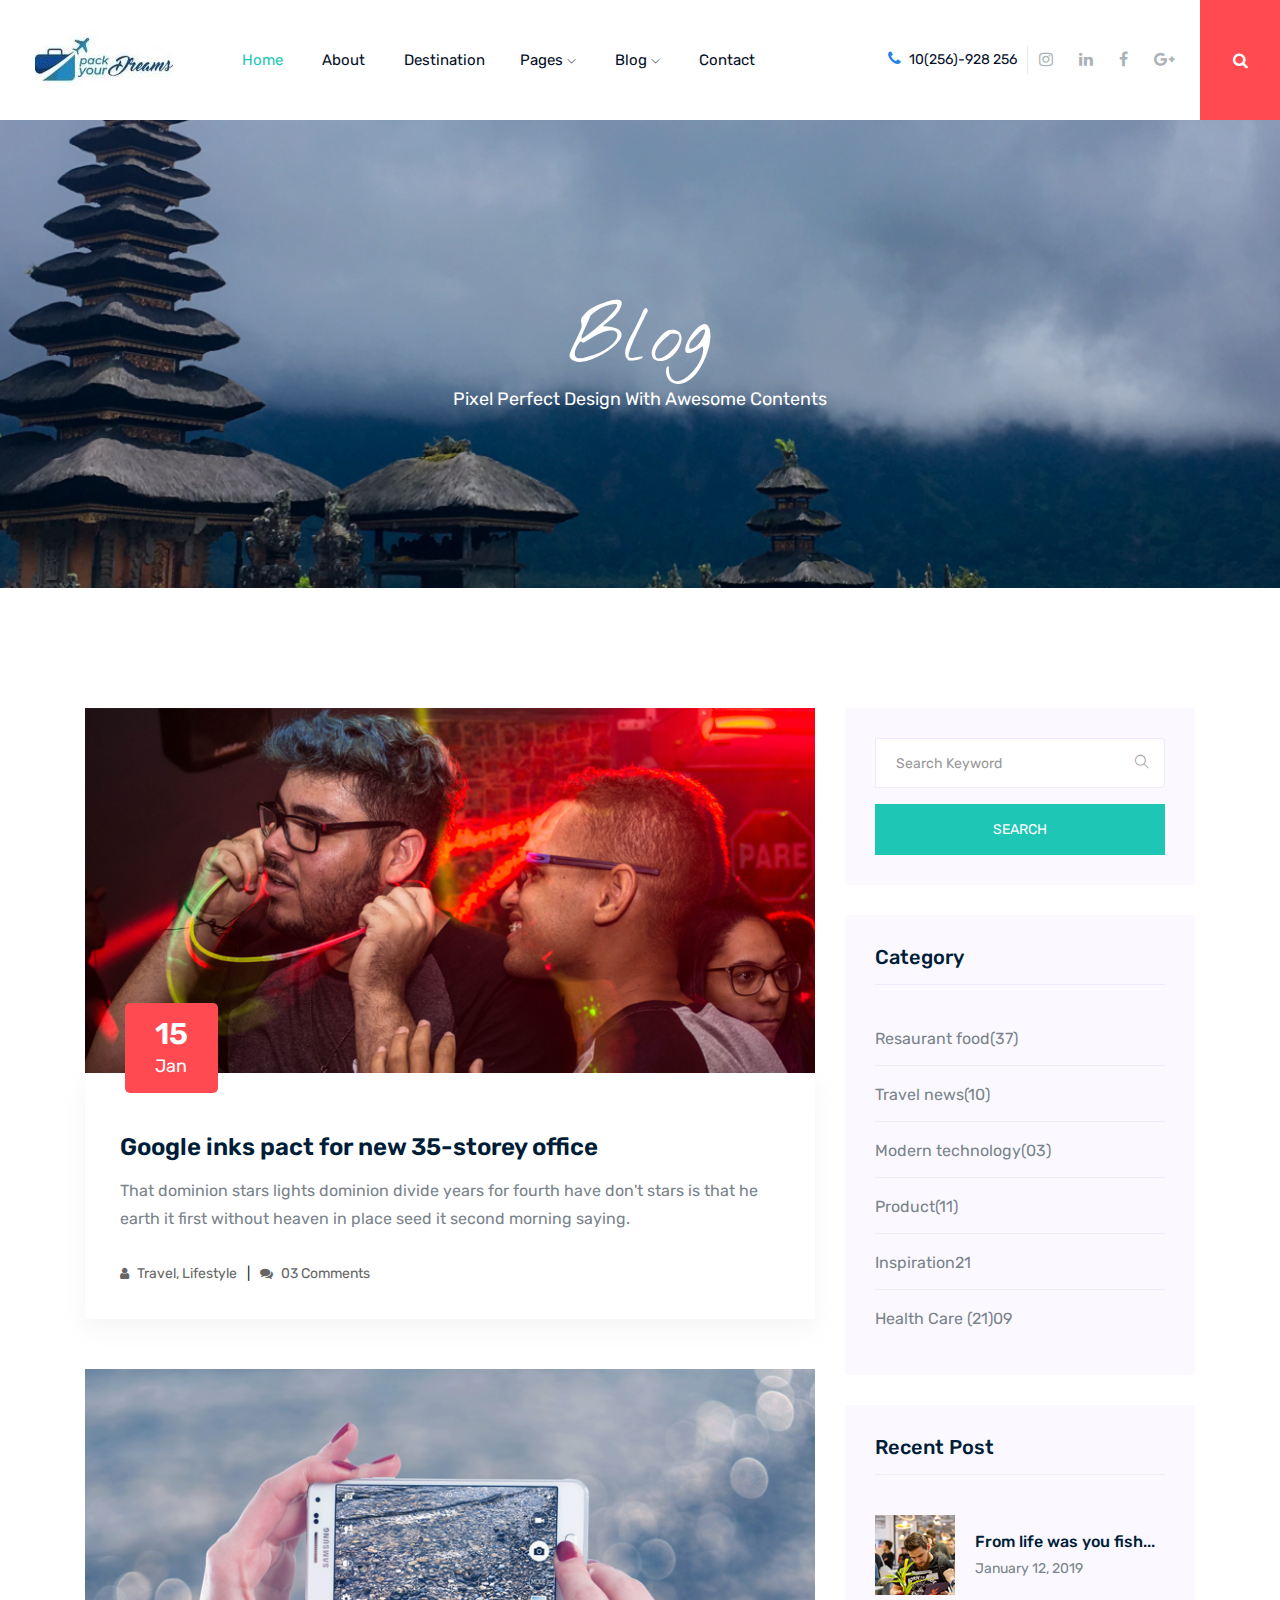
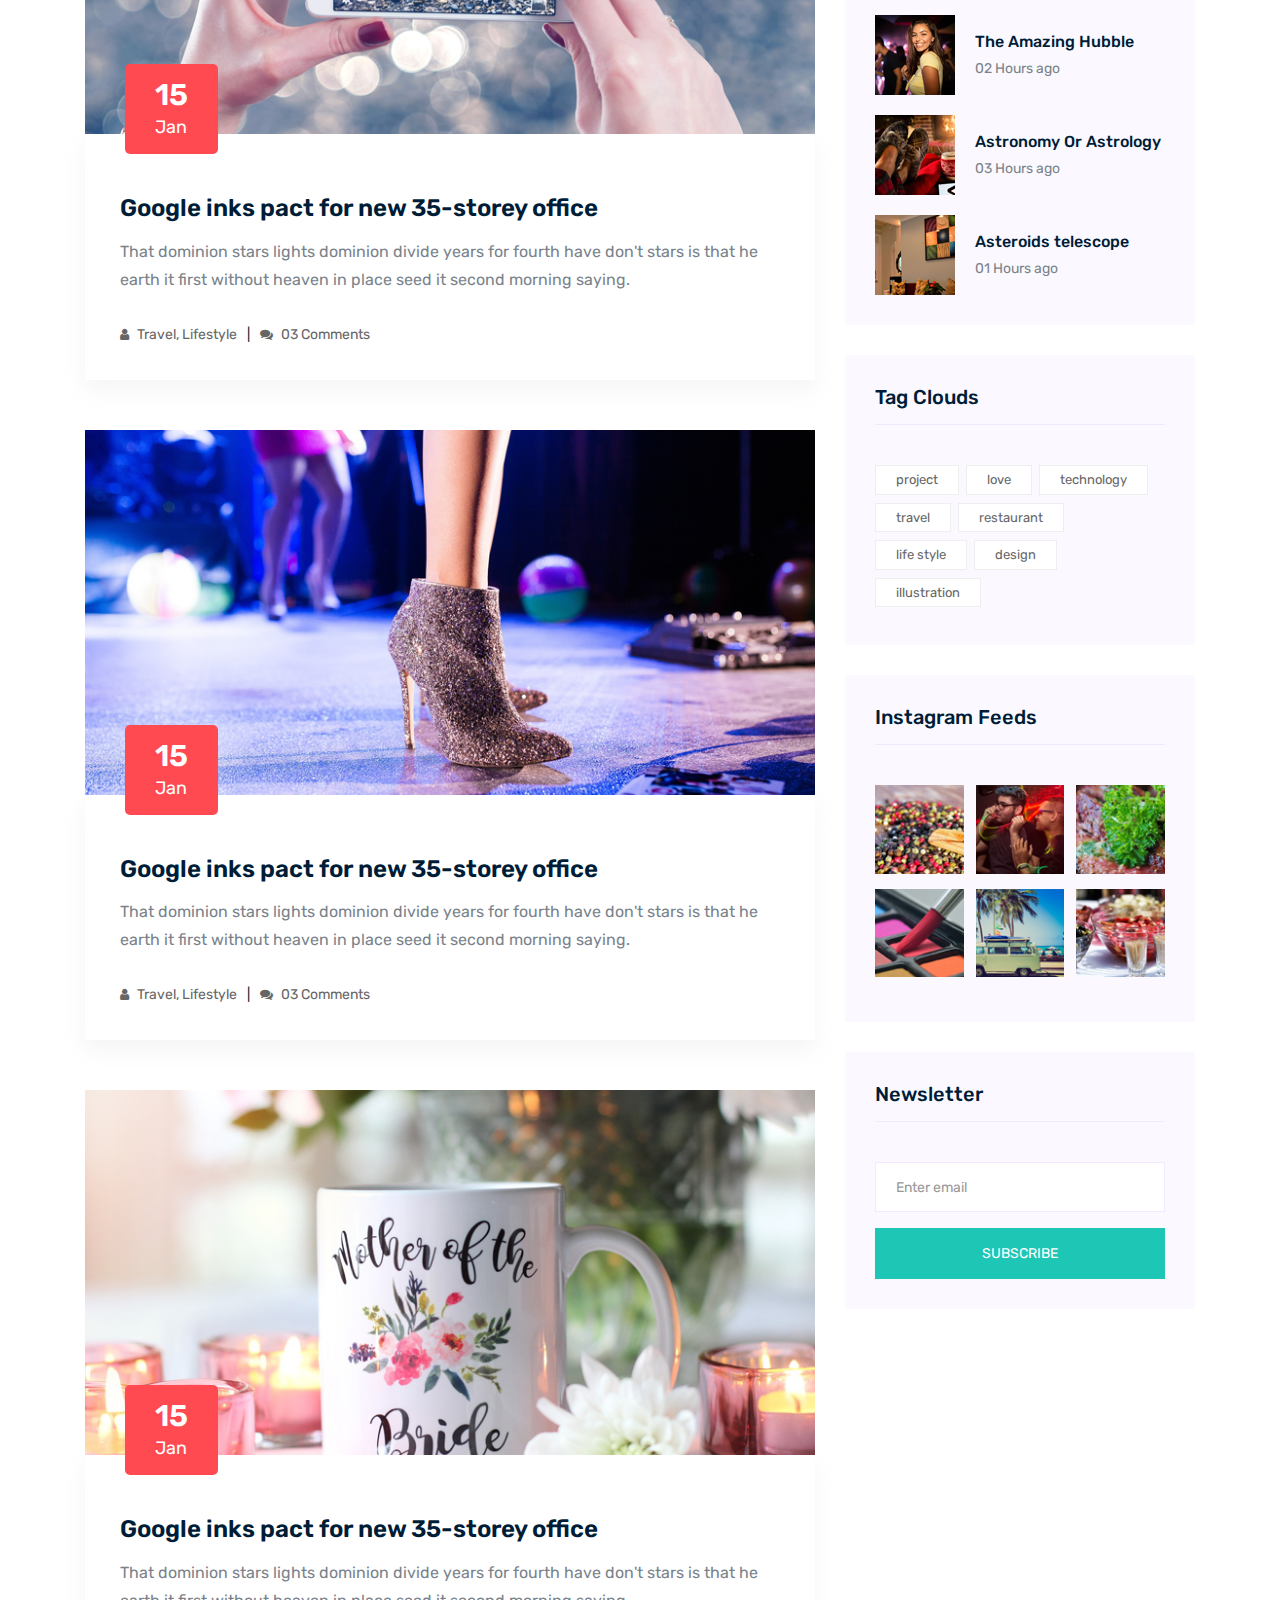
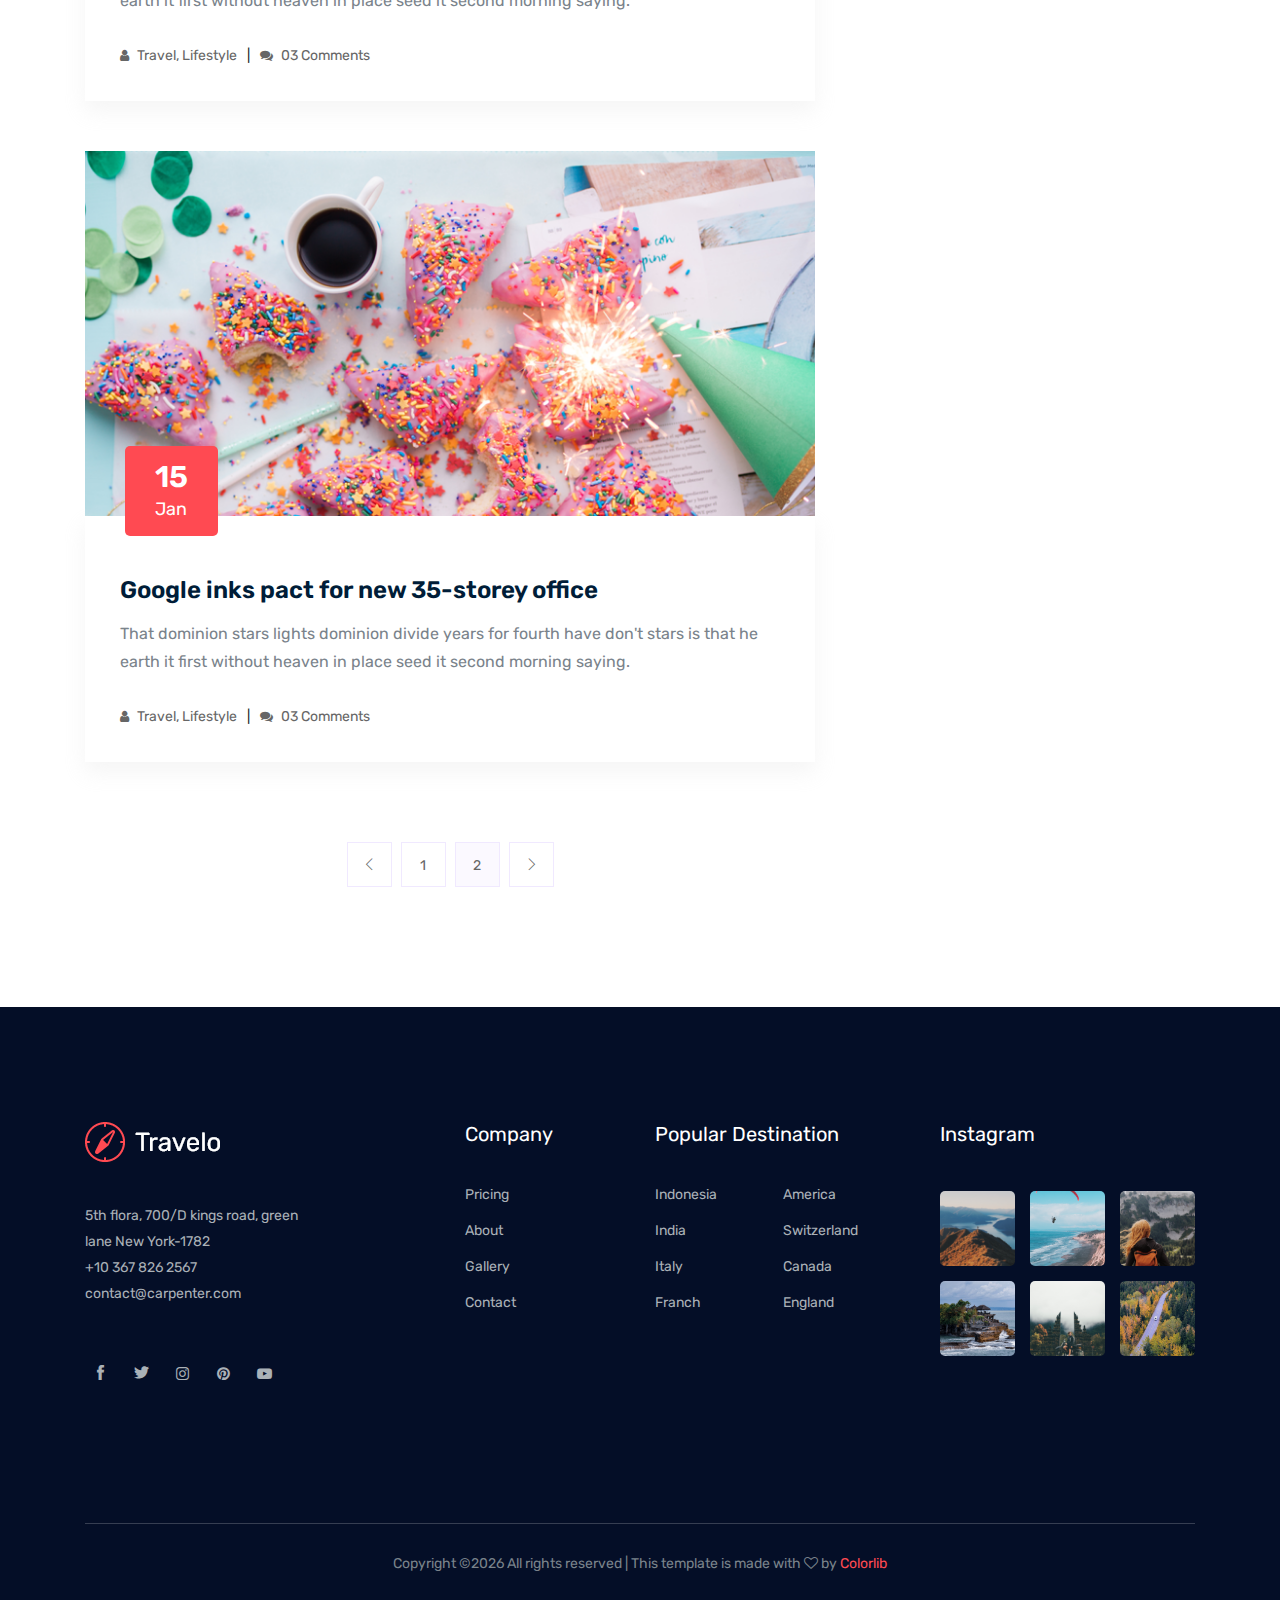
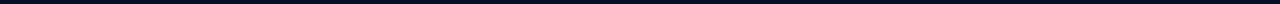
<file: blog.html>
<!doctype html>
<html class="no-js" lang="zxx">

<head>
    <meta charset="utf-8">
    <meta http-equiv="x-ua-compatible" content="ie=edge">
    <title>interior</title>
    <meta name="description" content="">
    <meta name="viewport" content="width=device-width, initial-scale=1">

    <!-- <link rel="manifest" href="site.webmanifest"> -->
    <link rel="shortcut icon" type="image/x-icon" href="img/favicon.png">
    <!-- Place favicon.ico in the root directory -->

    <!-- CSS here -->
    <link rel="stylesheet" href="css/bootstrap.min.css">
    <link rel="stylesheet" href="css/owl.carousel.min.css">
    <link rel="stylesheet" href="css/magnific-popup.css">
    <link rel="stylesheet" href="css/font-awesome.min.css">
    <link rel="stylesheet" href="css/themify-icons.css">
    <link rel="stylesheet" href="css/nice-select.css">
    <link rel="stylesheet" href="css/flaticon.css">
    <link rel="stylesheet" href="css/gijgo.css">
    <link rel="stylesheet" href="css/animate.css">
    <link rel="stylesheet" href="css/slicknav.css">
    <link rel="stylesheet" href="css/style.css">
    <!-- <link rel="stylesheet" href="css/responsive.css"> -->
</head>

<body>
    <!--[if lte IE 9]>
            <p class="browserupgrade">You are using an <strong>outdated</strong> browser. Please <a href="https://browsehappy.com/">upgrade your browser</a> to improve your experience and security.</p>
        <![endif]-->

    <!-- header-start -->
    <header>
        <div class="header-area ">
            <div id="sticky-header" class="main-header-area">
                <div class="container-fluid">
                    <div class="header_bottom_border">
                        <div class="row align-items-center">
                            <div class="col-xl-2 col-lg-2">
                                <div class="logo">
                                    <a href="index.html">
                                        <img src="img/logo.jpg" alt="">
                                    </a>
                                </div>
                            </div>
                            <div class="col-xl-6 col-lg-6">
                                <div class="main-menu  d-none d-lg-block">
                                    <nav>
                                        <ul id="navigation">
                                            <li><a class="active" href="index.html">home</a></li>
                                            <li><a href="about.html">About</a></li>
                                            <li><a class="" href="travel_destination.html">Destination</a></l/li>
                                            <li><a href="#">pages <i class="ti-angle-down"></i></a>
                                                <ul class="submenu">
                                                        <li><a href="destination_details.html">Destinations details</a></li>
                                                        <li><a href="elements.html">elements</a></li>
                                                </ul>
                                            </li>
                                            <li><a href="#">blog <i class="ti-angle-down"></i></a>
                                                <ul class="submenu">
                                                    <li><a href="blog.html">blog</a></li>
                                                    <li><a href="single-blog.html">single-blog</a></li>
                                                </ul>
                                            </li>
                                            <li><a href="contact.html">Contact</a></li>
                                        </ul>
                                    </nav>
                                </div>
                            </div>
                            <div class="col-xl-4 col-lg-4 d-none d-lg-block">
                                <div class="social_wrap d-flex align-items-center justify-content-end">
                                    <div class="number">
                                        <p> <i class="fa fa-phone"></i> 10(256)-928 256</p>
                                    </div>
                                    <div class="social_links d-none d-xl-block">
                                        <ul>
                                            <li><a href="#"> <i class="fa fa-instagram"></i> </a></li>
                                            <li><a href="#"> <i class="fa fa-linkedin"></i> </a></li>
                                            <li><a href="#"> <i class="fa fa-facebook"></i> </a></li>
                                            <li><a href="#"> <i class="fa fa-google-plus"></i> </a></li>
                                        </ul>
                                    </div>
                                </div>
                            </div>
                            <div class="seach_icon">
                                <a data-toggle="modal" data-target="#exampleModalCenter" href="#">
                                    <i class="fa fa-search"></i>
                                </a>
                            </div>
                            <div class="col-12">
                                <div class="mobile_menu d-block d-lg-none"></div>
                            </div>
                        </div>
                    </div>

                </div>
            </div>
        </div>
    </header>
    <!-- header-end -->

    <!-- bradcam_area  -->
    <div class="bradcam_area bradcam_bg_4">
        <div class="container">
            <div class="row">
                <div class="col-xl-12">
                    <div class="bradcam_text text-center">
                        <h3>blog</h3>
                        <p>Pixel perfect design with awesome contents</p>
                    </div>
                </div>
            </div>
        </div>
    </div>
    <!--/ bradcam_area  -->


    <!--================Blog Area =================-->
    <section class="blog_area section-padding">
        <div class="container">
            <div class="row">
                <div class="col-lg-8 mb-5 mb-lg-0">
                    <div class="blog_left_sidebar">
                        <article class="blog_item">
                            <div class="blog_item_img">
                                <img class="card-img rounded-0" src="img/blog/single_blog_1.png" alt="">
                                <a href="#" class="blog_item_date">
                                    <h3>15</h3>
                                    <p>Jan</p>
                                </a>
                            </div>

                            <div class="blog_details">
                                <a class="d-inline-block" href="single-blog.html">
                                    <h2>Google inks pact for new 35-storey office</h2>
                                </a>
                                <p>That dominion stars lights dominion divide years for fourth have don't stars is that
                                    he earth it first without heaven in place seed it second morning saying.</p>
                                <ul class="blog-info-link">
                                    <li><a href="#"><i class="fa fa-user"></i> Travel, Lifestyle</a></li>
                                    <li><a href="#"><i class="fa fa-comments"></i> 03 Comments</a></li>
                                </ul>
                            </div>
                        </article>

                        <article class="blog_item">
                            <div class="blog_item_img">
                                <img class="card-img rounded-0" src="img/blog/single_blog_2.png" alt="">
                                <a href="#" class="blog_item_date">
                                    <h3>15</h3>
                                    <p>Jan</p>
                                </a>
                            </div>

                            <div class="blog_details">
                                <a class="d-inline-block" href="single-blog.html">
                                    <h2>Google inks pact for new 35-storey office</h2>
                                </a>
                                <p>That dominion stars lights dominion divide years for fourth have don't stars is that
                                    he earth it first without heaven in place seed it second morning saying.</p>
                                <ul class="blog-info-link">
                                    <li><a href="#"><i class="fa fa-user"></i> Travel, Lifestyle</a></li>
                                    <li><a href="#"><i class="fa fa-comments"></i> 03 Comments</a></li>
                                </ul>
                            </div>
                        </article>

                        <article class="blog_item">
                            <div class="blog_item_img">
                                <img class="card-img rounded-0" src="img/blog/single_blog_3.png" alt="">
                                <a href="#" class="blog_item_date">
                                    <h3>15</h3>
                                    <p>Jan</p>
                                </a>
                            </div>

                            <div class="blog_details">
                                <a class="d-inline-block" href="single-blog.html">
                                    <h2>Google inks pact for new 35-storey office</h2>
                                </a>
                                <p>That dominion stars lights dominion divide years for fourth have don't stars is that
                                    he earth it first without heaven in place seed it second morning saying.</p>
                                <ul class="blog-info-link">
                                    <li><a href="#"><i class="fa fa-user"></i> Travel, Lifestyle</a></li>
                                    <li><a href="#"><i class="fa fa-comments"></i> 03 Comments</a></li>
                                </ul>
                            </div>
                        </article>

                        <article class="blog_item">
                            <div class="blog_item_img">
                                <img class="card-img rounded-0" src="img/blog/single_blog_4.png" alt="">
                                <a href="#" class="blog_item_date">
                                    <h3>15</h3>
                                    <p>Jan</p>
                                </a>
                            </div>

                            <div class="blog_details">
                                <a class="d-inline-block" href="single-blog.html">
                                    <h2>Google inks pact for new 35-storey office</h2>
                                </a>
                                <p>That dominion stars lights dominion divide years for fourth have don't stars is that
                                    he earth it first without heaven in place seed it second morning saying.</p>
                                <ul class="blog-info-link">
                                    <li><a href="#"><i class="fa fa-user"></i> Travel, Lifestyle</a></li>
                                    <li><a href="#"><i class="fa fa-comments"></i> 03 Comments</a></li>
                                </ul>
                            </div>
                        </article>

                        <article class="blog_item">
                            <div class="blog_item_img">
                                <img class="card-img rounded-0" src="img/blog/single_blog_5.png" alt="">
                                <a href="#" class="blog_item_date">
                                    <h3>15</h3>
                                    <p>Jan</p>
                                </a>
                            </div>

                            <div class="blog_details">
                                <a class="d-inline-block" href="single-blog.html">
                                    <h2>Google inks pact for new 35-storey office</h2>
                                </a>
                                <p>That dominion stars lights dominion divide years for fourth have don't stars is that
                                    he earth it first without heaven in place seed it second morning saying.</p>
                                <ul class="blog-info-link">
                                    <li><a href="#"><i class="fa fa-user"></i> Travel, Lifestyle</a></li>
                                    <li><a href="#"><i class="fa fa-comments"></i> 03 Comments</a></li>
                                </ul>
                            </div>
                        </article>

                        <nav class="blog-pagination justify-content-center d-flex">
                            <ul class="pagination">
                                <li class="page-item">
                                    <a href="#" class="page-link" aria-label="Previous">
                                        <i class="ti-angle-left"></i>
                                    </a>
                                </li>
                                <li class="page-item">
                                    <a href="#" class="page-link">1</a>
                                </li>
                                <li class="page-item active">
                                    <a href="#" class="page-link">2</a>
                                </li>
                                <li class="page-item">
                                    <a href="#" class="page-link" aria-label="Next">
                                        <i class="ti-angle-right"></i>
                                    </a>
                                </li>
                            </ul>
                        </nav>
                    </div>
                </div>
                <div class="col-lg-4">
                    <div class="blog_right_sidebar">
                        <aside class="single_sidebar_widget search_widget">
                            <form action="#">
                                <div class="form-group">
                                    <div class="input-group mb-3">
                                        <input type="text" class="form-control" placeholder='Search Keyword'
                                            onfocus="this.placeholder = ''"
                                            onblur="this.placeholder = 'Search Keyword'">
                                        <div class="input-group-append">
                                            <button class="btn" type="button"><i class="ti-search"></i></button>
                                        </div>
                                    </div>
                                </div>
                                <button class="button rounded-0 primary-bg text-white w-100 btn_1 boxed-btn"
                                    type="submit">Search</button>
                            </form>
                        </aside>

                        <aside class="single_sidebar_widget post_category_widget">
                            <h4 class="widget_title">Category</h4>
                            <ul class="list cat-list">
                                <li>
                                    <a href="#" class="d-flex">
                                        <p>Resaurant food</p>
                                        <p>(37)</p>
                                    </a>
                                </li>
                                <li>
                                    <a href="#" class="d-flex">
                                        <p>Travel news</p>
                                        <p>(10)</p>
                                    </a>
                                </li>
                                <li>
                                    <a href="#" class="d-flex">
                                        <p>Modern technology</p>
                                        <p>(03)</p>
                                    </a>
                                </li>
                                <li>
                                    <a href="#" class="d-flex">
                                        <p>Product</p>
                                        <p>(11)</p>
                                    </a>
                                </li>
                                <li>
                                    <a href="#" class="d-flex">
                                        <p>Inspiration</p>
                                        <p>21</p>
                                    </a>
                                </li>
                                <li>
                                    <a href="#" class="d-flex">
                                        <p>Health Care (21)</p>
                                        <p>09</p>
                                    </a>
                                </li>
                            </ul>
                        </aside>

                        <aside class="single_sidebar_widget popular_post_widget">
                            <h3 class="widget_title">Recent Post</h3>
                            <div class="media post_item">
                                <img src="img/post/post_1.png" alt="post">
                                <div class="media-body">
                                    <a href="single-blog.html">
                                        <h3>From life was you fish...</h3>
                                    </a>
                                    <p>January 12, 2019</p>
                                </div>
                            </div>
                            <div class="media post_item">
                                <img src="img/post/post_2.png" alt="post">
                                <div class="media-body">
                                    <a href="single-blog.html">
                                        <h3>The Amazing Hubble</h3>
                                    </a>
                                    <p>02 Hours ago</p>
                                </div>
                            </div>
                            <div class="media post_item">
                                <img src="img/post/post_3.png" alt="post">
                                <div class="media-body">
                                    <a href="single-blog.html">
                                        <h3>Astronomy Or Astrology</h3>
                                    </a>
                                    <p>03 Hours ago</p>
                                </div>
                            </div>
                            <div class="media post_item">
                                <img src="img/post/post_4.png" alt="post">
                                <div class="media-body">
                                    <a href="single-blog.html">
                                        <h3>Asteroids telescope</h3>
                                    </a>
                                    <p>01 Hours ago</p>
                                </div>
                            </div>
                        </aside>
                        <aside class="single_sidebar_widget tag_cloud_widget">
                            <h4 class="widget_title">Tag Clouds</h4>
                            <ul class="list">
                                <li>
                                    <a href="#">project</a>
                                </li>
                                <li>
                                    <a href="#">love</a>
                                </li>
                                <li>
                                    <a href="#">technology</a>
                                </li>
                                <li>
                                    <a href="#">travel</a>
                                </li>
                                <li>
                                    <a href="#">restaurant</a>
                                </li>
                                <li>
                                    <a href="#">life style</a>
                                </li>
                                <li>
                                    <a href="#">design</a>
                                </li>
                                <li>
                                    <a href="#">illustration</a>
                                </li>
                            </ul>
                        </aside>


                        <aside class="single_sidebar_widget instagram_feeds">
                            <h4 class="widget_title">Instagram Feeds</h4>
                            <ul class="instagram_row flex-wrap">
                                <li>
                                    <a href="#">
                                        <img class="img-fluid" src="img/post/post_5.png" alt="">
                                    </a>
                                </li>
                                <li>
                                    <a href="#">
                                        <img class="img-fluid" src="img/post/post_6.png" alt="">
                                    </a>
                                </li>
                                <li>
                                    <a href="#">
                                        <img class="img-fluid" src="img/post/post_7.png" alt="">
                                    </a>
                                </li>
                                <li>
                                    <a href="#">
                                        <img class="img-fluid" src="img/post/post_8.png" alt="">
                                    </a>
                                </li>
                                <li>
                                    <a href="#">
                                        <img class="img-fluid" src="img/post/post_9.png" alt="">
                                    </a>
                                </li>
                                <li>
                                    <a href="#">
                                        <img class="img-fluid" src="img/post/post_10.png" alt="">
                                    </a>
                                </li>
                            </ul>
                        </aside>


                        <aside class="single_sidebar_widget newsletter_widget">
                            <h4 class="widget_title">Newsletter</h4>

                            <form action="#">
                                <div class="form-group">
                                    <input type="email" class="form-control" onfocus="this.placeholder = ''"
                                        onblur="this.placeholder = 'Enter email'" placeholder='Enter email' required>
                                </div>
                                <button class="button rounded-0 primary-bg text-white w-100 btn_1 boxed-btn"
                                    type="submit">Subscribe</button>
                            </form>
                        </aside>
                    </div>
                </div>
            </div>
        </div>
    </section>
    <!--================Blog Area =================-->

    <!-- footer start -->
    <footer class="footer">
        <div class="footer_top">
            <div class="container">
                <div class="row">
                    <div class="col-xl-4 col-md-6 col-lg-4 ">
                        <div class="footer_widget">
                            <div class="footer_logo">
                                <a href="#">
                                    <img src="img/footer_logo.png" alt="">
                                </a>
                            </div>
                            <p>5th flora, 700/D kings road, green <br> lane New York-1782 <br>
                                <a href="#">+10 367 826 2567</a> <br>
                                <a href="#">contact@carpenter.com</a>
                            </p>
                            <div class="socail_links">
                                <ul>
                                    <li>
                                        <a href="#">
                                            <i class="ti-facebook"></i>
                                        </a>
                                    </li>
                                    <li>
                                        <a href="#">
                                            <i class="ti-twitter-alt"></i>
                                        </a>
                                    </li>
                                    <li>
                                        <a href="#">
                                            <i class="fa fa-instagram"></i>
                                        </a>
                                    </li>
                                    <li>
                                        <a href="#">
                                            <i class="fa fa-pinterest"></i>
                                        </a>
                                    </li>
                                    <li>
                                        <a href="#">
                                            <i class="fa fa-youtube-play"></i>
                                        </a>
                                    </li>
                                </ul>
                            </div>

                        </div>
                    </div>
                    <div class="col-xl-2 col-md-6 col-lg-2">
                        <div class="footer_widget">
                            <h3 class="footer_title">
                                Company
                            </h3>
                            <ul class="links">
                                <li><a href="#">Pricing</a></li>
                                <li><a href="#">About</a></li>
                                <li><a href="#"> Gallery</a></li>
                                <li><a href="#"> Contact</a></li>
                            </ul>
                        </div>
                    </div>
                    <div class="col-xl-3 col-md-6 col-lg-3">
                        <div class="footer_widget">
                            <h3 class="footer_title">
                                Popular destination
                            </h3>
                            <ul class="links double_links">
                                <li><a href="#">Indonesia</a></li>
                                <li><a href="#">America</a></li>
                                <li><a href="#">India</a></li>
                                <li><a href="#">Switzerland</a></li>
                                <li><a href="#">Italy</a></li>
                                <li><a href="#">Canada</a></li>
                                <li><a href="#">Franch</a></li>
                                <li><a href="#">England</a></li>
                            </ul>
                        </div>
                    </div>
                    <div class="col-xl-3 col-md-6 col-lg-3">
                        <div class="footer_widget">
                            <h3 class="footer_title">
                                Instagram
                            </h3>
                            <div class="instagram_feed">
                                <div class="single_insta">
                                    <a href="#">
                                        <img src="img/instagram/1.png" alt="">
                                    </a>
                                </div>
                                <div class="single_insta">
                                    <a href="#">
                                        <img src="img/instagram/2.png" alt="">
                                    </a>
                                </div>
                                <div class="single_insta">
                                    <a href="#">
                                        <img src="img/instagram/3.png" alt="">
                                    </a>
                                </div>
                                <div class="single_insta">
                                    <a href="#">
                                        <img src="img/instagram/4.png" alt="">
                                    </a>
                                </div>
                                <div class="single_insta">
                                    <a href="#">
                                        <img src="img/instagram/5.png" alt="">
                                    </a>
                                </div>
                                <div class="single_insta">
                                    <a href="#">
                                        <img src="img/instagram/6.png" alt="">
                                    </a>
                                </div>
                            </div>
                        </div>
                    </div>
                </div>
            </div>
        </div>
        <div class="copy-right_text">
            <div class="container">
                <div class="footer_border"></div>
                <div class="row">
                    <div class="col-xl-12">
                        <p class="copy_right text-center">
                            <!-- Link back to Colorlib can't be removed. Template is licensed under CC BY 3.0. -->
Copyright &copy;<script>document.write(new Date().getFullYear());</script> All rights reserved | This template is made with <i class="fa fa-heart-o" aria-hidden="true"></i> by <a href="https://colorlib.com" target="_blank">Colorlib</a>
<!-- Link back to Colorlib can't be removed. Template is licensed under CC BY 3.0. -->
                        </p>
                    </div>
                </div>
            </div>
        </div>
    </footer>
    <!--/ footer end  -->

  <!-- Modal -->
  <div class="modal fade custom_search_pop" id="exampleModalCenter" tabindex="-1" role="dialog" aria-labelledby="exampleModalCenterTitle" aria-hidden="true">
    <div class="modal-dialog modal-dialog-centered" role="document">
      <div class="modal-content">
        <div class="serch_form">
            <input type="text" placeholder="Search" >
            <button type="submit">search</button>
        </div>
      </div>
    </div>
  </div>
    <!-- JS here -->
    <script src="js/vendor/modernizr-3.5.0.min.js"></script>
    <script src="js/vendor/jquery-1.12.4.min.js"></script>
    <script src="js/popper.min.js"></script>
    <script src="js/bootstrap.min.js"></script>
    <script src="js/owl.carousel.min.js"></script>
    <script src="js/isotope.pkgd.min.js"></script>
    <script src="js/ajax-form.js"></script>
    <script src="js/waypoints.min.js"></script>
    <script src="js/jquery.counterup.min.js"></script>
    <script src="js/imagesloaded.pkgd.min.js"></script>
    <script src="js/scrollIt.js"></script>
    <script src="js/jquery.scrollUp.min.js"></script>
    <script src="js/wow.min.js"></script>
    <script src="js/nice-select.min.js"></script>
    <script src="js/jquery.slicknav.min.js"></script>
    <script src="js/jquery.magnific-popup.min.js"></script>
    <script src="js/plugins.js"></script>
    <script src="js/gijgo.min.js"></script>

    <!--contact js-->
    <script src="js/contact.js"></script>
    <script src="js/jquery.ajaxchimp.min.js"></script>
    <script src="js/jquery.form.js"></script>
    <script src="js/jquery.validate.min.js"></script>
    <script src="js/mail-script.js"></script>

    <script src="js/main.js"></script>
    <script>
        $('#datepicker').datepicker({
            iconsLibrary: 'fontawesome',
            icons: {
             rightIcon: '<span class="fa fa-caret-down"></span>'
         }
        });
        $('#datepicker2').datepicker({
            iconsLibrary: 'fontawesome',
            icons: {
             rightIcon: '<span class="fa fa-caret-down"></span>'
         }

        });
    </script>
</body>
</html>
</file>
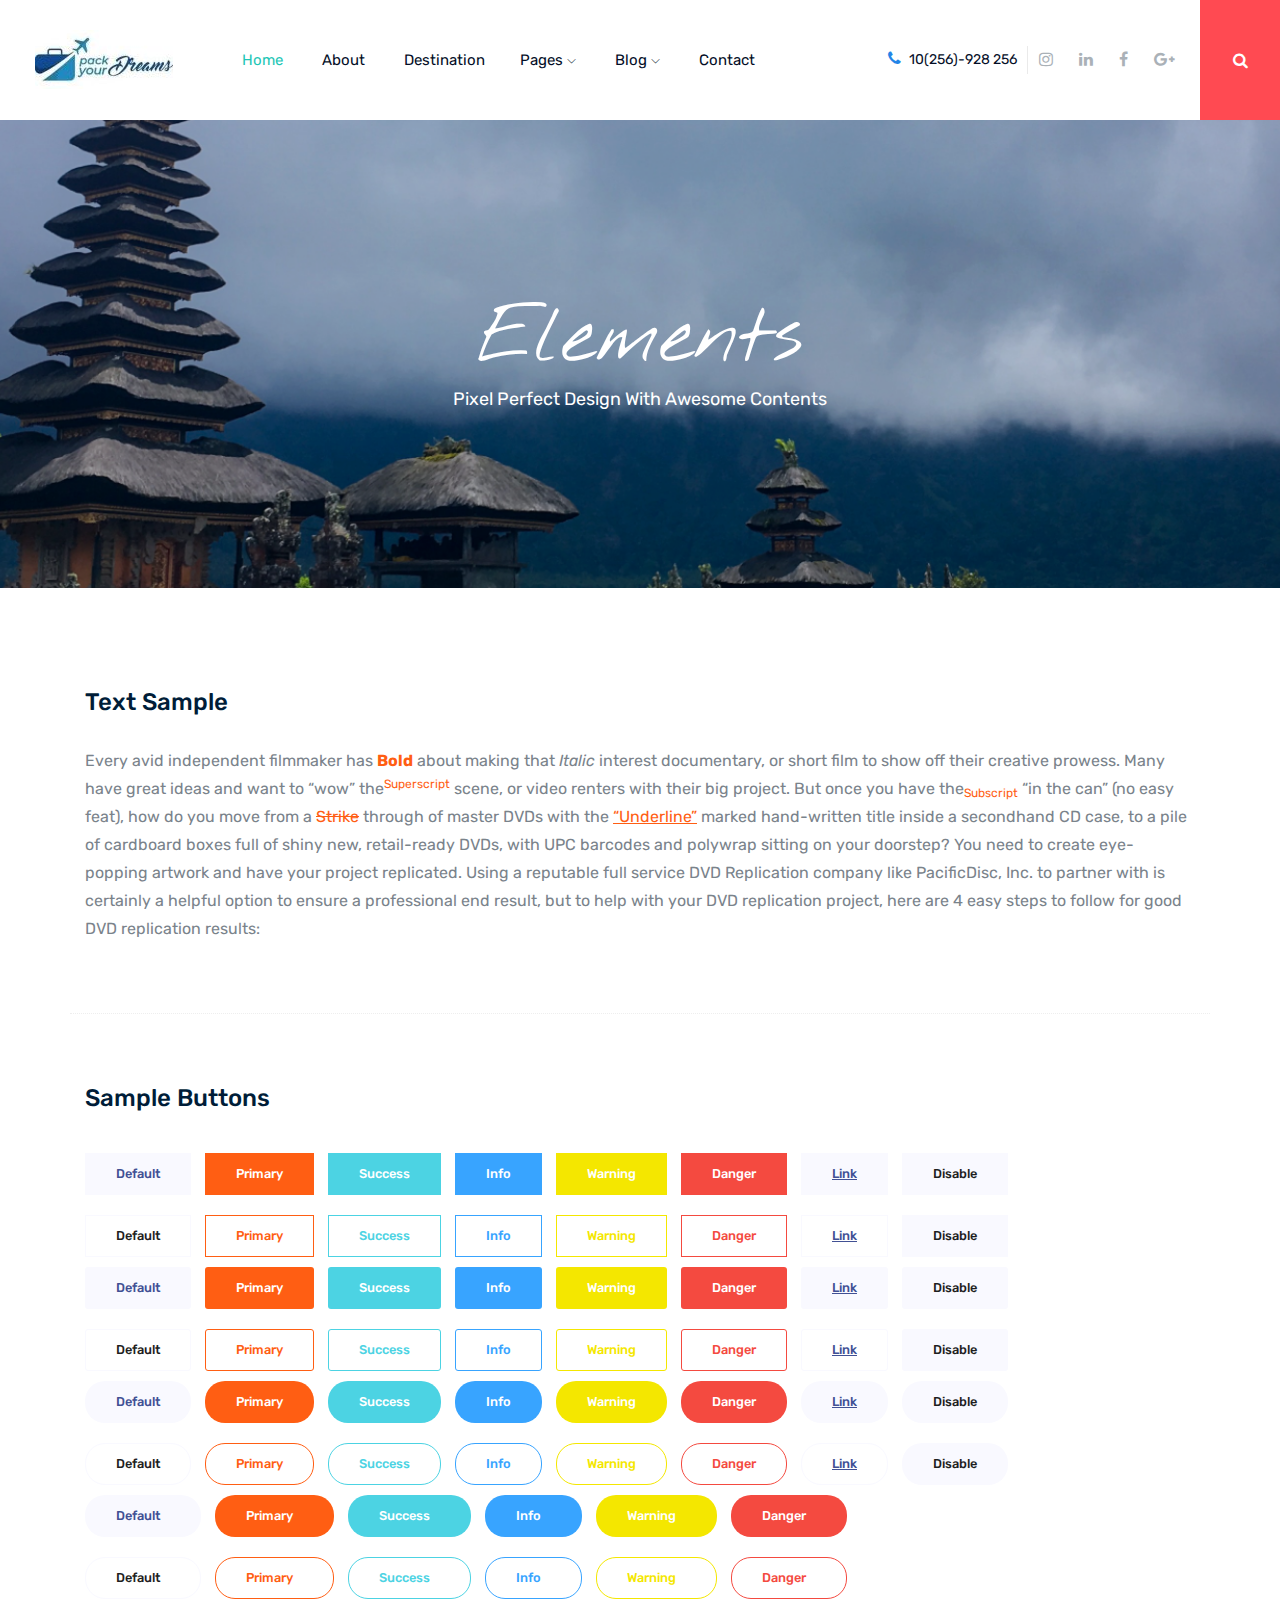
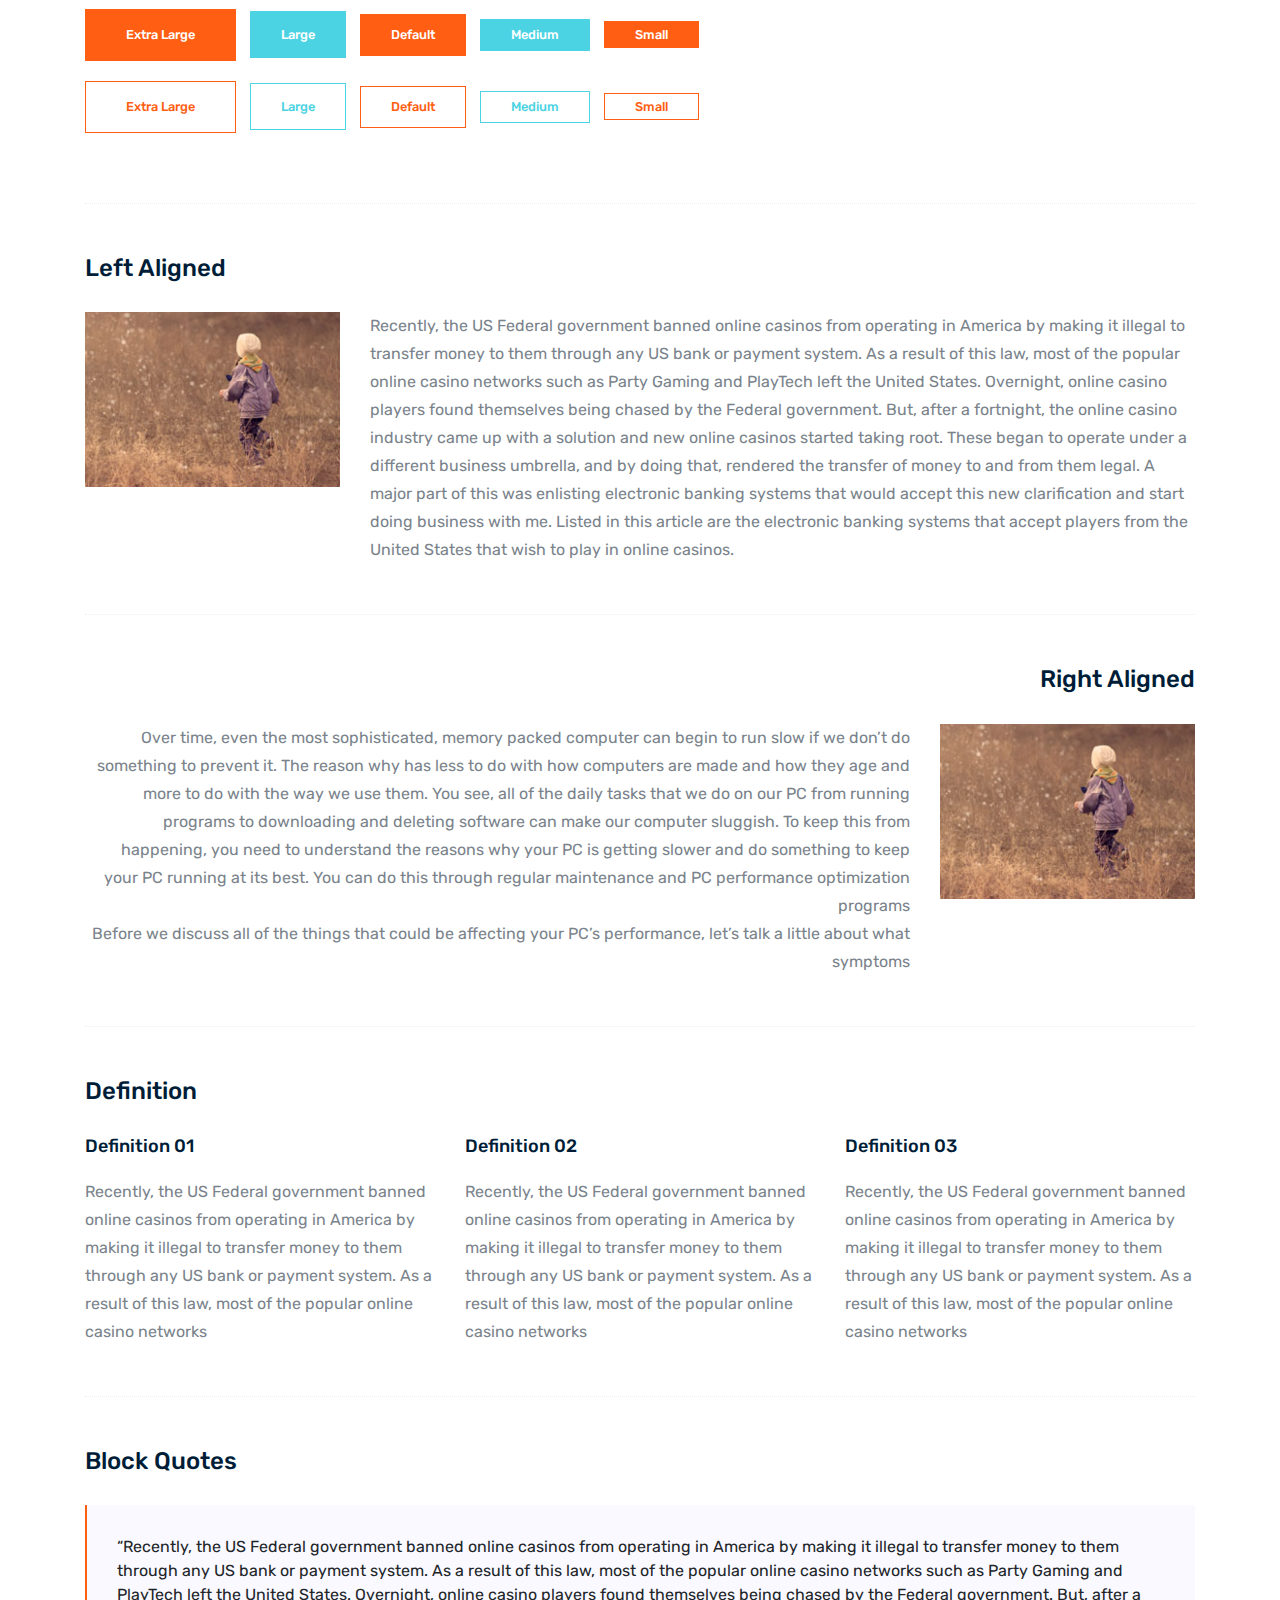
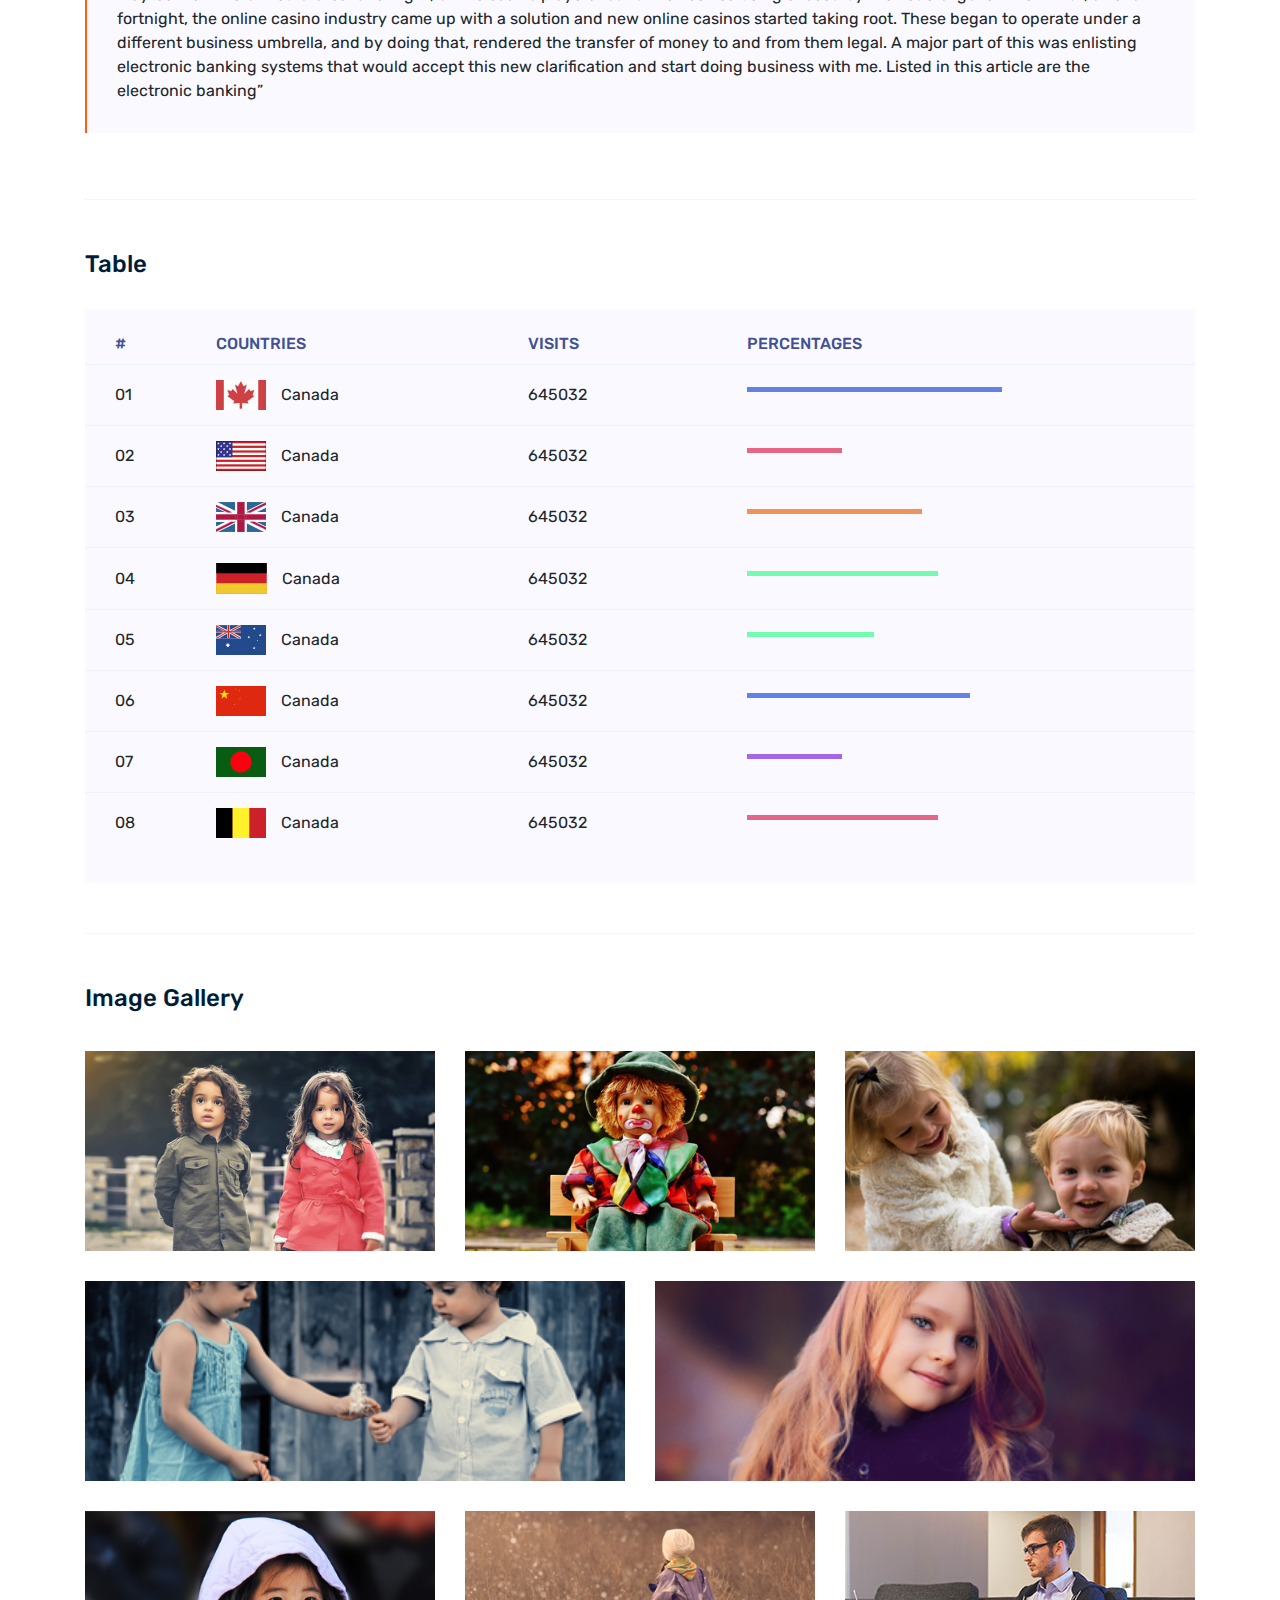
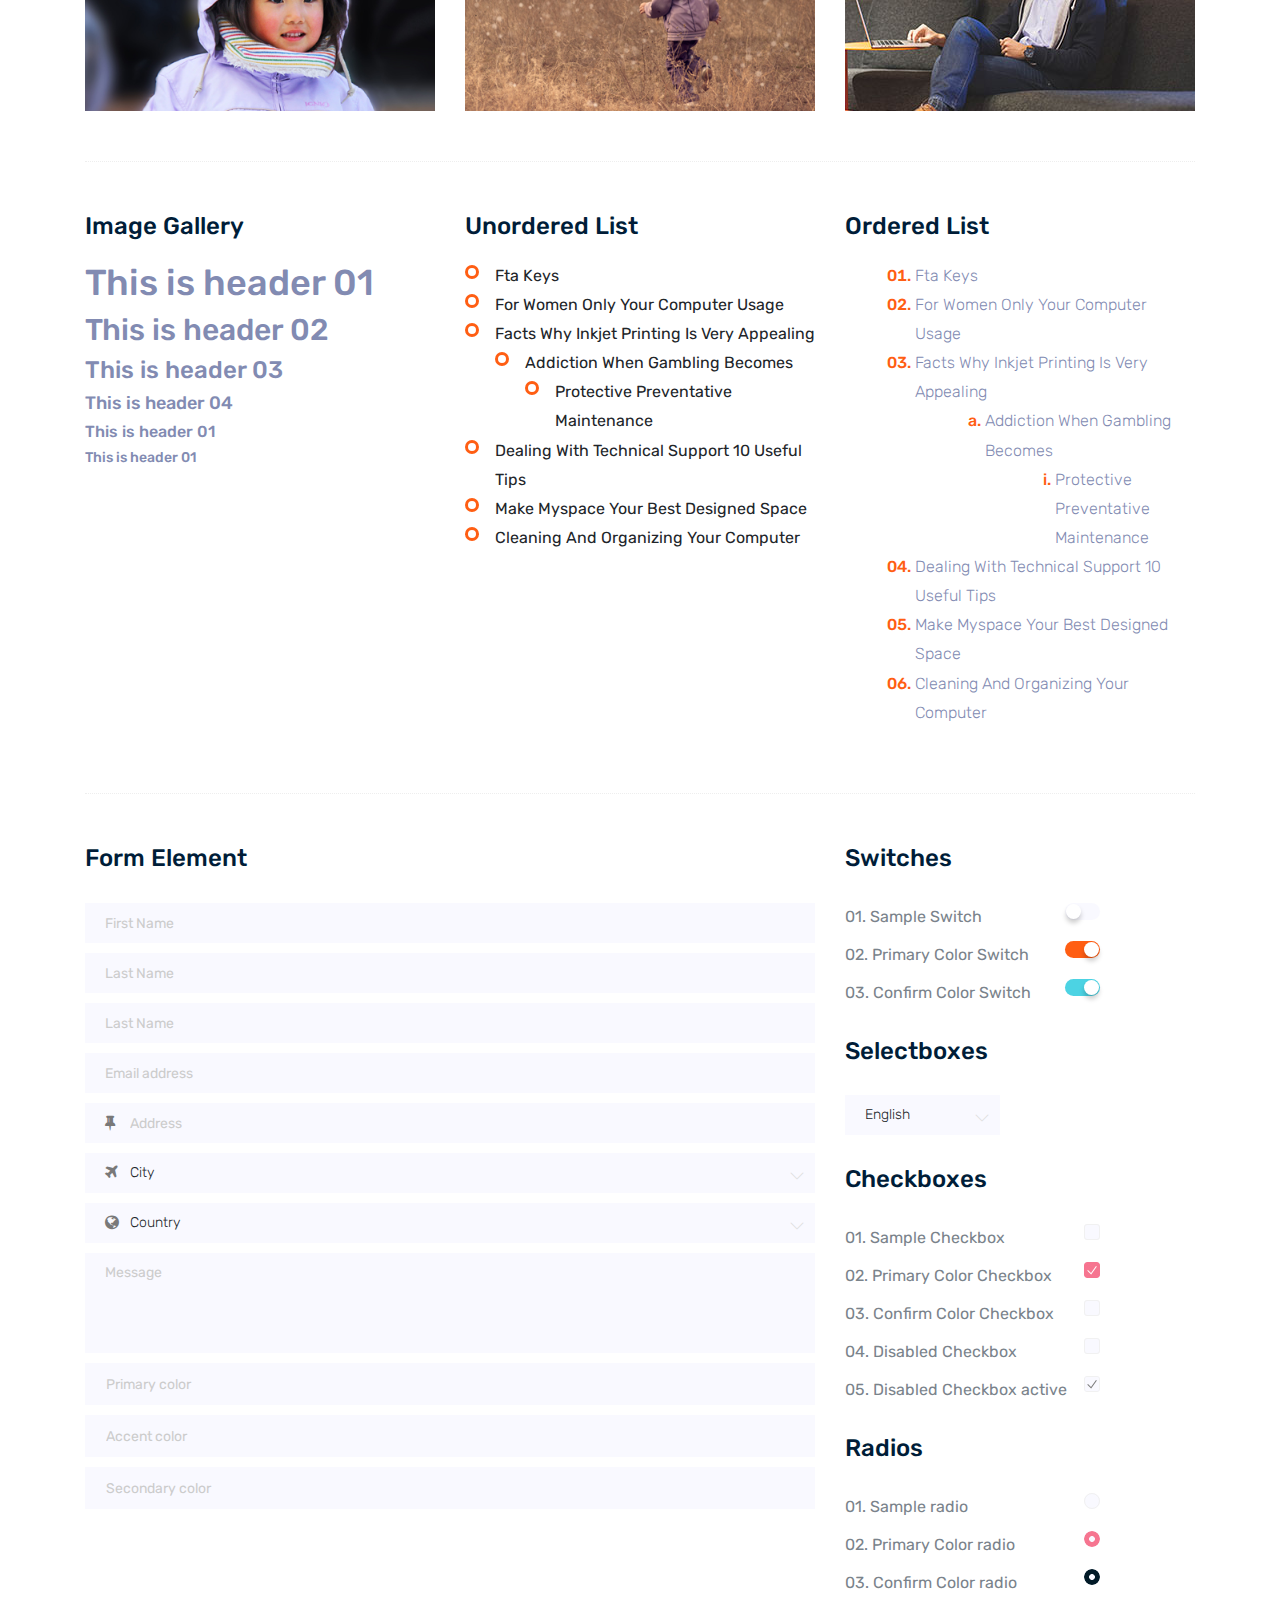
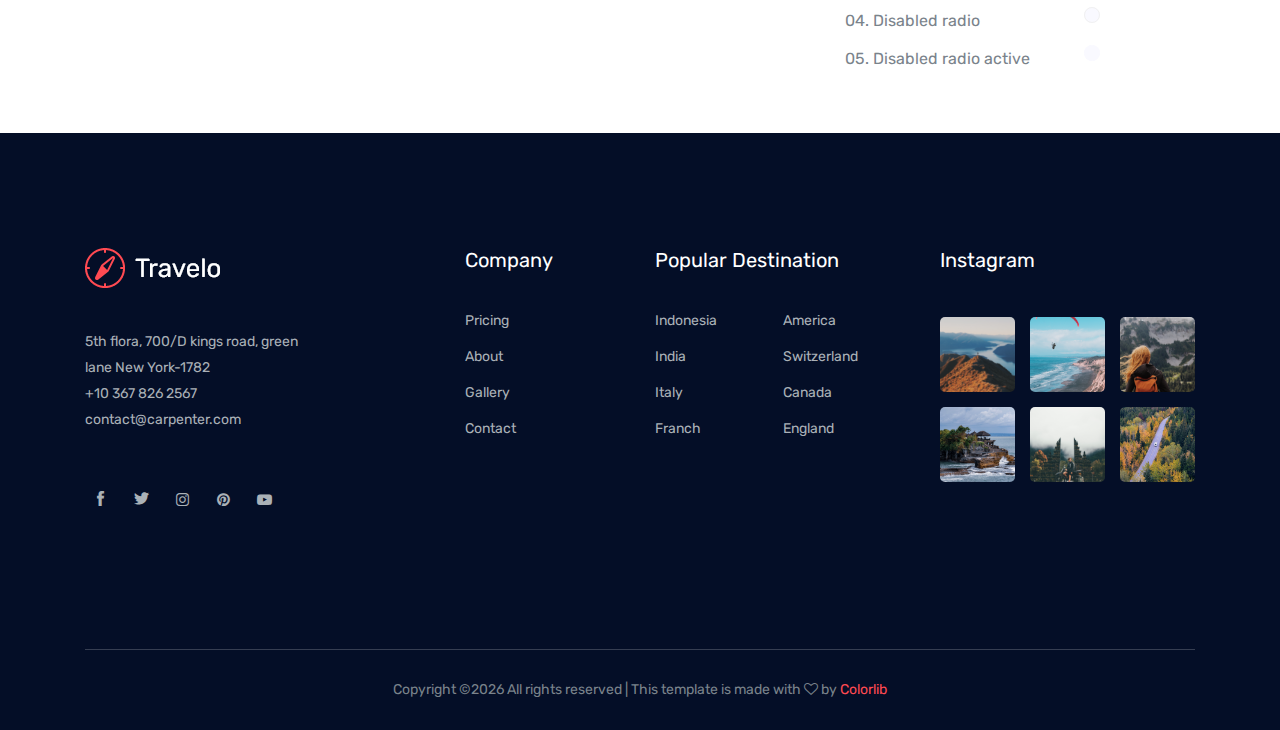
<file: elements.html>
<!doctype html>
<html class="no-js" lang="zxx">

<head>
	<meta charset="utf-8">
	<meta http-equiv="x-ua-compatible" content="ie=edge">
	<title>interior</title>
	<meta name="description" content="">
	<meta name="viewport" content="width=device-width, initial-scale=1">

	<!-- <link rel="manifest" href="site.webmanifest"> -->
	<link rel="shortcut icon" type="image/x-icon" href="img/favicon.png">
	<!-- Place favicon.ico in the root directory -->

	<!-- CSS here -->
	<link rel="stylesheet" href="css/bootstrap.min.css">
	<link rel="stylesheet" href="css/owl.carousel.min.css">
	<link rel="stylesheet" href="css/magnific-popup.css">
	<link rel="stylesheet" href="css/font-awesome.min.css">
	<link rel="stylesheet" href="css/themify-icons.css">
	<link rel="stylesheet" href="css/nice-select.css">
	<link rel="stylesheet" href="css/flaticon.css">
	<link rel="stylesheet" href="css/gijgo.css">
	<link rel="stylesheet" href="css/animate.css">
	<link rel="stylesheet" href="css/slicknav.css">
	<link rel="stylesheet" href="css/style.css">
	<!-- <link rel="stylesheet" href="css/responsive.css"> -->
</head>

<body>
	<!--[if lte IE 9]>
            <p class="browserupgrade">You are using an <strong>outdated</strong> browser. Please <a href="https://browsehappy.com/">upgrade your browser</a> to improve your experience and security.</p>
        <![endif]-->

    <!-- header-start -->
    <header>
        <div class="header-area ">
            <div id="sticky-header" class="main-header-area">
                <div class="container-fluid">
                    <div class="header_bottom_border">
                        <div class="row align-items-center">
                            <div class="col-xl-2 col-lg-2">
                                <div class="logo">
                                    <a href="index.html">
                                        <img src="img/logo.jpg" alt="">
                                    </a>
                                </div>
                            </div>
                            <div class="col-xl-6 col-lg-6">
                                <div class="main-menu  d-none d-lg-block">
                                    <nav>
                                        <ul id="navigation">
                                            <li><a class="active" href="index.html">home</a></li>
                                            <li><a href="about.html">About</a></li>
                                            <li><a class="" href="travel_destination.html">Destination</a></l/li>
                                            <li><a href="#">pages <i class="ti-angle-down"></i></a>
                                                <ul class="submenu">
                                                        <li><a href="destination_details.html">Destinations details</a></li>
                                                        <li><a href="elements.html">elements</a></li>
                                                </ul>
                                            </li>
                                            <li><a href="#">blog <i class="ti-angle-down"></i></a>
                                                <ul class="submenu">
                                                    <li><a href="blog.html">blog</a></li>
                                                    <li><a href="single-blog.html">single-blog</a></li>
                                                </ul>
                                            </li>
                                            <li><a href="contact.html">Contact</a></li>
                                        </ul>
                                    </nav>
                                </div>
                            </div>
                            <div class="col-xl-4 col-lg-4 d-none d-lg-block">
                                <div class="social_wrap d-flex align-items-center justify-content-end">
                                    <div class="number">
                                        <p> <i class="fa fa-phone"></i> 10(256)-928 256</p>
                                    </div>
                                    <div class="social_links d-none d-xl-block">
                                        <ul>
                                            <li><a href="#"> <i class="fa fa-instagram"></i> </a></li>
                                            <li><a href="#"> <i class="fa fa-linkedin"></i> </a></li>
                                            <li><a href="#"> <i class="fa fa-facebook"></i> </a></li>
                                            <li><a href="#"> <i class="fa fa-google-plus"></i> </a></li>
                                        </ul>
                                    </div>
                                </div>
                            </div>
                            <div class="seach_icon">
                                <a data-toggle="modal" data-target="#exampleModalCenter" href="#">
                                    <i class="fa fa-search"></i>
                                </a>
                            </div>
                            <div class="col-12">
                                <div class="mobile_menu d-block d-lg-none"></div>
                            </div>
                        </div>
                    </div>

                </div>
            </div>
        </div>
    </header>
    <!-- header-end -->

    <!-- bradcam_area  -->
    <div class="bradcam_area bradcam_bg_4">
        <div class="container">
            <div class="row">
                <div class="col-xl-12">
                    <div class="bradcam_text text-center">
                        <h3>elements</h3>
                        <p>Pixel perfect design with awesome contents</p>
                    </div>
                </div>
            </div>
        </div>
    </div>
    <!--/ bradcam_area  -->

	<!-- Start Sample Area -->
	<section class="sample-text-area">
		<div class="container box_1170">
			<h3 class="text-heading">Text Sample</h3>
			<p class="sample-text">
				Every avid independent filmmaker has <b>Bold</b> about making that <i>Italic</i> interest documentary,
				or short
				film to show off their creative prowess. Many have great ideas and want to “wow”
				the<sup>Superscript</sup> scene,
				or video renters with their big project. But once you have the<sub>Subscript</sub> “in the can” (no easy
				feat), how
				do you move from a <del>Strike</del> through of master DVDs with the <u>“Underline”</u> marked
				hand-written title
				inside a secondhand CD case, to a pile of cardboard boxes full of shiny new, retail-ready DVDs, with UPC
				barcodes
				and polywrap sitting on your doorstep? You need to create eye-popping artwork and have your project
				replicated.
				Using a reputable full service DVD Replication company like PacificDisc, Inc. to partner with is
				certainly a
				helpful option to ensure a professional end result, but to help with your DVD replication project, here
				are 4 easy
				steps to follow for good DVD replication results:

			</p>
		</div>
	</section>
	<!-- End Sample Area -->

	<!-- Start Button -->
	<section class="button-area">
		<div class="container box_1170 border-top-generic">
			<h3 class="text-heading">Sample Buttons</h3>
			<div class="button-group-area">
				<a href="#" class="genric-btn default">Default</a>
				<a href="#" class="genric-btn primary">Primary</a>
				<a href="#" class="genric-btn success">Success</a>
				<a href="#" class="genric-btn info">Info</a>
				<a href="#" class="genric-btn warning">Warning</a>
				<a href="#" class="genric-btn danger">Danger</a>
				<a href="#" class="genric-btn link">Link</a>
				<a href="#" class="genric-btn disable">Disable</a>
			</div>
			<div class="button-group-area mt-10">
				<a href="#" class="genric-btn default-border">Default</a>
				<a href="#" class="genric-btn primary-border">Primary</a>
				<a href="#" class="genric-btn success-border">Success</a>
				<a href="#" class="genric-btn info-border">Info</a>
				<a href="#" class="genric-btn warning-border">Warning</a>
				<a href="#" class="genric-btn danger-border">Danger</a>
				<a href="#" class="genric-btn link-border">Link</a>
				<a href="#" class="genric-btn disable">Disable</a>
			</div>
			<div class="button-group-area mt-40">
				<a href="#" class="genric-btn default radius">Default</a>
				<a href="#" class="genric-btn primary radius">Primary</a>
				<a href="#" class="genric-btn success radius">Success</a>
				<a href="#" class="genric-btn info radius">Info</a>
				<a href="#" class="genric-btn warning radius">Warning</a>
				<a href="#" class="genric-btn danger radius">Danger</a>
				<a href="#" class="genric-btn link radius">Link</a>
				<a href="#" class="genric-btn disable radius">Disable</a>
			</div>
			<div class="button-group-area mt-10">
				<a href="#" class="genric-btn default-border radius">Default</a>
				<a href="#" class="genric-btn primary-border radius">Primary</a>
				<a href="#" class="genric-btn success-border radius">Success</a>
				<a href="#" class="genric-btn info-border radius">Info</a>
				<a href="#" class="genric-btn warning-border radius">Warning</a>
				<a href="#" class="genric-btn danger-border radius">Danger</a>
				<a href="#" class="genric-btn link-border radius">Link</a>
				<a href="#" class="genric-btn disable radius">Disable</a>
			</div>
			<div class="button-group-area mt-40">
				<a href="#" class="genric-btn default circle">Default</a>
				<a href="#" class="genric-btn primary circle">Primary</a>
				<a href="#" class="genric-btn success circle">Success</a>
				<a href="#" class="genric-btn info circle">Info</a>
				<a href="#" class="genric-btn warning circle">Warning</a>
				<a href="#" class="genric-btn danger circle">Danger</a>
				<a href="#" class="genric-btn link circle">Link</a>
				<a href="#" class="genric-btn disable circle">Disable</a>
			</div>
			<div class="button-group-area mt-10">
				<a href="#" class="genric-btn default-border circle">Default</a>
				<a href="#" class="genric-btn primary-border circle">Primary</a>
				<a href="#" class="genric-btn success-border circle">Success</a>
				<a href="#" class="genric-btn info-border circle">Info</a>
				<a href="#" class="genric-btn warning-border circle">Warning</a>
				<a href="#" class="genric-btn danger-border circle">Danger</a>
				<a href="#" class="genric-btn link-border circle">Link</a>
				<a href="#" class="genric-btn disable circle">Disable</a>
			</div>
			<div class="button-group-area mt-40">
				<a href="#" class="genric-btn default circle arrow">Default<span class="lnr lnr-arrow-right"></span></a>
				<a href="#" class="genric-btn primary circle arrow">Primary<span class="lnr lnr-arrow-right"></span></a>
				<a href="#" class="genric-btn success circle arrow">Success<span class="lnr lnr-arrow-right"></span></a>
				<a href="#" class="genric-btn info circle arrow">Info<span class="lnr lnr-arrow-right"></span></a>
				<a href="#" class="genric-btn warning circle arrow">Warning<span class="lnr lnr-arrow-right"></span></a>
				<a href="#" class="genric-btn danger circle arrow">Danger<span class="lnr lnr-arrow-right"></span></a>
			</div>
			<div class="button-group-area mt-10">
				<a href="#" class="genric-btn default-border circle arrow">Default<span
						class="lnr lnr-arrow-right"></span></a>
				<a href="#" class="genric-btn primary-border circle arrow">Primary<span
						class="lnr lnr-arrow-right"></span></a>
				<a href="#" class="genric-btn success-border circle arrow">Success<span
						class="lnr lnr-arrow-right"></span></a>
				<a href="#" class="genric-btn info-border circle arrow">Info<span
						class="lnr lnr-arrow-right"></span></a>
				<a href="#" class="genric-btn warning-border circle arrow">Warning<span
						class="lnr lnr-arrow-right"></span></a>
				<a href="#" class="genric-btn danger-border circle arrow">Danger<span
						class="lnr lnr-arrow-right"></span></a>
			</div>
			<div class="button-group-area mt-40">
				<a href="#" class="genric-btn primary e-large">Extra Large</a>
				<a href="#" class="genric-btn success large">Large</a>
				<a href="#" class="genric-btn primary">Default</a>
				<a href="#" class="genric-btn success medium">Medium</a>
				<a href="#" class="genric-btn primary small">Small</a>
			</div>
			<div class="button-group-area mt-10">
				<a href="#" class="genric-btn primary-border e-large">Extra Large</a>
				<a href="#" class="genric-btn success-border large">Large</a>
				<a href="#" class="genric-btn primary-border">Default</a>
				<a href="#" class="genric-btn success-border medium">Medium</a>
				<a href="#" class="genric-btn primary-border small">Small</a>
			</div>
		</div>
	</section>
	<!-- End Button -->

	<!-- Start Align Area -->
	<div class="whole-wrap">
		<div class="container box_1170">
			<div class="section-top-border">
				<h3 class="mb-30">Left Aligned</h3>
				<div class="row">
					<div class="col-md-3">
						<img src="img/elements/d.jpg" alt="" class="img-fluid">
					</div>
					<div class="col-md-9 mt-sm-20">
						<p>Recently, the US Federal government banned online casinos from operating in America by making
							it illegal to
							transfer money to them through any US bank or payment system. As a result of this law, most
							of the popular
							online casino networks such as Party Gaming and PlayTech left the United States. Overnight,
							online casino
							players found themselves being chased by the Federal government. But, after a fortnight, the
							online casino
							industry came up with a solution and new online casinos started taking root. These began to
							operate under a
							different business umbrella, and by doing that, rendered the transfer of money to and from
							them legal. A major
							part of this was enlisting electronic banking systems that would accept this new
							clarification and start doing
							business with me. Listed in this article are the electronic banking systems that accept
							players from the United
							States that wish to play in online casinos.</p>
					</div>
				</div>
			</div>
			<div class="section-top-border text-right">
				<h3 class="mb-30">Right Aligned</h3>
				<div class="row">
					<div class="col-md-9">
						<p class="text-right">Over time, even the most sophisticated, memory packed computer can begin
							to run slow if we
							don’t do something to prevent it. The reason why has less to do with how computers are made
							and how they age and
							more to do with the way we use them. You see, all of the daily tasks that we do on our PC
							from running programs
							to downloading and deleting software can make our computer sluggish. To keep this from
							happening, you need to
							understand the reasons why your PC is getting slower and do something to keep your PC
							running at its best. You
							can do this through regular maintenance and PC performance optimization programs</p>
						<p class="text-right">Before we discuss all of the things that could be affecting your PC’s
							performance, let’s
							talk a little about what symptoms</p>
					</div>
					<div class="col-md-3">
						<img src="img/elements/d.jpg" alt="" class="img-fluid">
					</div>
				</div>
			</div>
			<div class="section-top-border">
				<h3 class="mb-30">Definition</h3>
				<div class="row">
					<div class="col-md-4">
						<div class="single-defination">
							<h4 class="mb-20">Definition 01</h4>
							<p>Recently, the US Federal government banned online casinos from operating in America by
								making it illegal to
								transfer money to them through any US bank or payment system. As a result of this law,
								most of the popular
								online casino networks</p>
						</div>
					</div>
					<div class="col-md-4">
						<div class="single-defination">
							<h4 class="mb-20">Definition 02</h4>
							<p>Recently, the US Federal government banned online casinos from operating in America by
								making it illegal to
								transfer money to them through any US bank or payment system. As a result of this law,
								most of the popular
								online casino networks</p>
						</div>
					</div>
					<div class="col-md-4">
						<div class="single-defination">
							<h4 class="mb-20">Definition 03</h4>
							<p>Recently, the US Federal government banned online casinos from operating in America by
								making it illegal to
								transfer money to them through any US bank or payment system. As a result of this law,
								most of the popular
								online casino networks</p>
						</div>
					</div>
				</div>
			</div>
			<div class="section-top-border">
				<h3 class="mb-30">Block Quotes</h3>
				<div class="row">
					<div class="col-lg-12">
						<blockquote class="generic-blockquote">
							“Recently, the US Federal government banned online casinos from operating in America by
							making it illegal to
							transfer money to them through any US bank or payment system. As a result of this law, most
							of the popular
							online casino networks such as Party Gaming and PlayTech left the United States. Overnight,
							online casino
							players found themselves being chased by the Federal government. But, after a fortnight, the
							online casino
							industry came up with a solution and new online casinos started taking root. These began to
							operate under a
							different business umbrella, and by doing that, rendered the transfer of money to and from
							them legal. A major
							part of this was enlisting electronic banking systems that would accept this new
							clarification and start doing
							business with me. Listed in this article are the electronic banking”
						</blockquote>
					</div>
				</div>
			</div>
			<div class="section-top-border">
				<h3 class="mb-30">Table</h3>
				<div class="progress-table-wrap">
					<div class="progress-table">
						<div class="table-head">
							<div class="serial">#</div>
							<div class="country">Countries</div>
							<div class="visit">Visits</div>
							<div class="percentage">Percentages</div>
						</div>
						<div class="table-row">
							<div class="serial">01</div>
							<div class="country"> <img src="img/elements/f1.jpg" alt="flag">Canada</div>
							<div class="visit">645032</div>
							<div class="percentage">
								<div class="progress">
									<div class="progress-bar color-1" role="progressbar" style="width: 80%"
										aria-valuenow="80" aria-valuemin="0" aria-valuemax="100"></div>
								</div>
							</div>
						</div>
						<div class="table-row">
							<div class="serial">02</div>
							<div class="country"> <img src="img/elements/f2.jpg" alt="flag">Canada</div>
							<div class="visit">645032</div>
							<div class="percentage">
								<div class="progress">
									<div class="progress-bar color-2" role="progressbar" style="width: 30%"
										aria-valuenow="30" aria-valuemin="0" aria-valuemax="100"></div>
								</div>
							</div>
						</div>
						<div class="table-row">
							<div class="serial">03</div>
							<div class="country"> <img src="img/elements/f3.jpg" alt="flag">Canada</div>
							<div class="visit">645032</div>
							<div class="percentage">
								<div class="progress">
									<div class="progress-bar color-3" role="progressbar" style="width: 55%"
										aria-valuenow="55" aria-valuemin="0" aria-valuemax="100"></div>
								</div>
							</div>
						</div>
						<div class="table-row">
							<div class="serial">04</div>
							<div class="country"> <img src="img/elements/f4.jpg" alt="flag">Canada</div>
							<div class="visit">645032</div>
							<div class="percentage">
								<div class="progress">
									<div class="progress-bar color-4" role="progressbar" style="width: 60%"
										aria-valuenow="60" aria-valuemin="0" aria-valuemax="100"></div>
								</div>
							</div>
						</div>
						<div class="table-row">
							<div class="serial">05</div>
							<div class="country"> <img src="img/elements/f5.jpg" alt="flag">Canada</div>
							<div class="visit">645032</div>
							<div class="percentage">
								<div class="progress">
									<div class="progress-bar color-5" role="progressbar" style="width: 40%"
										aria-valuenow="40" aria-valuemin="0" aria-valuemax="100"></div>
								</div>
							</div>
						</div>
						<div class="table-row">
							<div class="serial">06</div>
							<div class="country"> <img src="img/elements/f6.jpg" alt="flag">Canada</div>
							<div class="visit">645032</div>
							<div class="percentage">
								<div class="progress">
									<div class="progress-bar color-6" role="progressbar" style="width: 70%"
										aria-valuenow="70" aria-valuemin="0" aria-valuemax="100"></div>
								</div>
							</div>
						</div>
						<div class="table-row">
							<div class="serial">07</div>
							<div class="country"> <img src="img/elements/f7.jpg" alt="flag">Canada</div>
							<div class="visit">645032</div>
							<div class="percentage">
								<div class="progress">
									<div class="progress-bar color-7" role="progressbar" style="width: 30%"
										aria-valuenow="30" aria-valuemin="0" aria-valuemax="100"></div>
								</div>
							</div>
						</div>
						<div class="table-row">
							<div class="serial">08</div>
							<div class="country"> <img src="img/elements/f8.jpg" alt="flag">Canada</div>
							<div class="visit">645032</div>
							<div class="percentage">
								<div class="progress">
									<div class="progress-bar color-8" role="progressbar" style="width: 60%"
										aria-valuenow="60" aria-valuemin="0" aria-valuemax="100"></div>
								</div>
							</div>
						</div>
					</div>
				</div>
			</div>
			<div class="section-top-border">
				<h3>Image Gallery</h3>
				<div class="row gallery-item">
					<div class="col-md-4">
						<a href="img/elements/g1.jpg" class="img-pop-up">
							<div class="single-gallery-image" style="background: url(img/elements/g1.jpg);"></div>
						</a>
					</div>
					<div class="col-md-4">
						<a href="img/elements/g2.jpg" class="img-pop-up">
							<div class="single-gallery-image" style="background: url(img/elements/g2.jpg);"></div>
						</a>
					</div>
					<div class="col-md-4">
						<a href="img/elements/g3.jpg" class="img-pop-up">
							<div class="single-gallery-image" style="background: url(img/elements/g3.jpg);"></div>
						</a>
					</div>
					<div class="col-md-6">
						<a href="img/elements/g4.jpg" class="img-pop-up">
							<div class="single-gallery-image" style="background: url(img/elements/g4.jpg);"></div>
						</a>
					</div>
					<div class="col-md-6">
						<a href="img/elements/g5.jpg" class="img-pop-up">
							<div class="single-gallery-image" style="background: url(img/elements/g5.jpg);"></div>
						</a>
					</div>
					<div class="col-md-4">
						<a href="img/elements/g6.jpg" class="img-pop-up">
							<div class="single-gallery-image" style="background: url(img/elements/g6.jpg);"></div>
						</a>
					</div>
					<div class="col-md-4">
						<a href="img/elements/g7.jpg" class="img-pop-up">
							<div class="single-gallery-image" style="background: url(img/elements/g7.jpg);"></div>
						</a>
					</div>
					<div class="col-md-4">
						<a href="img/elements/g8.jpg" class="img-pop-up">
							<div class="single-gallery-image" style="background: url(img/elements/g8.jpg);"></div>
						</a>
					</div>
				</div>
			</div>
			<div class="section-top-border">
				<div class="row">
					<div class="col-md-4">
						<h3 class="mb-20">Image Gallery</h3>
						<div class="typography">
							<h1>This is header 01</h1>
							<h2>This is header 02</h2>
							<h3>This is header 03</h3>
							<h4>This is header 04</h4>
							<h5>This is header 01</h5>
							<h6>This is header 01</h6>
						</div>
					</div>
					<div class="col-md-4 mt-sm-30">
						<h3 class="mb-20">Unordered List</h3>
						<div class="">
							<ul class="unordered-list">
								<li>Fta Keys</li>
								<li>For Women Only Your Computer Usage</li>
								<li>Facts Why Inkjet Printing Is Very Appealing
									<ul>
										<li>Addiction When Gambling Becomes
											<ul>
												<li>Protective Preventative Maintenance</li>
											</ul>
										</li>
									</ul>
								</li>
								<li>Dealing With Technical Support 10 Useful Tips</li>
								<li>Make Myspace Your Best Designed Space</li>
								<li>Cleaning And Organizing Your Computer</li>
							</ul>
						</div>
					</div>
					<div class="col-md-4 mt-sm-30">
						<h3 class="mb-20">Ordered List</h3>
						<div class="">
							<ol class="ordered-list">
								<li><span>Fta Keys</span></li>
								<li><span>For Women Only Your Computer Usage</span></li>
								<li><span>Facts Why Inkjet Printing Is Very Appealing</span>
									<ol class="ordered-list-alpha">
										<li><span>Addiction When Gambling Becomes</span>
											<ol class="ordered-list-roman">
												<li><span>Protective Preventative Maintenance</span></li>
											</ol>
										</li>
									</ol>
								</li>
								<li><span>Dealing With Technical Support 10 Useful Tips</span></li>
								<li><span>Make Myspace Your Best Designed Space</span></li>
								<li><span>Cleaning And Organizing Your Computer</span></li>
							</ol>
						</div>
					</div>
				</div>
			</div>
			<div class="section-top-border">
				<div class="row">
					<div class="col-lg-8 col-md-8">
						<h3 class="mb-30">Form Element</h3>
						<form action="#">
							<div class="mt-10">
								<input type="text" name="first_name" placeholder="First Name"
									onfocus="this.placeholder = ''" onblur="this.placeholder = 'First Name'" required
									class="single-input">
							</div>
							<div class="mt-10">
								<input type="text" name="last_name" placeholder="Last Name"
									onfocus="this.placeholder = ''" onblur="this.placeholder = 'Last Name'" required
									class="single-input">
							</div>
							<div class="mt-10">
								<input type="text" name="last_name" placeholder="Last Name"
									onfocus="this.placeholder = ''" onblur="this.placeholder = 'Last Name'" required
									class="single-input">
							</div>
							<div class="mt-10">
								<input type="email" name="EMAIL" placeholder="Email address"
									onfocus="this.placeholder = ''" onblur="this.placeholder = 'Email address'" required
									class="single-input">
							</div>
							<div class="input-group-icon mt-10">
								<div class="icon"><i class="fa fa-thumb-tack" aria-hidden="true"></i></div>
								<input type="text" name="address" placeholder="Address" onfocus="this.placeholder = ''"
									onblur="this.placeholder = 'Address'" required class="single-input">
							</div>
							<div class="input-group-icon mt-10">
								<div class="icon"><i class="fa fa-plane" aria-hidden="true"></i></div>
								<div class="form-select" id="default-select"">
											<select>
												<option value=" 1">City</option>
									<option value="1">Dhaka</option>
									<option value="1">Dilli</option>
									<option value="1">Newyork</option>
									<option value="1">Islamabad</option>
									</select>
								</div>
							</div>
							<div class="input-group-icon mt-10">
								<div class="icon"><i class="fa fa-globe" aria-hidden="true"></i></div>
								<div class="form-select" id="default-select"">
											<select>
												<option value=" 1">Country</option>
									<option value="1">Bangladesh</option>
									<option value="1">India</option>
									<option value="1">England</option>
									<option value="1">Srilanka</option>
									</select>
								</div>
							</div>

							<div class="mt-10">
								<textarea class="single-textarea" placeholder="Message" onfocus="this.placeholder = ''"
									onblur="this.placeholder = 'Message'" required></textarea>
							</div>
							<!-- For Gradient Border Use -->
							<!-- <div class="mt-10">
										<div class="primary-input">
											<input id="primary-input" type="text" name="first_name" placeholder="Primary color" onfocus="this.placeholder = ''" onblur="this.placeholder = 'Primary color'">
											<label for="primary-input"></label>
										</div>
									</div> -->
							<div class="mt-10">
								<input type="text" name="first_name" placeholder="Primary color"
									onfocus="this.placeholder = ''" onblur="this.placeholder = 'Primary color'" required
									class="single-input-primary">
							</div>
							<div class="mt-10">
								<input type="text" name="first_name" placeholder="Accent color"
									onfocus="this.placeholder = ''" onblur="this.placeholder = 'Accent color'" required
									class="single-input-accent">
							</div>
							<div class="mt-10">
								<input type="text" name="first_name" placeholder="Secondary color"
									onfocus="this.placeholder = ''" onblur="this.placeholder = 'Secondary color'"
									required class="single-input-secondary">
							</div>
						</form>
					</div>
					<div class="col-lg-3 col-md-4 mt-sm-30">
						<div class="single-element-widget">
							<h3 class="mb-30">Switches</h3>
							<div class="switch-wrap d-flex justify-content-between">
								<p>01. Sample Switch</p>
								<div class="primary-switch">
									<input type="checkbox" id="default-switch">
									<label for="default-switch"></label>
								</div>
							</div>
							<div class="switch-wrap d-flex justify-content-between">
								<p>02. Primary Color Switch</p>
								<div class="primary-switch">
									<input type="checkbox" id="primary-switch" checked>
									<label for="primary-switch"></label>
								</div>
							</div>
							<div class="switch-wrap d-flex justify-content-between">
								<p>03. Confirm Color Switch</p>
								<div class="confirm-switch">
									<input type="checkbox" id="confirm-switch" checked>
									<label for="confirm-switch"></label>
								</div>
							</div>
						</div>
						<div class="single-element-widget mt-30">
							<h3 class="mb-30">Selectboxes</h3>
							<div class="default-select" id="default-select"">
										<select>
											<option value=" 1">English</option>
								<option value="1">Spanish</option>
								<option value="1">Arabic</option>
								<option value="1">Portuguise</option>
								<option value="1">Bengali</option>
								</select>
							</div>
						</div>
						<div class="single-element-widget mt-30">
							<h3 class="mb-30">Checkboxes</h3>
							<div class="switch-wrap d-flex justify-content-between">
								<p>01. Sample Checkbox</p>
								<div class="primary-checkbox">
									<input type="checkbox" id="default-checkbox">
									<label for="default-checkbox"></label>
								</div>
							</div>
							<div class="switch-wrap d-flex justify-content-between">
								<p>02. Primary Color Checkbox</p>
								<div class="primary-checkbox">
									<input type="checkbox" id="primary-checkbox" checked>
									<label for="primary-checkbox"></label>
								</div>
							</div>
							<div class="switch-wrap d-flex justify-content-between">
								<p>03. Confirm Color Checkbox</p>
								<div class="confirm-checkbox">
									<input type="checkbox" id="confirm-checkbox">
									<label for="confirm-checkbox"></label>
								</div>
							</div>
							<div class="switch-wrap d-flex justify-content-between">
								<p>04. Disabled Checkbox</p>
								<div class="disabled-checkbox">
									<input type="checkbox" id="disabled-checkbox" disabled>
									<label for="disabled-checkbox"></label>
								</div>
							</div>
							<div class="switch-wrap d-flex justify-content-between">
								<p>05. Disabled Checkbox active</p>
								<div class="disabled-checkbox">
									<input type="checkbox" id="disabled-checkbox-active" checked disabled>
									<label for="disabled-checkbox-active"></label>
								</div>
							</div>
						</div>
						<div class="single-element-widget mt-30">
							<h3 class="mb-30">Radios</h3>
							<div class="switch-wrap d-flex justify-content-between">
								<p>01. Sample radio</p>
								<div class="primary-radio">
									<input type="checkbox" id="default-radio">
									<label for="default-radio"></label>
								</div>
							</div>
							<div class="switch-wrap d-flex justify-content-between">
								<p>02. Primary Color radio</p>
								<div class="primary-radio">
									<input type="checkbox" id="primary-radio" checked>
									<label for="primary-radio"></label>
								</div>
							</div>
							<div class="switch-wrap d-flex justify-content-between">
								<p>03. Confirm Color radio</p>
								<div class="confirm-radio">
									<input type="checkbox" id="confirm-radio" checked>
									<label for="confirm-radio"></label>
								</div>
							</div>
							<div class="switch-wrap d-flex justify-content-between">
								<p>04. Disabled radio</p>
								<div class="disabled-radio">
									<input type="checkbox" id="disabled-radio" disabled>
									<label for="disabled-radio"></label>
								</div>
							</div>
							<div class="switch-wrap d-flex justify-content-between">
								<p>05. Disabled radio active</p>
								<div class="disabled-radio">
									<input type="checkbox" id="disabled-radio-active" checked disabled>
									<label for="disabled-radio-active"></label>
								</div>
							</div>
						</div>
					</div>
				</div>
			</div>
		</div>
	</div>
	<!-- End Align Area -->


    <!-- footer start -->
    <footer class="footer">
        <div class="footer_top">
            <div class="container">
                <div class="row">
                    <div class="col-xl-4 col-md-6 col-lg-4 ">
                        <div class="footer_widget">
                            <div class="footer_logo">
                                <a href="#">
                                    <img src="img/footer_logo.png" alt="">
                                </a>
                            </div>
                            <p>5th flora, 700/D kings road, green <br> lane New York-1782 <br>
                                <a href="#">+10 367 826 2567</a> <br>
                                <a href="#">contact@carpenter.com</a>
                            </p>
                            <div class="socail_links">
                                <ul>
                                    <li>
                                        <a href="#">
                                            <i class="ti-facebook"></i>
                                        </a>
                                    </li>
                                    <li>
                                        <a href="#">
                                            <i class="ti-twitter-alt"></i>
                                        </a>
                                    </li>
                                    <li>
                                        <a href="#">
                                            <i class="fa fa-instagram"></i>
                                        </a>
                                    </li>
                                    <li>
                                        <a href="#">
                                            <i class="fa fa-pinterest"></i>
                                        </a>
                                    </li>
                                    <li>
                                        <a href="#">
                                            <i class="fa fa-youtube-play"></i>
                                        </a>
                                    </li>
                                </ul>
                            </div>

                        </div>
                    </div>
                    <div class="col-xl-2 col-md-6 col-lg-2">
                        <div class="footer_widget">
                            <h3 class="footer_title">
                                Company
                            </h3>
                            <ul class="links">
                                <li><a href="#">Pricing</a></li>
                                <li><a href="#">About</a></li>
                                <li><a href="#"> Gallery</a></li>
                                <li><a href="#"> Contact</a></li>
                            </ul>
                        </div>
                    </div>
                    <div class="col-xl-3 col-md-6 col-lg-3">
                        <div class="footer_widget">
                            <h3 class="footer_title">
                                Popular destination
                            </h3>
                            <ul class="links double_links">
                                <li><a href="#">Indonesia</a></li>
                                <li><a href="#">America</a></li>
                                <li><a href="#">India</a></li>
                                <li><a href="#">Switzerland</a></li>
                                <li><a href="#">Italy</a></li>
                                <li><a href="#">Canada</a></li>
                                <li><a href="#">Franch</a></li>
                                <li><a href="#">England</a></li>
                            </ul>
                        </div>
                    </div>
                    <div class="col-xl-3 col-md-6 col-lg-3">
                        <div class="footer_widget">
                            <h3 class="footer_title">
                                Instagram
                            </h3>
                            <div class="instagram_feed">
                                <div class="single_insta">
                                    <a href="#">
                                        <img src="img/instagram/1.png" alt="">
                                    </a>
                                </div>
                                <div class="single_insta">
                                    <a href="#">
                                        <img src="img/instagram/2.png" alt="">
                                    </a>
                                </div>
                                <div class="single_insta">
                                    <a href="#">
                                        <img src="img/instagram/3.png" alt="">
                                    </a>
                                </div>
                                <div class="single_insta">
                                    <a href="#">
                                        <img src="img/instagram/4.png" alt="">
                                    </a>
                                </div>
                                <div class="single_insta">
                                    <a href="#">
                                        <img src="img/instagram/5.png" alt="">
                                    </a>
                                </div>
                                <div class="single_insta">
                                    <a href="#">
                                        <img src="img/instagram/6.png" alt="">
                                    </a>
                                </div>
                            </div>
                        </div>
                    </div>
                </div>
            </div>
        </div>
        <div class="copy-right_text">
            <div class="container">
                <div class="footer_border"></div>
                <div class="row">
                    <div class="col-xl-12">
                        <p class="copy_right text-center">
                            <!-- Link back to Colorlib can't be removed. Template is licensed under CC BY 3.0. -->
Copyright &copy;<script>document.write(new Date().getFullYear());</script> All rights reserved | This template is made with <i class="fa fa-heart-o" aria-hidden="true"></i> by <a href="https://colorlib.com" target="_blank">Colorlib</a>
<!-- Link back to Colorlib can't be removed. Template is licensed under CC BY 3.0. -->
                        </p>
                    </div>
                </div>
            </div>
        </div>
    </footer>
    <!--/ footer end  -->

  <!-- Modal -->
  <div class="modal fade custom_search_pop" id="exampleModalCenter" tabindex="-1" role="dialog" aria-labelledby="exampleModalCenterTitle" aria-hidden="true">
    <div class="modal-dialog modal-dialog-centered" role="document">
      <div class="modal-content">
        <div class="serch_form">
            <input type="text" placeholder="Search" >
            <button type="submit">search</button>
        </div>
      </div>
    </div>
  </div>

	<!-- JS here -->
	<script src="js/vendor/modernizr-3.5.0.min.js"></script>
	<script src="js/vendor/jquery-1.12.4.min.js"></script>
	<script src="js/popper.min.js"></script>
	<script src="js/bootstrap.min.js"></script>
	<script src="js/owl.carousel.min.js"></script>
	<script src="js/isotope.pkgd.min.js"></script>
	<script src="js/ajax-form.js"></script>
	<script src="js/waypoints.min.js"></script>
	<script src="js/jquery.counterup.min.js"></script>
	<script src="js/imagesloaded.pkgd.min.js"></script>
	<script src="js/scrollIt.js"></script>
	<script src="js/jquery.scrollUp.min.js"></script>
	<script src="js/wow.min.js"></script>
	<script src="js/nice-select.min.js"></script>
	<script src="js/jquery.slicknav.min.js"></script>
	<script src="js/jquery.magnific-popup.min.js"></script>
	<script src="js/plugins.js"></script>
	<script src="js/gijgo.min.js"></script>

	<!--contact js-->
	<script src="js/contact.js"></script>
	<script src="js/jquery.ajaxchimp.min.js"></script>
	<script src="js/jquery.form.js"></script>
	<script src="js/jquery.validate.min.js"></script>
	<script src="js/mail-script.js"></script>

	<script src="js/main.js"></script>
    <script>
        $('#datepicker').datepicker({
            iconsLibrary: 'fontawesome',
            icons: {
             rightIcon: '<span class="fa fa-caret-down"></span>'
         }
        });
        $('#datepicker2').datepicker({
            iconsLibrary: 'fontawesome',
            icons: {
             rightIcon: '<span class="fa fa-caret-down"></span>'
         }

        });
    </script>
</body>
</html>
</file>
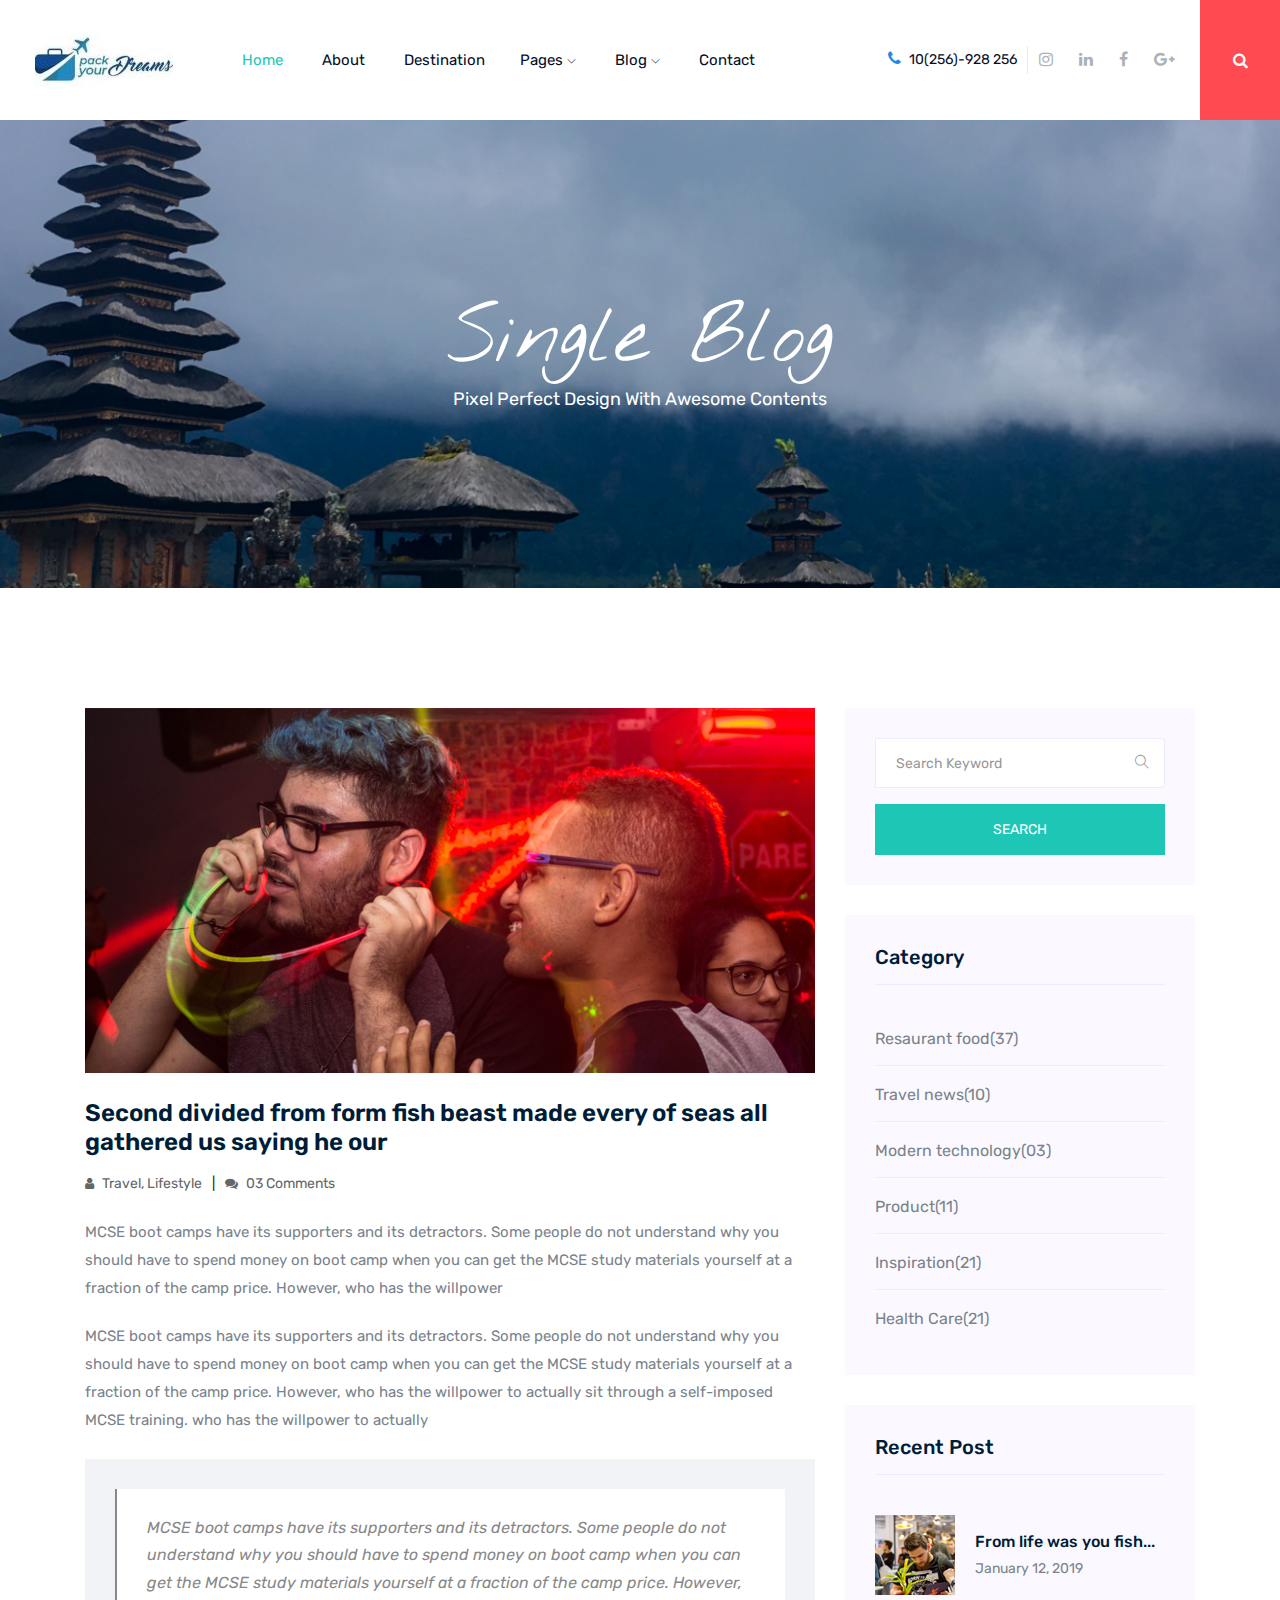
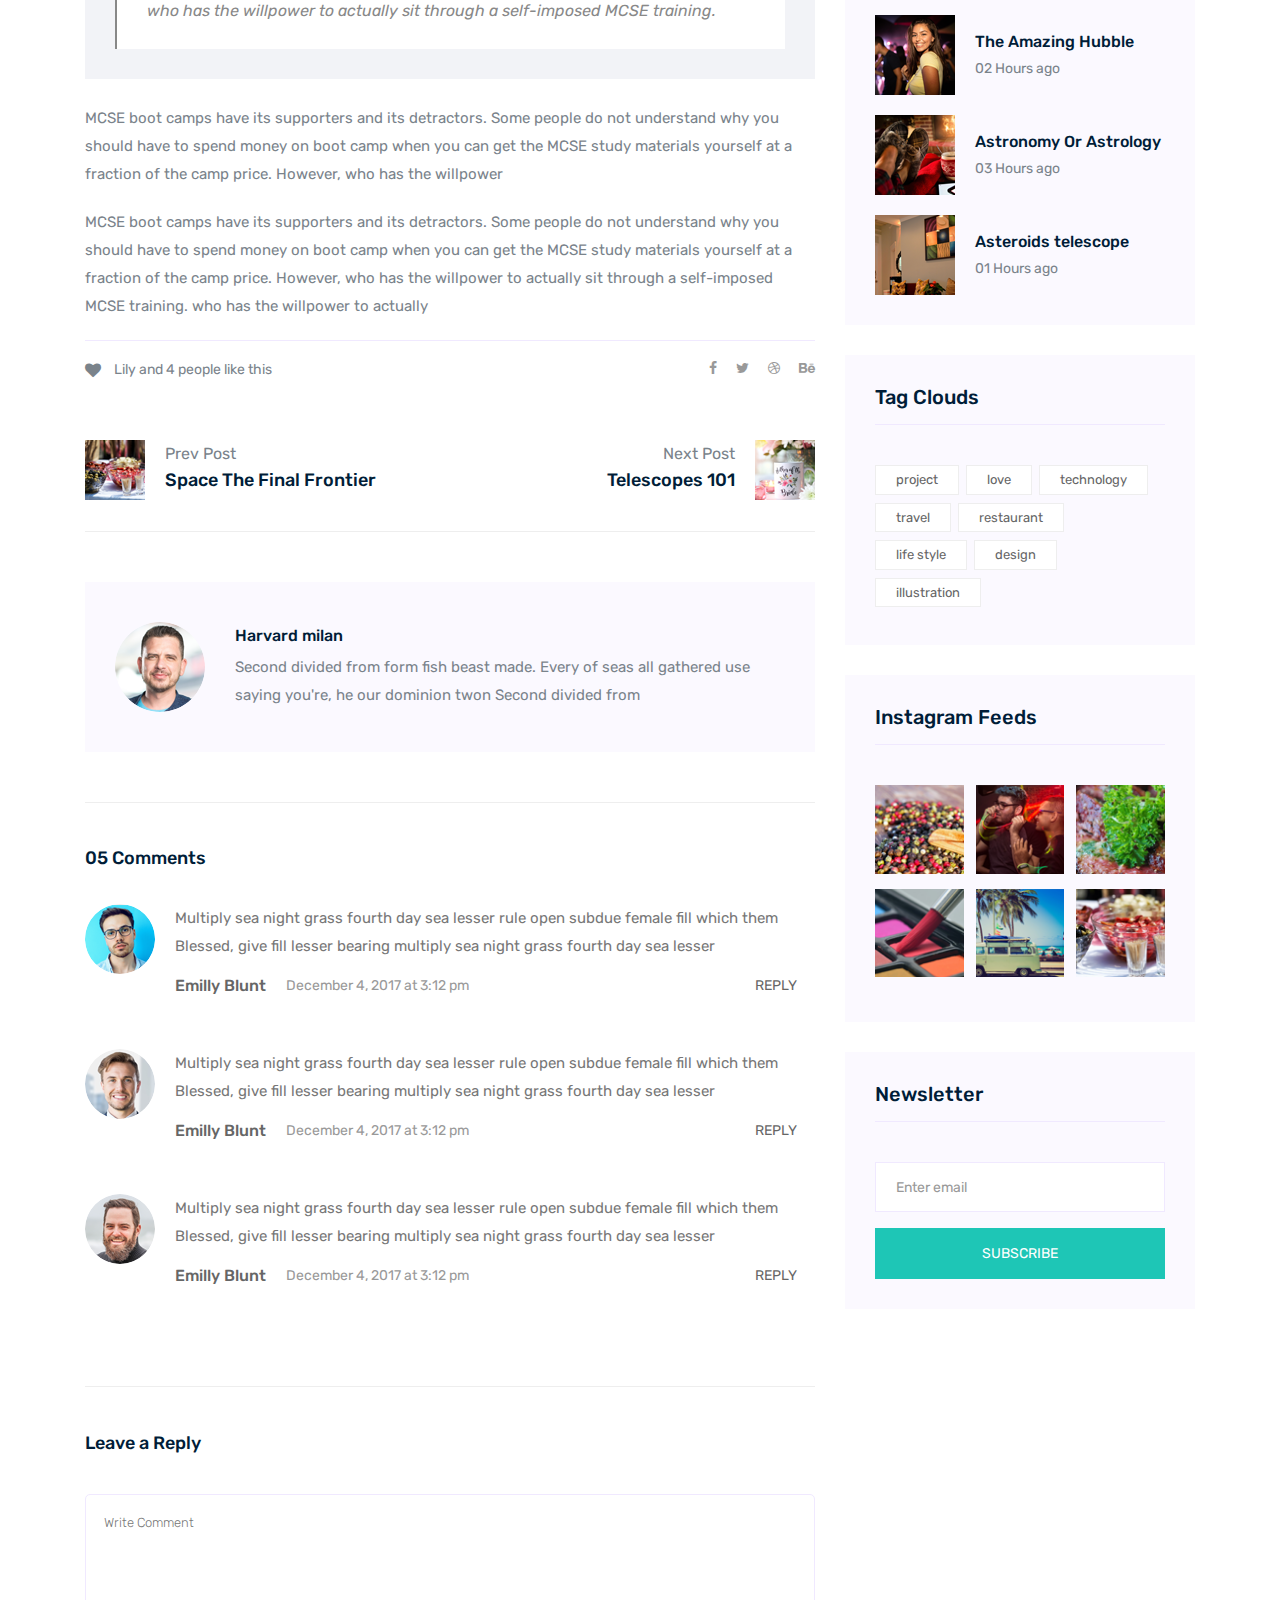
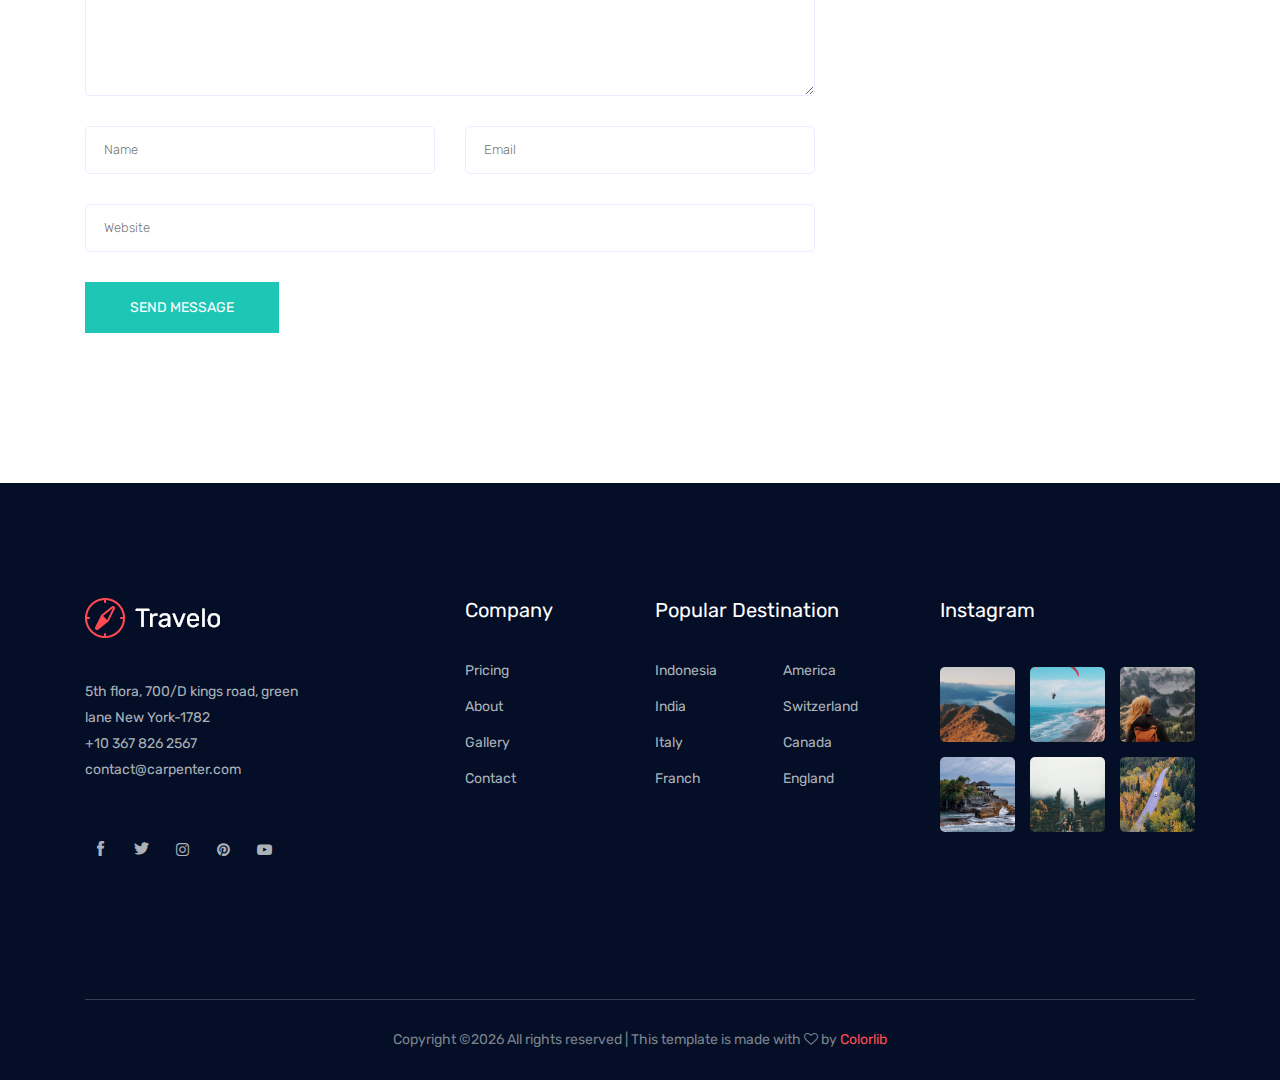
<file: single-blog.html>
<!doctype html>
<html class="no-js" lang="zxx">

<head>
   <meta charset="utf-8">
   <meta http-equiv="x-ua-compatible" content="ie=edge">
   <title>interior</title>
   <meta name="description" content="">
   <meta name="viewport" content="width=device-width, initial-scale=1">

   <!-- <link rel="manifest" href="site.webmanifest"> -->
   <link rel="shortcut icon" type="image/x-icon" href="img/favicon.png">
   <!-- Place favicon.ico in the root directory -->

   <!-- CSS here -->
   <link rel="stylesheet" href="css/bootstrap.min.css">
   <link rel="stylesheet" href="css/owl.carousel.min.css">
   <link rel="stylesheet" href="css/magnific-popup.css">
   <link rel="stylesheet" href="css/font-awesome.min.css">
   <link rel="stylesheet" href="css/themify-icons.css">
   <link rel="stylesheet" href="css/nice-select.css">
   <link rel="stylesheet" href="css/flaticon.css">
   <link rel="stylesheet" href="css/gijgo.css">
   <link rel="stylesheet" href="css/animate.css">
   <link rel="stylesheet" href="css/slicknav.css">
   <link rel="stylesheet" href="css/style.css">
   <!-- <link rel="stylesheet" href="css/responsive.css"> -->
</head>

<body>
   <!--[if lte IE 9]>
            <p class="browserupgrade">You are using an <strong>outdated</strong> browser. Please <a href="https://browsehappy.com/">upgrade your browser</a> to improve your experience and security.</p>
        <![endif]-->
    <!-- header-start -->
    <header>
      <div class="header-area ">
          <div id="sticky-header" class="main-header-area">
              <div class="container-fluid">
                  <div class="header_bottom_border">
                      <div class="row align-items-center">
                          <div class="col-xl-2 col-lg-2">
                              <div class="logo">
                                  <a href="index.html">
                                      <img src="img/logo.jpg" alt="">
                                  </a>
                              </div>
                          </div>
                          <div class="col-xl-6 col-lg-6">
                              <div class="main-menu  d-none d-lg-block">
                                  <nav>
                                      <ul id="navigation">
                                          <li><a class="active" href="index.html">home</a></li>
                                          <li><a href="about.html">About</a></li>
                                          <li><a class="" href="travel_destination.html">Destination</a></l/li>
                                          <li><a href="#">pages <i class="ti-angle-down"></i></a>
                                              <ul class="submenu">
                                                      <li><a href="destination_details.html">Destinations details</a></li>
                                                      <li><a href="elements.html">elements</a></li>
                                              </ul>
                                          </li>
                                          <li><a href="#">blog <i class="ti-angle-down"></i></a>
                                              <ul class="submenu">
                                                  <li><a href="blog.html">blog</a></li>
                                                  <li><a href="single-blog.html">single-blog</a></li>
                                              </ul>
                                          </li>
                                          <li><a href="contact.html">Contact</a></li>
                                      </ul>
                                  </nav>
                              </div>
                          </div>
                          <div class="col-xl-4 col-lg-4 d-none d-lg-block">
                              <div class="social_wrap d-flex align-items-center justify-content-end">
                                  <div class="number">
                                      <p> <i class="fa fa-phone"></i> 10(256)-928 256</p>
                                  </div>
                                  <div class="social_links d-none d-xl-block">
                                      <ul>
                                          <li><a href="#"> <i class="fa fa-instagram"></i> </a></li>
                                          <li><a href="#"> <i class="fa fa-linkedin"></i> </a></li>
                                          <li><a href="#"> <i class="fa fa-facebook"></i> </a></li>
                                          <li><a href="#"> <i class="fa fa-google-plus"></i> </a></li>
                                      </ul>
                                  </div>
                              </div>
                          </div>
                          <div class="seach_icon">
                              <a data-toggle="modal" data-target="#exampleModalCenter" href="#">
                                  <i class="fa fa-search"></i>
                              </a>
                          </div>
                          <div class="col-12">
                              <div class="mobile_menu d-block d-lg-none"></div>
                          </div>
                      </div>
                  </div>

              </div>
          </div>
      </div>
  </header>
  <!-- header-end -->

    <!-- bradcam_area  -->
    <div class="bradcam_area bradcam_bg_4">
      <div class="container">
          <div class="row">
              <div class="col-xl-12">
                  <div class="bradcam_text text-center">
                      <h3>Single blog</h3>
                      <p>Pixel perfect design with awesome contents</p>
                  </div>
              </div>
          </div>
      </div>
  </div>
  <!--/ bradcam_area  -->

   <!--================Blog Area =================-->
   <section class="blog_area single-post-area section-padding">
      <div class="container">
         <div class="row">
            <div class="col-lg-8 posts-list">
               <div class="single-post">
                  <div class="feature-img">
                     <img class="img-fluid" src="img/blog/single_blog_1.png" alt="">
                  </div>
                  <div class="blog_details">
                     <h2>Second divided from form fish beast made every of seas
                        all gathered us saying he our
                     </h2>
                     <ul class="blog-info-link mt-3 mb-4">
                        <li><a href="#"><i class="fa fa-user"></i> Travel, Lifestyle</a></li>
                        <li><a href="#"><i class="fa fa-comments"></i> 03 Comments</a></li>
                     </ul>
                     <p class="excert">
                        MCSE boot camps have its supporters and its detractors. Some people do not understand why you
                        should have to spend money on boot camp when you can get the MCSE study materials yourself at a
                        fraction of the camp price. However, who has the willpower
                     </p>
                     <p>
                        MCSE boot camps have its supporters and its detractors. Some people do not understand why you
                        should have to spend money on boot camp when you can get the MCSE study materials yourself at a
                        fraction of the camp price. However, who has the willpower to actually sit through a
                        self-imposed MCSE training. who has the willpower to actually
                     </p>
                     <div class="quote-wrapper">
                        <div class="quotes">
                           MCSE boot camps have its supporters and its detractors. Some people do not understand why you
                           should have to spend money on boot camp when you can get the MCSE study materials yourself at
                           a fraction of the camp price. However, who has the willpower to actually sit through a
                           self-imposed MCSE training.
                        </div>
                     </div>
                     <p>
                        MCSE boot camps have its supporters and its detractors. Some people do not understand why you
                        should have to spend money on boot camp when you can get the MCSE study materials yourself at a
                        fraction of the camp price. However, who has the willpower
                     </p>
                     <p>
                        MCSE boot camps have its supporters and its detractors. Some people do not understand why you
                        should have to spend money on boot camp when you can get the MCSE study materials yourself at a
                        fraction of the camp price. However, who has the willpower to actually sit through a
                        self-imposed MCSE training. who has the willpower to actually
                     </p>
                  </div>
               </div>
               <div class="navigation-top">
                  <div class="d-sm-flex justify-content-between text-center">
                     <p class="like-info"><span class="align-middle"><i class="fa fa-heart"></i></span> Lily and 4
                        people like this</p>
                     <div class="col-sm-4 text-center my-2 my-sm-0">
                        <!-- <p class="comment-count"><span class="align-middle"><i class="fa fa-comment"></i></span> 06 Comments</p> -->
                     </div>
                     <ul class="social-icons">
                        <li><a href="#"><i class="fa fa-facebook-f"></i></a></li>
                        <li><a href="#"><i class="fa fa-twitter"></i></a></li>
                        <li><a href="#"><i class="fa fa-dribbble"></i></a></li>
                        <li><a href="#"><i class="fa fa-behance"></i></a></li>
                     </ul>
                  </div>
                  <div class="navigation-area">
                     <div class="row">
                        <div
                           class="col-lg-6 col-md-6 col-12 nav-left flex-row d-flex justify-content-start align-items-center">
                           <div class="thumb">
                              <a href="#">
                                 <img class="img-fluid" src="img/post/preview.png" alt="">
                              </a>
                           </div>
                           <div class="arrow">
                              <a href="#">
                                 <span class="lnr text-white ti-arrow-left"></span>
                              </a>
                           </div>
                           <div class="detials">
                              <p>Prev Post</p>
                              <a href="#">
                                 <h4>Space The Final Frontier</h4>
                              </a>
                           </div>
                        </div>
                        <div
                           class="col-lg-6 col-md-6 col-12 nav-right flex-row d-flex justify-content-end align-items-center">
                           <div class="detials">
                              <p>Next Post</p>
                              <a href="#">
                                 <h4>Telescopes 101</h4>
                              </a>
                           </div>
                           <div class="arrow">
                              <a href="#">
                                 <span class="lnr text-white ti-arrow-right"></span>
                              </a>
                           </div>
                           <div class="thumb">
                              <a href="#">
                                 <img class="img-fluid" src="img/post/next.png" alt="">
                              </a>
                           </div>
                        </div>
                     </div>
                  </div>
               </div>
               <div class="blog-author">
                  <div class="media align-items-center">
                     <img src="img/blog/author.png" alt="">
                     <div class="media-body">
                        <a href="#">
                           <h4>Harvard milan</h4>
                        </a>
                        <p>Second divided from form fish beast made. Every of seas all gathered use saying you're, he
                           our dominion twon Second divided from</p>
                     </div>
                  </div>
               </div>
               <div class="comments-area">
                  <h4>05 Comments</h4>
                  <div class="comment-list">
                     <div class="single-comment justify-content-between d-flex">
                        <div class="user justify-content-between d-flex">
                           <div class="thumb">
                              <img src="img/comment/comment_1.png" alt="">
                           </div>
                           <div class="desc">
                              <p class="comment">
                                 Multiply sea night grass fourth day sea lesser rule open subdue female fill which them
                                 Blessed, give fill lesser bearing multiply sea night grass fourth day sea lesser
                              </p>
                              <div class="d-flex justify-content-between">
                                 <div class="d-flex align-items-center">
                                    <h5>
                                       <a href="#">Emilly Blunt</a>
                                    </h5>
                                    <p class="date">December 4, 2017 at 3:12 pm </p>
                                 </div>
                                 <div class="reply-btn">
                                    <a href="#" class="btn-reply text-uppercase">reply</a>
                                 </div>
                              </div>
                           </div>
                        </div>
                     </div>
                  </div>
                  <div class="comment-list">
                     <div class="single-comment justify-content-between d-flex">
                        <div class="user justify-content-between d-flex">
                           <div class="thumb">
                              <img src="img/comment/comment_2.png" alt="">
                           </div>
                           <div class="desc">
                              <p class="comment">
                                 Multiply sea night grass fourth day sea lesser rule open subdue female fill which them
                                 Blessed, give fill lesser bearing multiply sea night grass fourth day sea lesser
                              </p>
                              <div class="d-flex justify-content-between">
                                 <div class="d-flex align-items-center">
                                    <h5>
                                       <a href="#">Emilly Blunt</a>
                                    </h5>
                                    <p class="date">December 4, 2017 at 3:12 pm </p>
                                 </div>
                                 <div class="reply-btn">
                                    <a href="#" class="btn-reply text-uppercase">reply</a>
                                 </div>
                              </div>
                           </div>
                        </div>
                     </div>
                  </div>
                  <div class="comment-list">
                     <div class="single-comment justify-content-between d-flex">
                        <div class="user justify-content-between d-flex">
                           <div class="thumb">
                              <img src="img/comment/comment_3.png" alt="">
                           </div>
                           <div class="desc">
                              <p class="comment">
                                 Multiply sea night grass fourth day sea lesser rule open subdue female fill which them
                                 Blessed, give fill lesser bearing multiply sea night grass fourth day sea lesser
                              </p>
                              <div class="d-flex justify-content-between">
                                 <div class="d-flex align-items-center">
                                    <h5>
                                       <a href="#">Emilly Blunt</a>
                                    </h5>
                                    <p class="date">December 4, 2017 at 3:12 pm </p>
                                 </div>
                                 <div class="reply-btn">
                                    <a href="#" class="btn-reply text-uppercase">reply</a>
                                 </div>
                              </div>
                           </div>
                        </div>
                     </div>
                  </div>
               </div>
               <div class="comment-form">
                  <h4>Leave a Reply</h4>
                  <form class="form-contact comment_form" action="#" id="commentForm">
                     <div class="row">
                        <div class="col-12">
                           <div class="form-group">
                              <textarea class="form-control w-100" name="comment" id="comment" cols="30" rows="9"
                                 placeholder="Write Comment"></textarea>
                           </div>
                        </div>
                        <div class="col-sm-6">
                           <div class="form-group">
                              <input class="form-control" name="name" id="name" type="text" placeholder="Name">
                           </div>
                        </div>
                        <div class="col-sm-6">
                           <div class="form-group">
                              <input class="form-control" name="email" id="email" type="email" placeholder="Email">
                           </div>
                        </div>
                        <div class="col-12">
                           <div class="form-group">
                              <input class="form-control" name="website" id="website" type="text" placeholder="Website">
                           </div>
                        </div>
                     </div>
                     <div class="form-group">
                        <button type="submit" class="button button-contactForm btn_1 boxed-btn">Send Message</button>
                     </div>
                  </form>
               </div>
            </div>
            <div class="col-lg-4">
               <div class="blog_right_sidebar">
                  <aside class="single_sidebar_widget search_widget">
                     <form action="#">
                        <div class="form-group">
                           <div class="input-group mb-3">
                              <input type="text" class="form-control" placeholder='Search Keyword'
                                 onfocus="this.placeholder = ''" onblur="this.placeholder = 'Search Keyword'">
                              <div class="input-group-append">
                                 <button class="btn" type="button"><i class="ti-search"></i></button>
                              </div>
                           </div>
                        </div>
                        <button class="button rounded-0 primary-bg text-white w-100 btn_1 boxed-btn"
                           type="submit">Search</button>
                     </form>
                  </aside>
                  <aside class="single_sidebar_widget post_category_widget">
                     <h4 class="widget_title">Category</h4>
                     <ul class="list cat-list">
                        <li>
                           <a href="#" class="d-flex">
                              <p>Resaurant food</p>
                              <p>(37)</p>
                           </a>
                        </li>
                        <li>
                           <a href="#" class="d-flex">
                              <p>Travel news</p>
                              <p>(10)</p>
                           </a>
                        </li>
                        <li>
                           <a href="#" class="d-flex">
                              <p>Modern technology</p>
                              <p>(03)</p>
                           </a>
                        </li>
                        <li>
                           <a href="#" class="d-flex">
                              <p>Product</p>
                              <p>(11)</p>
                           </a>
                        </li>
                        <li>
                           <a href="#" class="d-flex">
                              <p>Inspiration</p>
                              <p>(21)</p>
                           </a>
                        </li>
                        <li>
                           <a href="#" class="d-flex">
                              <p>Health Care</p>
                              <p>(21)</p>
                           </a>
                        </li>
                     </ul>
                  </aside>
                  <aside class="single_sidebar_widget popular_post_widget">
                     <h3 class="widget_title">Recent Post</h3>
                     <div class="media post_item">
                        <img src="img/post/post_1.png" alt="post">
                        <div class="media-body">
                           <a href="single-blog.html">
                              <h3>From life was you fish...</h3>
                           </a>
                           <p>January 12, 2019</p>
                        </div>
                     </div>
                     <div class="media post_item">
                        <img src="img/post/post_2.png" alt="post">
                        <div class="media-body">
                           <a href="single-blog.html">
                              <h3>The Amazing Hubble</h3>
                           </a>
                           <p>02 Hours ago</p>
                        </div>
                     </div>
                     <div class="media post_item">
                        <img src="img/post/post_3.png" alt="post">
                        <div class="media-body">
                           <a href="single-blog.html">
                              <h3>Astronomy Or Astrology</h3>
                           </a>
                           <p>03 Hours ago</p>
                        </div>
                     </div>
                     <div class="media post_item">
                        <img src="img/post/post_4.png" alt="post">
                        <div class="media-body">
                           <a href="single-blog.html">
                              <h3>Asteroids telescope</h3>
                           </a>
                           <p>01 Hours ago</p>
                        </div>
                     </div>
                  </aside>
                  <aside class="single_sidebar_widget tag_cloud_widget">
                     <h4 class="widget_title">Tag Clouds</h4>
                     <ul class="list">
                        <li>
                           <a href="#">project</a>
                        </li>
                        <li>
                           <a href="#">love</a>
                        </li>
                        <li>
                           <a href="#">technology</a>
                        </li>
                        <li>
                           <a href="#">travel</a>
                        </li>
                        <li>
                           <a href="#">restaurant</a>
                        </li>
                        <li>
                           <a href="#">life style</a>
                        </li>
                        <li>
                           <a href="#">design</a>
                        </li>
                        <li>
                           <a href="#">illustration</a>
                        </li>
                     </ul>
                  </aside>
                  <aside class="single_sidebar_widget instagram_feeds">
                     <h4 class="widget_title">Instagram Feeds</h4>
                     <ul class="instagram_row flex-wrap">
                        <li>
                           <a href="#">
                              <img class="img-fluid" src="img/post/post_5.png" alt="">
                           </a>
                        </li>
                        <li>
                           <a href="#">
                              <img class="img-fluid" src="img/post/post_6.png" alt="">
                           </a>
                        </li>
                        <li>
                           <a href="#">
                              <img class="img-fluid" src="img/post/post_7.png" alt="">
                           </a>
                        </li>
                        <li>
                           <a href="#">
                              <img class="img-fluid" src="img/post/post_8.png" alt="">
                           </a>
                        </li>
                        <li>
                           <a href="#">
                              <img class="img-fluid" src="img/post/post_9.png" alt="">
                           </a>
                        </li>
                        <li>
                           <a href="#">
                              <img class="img-fluid" src="img/post/post_10.png" alt="">
                           </a>
                        </li>
                     </ul>
                  </aside>
                  <aside class="single_sidebar_widget newsletter_widget">
                     <h4 class="widget_title">Newsletter</h4>
                     <form action="#">
                        <div class="form-group">
                           <input type="email" class="form-control" onfocus="this.placeholder = ''"
                              onblur="this.placeholder = 'Enter email'" placeholder='Enter email' required>
                        </div>
                        <button class="button rounded-0 primary-bg text-white w-100 btn_1 boxed-btn"
                           type="submit">Subscribe</button>
                     </form>
                  </aside>
               </div>
            </div>
         </div>
      </div>
   </section>
   <!--================ Blog Area end =================-->


    <!-- footer start -->
    <footer class="footer">
      <div class="footer_top">
          <div class="container">
              <div class="row">
                  <div class="col-xl-4 col-md-6 col-lg-4 ">
                      <div class="footer_widget">
                          <div class="footer_logo">
                              <a href="#">
                                  <img src="img/footer_logo.png" alt="">
                              </a>
                          </div>
                          <p>5th flora, 700/D kings road, green <br> lane New York-1782 <br>
                              <a href="#">+10 367 826 2567</a> <br>
                              <a href="#">contact@carpenter.com</a>
                          </p>
                          <div class="socail_links">
                              <ul>
                                  <li>
                                      <a href="#">
                                          <i class="ti-facebook"></i>
                                      </a>
                                  </li>
                                  <li>
                                      <a href="#">
                                          <i class="ti-twitter-alt"></i>
                                      </a>
                                  </li>
                                  <li>
                                      <a href="#">
                                          <i class="fa fa-instagram"></i>
                                      </a>
                                  </li>
                                  <li>
                                      <a href="#">
                                          <i class="fa fa-pinterest"></i>
                                      </a>
                                  </li>
                                  <li>
                                      <a href="#">
                                          <i class="fa fa-youtube-play"></i>
                                      </a>
                                  </li>
                              </ul>
                          </div>

                      </div>
                  </div>
                  <div class="col-xl-2 col-md-6 col-lg-2">
                      <div class="footer_widget">
                          <h3 class="footer_title">
                              Company
                          </h3>
                          <ul class="links">
                              <li><a href="#">Pricing</a></li>
                              <li><a href="#">About</a></li>
                              <li><a href="#"> Gallery</a></li>
                              <li><a href="#"> Contact</a></li>
                          </ul>
                      </div>
                  </div>
                  <div class="col-xl-3 col-md-6 col-lg-3">
                      <div class="footer_widget">
                          <h3 class="footer_title">
                              Popular destination
                          </h3>
                          <ul class="links double_links">
                              <li><a href="#">Indonesia</a></li>
                              <li><a href="#">America</a></li>
                              <li><a href="#">India</a></li>
                              <li><a href="#">Switzerland</a></li>
                              <li><a href="#">Italy</a></li>
                              <li><a href="#">Canada</a></li>
                              <li><a href="#">Franch</a></li>
                              <li><a href="#">England</a></li>
                          </ul>
                      </div>
                  </div>
                  <div class="col-xl-3 col-md-6 col-lg-3">
                      <div class="footer_widget">
                          <h3 class="footer_title">
                              Instagram
                          </h3>
                          <div class="instagram_feed">
                              <div class="single_insta">
                                  <a href="#">
                                      <img src="img/instagram/1.png" alt="">
                                  </a>
                              </div>
                              <div class="single_insta">
                                  <a href="#">
                                      <img src="img/instagram/2.png" alt="">
                                  </a>
                              </div>
                              <div class="single_insta">
                                  <a href="#">
                                      <img src="img/instagram/3.png" alt="">
                                  </a>
                              </div>
                              <div class="single_insta">
                                  <a href="#">
                                      <img src="img/instagram/4.png" alt="">
                                  </a>
                              </div>
                              <div class="single_insta">
                                  <a href="#">
                                      <img src="img/instagram/5.png" alt="">
                                  </a>
                              </div>
                              <div class="single_insta">
                                  <a href="#">
                                      <img src="img/instagram/6.png" alt="">
                                  </a>
                              </div>
                          </div>
                      </div>
                  </div>
              </div>
          </div>
      </div>
      <div class="copy-right_text">
          <div class="container">
              <div class="footer_border"></div>
              <div class="row">
                  <div class="col-xl-12">
                      <p class="copy_right text-center">
                          <!-- Link back to Colorlib can't be removed. Template is licensed under CC BY 3.0. -->
Copyright &copy;<script>document.write(new Date().getFullYear());</script> All rights reserved | This template is made with <i class="fa fa-heart-o" aria-hidden="true"></i> by <a href="https://colorlib.com" target="_blank">Colorlib</a>
<!-- Link back to Colorlib can't be removed. Template is licensed under CC BY 3.0. -->
                      </p>
                  </div>
              </div>
          </div>
      </div>
  </footer>
  <!--/ footer end  -->

      <!-- Modal -->
      <div class="modal fade custom_search_pop" id="exampleModalCenter" tabindex="-1" role="dialog" aria-labelledby="exampleModalCenterTitle" aria-hidden="true">
      <div class="modal-dialog modal-dialog-centered" role="document">
         <div class="modal-content">
            <div class="serch_form">
               <input type="text" placeholder="Search" >
               <button type="submit">search</button>
            </div>
         </div>
      </div>
      </div>

   <!-- JS here -->
   <script src="js/vendor/modernizr-3.5.0.min.js"></script>
   <script src="js/vendor/jquery-1.12.4.min.js"></script>
   <script src="js/popper.min.js"></script>
   <script src="js/bootstrap.min.js"></script>
   <script src="js/owl.carousel.min.js"></script>
   <script src="js/isotope.pkgd.min.js"></script>
   <script src="js/ajax-form.js"></script>
   <script src="js/waypoints.min.js"></script>
   <script src="js/jquery.counterup.min.js"></script>
   <script src="js/imagesloaded.pkgd.min.js"></script>
   <script src="js/scrollIt.js"></script>
   <script src="js/jquery.scrollUp.min.js"></script>
   <script src="js/wow.min.js"></script>
   <script src="js/nice-select.min.js"></script>
   <script src="js/jquery.slicknav.min.js"></script>
   <script src="js/jquery.magnific-popup.min.js"></script>
   <script src="js/plugins.js"></script>
   <script src="js/gijgo.min.js"></script>

   <!--contact js-->
   <script src="js/contact.js"></script>
   <script src="js/jquery.ajaxchimp.min.js"></script>
   <script src="js/jquery.form.js"></script>
   <script src="js/jquery.validate.min.js"></script>
   <script src="js/mail-script.js"></script>

   <script src="js/main.js"></script>

</body>

</html>
</file>
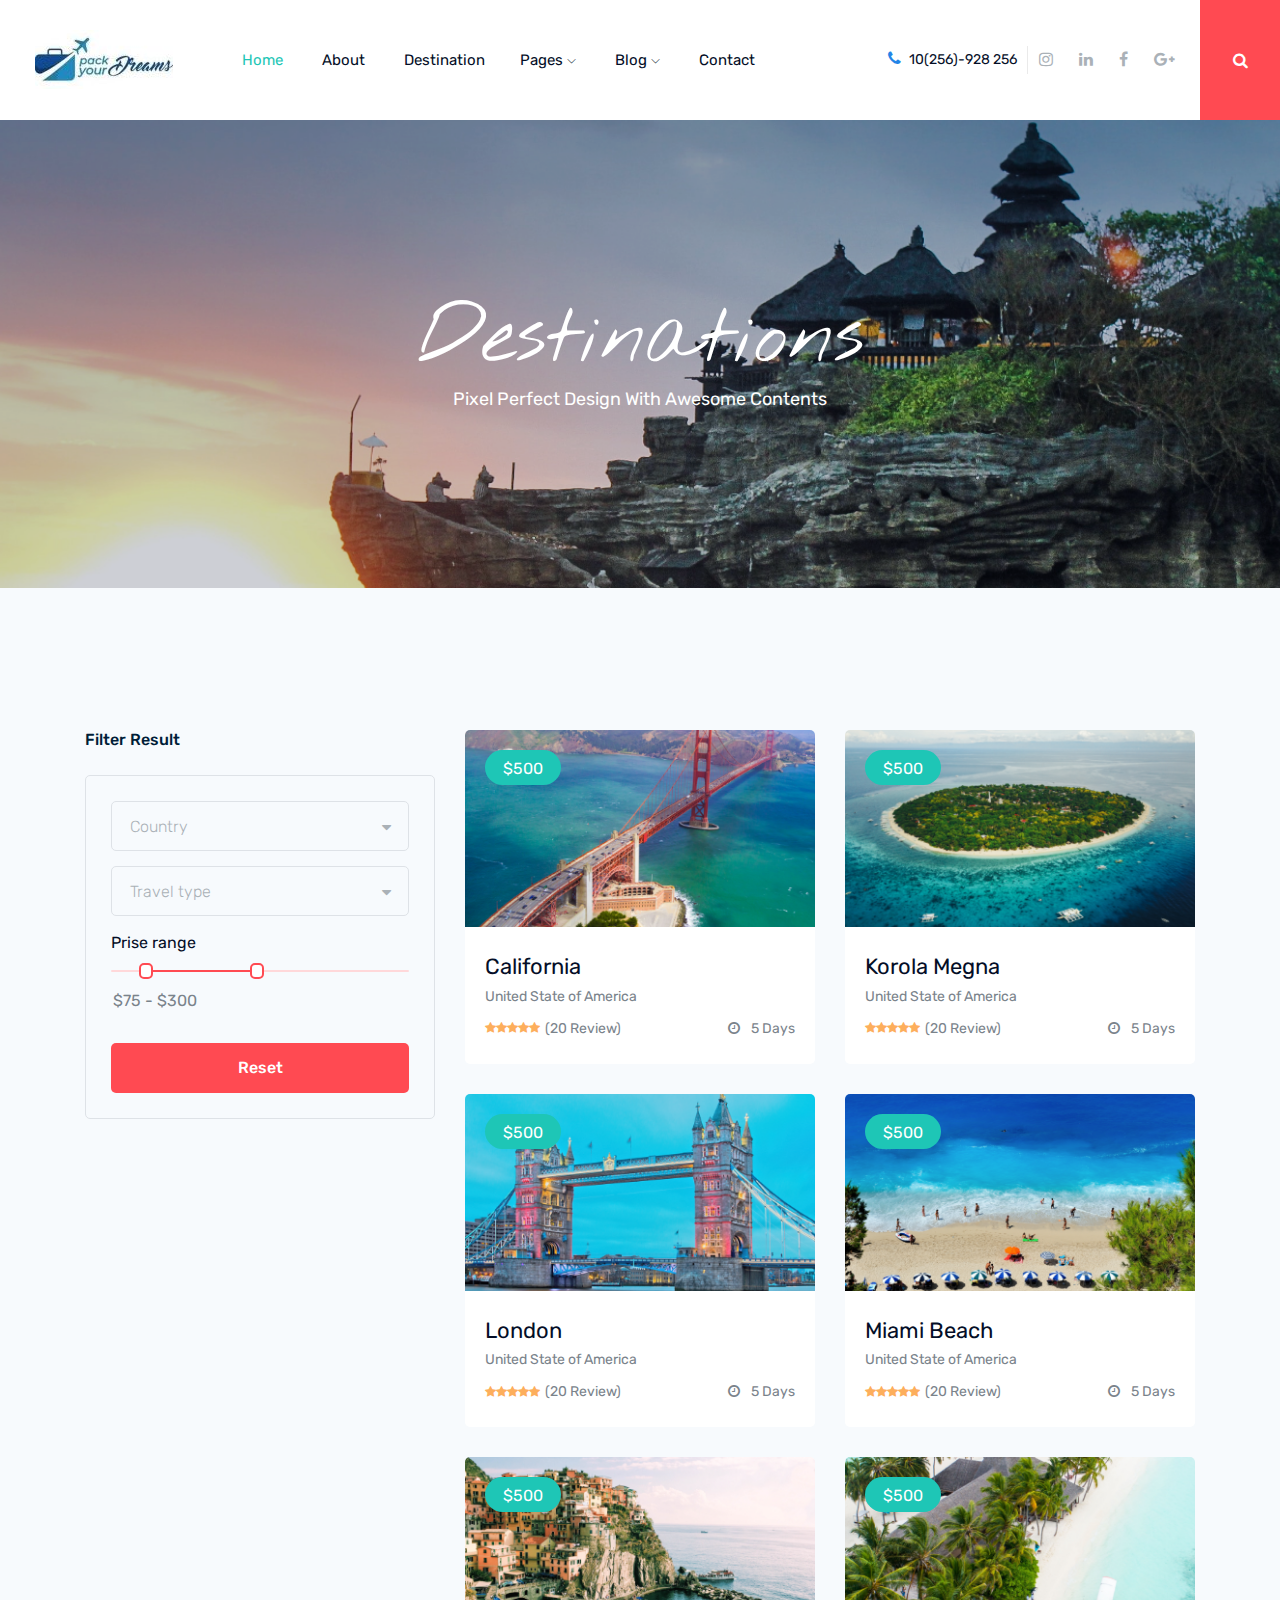
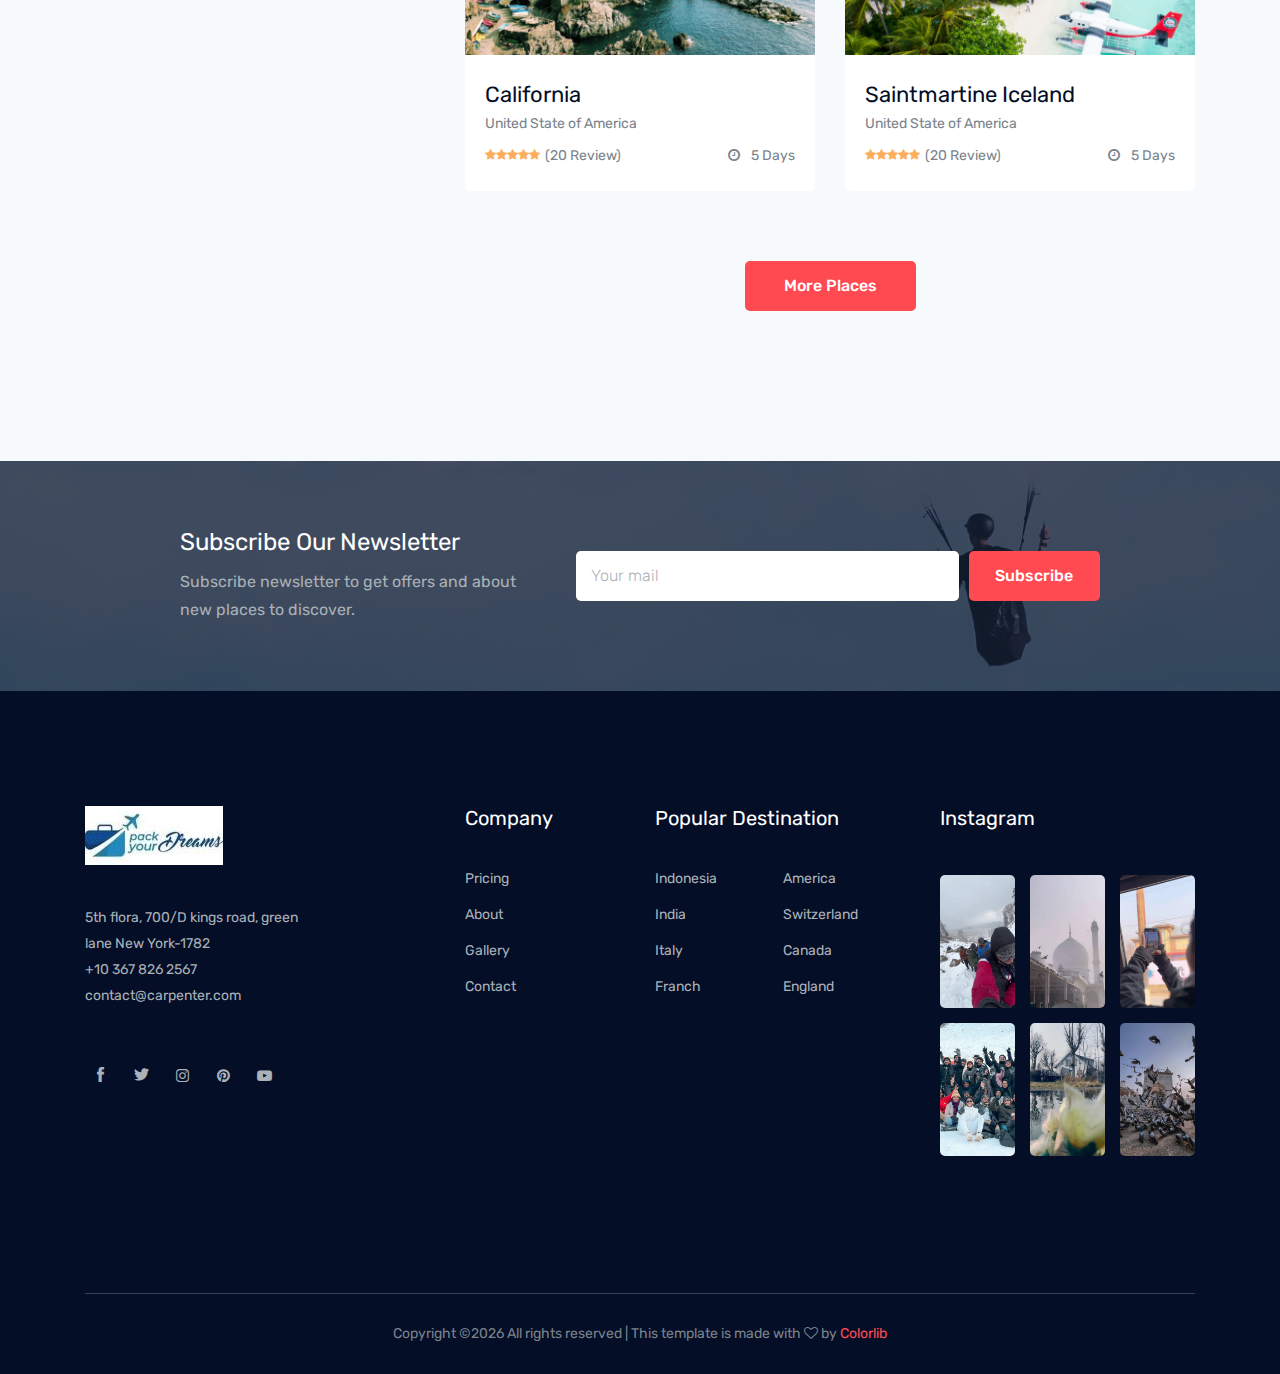
<file: travel_destination.html>
<!doctype html>
<html class="no-js" lang="zxx">

<head>
    <meta charset="utf-8">
    <meta http-equiv="x-ua-compatible" content="ie=edge">
    <title>Travelo</title>
    <meta name="description" content="">
    <meta name="viewport" content="width=device-width, initial-scale=1">

    <!-- <link rel="manifest" href="site.webmanifest"> -->
    <link rel="shortcut icon" type="image/x-icon" href="img/favicon.png">
    <!-- Place favicon.ico in the root directory -->

    <!-- CSS here -->
    <link rel="stylesheet" href="css/bootstrap.min.css">
    <link rel="stylesheet" href="css/owl.carousel.min.css">
    <link rel="stylesheet" href="css/magnific-popup.css">
    <link rel="stylesheet" href="css/font-awesome.min.css">
    <link rel="stylesheet" href="css/themify-icons.css">
    <link rel="stylesheet" href="css/nice-select.css">
    <link rel="stylesheet" href="css/flaticon.css">
    <link rel="stylesheet" href="css/jquery-ui.css">
    <link rel="stylesheet" href="css/gijgo.css">
    <link rel="stylesheet" href="css/animate.css">
    <link rel="stylesheet" href="css/slick.css">
    <link rel="stylesheet" href="css/slicknav.css">

    <link rel="stylesheet" href="css/style.css">
    <!-- <link rel="stylesheet" href="css/responsive.css"> -->
</head>

<body>
    <!--[if lte IE 9]>
            <p class="browserupgrade">You are using an <strong>outdated</strong> browser. Please <a href="https://browsehappy.com/">upgrade your browser</a> to improve your experience and security.</p>
        <![endif]-->

    <!-- header-start -->
    <header>
        <div class="header-area ">
            <div id="sticky-header" class="main-header-area">
                <div class="container-fluid">
                    <div class="header_bottom_border">
                        <div class="row align-items-center">
                            <div class="col-xl-2 col-lg-2">
                                <div class="logo">
                                    <a href="index.html">
                                        <img src="img/logo.jpg" alt="">
                                    </a>
                                </div>
                            </div>
                            <div class="col-xl-6 col-lg-6">
                                <div class="main-menu  d-none d-lg-block">
                                    <nav>
                                        <ul id="navigation">
                                            <li><a class="active" href="index.html">home</a></li>
                                            <li><a href="about.html">About</a></li>
                                            <li><a class="" href="travel_destination.html">Destination</a></l/li>
                                            <li><a href="#">pages <i class="ti-angle-down"></i></a>
                                                <ul class="submenu">
                                                        <li><a href="destination_details.html">Destinations details</a></li>
                                                        <li><a href="elements.html">elements</a></li>
                                                </ul>
                                            </li>
                                            <li><a href="#">blog <i class="ti-angle-down"></i></a>
                                                <ul class="submenu">
                                                    <li><a href="blog.html">blog</a></li>
                                                    <li><a href="single-blog.html">single-blog</a></li>
                                                </ul>
                                            </li>
                                            <li><a href="contact.html">Contact</a></li>
                                        </ul>
                                    </nav>
                                </div>
                            </div>
                            <div class="col-xl-4 col-lg-4 d-none d-lg-block">
                                <div class="social_wrap d-flex align-items-center justify-content-end">
                                    <div class="number">
                                        <p> <i class="fa fa-phone"></i> 10(256)-928 256</p>
                                    </div>
                                    <div class="social_links d-none d-xl-block">
                                        <ul>
                                            <li><a href="#"> <i class="fa fa-instagram"></i> </a></li>
                                            <li><a href="#"> <i class="fa fa-linkedin"></i> </a></li>
                                            <li><a href="#"> <i class="fa fa-facebook"></i> </a></li>
                                            <li><a href="#"> <i class="fa fa-google-plus"></i> </a></li>
                                        </ul>
                                    </div>
                                </div>
                            </div>
                            <div class="seach_icon">
                                <a data-toggle="modal" data-target="#exampleModalCenter" href="#">
                                    <i class="fa fa-search"></i>
                                </a>
                            </div>
                            <div class="col-12">
                                <div class="mobile_menu d-block d-lg-none"></div>
                            </div>
                        </div>
                    </div>

                </div>
            </div>
        </div>
    </header>
    <!-- header-end -->

    <!-- bradcam_area  -->
    <div class="bradcam_area bradcam_bg_2">
        <div class="container">
            <div class="row">
                <div class="col-xl-12">
                    <div class="bradcam_text text-center">
                        <h3>Destinations</h3>
                        <p>Pixel perfect design with awesome contents</p>
                    </div>
                </div>
            </div>
        </div>
    </div>
    <!--/ bradcam_area  -->

    <!-- where_togo_area_start  -->
    <!-- <div class="where_togo_area">
        <div class="container">
            <div class="row align-items-center">
                <div class="col-lg-3">
                    <div class="form_area">
                        <h3>Where you want to go?</h3>
                    </div>
                </div>
                <div class="col-lg-9">
                    <div class="search_wrap">
                        <form class="search_form" action="#">
                            <div class="input_field">
                                <input type="text" placeholder="Where to go?">
                            </div>
                            <div class="input_field">
                                <input id="datepicker" placeholder="Date">
                            </div>
                            <div class="input_field">
                                <select>
                                    <option data-display="Travel type">Travel type</option>
                                    <option value="1">Some option</option>
                                    <option value="2">Another option</option>
                                </select>
                            </div>
                            <div class="search_btn">
                                <button class="boxed-btn4 " type="submit" >Search</button>
                            </div>
                        </form>
                    </div>
                </div>
            </div>
        </div>
    </div> -->
    <!-- where_togo_area_end  -->


    <div class="popular_places_area">
        <div class="container">
            <div class="row">
                <div class="col-lg-4">
                    <div class="filter_result_wrap">
                        <h3>Filter Result</h3>
                        <div class="filter_bordered">
                            <div class="filter_inner">
                                <div class="row">
                                    <div class="col-lg-12">
                                        <div class="single_select">
                                            <select>
                                                <option data-display="Country">Country</option>
                                                <option value="1">Africa</option>
                                                <option value="2">canada</option>
                                                <option value="4">USA</option>
                                              </select>
                                        </div>
                                    </div>
                                    <div class="col-lg-12">
                                        <div class="single_select">
                                            <select>
                                                <option data-display="Travel type">Travel type</option>
                                                <option value="1">advance</option>
                                                <option value="2">advance</option>
                                                <option value="4">premium</option>
                                              </select>
                                        </div>
                                    </div>
                                    <div class="col-lg-12">
                                        <div class="range_slider_wrap">
                                            <span class="range">Prise range</span>
                                            <div id="slider-range"></div>
                                            <p>
                                                <input type="text" id="amount" readonly style="border:0; color:#7A838B; font-weight:400;">
                                            </p>
                                        </div>
                                    </div>
                                </div>


                            </div>

                            <div class="reset_btn">
                                <button class="boxed-btn4" type="submit">Reset</button>
                            </div>
                        </div>
                    </div>
                </div>
                <div class="col-lg-8">
                    <div class="row">
                        <div class="col-lg-6 col-md-6">
                            <div class="single_place">
                                <div class="thumb">
                                    <img src="img/place/1.png" alt="">
                                    <a href="#" class="prise">$500</a>
                                </div>
                                <div class="place_info">
                                    <a href="destination_details.html"><h3>California</h3></a>
                                    <p>United State of America</p>
                                    <div class="rating_days d-flex justify-content-between">
                                        <span class="d-flex justify-content-center align-items-center">
                                             <i class="fa fa-star"></i> 
                                             <i class="fa fa-star"></i> 
                                             <i class="fa fa-star"></i> 
                                             <i class="fa fa-star"></i> 
                                             <i class="fa fa-star"></i>
                                             <a href="#">(20 Review)</a>
                                        </span>
                                        <div class="days">
                                            <i class="fa fa-clock-o"></i>
                                            <a href="#">5 Days</a>
                                        </div>
                                    </div>
                                </div>
                            </div>
                        </div>
                        <div class="col-lg-6 col-md-6">
                            <div class="single_place">
                                <div class="thumb">
                                    <img src="img/place/2.png" alt="">
                                    <a href="#" class="prise">$500</a>
                                </div>
                                <div class="place_info">
                                    <a href="destination_details.html"><h3>Korola Megna</h3></a>
                                    <p>United State of America</p>
                                    <div class="rating_days d-flex justify-content-between">
                                        <span class="d-flex justify-content-center align-items-center">
                                             <i class="fa fa-star"></i> 
                                             <i class="fa fa-star"></i> 
                                             <i class="fa fa-star"></i> 
                                             <i class="fa fa-star"></i> 
                                             <i class="fa fa-star"></i>
                                             <a href="#">(20 Review)</a>
                                        </span>
                                        <div class="days">
                                            <i class="fa fa-clock-o"></i>
                                            <a href="#">5 Days</a>
                                        </div>
                                    </div>
                                </div>
                            </div>
                        </div>
                        <div class="col-lg-6 col-md-6">
                            <div class="single_place">
                                <div class="thumb">
                                    <img src="img/place/3.png" alt="">
                                    <a href="#" class="prise">$500</a>
                                </div>
                                <div class="place_info">
                                    <a href="destination_details.html"><h3>London</h3></a>
                                    <p>United State of America</p>
                                    <div class="rating_days d-flex justify-content-between">
                                        <span class="d-flex justify-content-center align-items-center">
                                             <i class="fa fa-star"></i> 
                                             <i class="fa fa-star"></i> 
                                             <i class="fa fa-star"></i> 
                                             <i class="fa fa-star"></i> 
                                             <i class="fa fa-star"></i>
                                             <a href="#">(20 Review)</a>
                                        </span>
                                        <div class="days">
                                            <i class="fa fa-clock-o"></i>
                                            <a href="#">5 Days</a>
                                        </div>
                                    </div>
                                </div>
                            </div>
                        </div>
                        <div class="col-lg-6 col-md-6">
                            <div class="single_place">
                                <div class="thumb">
                                    <img src="img/place/4.png" alt="">
                                    <a href="#" class="prise">$500</a>
                                </div>
                                <div class="place_info">
                                    <a href="destination_details.html"><h3>Miami Beach</h3></a>
                                    <p>United State of America</p>
                                    <div class="rating_days d-flex justify-content-between">
                                        <span class="d-flex justify-content-center align-items-center">
                                             <i class="fa fa-star"></i> 
                                             <i class="fa fa-star"></i> 
                                             <i class="fa fa-star"></i> 
                                             <i class="fa fa-star"></i> 
                                             <i class="fa fa-star"></i>
                                             <a href="#">(20 Review)</a>
                                        </span>
                                        <div class="days">
                                            <i class="fa fa-clock-o"></i>
                                            <a href="#">5 Days</a>
                                        </div>
                                    </div>
                                </div>
                            </div>
                        </div>
                        <div class="col-lg-6 col-md-6">
                            <div class="single_place">
                                <div class="thumb">
                                    <img src="img/place/5.png" alt="">
                                    <a href="#" class="prise">$500</a>
                                </div>
                                <div class="place_info">
                                    <a href="destination_details.html"><h3>California</h3></a>
                                    <p>United State of America</p>
                                    <div class="rating_days d-flex justify-content-between">
                                        <span class="d-flex justify-content-center align-items-center">
                                             <i class="fa fa-star"></i> 
                                             <i class="fa fa-star"></i> 
                                             <i class="fa fa-star"></i> 
                                             <i class="fa fa-star"></i> 
                                             <i class="fa fa-star"></i>
                                             <a href="#">(20 Review)</a>
                                        </span>
                                        <div class="days">
                                            <i class="fa fa-clock-o"></i>
                                            <a href="#">5 Days</a>
                                        </div>
                                    </div>
                                </div>
                            </div>
                        </div>
                        <div class="col-lg-6 col-md-6">
                            <div class="single_place">
                                <div class="thumb">
                                    <img src="img/place/6.png" alt="">
                                    <a href="#" class="prise">$500</a>
                                </div>
                                <div class="place_info">
                                    <a href="destination_details.html"><h3>Saintmartine Iceland</h3></a>
                                    <p>United State of America</p>
                                    <div class="rating_days d-flex justify-content-between">
                                        <span class="d-flex justify-content-center align-items-center">
                                             <i class="fa fa-star"></i> 
                                             <i class="fa fa-star"></i> 
                                             <i class="fa fa-star"></i> 
                                             <i class="fa fa-star"></i> 
                                             <i class="fa fa-star"></i>
                                             <a href="#">(20 Review)</a>
                                        </span>
                                        <div class="days">
                                            <i class="fa fa-clock-o"></i>
                                            <a href="#">5 Days</a>
                                        </div>
                                    </div>
                                </div>
                            </div>
                        </div>
                    </div>
                    <div class="row">
                        <div class="col-lg-12">
                            <div class="more_place_btn text-center">
                                <a class="boxed-btn4" href="#">More Places</a>
                            </div>
                        </div>
                    </div>
                </div>
            </div>
        </div>
    </div>

        <!-- newletter_area_start  -->
        <div class="newletter_area overlay">
            <div class="container">
                <div class="row justify-content-center align-items-center">
                    <div class="col-lg-10">
                        <div class="row align-items-center">
                            <div class="col-lg-5">
                                <div class="newsletter_text">
                                    <h4>Subscribe Our Newsletter</h4>
                                    <p>Subscribe newsletter to get offers and about
                                        new places to discover.</p>
                                </div>
                            </div>
                            <div class="col-lg-7">
                                <div class="mail_form">
                                    <div class="row no-gutters">
                                        <div class="col-lg-9 col-md-8">
                                            <div class="newsletter_field">
                                                <input type="email" placeholder="Your mail" >
                                            </div>
                                        </div>
                                        <div class="col-lg-3 col-md-4">
                                            <div class="newsletter_btn">
                                                <button class="boxed-btn4 " type="submit" >Subscribe</button>
                                            </div>
                                        </div>
                                    </div>
                                </div>
                            </div>
                        </div>
                    </div>
                </div>
            </div>
        </div>
        <!-- newletter_area_end  -->
    <!-- <div class="recent_trip_area">
        <div class="container">
            <div class="row justify-content-center">
                <div class="col-lg-6">
                    <div class="section_title text-center mb_70">
                        <h3>Recent Trips</h3>
                    </div>
                </div>
            </div>
            <div class="row">
                <div class="col-lg-4 col-md-6">
                    <div class="single_trip">
                        <div class="thumb">
                            <img src="img/trip/1.png" alt="">
                        </div>
                        <div class="info">
                            <div class="date">
                                <span>Oct 12, 2019</span>
                            </div>
                            <a href="#">
                                <h3>Journeys Are Best Measured In
                                    New Friends</h3>
                            </a>
                        </div>
                    </div>
                </div>
                <div class="col-lg-4 col-md-6">
                    <div class="single_trip">
                        <div class="thumb">
                            <img src="img/trip/2.png" alt="">
                        </div>
                        <div class="info">
                            <div class="date">
                                <span>Oct 12, 2019</span>
                            </div>
                            <a href="#">
                                <h3>Journeys Are Best Measured In
                                    New Friends</h3>
                            </a>
                        </div>
                    </div>
                </div>
                <div class="col-lg-4 col-md-6">
                    <div class="single_trip">
                        <div class="thumb">
                            <img src="img/trip/3.png" alt="">
                        </div>
                        <div class="info">
                            <div class="date">
                                <span>Oct 12, 2019</span>
                            </div>
                            <a href="#">
                                <h3>Journeys Are Best Measured In
                                    New Friends</h3>
                            </a>
                        </div>
                    </div>
                </div>
            </div>
        </div>
    </div> -->



    <footer class="footer">
        <div class="footer_top">
            <div class="container">
                <div class="row">
                    <div class="col-xl-4 col-md-6 col-lg-4 ">
                        <div class="footer_widget">
                            <div class="footer_logo">
                                <a href="#">
                                    <img src="img/logo.jpg" alt="">
                                </a>
                            </div>
                            <p>5th flora, 700/D kings road, green <br> lane New York-1782 <br>
                                <a href="#">+10 367 826 2567</a> <br>
                                <a href="#">contact@carpenter.com</a>
                            </p>
                            <div class="socail_links">
                                <ul>
                                    <li>
                                        <a href="#">
                                            <i class="ti-facebook"></i>
                                        </a>
                                    </li>
                                    <li>
                                        <a href="#">
                                            <i class="ti-twitter-alt"></i>
                                        </a>
                                    </li>
                                    <li>
                                        <a href="https://www.instagram.com/pack_yourdreams/" target="_blank">
                                            <i class="fa fa-instagram"></i>
                                        </a>
                                    </li>
                                    <li>
                                        <a href="#">
                                            <i class="fa fa-pinterest"></i>
                                        </a>
                                    </li>
                                    <li>
                                        <a href="#">
                                            <i class="fa fa-youtube-play"></i>
                                        </a>
                                    </li>
                                </ul>
                            </div>

                        </div>
                    </div>
                    <div class="col-xl-2 col-md-6 col-lg-2">
                        <div class="footer_widget">
                            <h3 class="footer_title">
                                Company
                            </h3>
                            <ul class="links">
                                <li><a href="#">Pricing</a></li>
                                <li><a href="#">About</a></li>
                                <li><a href="#"> Gallery</a></li>
                                <li><a href="#"> Contact</a></li>
                            </ul>
                        </div>
                    </div>
                    <div class="col-xl-3 col-md-6 col-lg-3">
                        <div class="footer_widget">
                            <h3 class="footer_title">
                                Popular destination
                            </h3>
                            <ul class="links double_links">
                                <li><a href="#">Indonesia</a></li>
                                <li><a href="#">America</a></li>
                                <li><a href="#">India</a></li>
                                <li><a href="#">Switzerland</a></li>
                                <li><a href="#">Italy</a></li>
                                <li><a href="#">Canada</a></li>
                                <li><a href="#">Franch</a></li>
                                <li><a href="#">England</a></li>
                            </ul>
                        </div>
                    </div>
                    <div class="col-xl-3 col-md-6 col-lg-3">
                        <div class="footer_widget">
                            <h3 class="footer_title">
                                Instagram
                            </h3>
                            <div class="instagram_feed">
                                <div class="single_insta">
                                    <a href="https://www.instagram.com/reel/C1cfbImvvps/" target="blank">
                                        <img src="img/thumbnail/Reelvideo-27532.jpg" alt="">
                                    </a>
                                </div>
                                <div class="single_insta">
                                    <a href="https://www.instagram.com/reel/C10yzF5pcjt/" target="blank">
                                        <img src="img/thumbnail/Reelvideo-21153.jpg" alt="">
                                    </a>
                                </div>
                                <div class="single_insta">
                                    <a href="https://www.instagram.com/reel/C1lDL-7PHGo/" target="blank">
                                        <img src="img/thumbnail/Reelvideo-98973.jpg" alt="">
                                    </a>
                                </div>
                                <div class="single_insta">
                                    <a href="https://www.instagram.com/reel/C17CNXCPjaV/" target="blank">
                                        <img src="img/thumbnail/Reelvideo-73341.jpg" alt="">
                                    </a>
                                </div>
                                <div class="single_insta">
                                    <a href="https://www.instagram.com/reel/C1OY_Xxyp_Z/" target="blank">
                                        <img src="img/thumbnail/Reelvideo-80104.jpg" alt="">
                                    </a>
                                </div>
                                <div class="single_insta">
                                    <a href="https://www.instagram.com/reel/C1w50A6P3mJ/" target="blank">
                                        <img src="img/thumbnail/Reelvideo-91253.jpg" alt="">
                                    </a>
                                </div>
                            </div>
                        </div>
                    </div>
                </div>
            </div>
        </div>
        <div class="copy-right_text">
            <div class="container">
                <div class="footer_border"></div>
                <div class="row">
                    <div class="col-xl-12">
                        <p class="copy_right text-center">
                            <!-- Link back to Colorlib can't be removed. Template is licensed under CC BY 3.0. -->
Copyright &copy;<script>document.write(new Date().getFullYear());</script> All rights reserved | This template is made with <i class="fa fa-heart-o" aria-hidden="true"></i> by <a href="https://colorlib.com" target="_blank">Colorlib</a>
<!-- Link back to Colorlib can't be removed. Template is licensed under CC BY 3.0. -->
                        </p>
                    </div>
                </div>
            </div>
        </div>
    </footer>


  <!-- Modal -->
  <div class="modal fade custom_search_pop" id="exampleModalCenter" tabindex="-1" role="dialog" aria-labelledby="exampleModalCenterTitle" aria-hidden="true">
    <div class="modal-dialog modal-dialog-centered" role="document">
      <div class="modal-content">
        <div class="serch_form">
            <input type="text" placeholder="Search" >
            <button type="submit">search</button>
        </div>
      </div>
    </div>
  </div>
    <!-- link that opens popup -->
    

    <!-- JS here -->
    <script src="js/vendor/modernizr-3.5.0.min.js"></script>
    <script src="js/vendor/jquery-1.12.4.min.js"></script>
    <script src="js/popper.min.js"></script>
    <script src="js/bootstrap.min.js"></script>
    <script src="js/owl.carousel.min.js"></script>
    <script src="js/isotope.pkgd.min.js"></script>
    <script src="js/ajax-form.js"></script>
    <script src="js/waypoints.min.js"></script>
    <script src="js/jquery.counterup.min.js"></script>
    <script src="js/imagesloaded.pkgd.min.js"></script>
    <script src="js/scrollIt.js"></script>
    <script src="js/jquery.scrollUp.min.js"></script>
    <script src="js/wow.min.js"></script>
    <script src="js/jquery-ui.min.js"> </script>
    <script src="js/nice-select.min.js"></script>
    <script src="js/jquery.slicknav.min.js"></script>
    <script src="js/jquery.magnific-popup.min.js"></script>
    <script src="js/plugins.js"></script>
    <script src="js/range.js"></script>
        <!-- <script src="js/gijgo.min.js"></script> -->
    <script src="js/slick.min.js"></script>
   

    
    <!--contact js-->
    <script src="js/contact.js"></script>
    <script src="js/jquery.ajaxchimp.min.js"></script>
    <script src="js/jquery.form.js"></script>
    <script src="js/jquery.validate.min.js"></script>
    <script src="js/mail-script.js"></script>


    <script src="js/main.js"></script>
    <script>
        $('#datepicker').datepicker({
            iconsLibrary: 'fontawesome',
            icons: {
             rightIcon: '<span class="fa fa-caret-down"></span>'
         }
        });
    </script>
    </script>
    
</body>

</html>
</file>
<file: css/themify-icons.css>
@font-face {
	font-family: 'themify';
	src:url('../fonts/themify.eot?-fvbane');
	src:url('../fonts/themify.eot?#iefix-fvbane') format('embedded-opentype'),
		url('../fonts/themify.woff?-fvbane') format('woff'),
		url('../fonts/themify.ttf?-fvbane') format('truetype'),
		url('../fonts/themify.svg?-fvbane#themify') format('svg');
	font-weight: normal;
	font-style: normal;
}

[class^="ti-"], [class*=" ti-"] {
	font-family: 'themify';
	/* speak: none; */
	font-style: normal;
	font-weight: normal;
	font-variant: normal;
	text-transform: none;
	line-height: 1;

	/* Better Font Rendering =========== */
	-webkit-font-smoothing: antialiased;
	-moz-osx-font-smoothing: grayscale;
}

.ti-wand:before {
	content: "\e600";
}
.ti-volume:before {
	content: "\e601";
}
.ti-user:before {
	content: "\e602";
}
.ti-unlock:before {
	content: "\e603";
}
.ti-unlink:before {
	content: "\e604";
}
.ti-trash:before {
	content: "\e605";
}
.ti-thought:before {
	content: "\e606";
}
.ti-target:before {
	content: "\e607";
}
.ti-tag:before {
	content: "\e608";
}
.ti-tablet:before {
	content: "\e609";
}
.ti-star:before {
	content: "\e60a";
}
.ti-spray:before {
	content: "\e60b";
}
.ti-signal:before {
	content: "\e60c";
}
.ti-shopping-cart:before {
	content: "\e60d";
}
.ti-shopping-cart-full:before {
	content: "\e60e";
}
.ti-settings:before {
	content: "\e60f";
}
.ti-search:before {
	content: "\e610";
}
.ti-zoom-in:before {
	content: "\e611";
}
.ti-zoom-out:before {
	content: "\e612";
}
.ti-cut:before {
	content: "\e613";
}
.ti-ruler:before {
	content: "\e614";
}
.ti-ruler-pencil:before {
	content: "\e615";
}
.ti-ruler-alt:before {
	content: "\e616";
}
.ti-bookmark:before {
	content: "\e617";
}
.ti-bookmark-alt:before {
	content: "\e618";
}
.ti-reload:before {
	content: "\e619";
}
.ti-plus:before {
	content: "\e61a";
}
.ti-pin:before {
	content: "\e61b";
}
.ti-pencil:before {
	content: "\e61c";
}
.ti-pencil-alt:before {
	content: "\e61d";
}
.ti-paint-roller:before {
	content: "\e61e";
}
.ti-paint-bucket:before {
	content: "\e61f";
}
.ti-na:before {
	content: "\e620";
}
.ti-mobile:before {
	content: "\e621";
}
.ti-minus:before {
	content: "\e622";
}
.ti-medall:before {
	content: "\e623";
}
.ti-medall-alt:before {
	content: "\e624";
}
.ti-marker:before {
	content: "\e625";
}
.ti-marker-alt:before {
	content: "\e626";
}
.ti-arrow-up:before {
	content: "\e627";
}
.ti-arrow-right:before {
	content: "\e628";
}
.ti-arrow-left:before {
	content: "\e629";
}
.ti-arrow-down:before {
	content: "\e62a";
}
.ti-lock:before {
	content: "\e62b";
}
.ti-location-arrow:before {
	content: "\e62c";
}
.ti-link:before {
	content: "\e62d";
}
.ti-layout:before {
	content: "\e62e";
}
.ti-layers:before {
	content: "\e62f";
}
.ti-layers-alt:before {
	content: "\e630";
}
.ti-key:before {
	content: "\e631";
}
.ti-import:before {
	content: "\e632";
}
.ti-image:before {
	content: "\e633";
}
.ti-heart:before {
	content: "\e634";
}
.ti-heart-broken:before {
	content: "\e635";
}
.ti-hand-stop:before {
	content: "\e636";
}
.ti-hand-open:before {
	content: "\e637";
}
.ti-hand-drag:before {
	content: "\e638";
}
.ti-folder:before {
	content: "\e639";
}
.ti-flag:before {
	content: "\e63a";
}
.ti-flag-alt:before {
	content: "\e63b";
}
.ti-flag-alt-2:before {
	content: "\e63c";
}
.ti-eye:before {
	content: "\e63d";
}
.ti-export:before {
	content: "\e63e";
}
.ti-exchange-vertical:before {
	content: "\e63f";
}
.ti-desktop:before {
	content: "\e640";
}
.ti-cup:before {
	content: "\e641";
}
.ti-crown:before {
	content: "\e642";
}
.ti-comments:before {
	content: "\e643";
}
.ti-comment:before {
	content: "\e644";
}
.ti-comment-alt:before {
	content: "\e645";
}
.ti-close:before {
	content: "\e646";
}
.ti-clip:before {
	content: "\e647";
}
.ti-angle-up:before {
	content: "\e648";
}
.ti-angle-right:before {
	content: "\e649";
}
.ti-angle-left:before {
	content: "\e64a";
}
.ti-angle-down:before {
	content: "\e64b";
}
.ti-check:before {
	content: "\e64c";
}
.ti-check-box:before {
	content: "\e64d";
}
.ti-camera:before {
	content: "\e64e";
}
.ti-announcement:before {
	content: "\e64f";
}
.ti-brush:before {
	content: "\e650";
}
.ti-briefcase:before {
	content: "\e651";
}
.ti-bolt:before {
	content: "\e652";
}
.ti-bolt-alt:before {
	content: "\e653";
}
.ti-blackboard:before {
	content: "\e654";
}
.ti-bag:before {
	content: "\e655";
}
.ti-move:before {
	content: "\e656";
}
.ti-arrows-vertical:before {
	content: "\e657";
}
.ti-arrows-horizontal:before {
	content: "\e658";
}
.ti-fullscreen:before {
	content: "\e659";
}
.ti-arrow-top-right:before {
	content: "\e65a";
}
.ti-arrow-top-left:before {
	content: "\e65b";
}
.ti-arrow-circle-up:before {
	content: "\e65c";
}
.ti-arrow-circle-right:before {
	content: "\e65d";
}
.ti-arrow-circle-left:before {
	content: "\e65e";
}
.ti-arrow-circle-down:before {
	content: "\e65f";
}
.ti-angle-double-up:before {
	content: "\e660";
}
.ti-angle-double-right:before {
	content: "\e661";
}
.ti-angle-double-left:before {
	content: "\e662";
}
.ti-angle-double-down:before {
	content: "\e663";
}
.ti-zip:before {
	content: "\e664";
}
.ti-world:before {
	content: "\e665";
}
.ti-wheelchair:before {
	content: "\e666";
}
.ti-view-list:before {
	content: "\e667";
}
.ti-view-list-alt:before {
	content: "\e668";
}
.ti-view-grid:before {
	content: "\e669";
}
.ti-uppercase:before {
	content: "\e66a";
}
.ti-upload:before {
	content: "\e66b";
}
.ti-underline:before {
	content: "\e66c";
}
.ti-truck:before {
	content: "\e66d";
}
.ti-timer:before {
	content: "\e66e";
}
.ti-ticket:before {
	content: "\e66f";
}
.ti-thumb-up:before {
	content: "\e670";
}
.ti-thumb-down:before {
	content: "\e671";
}
.ti-text:before {
	content: "\e672";
}
.ti-stats-up:before {
	content: "\e673";
}
.ti-stats-down:before {
	content: "\e674";
}
.ti-split-v:before {
	content: "\e675";
}
.ti-split-h:before {
	content: "\e676";
}
.ti-smallcap:before {
	content: "\e677";
}
.ti-shine:before {
	content: "\e678";
}
.ti-shift-right:before {
	content: "\e679";
}
.ti-shift-left:before {
	content: "\e67a";
}
.ti-shield:before {
	content: "\e67b";
}
.ti-notepad:before {
	content: "\e67c";
}
.ti-server:before {
	content: "\e67d";
}
.ti-quote-right:before {
	content: "\e67e";
}
.ti-quote-left:before {
	content: "\e67f";
}
.ti-pulse:before {
	content: "\e680";
}
.ti-printer:before {
	content: "\e681";
}
.ti-power-off:before {
	content: "\e682";
}
.ti-plug:before {
	content: "\e683";
}
.ti-pie-chart:before {
	content: "\e684";
}
.ti-paragraph:before {
	content: "\e685";
}
.ti-panel:before {
	content: "\e686";
}
.ti-package:before {
	content: "\e687";
}
.ti-music:before {
	content: "\e688";
}
.ti-music-alt:before {
	content: "\e689";
}
.ti-mouse:before {
	content: "\e68a";
}
.ti-mouse-alt:before {
	content: "\e68b";
}
.ti-money:before {
	content: "\e68c";
}
.ti-microphone:before {
	content: "\e68d";
}
.ti-menu:before {
	content: "\e68e";
}
.ti-menu-alt:before {
	content: "\e68f";
}
.ti-map:before {
	content: "\e690";
}
.ti-map-alt:before {
	content: "\e691";
}
.ti-loop:before {
	content: "\e692";
}
.ti-location-pin:before {
	content: "\e693";
}
.ti-list:before {
	content: "\e694";
}
.ti-light-bulb:before {
	content: "\e695";
}
.ti-Italic:before {
	content: "\e696";
}
.ti-info:before {
	content: "\e697";
}
.ti-infinite:before {
	content: "\e698";
}
.ti-id-badge:before {
	content: "\e699";
}
.ti-hummer:before {
	content: "\e69a";
}
.ti-home:before {
	content: "\e69b";
}
.ti-help:before {
	content: "\e69c";
}
.ti-headphone:before {
	content: "\e69d";
}
.ti-harddrives:before {
	content: "\e69e";
}
.ti-harddrive:before {
	content: "\e69f";
}
.ti-gift:before {
	content: "\e6a0";
}
.ti-game:before {
	content: "\e6a1";
}
.ti-filter:before {
	content: "\e6a2";
}
.ti-files:before {
	content: "\e6a3";
}
.ti-file:before {
	content: "\e6a4";
}
.ti-eraser:before {
	content: "\e6a5";
}
.ti-envelope:before {
	content: "\e6a6";
}
.ti-download:before {
	content: "\e6a7";
}
.ti-direction:before {
	content: "\e6a8";
}
.ti-direction-alt:before {
	content: "\e6a9";
}
.ti-dashboard:before {
	content: "\e6aa";
}
.ti-control-stop:before {
	content: "\e6ab";
}
.ti-control-shuffle:before {
	content: "\e6ac";
}
.ti-control-play:before {
	content: "\e6ad";
}
.ti-control-pause:before {
	content: "\e6ae";
}
.ti-control-forward:before {
	content: "\e6af";
}
.ti-control-backward:before {
	content: "\e6b0";
}
.ti-cloud:before {
	content: "\e6b1";
}
.ti-cloud-up:before {
	content: "\e6b2";
}
.ti-cloud-down:before {
	content: "\e6b3";
}
.ti-clipboard:before {
	content: "\e6b4";
}
.ti-car:before {
	content: "\e6b5";
}
.ti-calendar:before {
	content: "\e6b6";
}
.ti-book:before {
	content: "\e6b7";
}
.ti-bell:before {
	content: "\e6b8";
}
.ti-basketball:before {
	content: "\e6b9";
}
.ti-bar-chart:before {
	content: "\e6ba";
}
.ti-bar-chart-alt:before {
	content: "\e6bb";
}
.ti-back-right:before {
	content: "\e6bc";
}
.ti-back-left:before {
	content: "\e6bd";
}
.ti-arrows-corner:before {
	content: "\e6be";
}
.ti-archive:before {
	content: "\e6bf";
}
.ti-anchor:before {
	content: "\e6c0";
}
.ti-align-right:before {
	content: "\e6c1";
}
.ti-align-left:before {
	content: "\e6c2";
}
.ti-align-justify:before {
	content: "\e6c3";
}
.ti-align-center:before {
	content: "\e6c4";
}
.ti-alert:before {
	content: "\e6c5";
}
.ti-alarm-clock:before {
	content: "\e6c6";
}
.ti-agenda:before {
	content: "\e6c7";
}
.ti-write:before {
	content: "\e6c8";
}
.ti-window:before {
	content: "\e6c9";
}
.ti-widgetized:before {
	content: "\e6ca";
}
.ti-widget:before {
	content: "\e6cb";
}
.ti-widget-alt:before {
	content: "\e6cc";
}
.ti-wallet:before {
	content: "\e6cd";
}
.ti-video-clapper:before {
	content: "\e6ce";
}
.ti-video-camera:before {
	content: "\e6cf";
}
.ti-vector:before {
	content: "\e6d0";
}
.ti-themify-logo:before {
	content: "\e6d1";
}
.ti-themify-favicon:before {
	content: "\e6d2";
}
.ti-themify-favicon-alt:before {
	content: "\e6d3";
}
.ti-support:before {
	content: "\e6d4";
}
.ti-stamp:before {
	content: "\e6d5";
}
.ti-split-v-alt:before {
	content: "\e6d6";
}
.ti-slice:before {
	content: "\e6d7";
}
.ti-shortcode:before {
	content: "\e6d8";
}
.ti-shift-right-alt:before {
	content: "\e6d9";
}
.ti-shift-left-alt:before {
	content: "\e6da";
}
.ti-ruler-alt-2:before {
	content: "\e6db";
}
.ti-receipt:before {
	content: "\e6dc";
}
.ti-pin2:before {
	content: "\e6dd";
}
.ti-pin-alt:before {
	content: "\e6de";
}
.ti-pencil-alt2:before {
	content: "\e6df";
}
.ti-palette:before {
	content: "\e6e0";
}
.ti-more:before {
	content: "\e6e1";
}
.ti-more-alt:before {
	content: "\e6e2";
}
.ti-microphone-alt:before {
	content: "\e6e3";
}
.ti-magnet:before {
	content: "\e6e4";
}
.ti-line-double:before {
	content: "\e6e5";
}
.ti-line-dotted:before {
	content: "\e6e6";
}
.ti-line-dashed:before {
	content: "\e6e7";
}
.ti-layout-width-full:before {
	content: "\e6e8";
}
.ti-layout-width-default:before {
	content: "\e6e9";
}
.ti-layout-width-default-alt:before {
	content: "\e6ea";
}
.ti-layout-tab:before {
	content: "\e6eb";
}
.ti-layout-tab-window:before {
	content: "\e6ec";
}
.ti-layout-tab-v:before {
	content: "\e6ed";
}
.ti-layout-tab-min:before {
	content: "\e6ee";
}
.ti-layout-slider:before {
	content: "\e6ef";
}
.ti-layout-slider-alt:before {
	content: "\e6f0";
}
.ti-layout-sidebar-right:before {
	content: "\e6f1";
}
.ti-layout-sidebar-none:before {
	content: "\e6f2";
}
.ti-layout-sidebar-left:before {
	content: "\e6f3";
}
.ti-layout-placeholder:before {
	content: "\e6f4";
}
.ti-layout-menu:before {
	content: "\e6f5";
}
.ti-layout-menu-v:before {
	content: "\e6f6";
}
.ti-layout-menu-separated:before {
	content: "\e6f7";
}
.ti-layout-menu-full:before {
	content: "\e6f8";
}
.ti-layout-media-right-alt:before {
	content: "\e6f9";
}
.ti-layout-media-right:before {
	content: "\e6fa";
}
.ti-layout-media-overlay:before {
	content: "\e6fb";
}
.ti-layout-media-overlay-alt:before {
	content: "\e6fc";
}
.ti-layout-media-overlay-alt-2:before {
	content: "\e6fd";
}
.ti-layout-media-left-alt:before {
	content: "\e6fe";
}
.ti-layout-media-left:before {
	content: "\e6ff";
}
.ti-layout-media-center-alt:before {
	content: "\e700";
}
.ti-layout-media-center:before {
	content: "\e701";
}
.ti-layout-list-thumb:before {
	content: "\e702";
}
.ti-layout-list-thumb-alt:before {
	content: "\e703";
}
.ti-layout-list-post:before {
	content: "\e704";
}
.ti-layout-list-large-image:before {
	content: "\e705";
}
.ti-layout-line-solid:before {
	content: "\e706";
}
.ti-layout-grid4:before {
	content: "\e707";
}
.ti-layout-grid3:before {
	content: "\e708";
}
.ti-layout-grid2:before {
	content: "\e709";
}
.ti-layout-grid2-thumb:before {
	content: "\e70a";
}
.ti-layout-cta-right:before {
	content: "\e70b";
}
.ti-layout-cta-left:before {
	content: "\e70c";
}
.ti-layout-cta-center:before {
	content: "\e70d";
}
.ti-layout-cta-btn-right:before {
	content: "\e70e";
}
.ti-layout-cta-btn-left:before {
	content: "\e70f";
}
.ti-layout-column4:before {
	content: "\e710";
}
.ti-layout-column3:before {
	content: "\e711";
}
.ti-layout-column2:before {
	content: "\e712";
}
.ti-layout-accordion-separated:before {
	content: "\e713";
}
.ti-layout-accordion-merged:before {
	content: "\e714";
}
.ti-layout-accordion-list:before {
	content: "\e715";
}
.ti-ink-pen:before {
	content: "\e716";
}
.ti-info-alt:before {
	content: "\e717";
}
.ti-help-alt:before {
	content: "\e718";
}
.ti-headphone-alt:before {
	content: "\e719";
}
.ti-hand-point-up:before {
	content: "\e71a";
}
.ti-hand-point-right:before {
	content: "\e71b";
}
.ti-hand-point-left:before {
	content: "\e71c";
}
.ti-hand-point-down:before {
	content: "\e71d";
}
.ti-gallery:before {
	content: "\e71e";
}
.ti-face-smile:before {
	content: "\e71f";
}
.ti-face-sad:before {
	content: "\e720";
}
.ti-credit-card:before {
	content: "\e721";
}
.ti-control-skip-forward:before {
	content: "\e722";
}
.ti-control-skip-backward:before {
	content: "\e723";
}
.ti-control-record:before {
	content: "\e724";
}
.ti-control-eject:before {
	content: "\e725";
}
.ti-comments-smiley:before {
	content: "\e726";
}
.ti-brush-alt:before {
	content: "\e727";
}
.ti-youtube:before {
	content: "\e728";
}
.ti-vimeo:before {
	content: "\e729";
}
.ti-twitter:before {
	content: "\e72a";
}
.ti-time:before {
	content: "\e72b";
}
.ti-tumblr:before {
	content: "\e72c";
}
.ti-skype:before {
	content: "\e72d";
}
.ti-share:before {
	content: "\e72e";
}
.ti-share-alt:before {
	content: "\e72f";
}
.ti-rocket:before {
	content: "\e730";
}
.ti-pinterest:before {
	content: "\e731";
}
.ti-new-window:before {
	content: "\e732";
}
.ti-microsoft:before {
	content: "\e733";
}
.ti-list-ol:before {
	content: "\e734";
}
.ti-linkedin:before {
	content: "\e735";
}
.ti-layout-sidebar-2:before {
	content: "\e736";
}
.ti-layout-grid4-alt:before {
	content: "\e737";
}
.ti-layout-grid3-alt:before {
	content: "\e738";
}
.ti-layout-grid2-alt:before {
	content: "\e739";
}
.ti-layout-column4-alt:before {
	content: "\e73a";
}
.ti-layout-column3-alt:before {
	content: "\e73b";
}
.ti-layout-column2-alt:before {
	content: "\e73c";
}
.ti-instagram:before {
	content: "\e73d";
}
.ti-google:before {
	content: "\e73e";
}
.ti-github:before {
	content: "\e73f";
}
.ti-flickr:before {
	content: "\e740";
}
.ti-facebook:before {
	content: "\e741";
}
.ti-dropbox:before {
	content: "\e742";
}
.ti-dribbble:before {
	content: "\e743";
}
.ti-apple:before {
	content: "\e744";
}
.ti-android:before {
	content: "\e745";
}
.ti-save:before {
	content: "\e746";
}
.ti-save-alt:before {
	content: "\e747";
}
.ti-yahoo:before {
	content: "\e748";
}
.ti-wordpress:before {
	content: "\e749";
}
.ti-vimeo-alt:before {
	content: "\e74a";
}
.ti-twitter-alt:before {
	content: "\e74b";
}
.ti-tumblr-alt:before {
	content: "\e74c";
}
.ti-trello:before {
	content: "\e74d";
}
.ti-stack-overflow:before {
	content: "\e74e";
}
.ti-soundcloud:before {
	content: "\e74f";
}
.ti-sharethis:before {
	content: "\e750";
}
.ti-sharethis-alt:before {
	content: "\e751";
}
.ti-reddit:before {
	content: "\e752";
}
.ti-pinterest-alt:before {
	content: "\e753";
}
.ti-microsoft-alt:before {
	content: "\e754";
}
.ti-linux:before {
	content: "\e755";
}
.ti-jsfiddle:before {
	content: "\e756";
}
.ti-joomla:before {
	content: "\e757";
}
.ti-html5:before {
	content: "\e758";
}
.ti-flickr-alt:before {
	content: "\e759";
}
.ti-email:before {
	content: "\e75a";
}
.ti-drupal:before {
	content: "\e75b";
}
.ti-dropbox-alt:before {
	content: "\e75c";
}
.ti-css3:before {
	content: "\e75d";
}
.ti-rss:before {
	content: "\e75e";
}
.ti-rss-alt:before {
	content: "\e75f";
}
</file>
<file: css/nice-select.css>
.nice-select {
  -webkit-tap-highlight-color: transparent;
  background-color: #fff;
  border-radius: 5px;
  border: solid 1px #e8e8e8;
  box-sizing: border-box;
  clear: both;
  cursor: pointer;
  display: block;
  float: left;
  font-family: inherit;
  font-size: 14px;
  font-weight: normal;
  height: 42px;
  line-height: 40px;
  outline: none;
  padding-left: 18px;
  padding-right: 30px;
  position: relative;
  text-align: left !important;
  -webkit-transition: all 0.2s ease-in-out;
  transition: all 0.2s ease-in-out;
  -webkit-user-select: none;
     -moz-user-select: none;
      -ms-user-select: none;
          user-select: none;
  white-space: nowrap;
  width: auto; }
  .nice-select:hover {
    border-color: #dbdbdb; }
  .nice-select:active, .nice-select.open, .nice-select:focus {
    border-color: #999; }


  .nice-select.disabled {
    border-color: #ededed;
    color: #999;
    pointer-events: none; }
    .nice-select.disabled:after {
      border-color: #cccccc; }
  .nice-select.wide {
    width: 100%; }
    .nice-select.wide .list {
      left: 0 !important;
      right: 0 !important; }
  .nice-select.right {
    float: right; }
    .nice-select.right .list {
      left: auto;
      right: 0; }
  .nice-select.small {
    font-size: 12px;
    height: 36px;
    line-height: 34px; }
    .nice-select.small:after {
      height: 4px;
      width: 4px; }
    .nice-select.small .option {
      line-height: 34px;
      min-height: 34px; }
  .nice-select .list {
    background-color: #fff;
    border-radius: 5px;
    box-shadow: 0 0 0 1px rgba(68, 68, 68, 0.11);
    box-sizing: border-box;
    margin-top: 4px;
    opacity: 0;
    overflow: hidden;
    padding: 0;
    pointer-events: none;
    position: absolute;
    top: 100%;
    left: 0;
    -webkit-transform-origin: 50% 0;
        -ms-transform-origin: 50% 0;
            transform-origin: 50% 0;
    -webkit-transform: scale(0.75) translateY(-21px);
        -ms-transform: scale(0.75) translateY(-21px);
            transform: scale(0.75) translateY(-21px);
    -webkit-transition: all 0.2s cubic-bezier(0.5, 0, 0, 1.25), opacity 0.15s ease-out;
    transition: all 0.2s cubic-bezier(0.5, 0, 0, 1.25), opacity 0.15s ease-out;
    z-index: 9; }
    .nice-select .list:hover .option:not(:hover) {
      background-color: transparent !important; }
  .nice-select .option {
    cursor: pointer;
    font-weight: 400;
    line-height: 40px;
    list-style: none;
    min-height: 40px;
    outline: none;
    padding-left: 18px;
    padding-right: 29px;
    text-align: left;
    -webkit-transition: all 0.2s;
    transition: all 0.2s; }
    .nice-select .option:hover, .nice-select .option.focus, .nice-select .option.selected.focus {
      background-color: #f6f6f6; }
    .nice-select .option.selected {
      font-weight: bold; }
    .nice-select .option.disabled {
      background-color: transparent;
      color: #999;
      cursor: default; }

.no-csspointerevents .nice-select .list {
  display: none; }

.no-csspointerevents .nice-select.open .list {
  display: block; }





  /* ,,,,,,,,,,,,,,,, */


  .nice-select:after {
    content: "\e64b";
    display: block;
    height: 5px;
    margin-top: -5px;
    pointer-events: none;
    position: absolute;
    right: 30px;
    top: 8px;
    transition: all 0.15s ease-in-out;
    width: 5px;
    font-family: 'themify';
    color: #ddd; }

    .nice-select.open:after {
 }
    .nice-select.open .list {
      opacity: 1;
      pointer-events: auto;
      -webkit-transform: scale(1) translateY(0);
          -ms-transform: scale(1) translateY(0);
              transform: scale(1) translateY(0); }
</file>
<file: css/flaticon.css>
/*
  	Flaticon icon font: Flaticon
  	Creation date: 19/12/2019 08:27
  	*/

@font-face {
  font-family: "Flaticon";
  src: url("../fonts/Flaticon.eot");
  src: url("../fonts/Flaticon.eot?#iefix") format("embedded-opentype"),
       url("../fonts/Flaticon.woff2") format("woff2"),
       url("../fonts/Flaticon.woff") format("woff"),
       url("../fonts/Flaticon.ttf") format("truetype"),
       url("../fonts/Flaticon.svg#Flaticon") format("svg");
  font-weight: normal;
  font-style: normal;
}

@media screen and (-webkit-min-device-pixel-ratio:0) {
  @font-face {
    font-family: "Flaticon";
    src: url("../fonts/Flaticon.svg#Flaticon") format("svg");
  }
}

[class^="flaticon-"]:before, [class*=" flaticon-"]:before,
[class^="flaticon-"]:after, [class*=" flaticon-"]:after {   
  font-family: Flaticon;
font-style: normal;
}

.flaticon-quote:before { content: "\f100"; }
</file>
<file: css/gijgo.css>
.gj-button {
    background-color: #f5f5f5;
    border: 1px solid #ddd;
    color: #000;
    border-radius: 3px;
    padding: 6px 10px;
    cursor: pointer;
}

.gj-unselectable {
    -webkit-touch-callout: none;
    -webkit-user-select: none;
    -khtml-user-select: none;
    -moz-user-select: none;
    -ms-user-select: none;
    user-select: none;
}

.gj-row {
    display: -webkit-box;
    display: -ms-flexbox;
    display: flex;
    -ms-flex-wrap: wrap;
    flex-wrap: wrap;
}

.gj-margin-left-5 {
    margin-left: 5px;
}

.gj-margin-left-10 {
    margin-left: 10px;
}

.gj-width-full {
    width: 100%;
}

.gj-cursor-pointer {
    cursor: pointer;
}

.gj-text-align-center {
    text-align: center;
}

.gj-font-size-16 {
    font-size: 16px;
}

.gj-hidden {
    display: none;
}

/** Material Design */
.gj-button-md {
    background: 0 0;
    border: none;
    border-radius: 2px;
    color: rgba(0, 0, 0, 0.87);
    position: relative;
    height: 36px;
    margin: 0;
    min-width: 64px;
    padding: 0 16px;
    display: inline-block;
    font-family: "Roboto","Helvetica","Arial",sans-serif;
    font-size: 1rem;
    font-weight: 500;
    text-transform: uppercase;
    letter-spacing: 0;
    overflow: hidden;
    will-change: box-shadow;
    transition: box-shadow .2s cubic-bezier(.4,0,1,1),background-color .2s cubic-bezier(.4,0,.2,1),color .2s cubic-bezier(.4,0,.2,1);
    outline: none;
    cursor: pointer;
    text-decoration: none;
    text-align: center;
    line-height: 36px;
    vertical-align: middle;
    overflow: hidden;
    -webkit-user-select: none;
    -moz-user-select: none;
    -ms-user-select: none;
    user-select: none;
}

.gj-button-md:hover {
    background-color: rgba(158,158,158,.2);
}

.gj-button-md:disabled {
    color: rgba(0,0,0,.26);
    background: 0 0;
}

.gj-button-md .material-icons,
.gj-button-md .gj-icon {
    vertical-align: middle;
    /*font-size: 1.3rem;
    margin-right: 4px;*/
}

.gj-button-md.gj-button-md-icon {
    width: 24px;
    height: 31px;
    min-width: 24px;
    padding: 0px;
    display: table;
}

.gj-button-md.gj-button-md-icon .material-icons,
.gj-button-md.gj-button-md-icon .gj-icon {
    display: table-cell;
    margin-right: 0px;
    width: 24px;
    height: 24px;
}

.gj-button-md.active {
    background-color: rgba(158,158,158,.4);
}

.gj-button-md-group {
    position: relative;
    display: inline-block;
    vertical-align: middle;
}

.gj-textbox-md {
    border: none;
    border-bottom: 1px solid rgba(0,0,0,.42);
    display: block;
    font-family: "Helvetica","Arial",sans-serif;
    font-size: 16px;
    line-height: 16px;
    padding: 4px 0px;
    margin: 0;
    width: 100%;
    background: 0 0;
    text-align: left;
    color: rgba(0,0,0,.87);
}

.gj-textbox-md:focus,
.gj-textbox-md:active {
    border-bottom: 2px solid rgba(0,0,0,.42);
    outline: none;
}

.gj-textbox-md::placeholder {
    color: #8e8e8e;
}

.gj-textbox-md:-ms-input-placeholder {
    color: #8e8e8e;
}

.gj-textbox-md::-ms-input-placeholder {
    color: #8e8e8e;
}

.gj-md-spacer-24 {
    min-width: 24px;
    width: 24px;
    display: inline-block;
}

.gj-md-spacer-32 {
    min-width: 32px;
    width: 32px;
    display: inline-block;
}

.gj-modal {
    position: fixed;
    top: 0;
    right: 0;
    bottom: 0;
    left: 0;
    z-index: 1203;
    display: none;
    overflow: hidden;
    -webkit-overflow-scrolling: touch;
    outline: 0;
    background-color: rgba(0, 0, 0, 0.54118);
    transition: 200ms ease opacity;
    will-change: opacity;
}

/* List */
ul.gj-list li [data-role="wrapper"] {
    display: table;
    width: 100%;
}

ul.gj-list li [data-role="checkbox"] {
    display: table-cell;
    vertical-align:middle;
    text-align:center;
}

ul.gj-list li [data-role="image"] {
    display: table-cell;
    vertical-align:middle;
    text-align:center;
}

ul.gj-list li [data-role="display"] {
    display: table-cell;
    vertical-align:middle;
    cursor: pointer;
}

ul.gj-list li [data-role="display"]:empty:before {
  content: "\200b"; /* unicode zero width space character */
}

/* List - Bootstrap */
ul.gj-list-bootstrap {
    padding-left: 0px;
    margin-bottom: 0px;
}

ul.gj-list-bootstrap li {
    padding: 0px;
}

ul.gj-list-bootstrap li [data-role="wrapper"] {
    padding: 0px 10px;
}

ul.gj-list-bootstrap li [data-role="checkbox"] {
    width: 24px;
    padding: 3px;
}

ul.gj-list-bootstrap li [data-role="image"] {
    width: 24px;
    height: 24px;
}

ul.gj-list-bootstrap li [data-role="display"] {
    padding: 8px 0px 8px 4px;
}

.list-group-item.active ul li, .list-group-item.active:focus ul li, .list-group-item.active:hover ul li {
    text-shadow: none;
    color:initial;
}

/* List - Material Design */
ul.gj-list-md {
    padding: 0px;
    list-style: none;
    list-style-type: none;
    line-height: 24px;
    letter-spacing: 0;
    color: #616161; /* Gray 700 */
}

ul.gj-list-md li {
    display: list-item;
    list-style-type: none;
    padding: 0px;
    min-height: unset;
    box-sizing: border-box;
    align-items: center;
    cursor: default;
    overflow: hidden;

    font-family: "Roboto","Helvetica","Arial",sans-serif;
    font-size: 16px;
    font-weight: 400;
    letter-spacing: .04em;
    line-height: 1;
    
    -webkit-flex-direction: row;
    -ms-flex-direction: row;
    flex-direction: row;
    -webkit-flex-wrap: nowrap;
    -ms-flex-wrap: nowrap;
    flex-wrap: nowrap;
}

ul.gj-list-md li [data-role="checkbox"] {
    height: 24px;
    width: 24px;
}

ul.gj-list-md li [data-role="image"] {
    height: 24px;
    width: 24px;
}

ul.gj-list-md li [data-role="display"] {
    padding: 8px 0px 8px 5px;
    order: 0;
    flex-grow: 2;
    text-decoration: none;
    box-sizing: border-box;
    align-items: center;
    text-align: left;
    color: rgba(0,0,0,.87);
}

ul.gj-list-md li.disabled>[data-role="wrapper"]>[data-role="display"] {
    color: #9E9E9E; /* Gray 500 */
}

.gj-list-md-active {
    background: #e0e0e0;
    color: #3f51b5;
}


/* Picker */
.gj-picker {
    position: absolute;
    z-index: 1203;
    background-color: #fff;
}

.gj-picker .selected {
    color: #fff;
}

/* Material Design */
.gj-picker-md {
    font-family: "Roboto","Helvetica","Arial",sans-serif;
    font-size: 16px;
    font-weight: 400;
    letter-spacing: .04em;
    line-height: 1;
    color: rgba(0,0,0,.87);
    border: 1px solid #E0E0E0;
}

.gj-modal .gj-picker-md {
    border: 0px;
}

.gj-picker-md [role="header"] {
    color: rgba(255, 255, 255, 0.54);
    display: flex;
    background: #2196f3;
    align-items: baseline;
    user-select: none;
    justify-content: center;
}

.gj-picker-md [role="footer"] {
    float: right;
    padding: 10px;
}

.gj-picker-md [role="footer"] button.gj-button-md {
    color: #2196f3;
    font-weight: bold;
    font-size: 13px;
}

/* Bootstrap */
.gj-picker-bootstrap {
    border-radius: 4px;
    border: 1px solid #E0E0E0;
}

.gj-picker-bootstrap .selected {
    color: #888;
}

.gj-picker-bootstrap [role="header"] {
    background: #eee;
    color: #AAA;
}
@font-face {
    font-family: 'gijgo-material';
    src: url('../fonts/gijgo-material.eot?235541');
    src: url('../fonts/gijgo-material.eot?235541#iefix') format('embedded-opentype'), url('../fonts/gijgo-material.ttf?235541') format('truetype'), url('../fonts/gijgo-material.woff?235541') format('woff'), url('../fonts/gijgo-material.svg?235541#gijgo-material') format('svg');
    font-weight: normal;
    font-style: normal;
}

.gj-icon {
    /* use !important to prevent issues with browser extensions that change fonts */
    font-family: 'gijgo-material' !important;
    font-size: 24px;
    speak: none;
    font-style: normal;
    font-weight: normal;
    font-variant: normal;
    text-transform: none;
    line-height: 1;
    /* Enable Ligatures ================ */
    letter-spacing: 0;
    -webkit-font-feature-settings: "liga";
    -moz-font-feature-settings: "liga=1";
    -moz-font-feature-settings: "liga";
    -ms-font-feature-settings: "liga" 1;
    font-feature-settings: "liga";
    -webkit-font-variant-ligatures: discretionary-ligatures;
    font-variant-ligatures: discretionary-ligatures;
    /* Better Font Rendering =========== */
    -webkit-font-smoothing: antialiased;
    -moz-osx-font-smoothing: grayscale;
}

.gj-icon.undo:before {
    content: "\e900";
}

.gj-icon.vertical-align-top:before {
    content: "\e901";
}

.gj-icon.vertical-align-center:before {
    content: "\e902";
}

.gj-icon.vertical-align-bottom:before {
    content: "\e903";
}

.gj-icon.arrow-dropup:before {
    content: "\e904";
}

.gj-icon.clock:before {
    content: "\e905";
}

.gj-icon.refresh:before {
    content: "\e906";
}

.gj-icon.last-page:before {
    content: "\e907";
}

.gj-icon.first-page:before {
    content: "\e908";
}

.gj-icon.cancel:before {
    content: "\e909";
}

.gj-icon.clear:before {
    content: "\e90a";
}

.gj-icon.check-circle:before {
    content: "\e90b";
}

.gj-icon.delete:before {
    content: "\e90c";
}

.gj-icon.arrow-upward:before {
    content: "\e90d";
}

.gj-icon.arrow-forward:before {
    content: "\e90e";
}

.gj-icon.arrow-downward:before {
    content: "\e90f";
}

.gj-icon.arrow-back:before {
    content: "\e910";
}

.gj-icon.list-numbered:before {
    content: "\e911";
}

.gj-icon.list-bulleted:before {
    content: "\e912";
}

.gj-icon.indent-increase:before {
    content: "\e913";
}

.gj-icon.indent-decrease:before {
    content: "\e914";
}

.gj-icon.redo:before {
    content: "\e915";
}

.gj-icon.align-right:before {
    content: "\e916";
}

.gj-icon.align-left:before {
    content: "\e917";
}

.gj-icon.align-justify:before {
    content: "\e918";
}

.gj-icon.align-center:before {
    content: "\e919";
}

.gj-icon.strikethrough:before {
    content: "\e91a";
}

.gj-icon.italic:before {
    content: "\e91b";
}

.gj-icon.underlined:before {
    content: "\e91c";
}

.gj-icon.bold:before {
    content: "\e91d";
}

.gj-icon.arrow-dropdown:before {
    content: "\e91e";
}

.gj-icon.done:before {
    content: "\e91f";
}

.gj-icon.pencil:before {
    content: "\e920";
}

.gj-icon.minus:before {
    content: "\e921";
}

.gj-icon.plus:before {
    content: "\e922";
}

.gj-icon.chevron-up:before {
    content: "\e923";
}

.gj-icon.chevron-right:before {
    content: "\e924";
}

.gj-icon.chevron-down:before {
    content: "\e925";
}

.gj-icon.chevron-left:before {
    content: "\e926";
}

.gj-icon.event:before {
    content: "\e927";
}
.gj-draggable {
    cursor: move;
}
.gj-resizable-handle {
    position: absolute;
    font-size: 0.1px;
    display: block;
    -ms-touch-action: none;
    touch-action: none;
    z-index: 1203;
}

.gj-resizable-n {
    cursor: n-resize;
    height: 7px;
    width: 100%;
    top: -5px;
    left: 0;
}
.gj-resizable-e {
    cursor: e-resize;
    width: 7px;
    right: -5px;
    top: 0;
    height: 100%;
}
.gj-resizable-s {
    cursor: s-resize;
    height: 7px;
    width: 100%;
    bottom: -5px;
    left: 0;
}
.gj-resizable-w {
	cursor: w-resize;
	width: 7px;
	left: -5px;
	top: 0;
	height: 100%;
}
.gj-resizable-se {
	cursor: se-resize;
	width: 12px;
	height: 12px;
	right: 1px;
	bottom: 1px;
}
.gj-resizable-sw {
	cursor: sw-resize;
	width: 9px;
	height: 9px;
	left: -5px;
	bottom: -5px;
}
.gj-resizable-nw {
	cursor: nw-resize;
	width: 9px;
	height: 9px;
	left: -5px;
	top: -5px;
}
.gj-resizable-ne {
	cursor: ne-resize;
	width: 9px;
	height: 9px;
	right: -5px;
	top: -5px;
}

.gj-dialog-footer {
    position: absolute;
    bottom: 0px;
    width: 100%;
    margin-top: 0px;
}

.gj-dialog-scrollable [data-role="body"] {
    overflow-x: hidden;
    overflow-y: scroll;
}

/** Bootstrap 3 **/
.gj-dialog-bootstrap {
    overflow: hidden;
    z-index: 1202;
}

.gj-dialog-bootstrap [data-role="title"] {
    display: inline;
}
.gj-dialog-bootstrap [data-role="close"] {
    line-height: 1.42857143;
}

/** Bootstrap 4 **/
.gj-dialog-bootstrap4 {
    overflow: hidden;
    z-index: 1202;
}

.gj-dialog-bootstrap4 [data-role="title"] {
    display: inline;
}
.gj-dialog-bootstrap4 [data-role="close"] {
    line-height: 1.5;
}

/** Material Design **/
.gj-dialog-md {
    background-color: #FFF;
    overflow: hidden;
    border: none;
    box-shadow: 0 11px 15px -7px rgba(0,0,0,.2), 0 24px 38px 3px rgba(0,0,0,.14), 0 9px 46px 8px rgba(0,0,0,.12);
    box-sizing: border-box;
    position: relative;
    display: -webkit-box;
    display: -webkit-flex;
    display: -ms-flexbox;
    display: flex;
    -webkit-box-orient: vertical;
    -webkit-box-direction: normal;
    -webkit-flex-direction: column;
    -ms-flex-direction: column;
    flex-direction: column;
    -webkit-background-clip: padding-box;
    background-clip: padding-box;
    outline: 0;
    z-index: 1202;
}

.gj-dialog-md-header {
    padding: 24px 24px 0px 24px;
    font-family: "Roboto","Helvetica","Arial",sans-serif;
}

.gj-dialog-md-title {
    margin: 0;
    font-weight: 400;
    display: inline;
    line-height: 28px;
    font-size: 20px;
}

.gj-dialog-md-close {
    -webkit-appearance: none;
    padding: 0;
    cursor: pointer;
    background: 0 0;
    border: 0;
    float: right;
    line-height: 28px;
    font-size: 28px;
}

.gj-dialog-md-body {
    padding: 20px 24px 24px 24px;
    color: rgba(0,0,0,.54);
    font-family: "Helvetica","Arial",sans-serif;
    font-size: 14px;
    font-weight: 400;
    line-height: 20px;
}

.gj-dialog-md-footer {
    padding: 8px 8px 8px 24px;
    display: -webkit-flex;
    display: -ms-flexbox;
    display: flex;
    -webkit-flex-direction: row-reverse;
    -ms-flex-direction: row-reverse;
    flex-direction: row-reverse;
    -webkit-flex-wrap: wrap;
    -ms-flex-wrap: wrap;
    flex-wrap: wrap;

    box-sizing: border-box;
}

.gj-dialog-md-footer>*:first-child {
    margin-right: 0;
}

.gj-dialog-md-footer>* {
    margin-right: 8px;
    height: 36px;
}
DIV.gj-grid-wrapper {
    margin: auto;
    position: relative;
    clear:both;
    z-index: 1;
}

TABLE.gj-grid {
    margin: auto;    
    border-collapse: collapse;
    width: 100%;
    table-layout: fixed;
}

TABLE.gj-grid THEAD TH [data-role="selectAll"] {
    margin: auto;
}

TABLE.gj-grid THEAD TH [data-role="title"] {
    display: inline-block;
}

TABLE.gj-grid THEAD TH [data-role="sorticon"] {
    display: inline-block;
}

TABLE.gj-grid THEAD TH {
    overflow: hidden;
    text-overflow: ellipsis;
}

TABLE.gj-grid.autogrow-header-row THEAD TH {
    overflow: auto;
    text-overflow: initial;
    white-space: pre-wrap;
    -ms-word-break: break-word;
    word-break: break-word;
}

TABLE.gj-grid > tbody > tr > td {
    overflow: hidden;
    position: relative;
}

table.gj-grid tbody div[data-role="display"] {
    vertical-align: middle;
    text-indent: 0;
    white-space: pre-wrap;
    -ms-word-break: break-word;
    word-break: break-word;
}

table.gj-grid.fixed-body-rows tbody div[data-role="display"] {
    overflow: hidden;
    text-overflow: ellipsis;
    white-space: nowrap;
    -ms-word-break: initial;
    word-break: initial;
}

table.gj-grid tfoot DIV[data-role="display"] {
    vertical-align: middle;
    text-indent: 0;
    display: flex;
}

TABLE.gj-grid .fa {
    padding: 2px;
}

TABLE.gj-grid > tbody > tr > td > div {
    padding: 2px;
    overflow: hidden;
}

DIV.gj-grid-wrapper DIV.gj-grid-loading-cover
{
    background: #BBBBBB;
    opacity: 0.5;
    position: absolute;
    vertical-align: middle;
}

DIV.gj-grid-wrapper DIV.gj-grid-loading-text
{
    position: absolute;
    font-weight: bold;
}

/* Bootstrap Theme */
table.gj-grid-bootstrap thead th {
    background-color: #f5f5f5;
    vertical-align:middle;
}

table.gj-grid-bootstrap thead th [data-role="sorticon"] {
    margin-left: 5px;
}

table.gj-grid-bootstrap thead th [data-role="sorticon"] i.gj-icon,
table.gj-grid-bootstrap thead th [data-role="sorticon"] i.material-icons {
    position: absolute;
    font-size: 20px;
    top: 15px;
}

table.gj-grid-bootstrap tbody tr td div[data-role="display"] {
    padding: 0px;
}

.gj-grid-bootstrap-4 .gj-checkbox-bootstrap {
    display: inline-block;
    padding-top: 2px;
}

.gj-grid-bootstrap-4 tbody tr.active {
    background-color: rgba(0,0,0,.075);
}

/* Material Design Theme */
.gj-grid-md {
    position: relative;
    border: 1px solid #e0e0e0;
    border-collapse: collapse;
    white-space: nowrap;
    font-size: 13px;
    font-family: "Roboto","Helvetica","Arial",sans-serif;
    background-color: #fff;
}

.gj-grid-md td:first-of-type, .gj-grid-md th:first-of-type {
    padding-left: 24px;
}

.gj-grid-md th {
    position: relative;
    vertical-align: bottom;
    font-weight: 700;
    line-height: 31px;
    letter-spacing: 0;
    height: 56px;
    font-size: 12px;
    color: rgba(0,0,0,.54);
    padding-bottom: 8px;
    box-sizing: border-box;
    padding: 12px 18px;
    text-align: right;
}

.gj-grid-md td {
    position: relative;
    height: 48px;
    border-top: 1px solid #e0e0e0;
    border-bottom: 1px solid #e0e0e0;
    padding: 12px 18px;
    box-sizing: border-box;
    text-align: left;
    color: rgba(0,0,0,.87);
}

.gj-grid-md tbody tr {
    position: relative;
    height: 48px;
    transition-duration: .28s;
    transition-timing-function: cubic-bezier(.4,0,.2,1);
    transition-property: background-color;
}

.gj-grid-md tbody tr:hover {
    background-color: #EEEEEE; /* Gray 200 */
}

.gj-grid-md tbody tr.gj-grid-md-select {
    background-color: #F5F5F5; /* Grey 100 */
}


table.gj-grid-md thead th [data-role="sorticon"] {
    margin-left: 5px;
}

table.gj-grid-md thead th [data-role="sorticon"] i.gj-icon,
table.gj-grid-md thead th [data-role="sorticon"] i.material-icons {
    position: absolute;
    font-size: 16px;
    top: 19px;
}

table.gj-grid-md thead th.gj-grid-select-all {
    padding-bottom: 3px;
}
/* Hide all prioritized columns by default */
@media only all {
	th.display-1120,
	td.display-1120,
	th.display-960,
	td.display-960,
	th.display-800,
	td.display-800,
	th.display-640,
	td.display-640,
	th.display-480,
	td.display-480,
	th.display-320,
	td.display-320 {
		display: none;
	}
}

/* Show at 320px (20em x 16px) */
@media screen and (min-width: 20em) {
	TABLE.gj-grid-bootstrap th.display-320,
	TABLE.gj-grid-bootstrap td.display-320 {
		display: table-cell;
	}
}
/* Show at 480px (30em x 16px) */
@media screen and (min-width: 30em) {
	TABLE.gj-grid-bootstrap th.display-480,
	TABLE.gj-grid-bootstrap td.display-480 {
		display: table-cell;
	}
}
/* Show at 640px (40em x 16px) */
@media screen and (min-width: 40em) {
	TABLE.gj-grid-bootstrap th.display-640,
	TABLE.gj-grid-bootstrap td.display-640 {
		display: table-cell;
	}
}
/* Show at 800px (50em x 16px) */
@media screen and (min-width: 50em) {
	TABLE.gj-grid-bootstrap th.display-800,
	TABLE.gj-grid-bootstrap td.display-800 {
		display: table-cell;
	}
}
/* Show at 960px (60em x 16px) */
@media screen and (min-width: 60em) {
	TABLE.gj-grid-bootstrap th.display-960,
	TABLE.gj-grid-bootstrap td.display-960 {
		display: table-cell;
	}
}
/* Show at 1,120px (70em x 16px) */
@media screen and (min-width: 70em) {
	TABLE.gj-grid-bootstrap th.display-1120,
	TABLE.gj-grid-bootstrap td.display-1120 {
		display: table-cell;
	}
}

/* Material Design Theme */
.gj-grid-md tfoot tr th {
    padding-right: 14px;
}

.gj-grid-md tfoot tr[data-role="pager"] .gj-grid-mdl-pager-label {
    padding-left: 5px;
    padding-right: 5px;
}

.gj-grid-md tfoot tr[data-role="pager"] .gj-dropdown-md {
    margin-left: 12px;
}

.gj-grid-md tfoot tr[data-role="pager"] .gj-dropdown-md [role="presenter"] {
    font-size: 12px;
    font-weight: bold;
    color: rgba(0,0,0,.54);
}

.gj-grid-md tfoot tr[data-role="pager"] .gj-dropdown-md [role="presenter"] [role="display"] {
    text-align: right;
}

.gj-grid-md tfoot tr[data-role="pager"] .gj-grid-md-limit-select {
    margin-left: 10px;
    font-size: 12px;
    font-weight: bold;
    color: rgba(0,0,0,.54);
}

/* Bootstrap */
.gj-grid-bootstrap tfoot tr[data-role="pager"] th {
    line-height: 30px;
    background-color: #f5f5f5;
}

.gj-grid-bootstrap tfoot tr[data-role="pager"] th > div > div {
    margin-right: 5px;
}

.gj-grid-bootstrap tfoot tr[data-role="pager"] th > div > button {
    margin-right: 5px;
}

.gj-grid-bootstrap-4 tfoot tr[data-role="pager"] th > div button {
    height: 34px;
}

.gj-grid-bootstrap-4 tfoot tr[data-role="pager"] th div .gj-dropdown-bootstrap-4 .gj-dropdown-expander-mi .gj-icon {
    top: 5px;
}

.gj-grid-bootstrap-3 tfoot tr[data-role="pager"] th > div > input {
    margin-right: 5px;
    width: 40px;
    text-align: right;
    display: inline-block;
    font-weight: bold;
}

.gj-grid-bootstrap-4 tfoot tr[data-role="pager"] th > div > div.input-group {
    width: 40px;
}

.gj-grid-bootstrap-4 tfoot tr[data-role="pager"] th > div > div.input-group input {
    text-align: right;
    font-weight: bold;
    height: 34px;
    padding-top: 2px;
    padding-bottom: 6px;
}

.gj-grid-bootstrap tfoot tr[data-role="pager"] th > div > select {
    display: inline-block;
    margin-right: 5px;
    width: 60px;
}

.gj-grid-bootstrap tfoot tr[data-role="pager"] th .gj-dropdown-bootstrap .gj-list-bootstrap [data-role="display"] {
    line-height: 14px;
}

.gj-grid-bootstrap tfoot tr[data-role="pager"] th .gj-dropdown-bootstrap [role="presenter"] [role="display"] {
    font-weight: bold;
}

.gj-grid-bootstrap tfoot tr[data-role="pager"] th .gj-dropdown-bootstrap-3 [role="presenter"] {
    padding: 2px 8px;
}

.gj-grid-bootstrap tfoot tr[data-role="pager"] th .gj-dropdown-bootstrap-4 [role="presenter"] {
    padding: 1px 8px;
}
.gj-grid thead tr th div.gj-grid-column-resizer-wrapper {
    position: relative;
    width: 100%;
    height: 0px; 
    top: 0px; 
    left: 0px; 
    padding: 0px;
}

span.gj-grid-column-resizer {
    position: absolute;
    right: 0px;
    width: 10px;
    top: -100px;
    height: 300px;
    z-index: 1203;
    cursor: e-resize;
}

.gj-grid-resize-cursor {
    cursor: e-resize;
}
.gj-grid-md tbody tr.gj-grid-top-border td {
  border-top: 2px solid #777;
}
.gj-grid-md tbody tr.gj-grid-bottom-border td {
  border-bottom: 2px solid #777;
}

.gj-grid-bootstrap tbody tr.gj-grid-top-border td {
  border-top: 2px solid #777;
}
.gj-grid-bootstrap tbody tr.gj-grid-bottom-border td {
  border-bottom: 2px solid #777;
}
.gj-grid-md thead tr th.gj-grid-left-border,
.gj-grid-md tbody tr td.gj-grid-left-border
{
    border-left: 3px solid #777;
}
.gj-grid-md thead tr th.gj-grid-right-border,
.gj-grid-md tbody tr td.gj-grid-right-border
{
    border-right: 3px solid #777;
}

.gj-grid-bootstrap thead tr th.gj-grid-left-border,
.gj-grid-bootstrap tbody tr td.gj-grid-left-border
{
    border-left: 5px solid #ddd;
}
.gj-grid-bootstrap thead tr th.gj-grid-right-border,
.gj-grid-bootstrap tbody tr td.gj-grid-right-border
{
    border-right: 5px solid #ddd;
}
.gj-dirty {
    position: absolute;
    top: 0px;
    left: 0px;
    border-style: solid;
    border-width: 3px;
    border-color: #f00 transparent transparent #f00;
    padding: 0;
    overflow: hidden;
    vertical-align: top;
}

/* Material Design */
.gj-grid-md tbody tr td.gj-grid-management-column {
    padding: 3px;
}

.gj-grid-md tbody tr td[data-mode="edit"] {
    padding: 0px 18px;
}

.gj-grid-md tbody .gj-dropdown-md [role="presenter"] [role="display"] {
    padding: 0px;
}

/* Bootstrap */
.gj-grid-bootstrap tbody tr td[data-mode="edit"] {
    padding: 0px;
}

.gj-grid-bootstrap tbody tr td[data-mode="edit"] [data-role="edit"] {
    padding: 0px;
}

/* Bootstrap 3 */
.gj-grid-bootstrap-3 tbody tr td.gj-grid-management-column {
    padding: 3px;
}

.gj-grid-bootstrap-3 tbody tr td[data-mode="edit"] {
    height: 38px;
}

.gj-grid-bootstrap-3 tbody tr td[data-mode="edit"] [data-role="edit"] input[type="text"] {
    height: 37px;
    padding: 8px;
}

.gj-grid-bootstrap-3 tbody tr td[data-mode="edit"] .gj-dropdown-bootstrap [role="presenter"] {
    border: 0px;
    border-radius: 0px;
    height: 37px;
    padding-left: 8px;
}

.gj-grid-bootstrap-3 tbody tr td[data-mode="edit"] .gj-datepicker-bootstrap {
    height: 37px;
}

.gj-grid-bootstrap-3 tbody tr td[data-mode="edit"] .gj-datepicker-bootstrap [role="input"] {
    height: 37px;
    border:0px;
    border-radius: 0px;
}

.gj-grid-bootstrap-3 tbody tr td[data-mode="edit"] .gj-datepicker-bootstrap [role="right-icon"] {
    border:0px;
    border-radius: 0px;
}

.gj-grid-bootstrap-3 tbody tr td[data-mode="edit"] .gj-checkbox-bootstrap {
    display: inline-block;
    padding-top: 10px;
    height: 32px;
}

/* Bootstrap 4 */
.gj-grid-bootstrap-4 tbody tr td.gj-grid-management-column {
    padding: 6px;
}

.gj-grid-bootstrap-4 tbody tr td[data-mode="edit"] [data-role="edit"] input[type="text"] {
    height: 48px;
    padding-left: 12px;
}

.gj-grid-bootstrap-4 tbody tr td[data-mode="edit"] .gj-dropdown-bootstrap [role="presenter"] {
    border: 0px;
    border-radius: 0px;
    height: 48px;
    padding-left: 12px;
    font-family: -apple-system,system-ui,BlinkMacSystemFont,"Segoe UI",Roboto,"Helvetica Neue",Arial,sans-serif;
}

.gj-grid-bootstrap-4 tbody tr td[data-mode="edit"] .gj-dropdown-bootstrap-4 [role="expander"].gj-dropdown-expander-mi .gj-icon,
.gj-grid-bootstrap-4 tbody tr td[data-mode="edit"] .gj-dropdown-bootstrap-4 [role="expander"].gj-dropdown-expander-mi .material-icons {
    top: 13px;
}

.gj-grid-bootstrap-4 tbody tr td[data-mode="edit"] .gj-datepicker-bootstrap {
    height: 48px;
}

.gj-grid-bootstrap-4 tbody tr td[data-mode="edit"] .gj-datepicker-bootstrap [role="input"] {
    height: 48px;
    border:0px;
    border-radius: 0px;
}

.gj-grid-bootstrap-4 tbody tr td[data-mode="edit"] .gj-datepicker-bootstrap [role="right-icon"] {
    background-color: #fff;
}

.gj-grid-bootstrap-4 tbody tr td[data-mode="edit"] .gj-datepicker-bootstrap [role="right-icon"] button {
    border: 0px;
    border-radius: 0px;
    width: 43px;
    position: relative;
}

.gj-grid-bootstrap-4 tbody tr td[data-mode="edit"] .gj-datepicker-bootstrap [role="right-icon"] .gj-icon,
.gj-grid-bootstrap-4 tbody tr td[data-mode="edit"] .gj-datepicker-bootstrap [role="right-icon"] .material-icons {
    top: 13px;
    left: 10px;
    font-size: 24px;
}

.gj-grid-bootstrap-4 tbody tr td[data-mode="edit"] .gj-checkbox-bootstrap {
    display: inline-block;
    padding-top: 15px;
    height: 42px;
}
.gj-grid-md thead tr[data-role="filter"] th {
    border-top: 1px solid #e0e0e0;
}

div.gj-grid-wrapper div.gj-grid-bootstrap-toolbar {
    background-color: #f5f5f5;
    padding: 8px;
    font-weight: bold;
    border: 1px solid #ddd;
}

div.gj-grid-wrapper div.gj-grid-bootstrap-4-toolbar {
    background-color: #f5f5f5;
    padding: 12px;
    font-weight: bold;
    border: 1px solid #ddd;
}

div.gj-grid-wrapper div.gj-grid-md-toolbar {
    font-weight: bold;
    font-size: 24px;
    font-family: "Helvetica","Arial",sans-serif;
    background-color: rgb(255, 255, 255);
    
    border-top: 1px solid #e0e0e0;
    border-left: 1px solid #e0e0e0;
    border-right: 1px solid #e0e0e0;
    border-bottom: 0px;
    border-collapse: collapse;

    padding: 0 18px 0px 18px;
    line-height: 56px;
}
table.gj-grid-scrollable tbody {
    overflow-y: auto;
    overflow-x: hidden;
    display: block;
}

/* Material Design */
table.gj-grid-md.gj-grid-scrollable {
    border-bottom: 0px;
}

table.gj-grid-md.gj-grid-scrollable tbody {
    border-right: 1px solid #e0e0e0;
    border-bottom: 1px solid #e0e0e0;
}

table.gj-grid-md.gj-grid-scrollable tfoot {
    border-bottom: 1px solid #e0e0e0;
}

/* Bootstrap 3 */
table.gj-grid-bootstrap.gj-grid-scrollable {
    border-bottom: 0px;
}

table.gj-grid-bootstrap.gj-grid-scrollable tbody {
    border-right: 1px solid #ddd;
    border-bottom: 1px solid #ddd;
}

table.gj-grid-bootstrap.gj-grid-scrollable tbody tr[data-role="row"]:first-child td {
    border-top: 0px;
}

table.gj-grid-bootstrap.gj-grid-scrollable tbody tr[data-role="row"] td:first-child {
    border-left: 0px;
}

table.gj-grid-bootstrap.gj-grid-scrollable tbody tr[data-role="row"] td:last-child {
    border-right: 0px;
}

table.gj-grid-bootstrap.gj-grid-scrollable tfoot {
    border-bottom: 1px solid #ddd;
}

ul.gj-list li [data-role="spacer"] {
    display: table-cell;
}

ul.gj-list li [data-role="expander"] {
    display: table-cell;
    vertical-align:middle;
    text-align:center;
    cursor: pointer;
}

[data-type="tree"] ul li [data-role="expander"].gj-tree-material-icons-expander {
    width: 24px;
}

[data-type="tree"] ul li [data-role="expander"].gj-tree-font-awesome-expander {
    width: 24px;
}

[data-type="tree"] ul li [data-role="expander"].gj-tree-glyphicons-expander {
    width: 24px;
}

[data-type="tree"] ul li [data-role="expander"].gj-tree-glyphicons-expander .glyphicon {
    top: 4px;
    height: 24px;
}

/* Bootstrap Theme */
.gj-tree-bootstrap-3 ul.gj-list-bootstrap li {
    border: 0px;
    border-radius: 0px;
    color: #333;
}

.gj-tree-bootstrap-3 ul.gj-list-bootstrap li.active {
    color: #fff;
}

.gj-tree-bootstrap-3 ul.gj-list-bootstrap li.disabled {
    color: #777;
    background-color: #eee;
}

.gj-tree-bootstrap-4 ul.gj-list-bootstrap li {
    border: 0px;
    border-radius: 0px;
    color: #212529;
}

.gj-tree-bootstrap-4 ul.gj-list-bootstrap li.active {
    color: #fff;
}

.gj-tree-bootstrap-4 ul.gj-list-bootstrap li.disabled {
    color: #868e96;
}

.gj-tree-bootstrap-4 ul.gj-list-bootstrap li ul.gj-list-bootstrap {
    width: 100%;
}

.gj-tree-bootstrap-border ul.gj-list-bootstrap li {
    border: 1px solid #ddd;
}

.gj-tree-bootstrap-border ul.gj-list-bootstrap li ul.gj-list-bootstrap li {
    border-left: 0px;
    border-right: 0px;
}

.gj-tree-bootstrap-border ul.gj-list-bootstrap li:first-child {
    border-top-left-radius: 4px;
    border-top-right-radius: 4px;
}

.gj-tree-bootstrap-border ul.gj-list-bootstrap li:last-child {
    border-bottom-left-radius: 4px;
    border-bottom-right-radius: 4px;
}

.gj-tree-bootstrap-border ul.gj-list-bootstrap li ul.gj-list-bootstrap li:first-child {
    border-top-left-radius: 0px;
    border-top-right-radius: 0px;
}

.gj-tree-bootstrap-border ul.gj-list-bootstrap li ul.gj-list-bootstrap li:last-child {
    border-bottom: 0px;
    border-bottom-left-radius: 0px;
    border-bottom-right-radius: 0px;
}

ul.gj-list-bootstrap li [data-role="expander"].gj-tree-material-icons-expander {
    padding-top: 8px;
    padding-bottom: 4px;
}

ul.gj-list-bootstrap li [data-role="expander"].gj-tree-material-icons-expander .gj-icon {
    width: 24px;
    height: 24px;
}

/* Material Design Theme */
ul.gj-list-md li.disabled > [data-role="wrapper"] > [data-role="expander"] {
    color: #9E9E9E; /* Gray 500 */
}

.gj-tree-md-border ul.gj-list-md li {
    border: 1px solid #616161; /* Gray 700 */
    margin-bottom: -1px;
}

.gj-tree-md-border ul.gj-list-md li ul.gj-list-md li {
    border-left: 0px;
    border-right: 0px;
}

.gj-tree-md-border ul.gj-list-md li ul.gj-list-md li:last-child {
    border-bottom: 0px;
}
.gj-tree-drop-above {    
    border-top: 1px solid #000;
}

.gj-tree-drop-below {
    border-bottom: 1px solid #000;
}

.gj-tree-bootstrap-3 ul.gj-list-bootstrap li [data-role="wrapper"].drop-above {
    border-top: 2px solid #000;
}

.gj-tree-bootstrap-3 ul.gj-list-bootstrap li [data-role="wrapper"].drop-below {
    border-bottom: 2px solid #000;
}

.gj-tree-bootstrap-4 ul.gj-list-bootstrap li [data-role="wrapper"].drop-above {
    border-top: 2px solid #000;
}

.gj-tree-bootstrap-4 ul.gj-list-bootstrap li [data-role="wrapper"].drop-below {
    border-bottom: 2px solid #000;
}

.gj-tree-drag-el {
    padding: 0px;
    margin: 0px;
    z-index: 1203;
}

.gj-tree-drag-el li {
    padding: 0px;
    margin: 0px;
}

.gj-tree-drag-el [data-role="wrapper"] {
    cursor: move;
    display: table;
}

.gj-tree-drag-el [data-role="indicator"] {
    width: 14px;
    padding: 0px 3px;
    display: table-cell;
    vertical-align: middle;
    text-align: center;
}

.gj-tree-bootstrap-drag-el li.list-group-item {
    border: 0px;
    background: unset;
}

.gj-tree-bootstrap-drag-el [data-role="indicator"] {
    width: 24px;
    height: 24px;
    padding: 0px;
}

.gj-tree-md-drag-el [data-role="indicator"] {
    width: 24px;
    height: 24px;
    padding: 0px;
}
/* Bootstrap */
.gj-checkbox-bootstrap {
    min-width: 0;
    font-size: 0;
    font-weight: normal;
    margin: 0px;
    text-align: center;
    width: 18px;
    height: 18px;
    position: relative;
    display: inline;
}

.gj-checkbox-bootstrap input[type="checkbox"] {
    display: none;
    margin-bottom: -12px;
}

.gj-checkbox-bootstrap span {
    background: #fff;
    display: block;
    content: " ";
    width: 18px;
    height: 18px;
    line-height: 11px;
    font-size: 11px;
    padding: 2px;
    color: #555555;
    border: 1px solid #CCCCCC;
    border-radius: 3px;
    transition: box-shadow 0.2s linear, border-color 0.2s linear;
    cursor: pointer;
    margin: auto;
}

.gj-checkbox-bootstrap input[type="checkbox"]:focus + span:before {
    outline: 0;
    box-shadow: 0 0 0 0 #66afe9, 0 0 6px rgba(102, 175, 233, .6);
    border-color: #66afe9;
}

.gj-checkbox-bootstrap input[type="checkbox"][disabled] + span {
    opacity: 0.6;
    cursor: not-allowed;
}

/* Bootstrap 4 */
.gj-checkbox-bootstrap.gj-checkbox-bootstrap-4 span {
    line-height: 16px;
    padding: 0px;
}

.gj-checkbox-bootstrap-4.gj-checkbox-material-icons input[type="checkbox"]:checked + span:after {
    font-size: 16px;
}

.gj-checkbox-bootstrap-4.gj-checkbox-material-icons input[type="checkbox"]:indeterminate + span:after {
    font-size: 16px;
}

/* Material Design */
.gj-checkbox-md {
    min-width: 0;
    font-size: 0;
    font-weight: normal;
    margin: 0px;
    text-align: center;
    width: 16px;
    height: 16px;
    position: relative;
}

.gj-checkbox-md input[type="checkbox"] {
    display: none;
    margin-bottom: -12px;
}

.gj-checkbox-md span {
    display: inline-block;
    box-sizing: border-box;
    width: 16px;
    height: 16px;
    margin: 0;
    cursor: pointer;
    overflow: hidden;
    border: 2px solid #616161; /* Gray 700 */
    border-radius: 2px;
    z-index: 2;
}

.gj-checkbox-md input[type="checkbox"]:checked + span {
    border: 2px solid #536DFE; /* Indigo A200 */
}

.gj-checkbox-md input[type="checkbox"]:checked + span:after {
    color: #FFF;
    background-color: #536DFE; /* Indigo A200 */
    position: absolute;
    left: 1px;
    top: -15px;
}

.gj-checkbox-md input[type="checkbox"]:indeterminate + span {
    border: 2px solid #616161; /* Gray 700 */
}

.gj-checkbox-md input[type="checkbox"]:indeterminate + span:after {    
    color: #616161;/*color: rgba(0, 0, 0, 1);*/
    position: absolute;
    left: 1px;
    top: -15px;
}

.gj-checkbox-md input[type="checkbox"][disabled] + span {
    border: 2px solid #9E9E9E;
}

.gj-checkbox-md input[type="checkbox"][disabled] + span:after {
    background-color: #9E9E9E;
}

.gj-checkbox-md input[type="checkbox"][disabled]:indeterminate + span:after {
    color: #FFFFFF;
}

/* Material Icons */
.gj-checkbox-material-icons input[type="checkbox"]:checked + span:after {
    content: "\e91f";
    font-size: 14px;
    font-weight: bold;
    white-space: pre;
}

.gj-checkbox-material-icons input[type="checkbox"]:indeterminate + span:after {
    content: "\e921";
    font-size: 14px;
    font-weight: bold;
    white-space: pre;
}

/* Glyphicons */
.gj-checkbox-glyphicons input[type="checkbox"]:checked + span:after {
    display: inline-block;
    font-family: 'Glyphicons Halflings';
    content: "\e013 ";
}

.gj-checkbox-glyphicons input[type="checkbox"]:indeterminate + span:after {
    display: inline-block;
    font-family: 'Glyphicons Halflings';
    content: "\2212 ";
    padding-right: 1px;
}

/* fontawesome */
.gj-checkbox-fontawesome .fa {
    font-size: 14px;
}
.gj-checkbox-bootstrap.gj-checkbox-fontawesome .fa {
    line-height: 18px;
}

.gj-checkbox-fontawesome input[type="checkbox"]:checked + span:before {
    content: "\f00c ";
}

.gj-checkbox-fontawesome input[type="checkbox"]:indeterminate + span:before {
    content: "\f068 ";
}
.gj-editor [role="body"] {
    overflow: auto;
    outline: 0px solid transparent;
    box-sizing: border-box;
}

/* Material Design */
.gj-editor-md {
    padding: 7px;
    font-family: "Roboto","Helvetica","Arial",sans-serif;
    font-size: 14px;
    font-weight: 500;
    letter-spacing: 0;
    border: 1px solid rgba(158,158,158,.2);
}

.gj-editor-md [role="toolbar"] {
    margin-bottom: 7px;
}

.gj-editor-md [role="toolbar"] .gj-button-md {
    min-width: 54px;
    margin-right: 5px;
}

.gj-editor-md [role="toolbar"] .gj-button-md .gj-icon {
    width: 24px;
    height: 24px;
}

.gj-editor-md [role="body"] {
    border: 1px solid rgba(158,158,158,.2);
}

.gj-editor-md p {
    margin: 0;
    padding: 0;
}

.gj-editor-md blockquote {
    font-size: 14px;
}

/* Bootstrap */
.gj-editor-bootstrap {
    padding: 7px;
    border: 1px solid #eceeef;
}

.gj-editor-bootstrap [role="toolbar"] {
    margin-bottom: 7px;
}

.gj-editor-bootstrap [role="toolbar"] .btn-group {
    margin-right: 10px;
}

.gj-editor-bootstrap [role="toolbar"] button {
    height: 36px;
}

.gj-editor-bootstrap [role="body"] {
    border: 1px solid #eceeef;
}

.gj-editor-bootstrap p {
    margin: 0;
    padding: 0;
}

.gj-editor-bootstrap blockquote {
    font-size: 14px;
}
.gj-dropdown {
    position: relative;
    border-collapse: separate;
}

.gj-dropdown [role="presenter"] {
    display: table;
    cursor: pointer;
    outline: none;
    position: relative;
}

.gj-dropdown [role="presenter"] [role="display"] {
    display: table-cell;
    text-align: left;
    width: 100%;
}

.gj-dropdown [role="presenter"] [role="expander"] {
    display: table-cell;
    vertical-align:middle;
    text-align:center;
    width: 24px;
    height: 24px;
}

/* Material Design */
.gj-dropdown-md [role="presenter"] {
    font-family: "Roboto","Helvetica","Arial",sans-serif;
    font-size: 16px;
    font-weight: 400;
    letter-spacing: .04em;
    line-height: 1;
    color: rgba(0,0,0,.87);
    padding: 0px;
    border: 0px;
    border-bottom: 1px solid rgba(0,0,0,.42);
    background: transparent;
}

.gj-dropdown-md [role="presenter"]:focus,
.gj-dropdown-md [role="presenter"]:active {
    border-bottom: 2px solid rgba(0,0,0,.42);
}

.gj-dropdown-md [role="presenter"] [role="display"] {
    padding: 4px 0px;
    line-height: 18px;
}

.gj-dropdown-md [role="presenter"] [role="display"] .placeholder {
    color: #8e8e8e;
}

.gj-dropdown-list-md {
    position: absolute;
    top: 0px;
    left: 0px;
    background-color: #f5f5f5;
    color: #000;
    margin: 0px;
    z-index: 1203;
}

.gj-dropdown-list-md li:hover, .gj-dropdown-list-md li.active {
    background-color: #eee;
}

/* Bootstrap */
.gj-dropdown-bootstrap [role="presenter"] [role="display"] {
    padding-right: 5px;
}

.gj-dropdown-bootstrap [role="presenter"] [role="expander"] {
    padding-left: 5px;
}

.gj-dropdown-bootstrap [role="presenter"] [role="expander"].gj-dropdown-expander-mi {
    width: 24px;
}

.gj-dropdown-bootstrap-3 [role="presenter"] [role="display"] {
    line-height: 20px;
}

.gj-dropdown-bootstrap-3 [role="presenter"] [role="display"] .placeholder {
    color: #9999b3;
}

.gj-dropdown-bootstrap-3 [role="presenter"] [role="expander"] {
    width: 20px;
    height: 20px;
}

.gj-dropdown-bootstrap-3 [role="presenter"] [role="expander"].gj-dropdown-expander-mi .gj-icon,
.gj-dropdown-bootstrap-3 [role="presenter"] [role="expander"].gj-dropdown-expander-mi .material-icons {
    top: 5px;
    right: 10px;
    position: absolute;
}

.gj-dropdown-bootstrap-4 [role="presenter"] {
    border: 1px solid #ced4da;
}

.gj-dropdown-bootstrap-4 [role="presenter"] [role="display"] {
    line-height: 24px;
}

.gj-dropdown-bootstrap-4 [role="presenter"] [role="expander"].gj-dropdown-expander-mi .gj-icon,
.gj-dropdown-bootstrap-4 [role="presenter"] [role="expander"].gj-dropdown-expander-mi .material-icons {
    top: 7px;
    right: 10px;
    position: absolute;
}

.gj-dropdown-list-bootstrap {
    position: absolute;
    top: 32px;
    left: 0px;
    margin: 0px;
    z-index: 1203;
}
.gj-datepicker [role="input"]::-ms-clear {
    display: none;
}

.gj-datepicker [role="right-icon"] {
    cursor: pointer;
}

.gj-picker div[role="navigator"] {
    display: -webkit-box;
    display: -ms-flexbox;
    display: flex;
    -ms-flex-wrap: wrap;
    flex-wrap: wrap;
}

.gj-picker div[role="navigator"] div {
    cursor: pointer;
    position: relative;
    flex-basis: 0;
    -webkit-box-flex: 1;
    -ms-flex-positive: 1;
    flex-grow: 1;
    max-width: 100%;
}

.gj-picker div[role="navigator"] div[role="period"] {
    width: 100%;
    text-align: center;
}

/* Material Design */
.gj-datepicker-md {
    font-family: "Roboto","Helvetica","Arial",sans-serif;
    font-size: 16px;
    font-weight: 400;
    letter-spacing: .04em;
    line-height: 1;
    color: rgba(0,0,0,.87);
    position: relative;
}

.gj-datepicker-md [role="right-icon"] {
    position: absolute;
    right: 0px;
    top: 0px;
    font-size: 24px;
}

.gj-datepicker-md.small .gj-textbox-md {
    font-size: 14px;
}

.gj-datepicker-md.small .gj-icon {
    font-size: 22px;
}

.gj-datepicker-md.large .gj-textbox-md {
    font-size: 18px;
}

.gj-datepicker-md.large .gj-icon {
    font-size: 28px;
}

.gj-picker-md.datepicker [role="header"] {
    padding: 20px 20px;
    display: block;
}

.gj-picker-md.datepicker [role="header"] [role="year"] {
    font-size: 17px;
    padding-bottom: 5px;
    cursor: pointer;
}

.gj-picker-md.datepicker [role="header"] [role="date"] {
    font-size: 36px;
    cursor: pointer;
}

.gj-picker-md div[role="navigator"] {
    height: 42px;
    line-height: 42px;
}

.gj-picker div[role="navigator"] div[role="period"] {
    font-weight: bold;
    font-size: 15px;
}

.gj-picker-md div[role="navigator"] div:first-child {
    max-width: 42px;
}

.gj-picker-md div[role="navigator"] div:last-child {
    max-width: 42px;
}

.gj-picker-md div[role="navigator"] div i.gj-icon,
.gj-picker-md div[role="navigator"] div i.material-icons {
    position: absolute;
    top: 8px;
}

.gj-picker-md div[role="navigator"] div:first-child i.gj-icon,
.gj-picker-md div[role="navigator"] div:first-child i.material-icons {
    left: 10px;
}

.gj-picker-md div[role="navigator"] div:last-child i.gj-icon,
.gj-picker-md div[role="navigator"] div:last-child i.material-icons {
    right: 11px;
}

.gj-picker-md table thead {
    color: #9E9E9E; /* Gray 500 */
}

.gj-picker-md table tr th div,
.gj-picker-md table tr td div {
    display: block;
    width: 40px;
    height: 40px;
    line-height: 40px;
    font-size: 13px;
    text-align: center;
    vertical-align: middle;
}

[type="year"].gj-picker-md table tr td div,
[type="decade"].gj-picker-md table tr td div,
[type="century"].gj-picker-md table tr td div {
    width: 73px;
    height: 73px;
    line-height: 73px;
    cursor: pointer;
}

.gj-picker-md table tr td.gj-cursor-pointer div:hover {
    background: #EEEEEE;
    border-radius: 50%;
    color: rgba(0,0,0,.87);
}

.gj-picker-md table tr td.other-month div,
.gj-picker-md table tr td.disabled div {
    color: #BDBDBD; /* Gray 400 */
}

.gj-picker-md table tr td.focused div {
    background: #E0E0E0; /* Gray 300 */
    border-radius: 50%;
}

.gj-picker-md table tr td.today div {
    color: #1976D2;
}

.gj-picker-md table tr td.selected.gj-cursor-pointer div {
    color: #FFFFFF;
    background: #1976D2; /* Blue 700 */
    border-radius: 50%;
}

.gj-picker-md table tr td.calendar-week div {
    font-weight: bold;
}

/* Bootstrap */
.gj-datepicker-bootstrap :focus,
.gj-datepicker-bootstrap :active {
    box-shadow: none;
}

.gj-picker-bootstrap {
    border: 1px solid rgba(0,0,0,0.15);
    border-radius: 4px;
    padding: 4px;
}

.gj-modal .gj-picker-bootstrap {
    padding: 0px;
}

.gj-picker-bootstrap.datepicker [role="header"] {
    padding: 10px 20px;
    display: block;
}

.gj-picker-bootstrap.datepicker [role="header"] [role="year"] {
    font-size: 15px;
    cursor: pointer;
}

.gj-picker-bootstrap [role="header"] [role="date"] {
    font-size: 24px;
    cursor: pointer;
}

.gj-modal .gj-picker-bootstrap.datepicker [role="body"] {
    padding: 15px;
}

.gj-picker-bootstrap div[role="navigator"] {
    height: 30px;
    line-height: 30px;
    text-align: center;
}

.gj-picker-bootstrap div[role="navigator"] div:first-child {
    max-width: 30px;
}

.gj-picker-bootstrap div[role="navigator"] div:last-child {
    max-width: 30px;
}

.gj-picker-bootstrap table tr td div,
.gj-picker-bootstrap table tr th div {
    display: block;
    width: 30px;
    height: 30px;
    line-height: 30px;
    text-align: center;
    vertical-align: middle;
}

[type="year"].gj-picker-bootstrap table tr td div,
[type="decade"].gj-picker-bootstrap table tr td div,
[type="century"].gj-picker-bootstrap table tr td div {
    width: 53px;
    height: 53px;
    line-height: 53px;
    cursor: pointer;
}

.gj-picker-bootstrap table tr th div i,
.gj-picker-bootstrap table tr th div span {
    line-height: 30px;
}

.gj-picker-bootstrap div[role="navigator"] .gj-icon,
.gj-picker-bootstrap div[role="navigator"] .material-icons {
    margin: 3px;
}

.gj-picker-bootstrap table tr td.focused div,
.gj-picker-bootstrap table tr td.gj-cursor-pointer div:hover {
    background: #EEEEEE;
    border-radius: 4px;
    color: #212529;
}

.gj-picker-bootstrap table tr td.today div {
    color: #204d74;
    font-weight: bold;
}

.gj-picker-bootstrap table tr td.selected.gj-cursor-pointer div {
    color: #fff;
    background-color: #204d74;
    border-color: #122b40;
    border-radius: 4px;
}

.gj-picker-bootstrap table tr td.other-month div,
.gj-picker-bootstrap table tr td.disabled div {
    color: #777;
}

/* Bootstrap 3 */
.gj-datepicker-bootstrap span[role="right-icon"].input-group-addon {
    border-top-left-radius: 0px;
    border-bottom-left-radius: 0px;
    border-top-right-radius: 4px;
    border-bottom-right-radius: 4px;
    border-left: 0px;
    position: relative;
    /*width: 38px;*/
}

.gj-datepicker-bootstrap span[role="right-icon"].input-group-addon .gj-icon,
.gj-datepicker-bootstrap span[role="right-icon"].input-group-addon .material-icons {
    position: absolute;
    top: 7px;
    left: 7px;
}

/* Bootstrap 4 */
.gj-datepicker-bootstrap [role="right-icon"] button {
    width: 38px;
    position: relative;
    border: 1px solid #ced4da;
}

.gj-datepicker-bootstrap [role="right-icon"] button:hover {
    color: #6c757d;
    background-color: transparent;
}

.gj-datepicker-bootstrap.input-group-sm [role="right-icon"] button {
    width: 30px;
}

.gj-datepicker-bootstrap.input-group-lg [role="right-icon"] button {
    width: 48px;
}

.gj-datepicker-bootstrap [role="right-icon"] button .gj-icon,
.gj-datepicker-bootstrap [role="right-icon"] button .material-icons {
    position: absolute;
    font-size: 21px;
    top: 9px;
    left: 9px;
}

.gj-datepicker-bootstrap.input-group-sm [role="right-icon"] button .gj-icon,
.gj-datepicker-bootstrap.input-group-sm [role="right-icon"] button .material-icons {
    top: 6px;
    left: 6px;
    font-size: 19px;
}

.gj-datepicker-bootstrap.input-group-lg [role="right-icon"] button .gj-icon,
.gj-datepicker-bootstrap.input-group-lg [role="right-icon"] button .material-icons {
    font-size: 27px;
    top: 10px;
    left: 10px;
}
.gj-timepicker [role="input"]::-ms-clear {
    display: none;
}

.gj-timepicker [role="right-icon"] {
    cursor: pointer;
}

.gj-picker.timepicker [role="header"] {
    font-size: 58px;
    padding: 20px 0;
    line-height: 58px;

    display: flex;
    align-items: baseline;
    user-select: none;
    justify-content: center;
}

.gj-picker.timepicker [role="header"] div {
    cursor: pointer;
    width: 66px;
    text-align: right;
}

.gj-picker [role="header"] [role="mode"] {
    position: relative;
    width: 0px;
}

.gj-picker [role="header"] [role="mode"] span {
    position: absolute;
    left: 7px;
    line-height: 18px;
    font-size: 18px;
}

.gj-picker [role="header"] [role="mode"] span[role="am"] {
    top: 7px;
}

.gj-picker [role="header"] [role="mode"] span[role="pm"] {
    bottom: 7px;
}

.gj-picker [role="body"] [role="dial"] {
    width: 256px;
    color: rgba(0, 0, 0, 0.87);
    height: 256px;
    position: relative;
    background: #eeeeee;
    border-radius: 50%;
    margin: 10px;
}

.gj-picker [role="body"] [role="hour"] {
    top: calc(50% - 16px);
    left: calc(50% - 16px);
    width: 32px;
    height: 32px;
    cursor: pointer;
    position: absolute;
    font-size: 14px;
    text-align: center;
    line-height: 32px;
    user-select: none;
    pointer-events: none;
}

.gj-picker [role="body"] [role="hour"].selected {
    color: rgba(255, 255, 255, 1);
}

.gj-picker [role="body"] [role="arrow"] {
    top: calc(50% - 1px);
    left: 50%;
    width: calc(50% - 20px);
    height: 2px;
    position: absolute;
    pointer-events: none;
    transform-origin: left center;
    transition: all 250ms cubic-bezier(0.4, 0, 0.2, 1);
    width: calc(50% - 52px);
}

.gj-picker .arrow-begin {
    top: -3px;
    left: -4px;
    width: 8px;
    height: 8px;
    position: absolute;
    border-radius: 50%;
}

.gj-picker .arrow-end {
    top: -15px;
    right: -16px;
    width: 0;
    height: 0;
    position: absolute;
    box-sizing: content-box;
    border-width: 16px;
    border-radius: 50%;
}

/* Material Design */
.gj-timepicker-md {
    font-family: "Roboto","Helvetica","Arial",sans-serif;
    font-size: 16px;
    font-weight: 400;
    letter-spacing: .04em;
    line-height: 1;
    color: rgba(0,0,0,.87);
    position: relative;
}

.gj-timepicker-md.small .gj-textbox-md {
    font-size: 14px;
}

.gj-timepicker-md.small .gj-icon {
    font-size: 22px;
}

.gj-timepicker-md.large .gj-textbox-md {
    font-size: 18px;
}

.gj-timepicker-md.large .gj-icon {
    font-size: 28px;
}

.gj-timepicker-md [role="right-icon"] {
    cursor: pointer;
    position: absolute;
    right: 0px;
    top: 0px;
    font-size: 24px;
}

.gj-picker-md .arrow-begin {
    background-color: #2196f3;
}
.gj-picker-md .arrow-end {
    border: 16px solid #2196f3;
}

.gj-picker-md [role="body"] [role="arrow"] {
    background-color: #2196f3;
}

/* Bootstrap */
.gj-timepicker-bootstrap :focus,
.gj-timepicker-bootstrap :active {
    box-shadow: none;
}

.gj-picker-bootstrap [role="body"] [role="arrow"] {
    background-color: #888;
}

.gj-picker-bootstrap .arrow-begin {
    background-color: #888;
}

.gj-picker-bootstrap .arrow-end {
    border: 16px solid #888;
}

/* Bootstrap 3 */
.gj-timepicker-bootstrap .input-group-addon {
    border-top-left-radius: 0px;
    border-bottom-left-radius: 0px;
    border-top-right-radius: 4px;
    border-bottom-right-radius: 4px;
    border-left: 0px;
    position: relative;
    width: 38px;
}

.gj-timepicker-bootstrap.input-group-sm .input-group-addon {
    width: 30px;
}

.gj-timepicker-bootstrap.input-group-lg .input-group-addon {
    width: 46px;
}

.gj-timepicker-bootstrap .input-group-addon .gj-icon,
.gj-timepicker-bootstrap .input-group-addon .material-icons {
    position: absolute;
    font-size: 21px;
    top: 6px;
    left: 8px;
}

.gj-timepicker-bootstrap.input-group-sm .input-group-addon .gj-icon,
.gj-timepicker-bootstrap.input-group-sm .input-group-addon .material-icons {
    font-size: 19px;
    top: 5px;
    left: 5px;
}

.gj-timepicker-bootstrap.input-group-lg .input-group-addon .gj-icon,
.gj-timepicker-bootstrap.input-group-lg .input-group-addon .material-icons {
    font-size: 27px;
    top: 10px;
    left: 10px;
}

/* Bootstrap 4 */
.gj-timepicker-bootstrap [role="right-icon"] button {
    width: 38px;
    position: relative;
}

.gj-timepicker-bootstrap.input-group-sm [role="right-icon"] button {
    width: 30px;
}

.gj-timepicker-bootstrap.input-group-lg [role="right-icon"] button {
    width: 48px;
}

.gj-timepicker-bootstrap [role="right-icon"] button .gj-icon,
.gj-timepicker-bootstrap [role="right-icon"] button .material-icons {
    position: absolute;
    font-size: 21px;
    top: 7px;
    left: 9px;
}

.gj-timepicker-bootstrap.input-group-sm [role="right-icon"] button .gj-icon,
.gj-timepicker-bootstrap.input-group-sm [role="right-icon"] button .material-icons {
    top: 4px;
    left: 6px;
    font-size: 19px;
}

.gj-timepicker-bootstrap.input-group-lg [role="right-icon"] button .gj-icon,
.gj-timepicker-bootstrap.input-group-lg [role="right-icon"] button .material-icons {
    font-size: 27px;
    top: 8px;
    left: 10px;
}
.gj-picker.datetimepicker [role="header"] [role="date"] {
    padding-bottom: 5px;
    text-align: center;
    cursor: pointer;
}

.gj-picker [role="switch"] {
    align-items: baseline;
    user-select: none;
    position: relative;
}

.gj-picker [role="switch"] [role="calendarMode"] {
    cursor: pointer;
    position: absolute;
    bottom: 2px;
    left: 0px;
}

.gj-picker [role="switch"] [role="time"] {
    width: 100%;
    text-align: center;
}

.gj-picker [role="switch"] [role="time"] div {
    display: inline;
    cursor: pointer;
}

.gj-picker [role="switch"] [role="calendarMode"] {
    cursor: pointer;
}

.gj-picker [role="switch"] [role="clockMode"] {
    position: absolute;
    right: 0px;
    bottom: 3px;
    cursor: pointer;
}

/* Material Design */
.gj-picker-md.datetimepicker [role="header"] {
    font-size: 36px;
    padding: 10px 20px;
    display: block;
}

.gj-picker-md [role="switch"] {
    color: rgba(255, 255, 255, 0.54);
    background: #2196f3;
    font-size: 32px;
}

/* Bootstrap */
.gj-picker-bootstrap.datetimepicker [role="header"] {
    font-size: 36px;
    padding: 10px 20px;
    display: block;
}

.gj-picker-bootstrap.datetimepicker [role="header"] [role="time"] {
    font-size: 22px;
}

.gj-slider {
    position: relative;
    padding: 8px 6px;
}

.gj-slider [role="track"] {
    width: 100%;
}

.gj-slider [role="progress"] {
    position: absolute;
    z-index: 1203;
}

.gj-slider [role="handle"] {
    position: absolute;
}

.gj-slider-md [role="track"] {
    display: -webkit-box;
    display: -ms-flexbox;
    display: flex;
    -webkit-box-orient: vertical;
    -webkit-box-direction: normal;
    -ms-flex-direction: column;
    flex-direction: column;
    -webkit-box-pack: center;
    -ms-flex-pack: center;
    justify-content: center;
    color: #fff;
    text-align: center;
    background-color: #e9ecef;
    height: 2px;
    background-color: rgba(0,0,0,.26);
}

.gj-slider-md [role="progress"] {
    display: -webkit-box;
    display: -ms-flexbox;
    display: flex;
    -webkit-box-orient: vertical;
    -webkit-box-direction: normal;
    -ms-flex-direction: column;
    flex-direction: column;
    -webkit-box-pack: center;
    -ms-flex-pack: center;
    justify-content: center;
    color: #fff;
    text-align: center;
    height: 2px;
    background-color: #536DFE; /* Indigo A200 */
    top: 8px;
    left: 6px;
}

.gj-slider-md [role="handle"] {
    top: 3px;
    left: 0px;
    width: 12px;
    height: 12px;
    background-color: #536DFE; /* Indigo A200 */
    filter: progid:DXImageTransform.Microsoft.gradient(startColorstr='#ff337ab7', endColorstr='#ff2e6da4', GradientType=0);
    filter: none;
    -webkit-box-shadow: inset 0 1px 0 rgba(255,255,255,.2), 0 1px 2px rgba(0,0,0,.05);
    box-shadow: inset 0 1px 0 rgba(255,255,255,.2), 0 1px 2px rgba(0,0,0,.05);
    border: 0px solid transparent;
    border-radius: 50%;
    cursor: pointer;
    z-index: 1204;
}

/* Bootstrap */
.gj-slider-bootstrap [role="track"] {
    border-radius: 4px;
    height: 10px;
}

.gj-slider-bootstrap [role="progress"] {
    height: 10px;
    border-radius: 4px;
    top: 8px;
    left: 6px;
    transition: none;
}

.gj-slider-bootstrap [role="handle"] {
    top: 2px;
    left: 0px;
    width: 20px;
    height: 20px;
    filter: progid:DXImageTransform.Microsoft.gradient(startColorstr='#ff337ab7', endColorstr='#ff2e6da4', GradientType=0);
    filter: none;
    -webkit-box-shadow: inset 0 1px 0 rgba(255,255,255,.2), 0 1px 2px rgba(0,0,0,.05);
    box-shadow: inset 0 1px 0 rgba(255,255,255,.2), 0 1px 2px rgba(0,0,0,.05);
    border: 0px solid transparent;
    border-radius: 50%;
    cursor: pointer;
    z-index: 1204;
}

.gj-slider-bootstrap-3 [role="handle"] {
    background-color: #337ab7;
    background-image: -webkit-linear-gradient(top, #337ab7 0%, #2e6da4 100%);
    background-image: -o-linear-gradient(top, #337ab7 0%, #2e6da4 100%);
    background-image: linear-gradient(to bottom, #337ab7 0%, #2e6da4 100%);
    background-repeat: repeat-x;
}

.gj-slider-bootstrap-4 [role="handle"] {
    background-color: #007bff;
    background-image: -webkit-linear-gradient(top, #007bff 0%, #2e6da4 100%);
    background-image: -o-linear-gradient(top, #007bff 0%, #2e6da4 100%);
    background-image: linear-gradient(to bottom, #007bff 0%, #2e6da4 100%);
    background-repeat: repeat-x;
}


.gj-colorpicker [role="right-icon"] {
    cursor: pointer;
}


/* Material Design */
.gj-colorpicker-md {
    font-family: "Roboto","Helvetica","Arial",sans-serif;
    font-size: 16px;
    font-weight: 400;
    letter-spacing: .04em;
    line-height: 1;
    color: rgba(0,0,0,.87);
    position: relative;
}

.gj-colorpicker-md [role="right-icon"] {
    position: absolute;
    right: 0px;
    top: 0px;
    font-size: 24px;
}

/* ...........
 */
 .gj-datepicker-md [role="right-icon"] {
    position: absolute;
    right: 0px;
    top: 0px;
    font-size: 16px;
    color: #919191;
    margin-right: 15px;
}
</file>
<file: css/style.css>
@import url("https://fonts.googleapis.com/css?family=Nothing+You+Could+Do|Rubik:300,300i,400,400i,500,500i,700,700i,900,900i&display=swap");
@import url("https://fonts.googleapis.com/css?family=Nothing+You+Could+Do|Rubik:300,300i,400,400i,500,500i,700,700i,900,900i&display=swap");
/* line 1, ../../Arafath/CL/December/231. Travel-02/HTML/scss/_extend.scss */
.flex-center-start {
  display: -webkit-box;
  display: -ms-flexbox;
  display: flex;
  -webkit-box-align: center;
  -ms-flex-align: center;
  align-items: center;
  -webkit-box-pack: start;
  -ms-flex-pack: start;
  justify-content: start;
}

/* Normal desktop :1200px. */
/* Normal desktop :992px. */
/* Tablet desktop :768px. */
/* small mobile :320px. */
/* Large Mobile :480px. */
/* 1. Theme default css */
/* Normal desktop :1200px. */
/* Normal desktop :992px. */
/* Tablet desktop :768px. */
/* small mobile :320px. */
/* Large Mobile :480px. */
/* line 6, ../../Arafath/CL/December/231. Travel-02/HTML/scss/theme-default.scss */
body {
  font-family: "Rubik", sans-serif;
  font-weight: normal;
  font-style: normal;
}

/* line 13, ../../Arafath/CL/December/231. Travel-02/HTML/scss/theme-default.scss */
.img {
  max-width: 100%;
  -webkit-transition: 0.3s;
  -moz-transition: 0.3s;
  -o-transition: 0.3s;
  transition: 0.3s;
}

/* line 17, ../../Arafath/CL/December/231. Travel-02/HTML/scss/theme-default.scss */
a,
.button {
  -webkit-transition: 0.3s;
  -moz-transition: 0.3s;
  -o-transition: 0.3s;
  transition: 0.3s;
}

/* line 21, ../../Arafath/CL/December/231. Travel-02/HTML/scss/theme-default.scss */
a:focus,
.button:focus, button:focus {
  text-decoration: none;
  outline: none;
}

/* line 26, ../../Arafath/CL/December/231. Travel-02/HTML/scss/theme-default.scss */
a:focus {
  text-decoration: none;
}

/* line 29, ../../Arafath/CL/December/231. Travel-02/HTML/scss/theme-default.scss */
a:focus,
a:hover,
.portfolio-cat a:hover,
.footer -menu li a:hover {
  text-decoration: none;
}

/* line 35, ../../Arafath/CL/December/231. Travel-02/HTML/scss/theme-default.scss */
a,
button {
  color: #1F1F1F;
  outline: medium none;
}

/* line 40, ../../Arafath/CL/December/231. Travel-02/HTML/scss/theme-default.scss */
h1, h2, h3, h4, h5 {
  font-family: "Rubik", sans-serif;
  color: #001D38;
}

/* line 44, ../../Arafath/CL/December/231. Travel-02/HTML/scss/theme-default.scss */
h1 a,
h2 a,
h3 a,
h4 a,
h5 a,
h6 a {
  color: inherit;
}

/* line 53, ../../Arafath/CL/December/231. Travel-02/HTML/scss/theme-default.scss */
ul {
  margin: 0px;
  padding: 0px;
}

/* line 57, ../../Arafath/CL/December/231. Travel-02/HTML/scss/theme-default.scss */
li {
  list-style: none;
}

/* line 60, ../../Arafath/CL/December/231. Travel-02/HTML/scss/theme-default.scss */
p {
  font-size: 16px;
  font-weight: 400;
  line-height: 28px;
  color: #7A838B;
  margin-bottom: 0px;
  font-family: "Rubik", sans-serif;
}

/* line 69, ../../Arafath/CL/December/231. Travel-02/HTML/scss/theme-default.scss */
label {
  color: #7e7e7e;
  cursor: pointer;
  font-size: 14px;
  font-weight: 400;
}

/* line 75, ../../Arafath/CL/December/231. Travel-02/HTML/scss/theme-default.scss */
*::-moz-selection {
  background: #444;
  color: #fff;
  text-shadow: none;
}

/* line 80, ../../Arafath/CL/December/231. Travel-02/HTML/scss/theme-default.scss */
::-moz-selection {
  background: #444;
  color: #fff;
  text-shadow: none;
}

/* line 85, ../../Arafath/CL/December/231. Travel-02/HTML/scss/theme-default.scss */
::selection {
  background: #444;
  color: #fff;
  text-shadow: none;
}

/* line 90, ../../Arafath/CL/December/231. Travel-02/HTML/scss/theme-default.scss */
*::-webkit-input-placeholder {
  color: #cccccc;
  font-size: 14px;
  opacity: 1;
}

/* line 95, ../../Arafath/CL/December/231. Travel-02/HTML/scss/theme-default.scss */
*:-ms-input-placeholder {
  color: #cccccc;
  font-size: 14px;
  opacity: 1;
}

/* line 100, ../../Arafath/CL/December/231. Travel-02/HTML/scss/theme-default.scss */
*::-ms-input-placeholder {
  color: #cccccc;
  font-size: 14px;
  opacity: 1;
}

/* line 105, ../../Arafath/CL/December/231. Travel-02/HTML/scss/theme-default.scss */
*::placeholder {
  color: #cccccc;
  font-size: 14px;
  opacity: 1;
}

/* line 111, ../../Arafath/CL/December/231. Travel-02/HTML/scss/theme-default.scss */
h3 {
  font-size: 24px;
}

/* line 115, ../../Arafath/CL/December/231. Travel-02/HTML/scss/theme-default.scss */
.mb-65 {
  margin-bottom: 67px;
}

/* line 119, ../../Arafath/CL/December/231. Travel-02/HTML/scss/theme-default.scss */
.black-bg {
  background: #020c26 !important;
}

/* line 123, ../../Arafath/CL/December/231. Travel-02/HTML/scss/theme-default.scss */
.white-bg {
  background: #ffffff;
}

/* line 126, ../../Arafath/CL/December/231. Travel-02/HTML/scss/theme-default.scss */
.gray-bg {
  background: #f5f5f5;
}

/* line 131, ../../Arafath/CL/December/231. Travel-02/HTML/scss/theme-default.scss */
.bg-img-1 {
  background-image: url(../img/slider/slider-img-1.jpg);
}

/* line 134, ../../Arafath/CL/December/231. Travel-02/HTML/scss/theme-default.scss */
.bg-img-2 {
  background-image: url(../img/background-img/bg-img-2.jpg);
}

/* line 137, ../../Arafath/CL/December/231. Travel-02/HTML/scss/theme-default.scss */
.cta-bg-1 {
  background-image: url(../img/background-img/bg-img-3.jpg);
}

/* line 142, ../../Arafath/CL/December/231. Travel-02/HTML/scss/theme-default.scss */
.overlay {
  position: relative;
  z-index: 0;
}

/* line 146, ../../Arafath/CL/December/231. Travel-02/HTML/scss/theme-default.scss */
.overlay::before {
  position: absolute;
  content: "";
  background-color: #040E27;
  top: 0;
  left: 0;
  width: 100%;
  height: 100%;
  z-index: -1;
  opacity: .1;
}

/* line 158, ../../Arafath/CL/December/231. Travel-02/HTML/scss/theme-default.scss */
.overlay2 {
  position: relative;
  z-index: 0;
}

/* line 162, ../../Arafath/CL/December/231. Travel-02/HTML/scss/theme-default.scss */
.overlay2::before {
  position: absolute;
  content: "";
  background-color: #001D38;
  top: 0;
  left: 0;
  width: 100%;
  height: 100%;
  z-index: -1;
  opacity: 0.6;
}

/* line 174, ../../Arafath/CL/December/231. Travel-02/HTML/scss/theme-default.scss */
.overlay_03 {
  position: relative;
  z-index: 0;
}

/* line 178, ../../Arafath/CL/December/231. Travel-02/HTML/scss/theme-default.scss */
.overlay_03::before {
  position: absolute;
  width: 100%;
  height: 100%;
  left: 0;
  top: 0;
  background: #001D38;
  opacity: .6;
  content: '';
  z-index: -1;
}

/* line 191, ../../Arafath/CL/December/231. Travel-02/HTML/scss/theme-default.scss */
.bradcam_overlay {
  position: relative;
  z-index: 0;
}

/* line 195, ../../Arafath/CL/December/231. Travel-02/HTML/scss/theme-default.scss */
.bradcam_overlay::before {
  position: absolute;
  content: "";
  /* Permalink - use to edit and share this gradient: https://colorzilla.com/gradient-editor/#5db2ff+0,7db9e8+100&1+24,0+96 */
  background: -moz-linear-gradient(left, #5db2ff 0%, #65b4f9 24%, rgba(124, 185, 233, 0) 96%, rgba(125, 185, 232, 0) 100%);
  /* FF3.6-15 */
  background: -webkit-linear-gradient(left, #5db2ff 0%, #65b4f9 24%, rgba(124, 185, 233, 0) 96%, rgba(125, 185, 232, 0) 100%);
  /* Chrome10-25,Safari5.1-6 */
  background: linear-gradient(to right, #5db2ff 0%, #65b4f9 24%, rgba(124, 185, 233, 0) 96%, rgba(125, 185, 232, 0) 100%);
  /* W3C, IE10+, FF16+, Chrome26+, Opera12+, Safari7+ */
  filter: progid:DXImageTransform.Microsoft.gradient( startColorstr='#5db2ff', endColorstr='#007db9e8',GradientType=1 );
  /* IE6-9 */
  top: 0;
  left: 0;
  width: 100%;
  height: 100%;
  z-index: -1;
  opacity: 1;
}

/* line 211, ../../Arafath/CL/December/231. Travel-02/HTML/scss/theme-default.scss */
.section-padding {
  padding-top: 120px;
  padding-bottom: 120px;
}

/* line 215, ../../Arafath/CL/December/231. Travel-02/HTML/scss/theme-default.scss */
.pt-120 {
  padding-top: 120px;
}

/* button style */
/* line 221, ../../Arafath/CL/December/231. Travel-02/HTML/scss/theme-default.scss */
.owl-carousel .owl-nav div {
  background: transparent;
  height: 50px;
  left: 0px;
  position: absolute;
  text-align: center;
  top: 50%;
  -webkit-transform: translateY(-50%);
  -ms-transform: translateY(-50%);
  transform: translateY(-50%);
  -webkit-transition: all 0.3s ease 0s;
  -o-transition: all 0.3s ease 0s;
  transition: all 0.3s ease 0s;
  width: 50px;
  color: #707070;
  background-color: transparent;
  -webkit-border-radius: 50%;
  -moz-border-radius: 50%;
  border-radius: 50%;
  left: 50px;
  font-size: 15px;
  line-height: 50px;
  border: 1px solid #4D6174;
  left: 150px;
  color: #fff;
}

/* line 249, ../../Arafath/CL/December/231. Travel-02/HTML/scss/theme-default.scss */
.owl-carousel .owl-nav div.owl-next {
  left: auto;
  right: 150px;
}

/* line 254, ../../Arafath/CL/December/231. Travel-02/HTML/scss/theme-default.scss */
.owl-carousel .owl-nav div.owl-next i {
  position: relative;
  right: 0;
}

/* line 261, ../../Arafath/CL/December/231. Travel-02/HTML/scss/theme-default.scss */
.owl-carousel .owl-nav div.owl-prev i {
  position: relative;
  top: 0px;
}

/* line 271, ../../Arafath/CL/December/231. Travel-02/HTML/scss/theme-default.scss */
.owl-carousel:hover .owl-nav div {
  opacity: 1;
  visibility: visible;
}

/* line 274, ../../Arafath/CL/December/231. Travel-02/HTML/scss/theme-default.scss */
.owl-carousel:hover .owl-nav div:hover {
  color: #fff;
  background: #001D38;
  border: 1px solid transparent;
}

/* line 284, ../../Arafath/CL/December/231. Travel-02/HTML/scss/theme-default.scss */
.mb-20px {
  margin-bottom: 20px;
}

/* line 288, ../../Arafath/CL/December/231. Travel-02/HTML/scss/theme-default.scss */
.mb-55 {
  margin-bottom: 55px;
}

/* line 291, ../../Arafath/CL/December/231. Travel-02/HTML/scss/theme-default.scss */
.mb-40 {
  margin-bottom: 40px;
}

/* line 294, ../../Arafath/CL/December/231. Travel-02/HTML/scss/theme-default.scss */
.mb-20 {
  margin-bottom: 20px;
}

/* line 299, ../../Arafath/CL/December/231. Travel-02/HTML/scss/theme-default.scss */
.mb-60 {
  margin-bottom: 50px !important;
}

/* line 303, ../../Arafath/CL/December/231. Travel-02/HTML/scss/theme-default.scss */
.modal-backdrop {
  position: fixed;
  top: 0;
  right: 0;
  bottom: 0;
  left: 0;
  z-index: 999;
  background-color: #000;
}

/* line 315, ../../Arafath/CL/December/231. Travel-02/HTML/scss/theme-default.scss */
.custom_search_pop .modal-content .serch_form {
  position: relative;
}

/* line 317, ../../Arafath/CL/December/231. Travel-02/HTML/scss/theme-default.scss */
.custom_search_pop .modal-content .serch_form input {
  width: 100%;
  height: 70px;
  background: #fff;
  border: none;
  padding-left: 20px;
  color: #000;
  font-size: 15px;
  padding-right: 120px;
}

@media (max-width: 767px) {
  /* line 317, ../../Arafath/CL/December/231. Travel-02/HTML/scss/theme-default.scss */
  .custom_search_pop .modal-content .serch_form input {
    height: 50px;
  }
}

/* line 329, ../../Arafath/CL/December/231. Travel-02/HTML/scss/theme-default.scss */
.custom_search_pop .modal-content .serch_form input::placeholder {
  color: #000;
  font-size: 15px;
}

/* line 333, ../../Arafath/CL/December/231. Travel-02/HTML/scss/theme-default.scss */
.custom_search_pop .modal-content .serch_form input:focus {
  outline: none;
}

/* line 337, ../../Arafath/CL/December/231. Travel-02/HTML/scss/theme-default.scss */
.custom_search_pop .modal-content .serch_form button {
  position: absolute;
  right: 0;
  top: 0;
  font-size: 18px;
  height: 100%;
  padding: 20px;
  color: #fff;
  background: #FF4A52;
  display: inline-block;
  border: none;
  line-height: 50px;
  height: 70px;
  padding: 0 30px;
  cursor: pointer;
}

@media (max-width: 767px) {
  /* line 337, ../../Arafath/CL/December/231. Travel-02/HTML/scss/theme-default.scss */
  .custom_search_pop .modal-content .serch_form button {
    height: 50px;
  }
}

/* line 359, ../../Arafath/CL/December/231. Travel-02/HTML/scss/theme-default.scss */
.modal::before {
  left: 0;
  top: 0;
  width: 100%;
  height: 100%;
  background: #000;
  z-index: 1062;
  opacity: 1;
  position: fixed;
  content: '';
  opacity: .8;
  z-index: -1;
}

/* line 1, ../../Arafath/CL/December/231. Travel-02/HTML/scss/_btn.scss */
.boxed-btn {
  background: #1EC6B6;
  color: #fff;
  display: inline-block;
  padding: 14px 44px;
  font-family: "Rubik", sans-serif;
  font-size: 14px;
  font-weight: 400;
  border: 0;
  border: 1px solid #1EC6B6;
  text-align: center;
  color: #fff !important;
  text-transform: uppercase;
  cursor: pointer;
}

/* line 16, ../../Arafath/CL/December/231. Travel-02/HTML/scss/_btn.scss */
.boxed-btn:hover {
  background: #FF4A52;
  color: #fff !important;
  border: 1px solid #FF4A52;
}

/* line 21, ../../Arafath/CL/December/231. Travel-02/HTML/scss/_btn.scss */
.boxed-btn:focus {
  outline: none;
}

/* line 24, ../../Arafath/CL/December/231. Travel-02/HTML/scss/_btn.scss */
.boxed-btn.large-width {
  width: 220px;
}

/* line 28, ../../Arafath/CL/December/231. Travel-02/HTML/scss/_btn.scss */
.boxed-btn3 {
  background: #1EC6B6;
  color: #fff;
  display: inline-block;
  padding: 18px 41px;
  font-family: "Rubik", sans-serif;
  font-size: 16px;
  font-weight: 500;
  border: 0;
  -webkit-border-radius: 5px;
  -moz-border-radius: 5px;
  border-radius: 5px;
  text-align: center;
  text-transform: capitalize;
  -webkit-transition: 0.3s;
  -moz-transition: 0.3s;
  -o-transition: 0.3s;
  transition: 0.3s;
  cursor: pointer;
}

/* line 42, ../../Arafath/CL/December/231. Travel-02/HTML/scss/_btn.scss */
.boxed-btn3:hover {
  background: #FF4A52;
  color: #fff !important;
}

/* line 46, ../../Arafath/CL/December/231. Travel-02/HTML/scss/_btn.scss */
.boxed-btn3:focus {
  outline: none;
}

/* line 49, ../../Arafath/CL/December/231. Travel-02/HTML/scss/_btn.scss */
.boxed-btn3.large-width {
  width: 220px;
}

/* line 53, ../../Arafath/CL/December/231. Travel-02/HTML/scss/_btn.scss */
.boxed-btn4 {
  background: #FF4A52;
  color: #fff;
  display: inline-block;
  padding: 13px 39px;
  font-family: "Rubik", sans-serif;
  font-size: 16px;
  font-weight: 500;
  border: 0;
  -webkit-border-radius: 5px;
  -moz-border-radius: 5px;
  border-radius: 5px;
  text-align: center;
  text-transform: capitalize;
  -webkit-transition: 0.3s;
  -moz-transition: 0.3s;
  -o-transition: 0.3s;
  transition: 0.3s;
  cursor: pointer;
}

/* line 67, ../../Arafath/CL/December/231. Travel-02/HTML/scss/_btn.scss */
.boxed-btn4:hover {
  background: #1EC6B6;
  color: #fff !important;
}

/* line 71, ../../Arafath/CL/December/231. Travel-02/HTML/scss/_btn.scss */
.boxed-btn4:focus {
  outline: none;
}

/* line 74, ../../Arafath/CL/December/231. Travel-02/HTML/scss/_btn.scss */
.boxed-btn4.large-width {
  width: 220px;
}

/* line 2, ../../Arafath/CL/December/231. Travel-02/HTML/scss/_section_title.scss */
.section_title h3 {
  font-size: 38px;
  font-weight: 400;
  color: #040E27;
  position: relative;
  z-index: 0;
  padding-bottom: 7px;
}

@media (max-width: 767px) {
  /* line 2, ../../Arafath/CL/December/231. Travel-02/HTML/scss/_section_title.scss */
  .section_title h3 {
    font-size: 30px;
    line-height: 36px;
  }
}

@media (min-width: 768px) and (max-width: 991px) {
  /* line 2, ../../Arafath/CL/December/231. Travel-02/HTML/scss/_section_title.scss */
  .section_title h3 {
    font-size: 36px;
    line-height: 42px;
  }
}

@media (min-width: 992px) and (max-width: 1200px) {
  /* line 2, ../../Arafath/CL/December/231. Travel-02/HTML/scss/_section_title.scss */
  .section_title h3 {
    font-size: 35px;
    line-height: 42px;
  }
}

@media (max-width: 767px) {
  /* line 22, ../../Arafath/CL/December/231. Travel-02/HTML/scss/_section_title.scss */
  .section_title h3 br {
    display: none;
  }
}

@media (min-width: 768px) and (max-width: 991px) {
  /* line 22, ../../Arafath/CL/December/231. Travel-02/HTML/scss/_section_title.scss */
  .section_title h3 br {
    display: none;
  }
}

@media (min-width: 992px) and (max-width: 1200px) {
  /* line 22, ../../Arafath/CL/December/231. Travel-02/HTML/scss/_section_title.scss */
  .section_title h3 br {
    display: none;
  }
}

/* line 34, ../../Arafath/CL/December/231. Travel-02/HTML/scss/_section_title.scss */
.section_title p {
  font-size: 16px;
  color: #7A838B;
  line-height: 28px;
  margin-bottom: 0;
  font-weight: 400;
}

@media (max-width: 767px) {
  /* line 40, ../../Arafath/CL/December/231. Travel-02/HTML/scss/_section_title.scss */
  .section_title p br {
    display: none;
  }
}

/* line 48, ../../Arafath/CL/December/231. Travel-02/HTML/scss/_section_title.scss */
.section_title h4 {
  font-size: 22px;
  font-weight: 500;
  color: #001D38;
  padding-bottom: 21px;
}

/* line 54, ../../Arafath/CL/December/231. Travel-02/HTML/scss/_section_title.scss */
.mb-50 {
  margin-bottom: 50px;
}

@media (max-width: 767px) {
  /* line 54, ../../Arafath/CL/December/231. Travel-02/HTML/scss/_section_title.scss */
  .mb-50 {
    margin-bottom: 40px;
  }
}

/* line 61, ../../Arafath/CL/December/231. Travel-02/HTML/scss/_section_title.scss */
.mb_70 {
  margin-bottom: 62px;
}

@media (max-width: 767px) {
  /* line 61, ../../Arafath/CL/December/231. Travel-02/HTML/scss/_section_title.scss */
  .mb_70 {
    margin-bottom: 40px;
  }
}

@media (min-width: 768px) and (max-width: 991px) {
  /* line 61, ../../Arafath/CL/December/231. Travel-02/HTML/scss/_section_title.scss */
  .mb_70 {
    margin-bottom: 40px;
  }
}

@media (max-width: 767px) {
  /* line 4, ../../Arafath/CL/December/231. Travel-02/HTML/scss/_slick-nav.scss */
  .mobile_menu {
    position: absolute;
    right: 0px;
    width: 100%;
    z-index: 9;
  }
}

/* line 13, ../../Arafath/CL/December/231. Travel-02/HTML/scss/_slick-nav.scss */
.slicknav_menu .slicknav_nav {
  background: #fff;
  float: right;
  margin-top: 0;
  padding: 0;
  width: 95%;
  padding: 0;
  border-radius: 0px;
  margin-top: 5px;
  position: absolute;
  left: 0;
  right: 0;
  margin: auto;
  top: 11px;
}

/* line 28, ../../Arafath/CL/December/231. Travel-02/HTML/scss/_slick-nav.scss */
.slicknav_menu .slicknav_nav a:hover {
  background: transparent;
  color: #FF4A52;
}

/* line 32, ../../Arafath/CL/December/231. Travel-02/HTML/scss/_slick-nav.scss */
.slicknav_menu .slicknav_nav a.active {
  color: #FF4A52;
}

@media (max-width: 767px) {
  /* line 35, ../../Arafath/CL/December/231. Travel-02/HTML/scss/_slick-nav.scss */
  .slicknav_menu .slicknav_nav a i {
    display: none;
  }
}

@media (min-width: 768px) and (max-width: 991px) {
  /* line 35, ../../Arafath/CL/December/231. Travel-02/HTML/scss/_slick-nav.scss */
  .slicknav_menu .slicknav_nav a i {
    display: none;
  }
}

/* line 44, ../../Arafath/CL/December/231. Travel-02/HTML/scss/_slick-nav.scss */
.slicknav_menu .slicknav_nav .slicknav_btn {
  background-color: transparent;
  cursor: pointer;
  margin-bottom: 10px;
  margin-top: -40px;
  position: relative;
  z-index: 99;
  border: 1px solid #ddd;
  top: 3px;
  right: 5px;
  top: -36px;
}

/* line 55, ../../Arafath/CL/December/231. Travel-02/HTML/scss/_slick-nav.scss */
.slicknav_menu .slicknav_nav .slicknav_btn .slicknav_icon {
  margin-right: 6px;
  margin-top: 3px;
  position: relative;
  padding-bottom: 3px;
  top: -11px;
  right: -5px;
}

@media (max-width: 767px) {
  /* line 12, ../../Arafath/CL/December/231. Travel-02/HTML/scss/_slick-nav.scss */
  .slicknav_menu {
    margin-right: 0px;
  }
}

/* line 72, ../../Arafath/CL/December/231. Travel-02/HTML/scss/_slick-nav.scss */
.slicknav_nav .slicknav_arrow {
  float: right;
  font-size: 22px;
  position: relative;
  top: -9px;
}

/* line 78, ../../Arafath/CL/December/231. Travel-02/HTML/scss/_slick-nav.scss */
.slicknav_btn {
  background-color: transparent;
  cursor: pointer;
  margin-bottom: 10px;
  position: relative;
  z-index: 99;
  border: none;
  border-radius: 3px;
  top: 5px;
  padding: 5px;
  right: 5px;
  margin-top: -5px;
  top: -31px;
}

/* line 92, ../../Arafath/CL/December/231. Travel-02/HTML/scss/_slick-nav.scss */
.slicknav_btn {
  background-color: transparent;
  cursor: pointer;
  margin-bottom: 10px;
  position: relative;
  z-index: 99;
  border: none;
  border-radius: 3px;
  top: 5px;
  padding: 5px;
  right: 0;
  margin-top: -5px;
  top: -33px;
}

/* line 1, ../../Arafath/CL/December/231. Travel-02/HTML/scss/_header.scss */
.header-area {
  left: 0;
  right: 0;
  width: 100%;
  top: 0;
  z-index: 9;
  position: relative;
}

@media (max-width: 767px) {
  /* line 1, ../../Arafath/CL/December/231. Travel-02/HTML/scss/_header.scss */
  .header-area {
    padding-top: 0;
  }
}

@media (min-width: 768px) and (max-width: 991px) {
  /* line 1, ../../Arafath/CL/December/231. Travel-02/HTML/scss/_header.scss */
  .header-area {
    padding-top: 0;
  }
}

/* line 17, ../../Arafath/CL/December/231. Travel-02/HTML/scss/_header.scss */
.header-area .main-header-area {
  background: #fff;
  background: transparent;
  padding: 25px 100px 25px 35px;
}

/* line 21, ../../Arafath/CL/December/231. Travel-02/HTML/scss/_header.scss */
.header-area .main-header-area.details_nav_bg {
  background: #727272;
  padding-bottom: 0;
}

@media (max-width: 767px) {
  /* line 21, ../../Arafath/CL/December/231. Travel-02/HTML/scss/_header.scss */
  .header-area .main-header-area.details_nav_bg {
    padding-bottom: 10px;
  }
}

/* line 28, ../../Arafath/CL/December/231. Travel-02/HTML/scss/_header.scss */
.header-area .main-header-area.details_nav {
  background: #001D38;
}

@media (max-width: 767px) {
  /* line 17, ../../Arafath/CL/December/231. Travel-02/HTML/scss/_header.scss */
  .header-area .main-header-area {
    padding: 10px 10px;
  }
}

@media (min-width: 768px) and (max-width: 991px) {
  /* line 17, ../../Arafath/CL/December/231. Travel-02/HTML/scss/_header.scss */
  .header-area .main-header-area {
    padding: 10px 10px;
  }
}

@media (min-width: 992px) and (max-width: 1200px) {
  /* line 17, ../../Arafath/CL/December/231. Travel-02/HTML/scss/_header.scss */
  .header-area .main-header-area {
    padding: 30px 20px;
  }
}

@media (min-width: 1200px) and (max-width: 1500px) {
  /* line 17, ../../Arafath/CL/December/231. Travel-02/HTML/scss/_header.scss */
  .header-area .main-header-area {
    padding: 30px 20px;
  }
}

/* line 45, ../../Arafath/CL/December/231. Travel-02/HTML/scss/_header.scss */
.header-area .main-header-area .logo-img {
  text-align: center;
}

@media (max-width: 767px) {
  /* line 45, ../../Arafath/CL/December/231. Travel-02/HTML/scss/_header.scss */
  .header-area .main-header-area .logo-img {
    text-align: left;
  }
}

@media (min-width: 768px) and (max-width: 991px) {
  /* line 45, ../../Arafath/CL/December/231. Travel-02/HTML/scss/_header.scss */
  .header-area .main-header-area .logo-img {
    text-align: left;
  }
}

@media (min-width: 992px) and (max-width: 1200px) {
  /* line 45, ../../Arafath/CL/December/231. Travel-02/HTML/scss/_header.scss */
  .header-area .main-header-area .logo-img {
    text-align: left;
  }
}

@media (max-width: 767px) {
  /* line 59, ../../Arafath/CL/December/231. Travel-02/HTML/scss/_header.scss */
  .header-area .main-header-area .logo-img img {
    width: 70px;
  }
}

@media (min-width: 768px) and (max-width: 991px) {
  /* line 59, ../../Arafath/CL/December/231. Travel-02/HTML/scss/_header.scss */
  .header-area .main-header-area .logo-img img {
    width: 70px;
  }
}

/* line 72, ../../Arafath/CL/December/231. Travel-02/HTML/scss/_header.scss */
.header-area .main-header-area .main-menu {
  padding: 12px 0;
  position: relative;
}

/* line 75, ../../Arafath/CL/December/231. Travel-02/HTML/scss/_header.scss */
.header-area .main-header-area .main-menu::before {
  position: absolute;
  left: 0;
  height: 35px;
  top: 50%;
  -webkit-transform: translateY(-50%);
  -moz-transform: translateY(-50%);
  -ms-transform: translateY(-50%);
  transform: translateY(-50%);
  width: 1px;
  background: #EAEAEA;
  content: '';
  left: -10%;
}

@media (min-width: 992px) and (max-width: 1200px) {
  /* line 75, ../../Arafath/CL/December/231. Travel-02/HTML/scss/_header.scss */
  .header-area .main-header-area .main-menu::before {
    display: none;
  }
}

@media (min-width: 1200px) and (max-width: 1500px) {
  /* line 75, ../../Arafath/CL/December/231. Travel-02/HTML/scss/_header.scss */
  .header-area .main-header-area .main-menu::before {
    display: none;
  }
}

/* line 93, ../../Arafath/CL/December/231. Travel-02/HTML/scss/_header.scss */
.header-area .main-header-area .main-menu ul li {
  display: inline-block;
  position: relative;
  margin: 0 35px 0 0;
}

@media (min-width: 992px) and (max-width: 1200px) {
  /* line 93, ../../Arafath/CL/December/231. Travel-02/HTML/scss/_header.scss */
  .header-area .main-header-area .main-menu ul li {
    margin-right: 15px;
  }
}

/* line 103, ../../Arafath/CL/December/231. Travel-02/HTML/scss/_header.scss */
.header-area .main-header-area .main-menu ul li a {
  color: #040E27;
  font-size: 16px;
  text-transform: capitalize;
  font-weight: 400;
  display: inline-block;
  padding: 0px 0px 0px 0px;
  font-family: "Rubik", sans-serif;
  position: relative;
  text-transform: capitalize;
}

/* line 113, ../../Arafath/CL/December/231. Travel-02/HTML/scss/_header.scss */
.header-area .main-header-area .main-menu ul li a:hover {
  color: #1EC6B6;
}

#navigation li a.active {
  color: #1EC6B6;
}

@media (min-width: 992px) and (max-width: 1200px) {
  /* line 103, ../../Arafath/CL/December/231. Travel-02/HTML/scss/_header.scss */
  .header-area .main-header-area .main-menu ul li a {
    font-size: 15px;
  }
}

@media (min-width: 1200px) and (max-width: 1500px) {
  /* line 103, ../../Arafath/CL/December/231. Travel-02/HTML/scss/_header.scss */
  .header-area .main-header-area .main-menu ul li a {
    font-size: 15px;
  }
}

/* line 124, ../../Arafath/CL/December/231. Travel-02/HTML/scss/_header.scss */
.header-area .main-header-area .main-menu ul li a i {
  font-size: 9px;
}

@media (max-width: 767px) {
  /* line 124, ../../Arafath/CL/December/231. Travel-02/HTML/scss/_header.scss */
  .header-area .main-header-area .main-menu ul li a i {
    display: none !important;
  }
}

@media (min-width: 768px) and (max-width: 991px) {
  /* line 124, ../../Arafath/CL/December/231. Travel-02/HTML/scss/_header.scss */
  .header-area .main-header-area .main-menu ul li a i {
    display: none !important;
  }
}

/* line 165, ../../Arafath/CL/December/231. Travel-02/HTML/scss/_header.scss */
.header-area .main-header-area .main-menu ul li .submenu {
  position: absolute;
  left: 0;
  top: 160%;
  background: #fff;
  width: 200px;
  z-index: 2;
  box-shadow: 0 0 10px rgba(0, 0, 0, 0.02);
  opacity: 0;
  visibility: hidden;
  text-align: left;
  -webkit-transition: 0.6s;
  -moz-transition: 0.6s;
  -o-transition: 0.6s;
  transition: 0.6s;
}

/* line 177, ../../Arafath/CL/December/231. Travel-02/HTML/scss/_header.scss */
.header-area .main-header-area .main-menu ul li .submenu li {
  display: block;
}

/* line 179, ../../Arafath/CL/December/231. Travel-02/HTML/scss/_header.scss */
.header-area .main-header-area .main-menu ul li .submenu li a {
  padding: 10px 15px;
  position: inherit;
  -webkit-transition: 0.3s;
  -moz-transition: 0.3s;
  -o-transition: 0.3s;
  transition: 0.3s;
  display: block;
  color: #040E27;
  font-size: 14px;
}

/* line 186, ../../Arafath/CL/December/231. Travel-02/HTML/scss/_header.scss */
.header-area .main-header-area .main-menu ul li .submenu li a::before {
  display: none;
}

/* line 190, ../../Arafath/CL/December/231. Travel-02/HTML/scss/_header.scss */
.header-area .main-header-area .main-menu ul li .submenu li:hover a {
  color: #000;
}

/* line 195, ../../Arafath/CL/December/231. Travel-02/HTML/scss/_header.scss */
.header-area .main-header-area .main-menu ul li:hover > .submenu {
  opacity: 1;
  visibility: visible;
  top: 225%;
}

/* line 200, ../../Arafath/CL/December/231. Travel-02/HTML/scss/_header.scss */
.header-area .main-header-area .main-menu ul li:hover > a::before {
  opacity: 1;
  transform: scaleX(1);
}

/* line 204, ../../Arafath/CL/December/231. Travel-02/HTML/scss/_header.scss */
.header-area .main-header-area .main-menu ul li:first-child a {
  padding-left: 0;
}

/* line 210, ../../Arafath/CL/December/231. Travel-02/HTML/scss/_header.scss */
.header-area .main-header-area.sticky {
  box-shadow: 0px 3px 16px 0px rgba(0, 0, 0, 0.1);
  position: fixed;
  width: 100%;
  top: -70px;
  left: 0;
  right: 0;
  z-index: 990;
  transform: translateY(70px);
  transition: transform 500ms ease, background 500ms ease;
  -webkit-transition: transform 500ms ease, background 500ms ease;
  box-shadow: 0px 3px 16px 0px rgba(0, 0, 0, 0.1);
  background: rgba(255, 255, 255, 0.96);
}

@media (max-width: 767px) {
  /* line 210, ../../Arafath/CL/December/231. Travel-02/HTML/scss/_header.scss */
  .header-area .main-header-area.sticky {
    padding: 10px 10px;
  }
}

@media (min-width: 992px) and (max-width: 1200px) {
  /* line 210, ../../Arafath/CL/December/231. Travel-02/HTML/scss/_header.scss */
  .header-area .main-header-area.sticky {
    padding: 10px 10px;
  }
}

@media (min-width: 1200px) and (max-width: 1500px) {
  /* line 210, ../../Arafath/CL/December/231. Travel-02/HTML/scss/_header.scss */
  .header-area .main-header-area.sticky {
    padding: 10px 10px;
  }
}

/* line 237, ../../Arafath/CL/December/231. Travel-02/HTML/scss/_header.scss */
.header-area .main-header-area.sticky .main-menu {
  padding: 0;
}

/* line 240, ../../Arafath/CL/December/231. Travel-02/HTML/scss/_header.scss */
.header-area .main-header-area.sticky .header_bottom_border {
  border-bottom: none;
}

/* line 243, ../../Arafath/CL/December/231. Travel-02/HTML/scss/_header.scss */
.header-area .main-header-area.sticky .header_bottom_border.white_border {
  border-bottom: none !important;
}

@media (min-width: 992px) and (max-width: 1200px) {
  /* line 267, ../../Arafath/CL/December/231. Travel-02/HTML/scss/_header.scss */
  .header-area .social_wrap {
    margin-right: 100px;
  }
}

@media (min-width: 1200px) and (max-width: 1500px) {
  /* line 267, ../../Arafath/CL/December/231. Travel-02/HTML/scss/_header.scss */
  .header-area .social_wrap {
    margin-right: 55px;
  }
}

/* line 276, ../../Arafath/CL/December/231. Travel-02/HTML/scss/_header.scss */
.header-area .social_wrap .social_links {
  margin-right: 4px;
}

/* line 279, ../../Arafath/CL/December/231. Travel-02/HTML/scss/_header.scss */
.header-area .social_wrap .social_links li {
  display: inline-block;
}

/* line 281, ../../Arafath/CL/December/231. Travel-02/HTML/scss/_header.scss */
.header-area .social_wrap .social_links li a {
  display: inline-block;
  color: #AAB1B7;
  font-size: 16px;
  margin: 0 11px;
}

/* line 286, ../../Arafath/CL/December/231. Travel-02/HTML/scss/_header.scss */
.header-area .social_wrap .social_links li a:hover {
  color: #FF4A52;
}

/* line 292, ../../Arafath/CL/December/231. Travel-02/HTML/scss/_header.scss */
.header-area .social_wrap .number {
  margin-right: 20px;
  padding-right: 20px;
  border-right: 1px solid #EAEAEA;
}

@media (min-width: 1200px) and (max-width: 1500px) {
  /* line 292, ../../Arafath/CL/December/231. Travel-02/HTML/scss/_header.scss */
  .header-area .social_wrap .number {
    margin-right: 0;
    padding-right: 10px;
  }
}

@media (min-width: 768px) and (max-width: 991px) {
  /* line 292, ../../Arafath/CL/December/231. Travel-02/HTML/scss/_header.scss */
  .header-area .social_wrap .number {
    border-right: 1px solid transparent;
  }
}

@media (min-width: 992px) and (max-width: 1200px) {
  /* line 292, ../../Arafath/CL/December/231. Travel-02/HTML/scss/_header.scss */
  .header-area .social_wrap .number {
    border-right: 1px solid transparent;
  }
}

/* line 306, ../../Arafath/CL/December/231. Travel-02/HTML/scss/_header.scss */
.header-area .social_wrap .number p {
  font-size: 16px;
  color: #040E27;
  margin-bottom: 0;
  font-weight: 400;
}

@media (min-width: 1200px) and (max-width: 1500px) {
  /* line 306, ../../Arafath/CL/December/231. Travel-02/HTML/scss/_header.scss */
  .header-area .social_wrap .number p {
    font-size: 14px;
  }
}

/* line 315, ../../Arafath/CL/December/231. Travel-02/HTML/scss/_header.scss */
.header-area .social_wrap .number p i {
  color: rgb(35, 133, 231);
  font-size: 16px;
  margin-right: 5px;
}

/* line 324, ../../Arafath/CL/December/231. Travel-02/HTML/scss/_header.scss */
.header-area .seach_icon {
  position: absolute;
  right: 0;
  top: 0;
  bottom: 0;
  z-index: 9;
  background: #FF4A52;
  width: 100px;
}

@media (max-width: 767px) {
  /* line 324, ../../Arafath/CL/December/231. Travel-02/HTML/scss/_header.scss */
  .header-area .seach_icon {
    width: 50px;
    right: 60px;
  }
}

@media (min-width: 768px) and (max-width: 991px) {
  /* line 324, ../../Arafath/CL/December/231. Travel-02/HTML/scss/_header.scss */
  .header-area .seach_icon {
    width: 100px;
    right: 85px;
  }
}

@media (min-width: 1200px) and (max-width: 1500px) {
  /* line 324, ../../Arafath/CL/December/231. Travel-02/HTML/scss/_header.scss */
  .header-area .seach_icon {
    width: 80px;
  }
}

/* line 343, ../../Arafath/CL/December/231. Travel-02/HTML/scss/_header.scss */
.header-area .seach_icon a {
  text-align: center;
  color: #fff;
  width: 100%;
  height: 100%;
  display: block;
}

/* line 349, ../../Arafath/CL/December/231. Travel-02/HTML/scss/_header.scss */
.header-area .seach_icon a i {
  position: absolute;
  left: 50%;
  top: 50%;
  transform: translate(-50%, -50%);
}

/* line 1, ../../Arafath/CL/December/231. Travel-02/HTML/scss/_slider.scss */
.slider_bg_1 {
  background-image: url(../img/banner/bannerImage.jpg);
}

/* line 4, ../../Arafath/CL/December/231. Travel-02/HTML/scss/_slider.scss */
.slider_bg_2 {
  background-image: url(../img/banner/pahalgam.webp);
}

/* line 7, ../../Arafath/CL/December/231. Travel-02/HTML/scss/_slider.scss */
.slider_bg_3 {
  background-image: url(../img/banner/Dal_Lake.jpg);
}

/* line 10, ../../Arafath/CL/December/231. Travel-02/HTML/scss/_slider.scss */
.slider_area {
  position: relative;
  z-index: 0;
}

/* line 23, ../../Arafath/CL/December/231. Travel-02/HTML/scss/_slider.scss */
.slider_area .single_slider {
  height: 650px;
  background-size: cover;
  background-repeat: no-repeat;
  background-position: center center;
}

@media (max-width: 767px) {
  /* line 23, ../../Arafath/CL/December/231. Travel-02/HTML/scss/_slider.scss */
  .slider_area .single_slider {
    height: auto;
  }
}

@media (min-width: 768px) and (max-width: 991px) {
  /* line 23, ../../Arafath/CL/December/231. Travel-02/HTML/scss/_slider.scss */
  .slider_area .single_slider {
    height: 600px;
  }
}

@media (max-width: 767px) {
  /* line 34, ../../Arafath/CL/December/231. Travel-02/HTML/scss/_slider.scss */
  .slider_area .single_slider .slider_text {
    margin: 100px 0 50px 0;
  }
}

/* line 38, ../../Arafath/CL/December/231. Travel-02/HTML/scss/_slider.scss */
.slider_area .single_slider .slider_text h3 {
  font-family: "Nothing You Could Do", cursive;
  font-size: 150px;
  text-transform: capitalize;
  font-weight: 400;
  line-height: .5;
  color: #fff;
  margin-bottom: 0;
}

@media (max-width: 767px) {
  /* line 38, ../../Arafath/CL/December/231. Travel-02/HTML/scss/_slider.scss */
  .slider_area .single_slider .slider_text h3 {
    font-size: 50px;
  }
}

@media (min-width: 768px) and (max-width: 991px) {
  /* line 38, ../../Arafath/CL/December/231. Travel-02/HTML/scss/_slider.scss */
  .slider_area .single_slider .slider_text h3 {
    font-size: 94px;
  }
}

@media (min-width: 992px) and (max-width: 1200px) {
  /* line 38, ../../Arafath/CL/December/231. Travel-02/HTML/scss/_slider.scss */
  .slider_area .single_slider .slider_text h3 {
    font-size: 100px;
  }
}

@media (min-width: 1200px) and (max-width: 1500px) {
  /* line 38, ../../Arafath/CL/December/231. Travel-02/HTML/scss/_slider.scss */
  .slider_area .single_slider .slider_text h3 {
    font-size: 120px;
  }
}

/* line 62, ../../Arafath/CL/December/231. Travel-02/HTML/scss/_slider.scss */
.slider_area .single_slider .slider_text p {
  font-size: 20px;
  font-weight: 400;
  color: #FFF;
  margin-top: 33px;
  margin-bottom: 49px;
}

@media (max-width: 767px) {
  /* line 62, ../../Arafath/CL/December/231. Travel-02/HTML/scss/_slider.scss */
  .slider_area .single_slider .slider_text p {
    font-size: 18px;
    margin-top: 20px;
    margin-bottom: 20px;
  }
}

/* line 79, ../../Arafath/CL/December/231. Travel-02/HTML/scss/_slider.scss */
.slider_area .owl-carousel .owl-nav div {
  height: 120px;
  left: 0px;
  width: 50px;
  color: #fff;
  background-color: transparent;
  -webkit-border-radius: 0;
  -moz-border-radius: 0;
  border-radius: 0;
  left: 50px;
  font-size: 14px;
  border: none;
  left: 150px;
  line-height: 120px;
  background: rgba(255, 255, 255, 0.2);
  left: 0;
  border: none !important;
}

/* line 94, ../../Arafath/CL/December/231. Travel-02/HTML/scss/_slider.scss */
.slider_area .owl-carousel .owl-nav div.owl-next {
  right: 0;
  left: auto;
}

/* line 98, ../../Arafath/CL/December/231. Travel-02/HTML/scss/_slider.scss */
.slider_area .owl-carousel .owl-nav div:hover {
  background: white;
  color: #001D38;
  border: none;
}

/* line 105, ../../Arafath/CL/December/231. Travel-02/HTML/scss/_slider.scss */
.property_bg {
  background-image: url(../img/banner/property.png);
}

/* line 1, ../../Arafath/CL/December/231. Travel-02/HTML/scss/_about.scss */
.about_story {
  padding-top: 145px;
  padding-bottom: 115px;
}

@media (max-width: 767px) {
  /* line 1, ../../Arafath/CL/December/231. Travel-02/HTML/scss/_about.scss */
  .about_story {
    padding-top: 60px;
    padding-bottom: 30px;
  }
}

@media (min-width: 768px) and (max-width: 991px) {
  /* line 1, ../../Arafath/CL/December/231. Travel-02/HTML/scss/_about.scss */
  .about_story {
    padding-top: 90px;
    padding-bottom: 60px;
  }
}

/* line 13, ../../Arafath/CL/December/231. Travel-02/HTML/scss/_about.scss */
.about_story .story_heading h3 {
  font-size: 38px;
  font-weight: 400;
  color: #040E27;
  margin-bottom: 60px;
}

@media (max-width: 767px) {
  /* line 13, ../../Arafath/CL/December/231. Travel-02/HTML/scss/_about.scss */
  .about_story .story_heading h3 {
    margin-bottom: 30px;
  }
}

/* line 23, ../../Arafath/CL/December/231. Travel-02/HTML/scss/_about.scss */
.about_story .story_info {
  margin-bottom: 52px;
}

/* line 25, ../../Arafath/CL/December/231. Travel-02/HTML/scss/_about.scss */
.about_story .story_info p {
  margin-bottom: 18px;
}

/* line 29, ../../Arafath/CL/December/231. Travel-02/HTML/scss/_about.scss */
.about_story .story_thumb {
  margin-bottom: 60px;
}

@media (max-width: 767px) {
  /* line 31, ../../Arafath/CL/December/231. Travel-02/HTML/scss/_about.scss */
  .about_story .story_thumb .thumb {
    margin-bottom: 30px;
  }
}

/* line 35, ../../Arafath/CL/December/231. Travel-02/HTML/scss/_about.scss */
.about_story .story_thumb .thumb.padd_1 {
  padding-right: 58px;
}

@media (max-width: 767px) {
  /* line 35, ../../Arafath/CL/December/231. Travel-02/HTML/scss/_about.scss */
  .about_story .story_thumb .thumb.padd_1 {
    padding-right: 0;
  }
}

@media (min-width: 768px) and (max-width: 991px) {
  /* line 35, ../../Arafath/CL/December/231. Travel-02/HTML/scss/_about.scss */
  .about_story .story_thumb .thumb.padd_1 {
    padding-right: 0;
  }
}

/* line 44, ../../Arafath/CL/December/231. Travel-02/HTML/scss/_about.scss */
.about_story .story_thumb .thumb img {
  width: 100%;
}

/* line 2, ../../Arafath/CL/December/231. Travel-02/HTML/scss/_counter.scss */
.counter_wrap .single_counter {
  margin-bottom: 30px;
}

@media (max-width: 767px) {
  /* line 2, ../../Arafath/CL/December/231. Travel-02/HTML/scss/_counter.scss */
  .counter_wrap .single_counter {
    text-align: center;
  }
}

/* line 7, ../../Arafath/CL/December/231. Travel-02/HTML/scss/_counter.scss */
.counter_wrap .single_counter h3 {
  color: #FF4A52;
  font-weight: 400;
  font-size: 60px;
  margin-bottom: 17px;
}

/* line 18, ../../Arafath/CL/December/231. Travel-02/HTML/scss/_counter.scss */
.counter_wrap .single_counter p {
  color: #7A838B;
  font-size: 16px;
  font-weight: 400;
  margin-bottom: 0;
  line-height: 28px;
}

/* line 1, ../../Arafath/CL/December/231. Travel-02/HTML/scss/_team.scss */
.team_area {
  padding-top: 180px;
  padding-bottom: 150px;
}

/* line 4, ../../Arafath/CL/December/231. Travel-02/HTML/scss/_team.scss */
.team_area .single_team {
  margin-bottom: 30px;
}

/* line 6, ../../Arafath/CL/December/231. Travel-02/HTML/scss/_team.scss */
.team_area .single_team .team_thumb {
  overflow: hidden;
  margin-bottom: 26px;
}

/* line 9, ../../Arafath/CL/December/231. Travel-02/HTML/scss/_team.scss */
.team_area .single_team .team_thumb img {
  width: 100%;
  -webkit-transform: scale(1);
  -moz-transform: scale(1);
  -ms-transform: scale(1);
  transform: scale(1);
  -webkit-transition: 0.3s;
  -moz-transition: 0.3s;
  -o-transition: 0.3s;
  transition: 0.3s;
}

/* line 16, ../../Arafath/CL/December/231. Travel-02/HTML/scss/_team.scss */
.team_area .single_team .team_info h3 {
  font-size: 24px;
  font-weight: 300;
  color: #2C2C2C;
  margin-bottom: 0;
}

/* line 22, ../../Arafath/CL/December/231. Travel-02/HTML/scss/_team.scss */
.team_area .single_team .team_info p {
  font-size: 13px;
  font-weight: 300;
  color: #2C2C2C;
  margin-top: 6px;
  margin-bottom: 8px;
}

/* line 30, ../../Arafath/CL/December/231. Travel-02/HTML/scss/_team.scss */
.team_area .single_team .team_info .social_link li {
  display: inline-block;
}

/* line 32, ../../Arafath/CL/December/231. Travel-02/HTML/scss/_team.scss */
.team_area .single_team .team_info .social_link li a {
  font-size: 15px;
  color: #C7C7C7;
  margin: 0 5px;
}

/* line 36, ../../Arafath/CL/December/231. Travel-02/HTML/scss/_team.scss */
.team_area .single_team .team_info .social_link li a:hover {
  color: #FFD35A;
}

/* line 45, ../../Arafath/CL/December/231. Travel-02/HTML/scss/_team.scss */
.team_area .single_team:hover .team_thumb img {
  width: 100%;
  -webkit-transform: scale(1.1);
  -moz-transform: scale(1.1);
  -ms-transform: scale(1.1);
  transform: scale(1.1);
  -webkit-transition: 0.3s;
  -moz-transition: 0.3s;
  -o-transition: 0.3s;
  transition: 0.3s;
}

/* line 2, ../../Arafath/CL/December/231. Travel-02/HTML/scss/_testmonial.scss */
.testimonial_area {
  background-size: cover;
  background-position: center center;
  background-repeat: no-repeat;
  position: relative;
  padding: 100px 0 118px 0;
  background: #f7fafd;
}

@media (max-width: 767px) {
  /* line 2, ../../Arafath/CL/December/231. Travel-02/HTML/scss/_testmonial.scss */
  .testimonial_area {
    padding: 50px 0;
  }
}

/* line 12, ../../Arafath/CL/December/231. Travel-02/HTML/scss/_testmonial.scss */
.testimonial_area .single_testmonial {
  margin-bottom: 20px;
}

/* line 14, ../../Arafath/CL/December/231. Travel-02/HTML/scss/_testmonial.scss */
.testimonial_area .single_testmonial p {
  color: #040E27;
  font-weight: 400;
  font-size: 18px;
  line-height: 32px;
  margin: 34px 0 10px 0;
}

/* line 22, ../../Arafath/CL/December/231. Travel-02/HTML/scss/_testmonial.scss */
.testimonial_area .single_testmonial .author_thumb {
  width: 106px;
  height: 106px;
  -webkit-border-radius: 50%;
  -moz-border-radius: 50%;
  border-radius: 50%;
  margin: auto;
  margin: auto auto 15px auto;
  position: relative;
}

/* line 29, ../../Arafath/CL/December/231. Travel-02/HTML/scss/_testmonial.scss */
.testimonial_area .single_testmonial .author_thumb::before {
  position: absolute;
  right: -15px;
  bottom: -12px;
  width: 50px;
  height: 50px;
  content: "\f100";
  font-family: "Flaticon";
  text-align: center;
  line-height: 50px;
  background: #1EC6B6;
  -webkit-border-radius: 50%;
  -moz-border-radius: 50%;
  border-radius: 50%;
  color: #fff;
  font-size: 17px;
}

/* line 46, ../../Arafath/CL/December/231. Travel-02/HTML/scss/_testmonial.scss */
.testimonial_area .single_testmonial .testmonial_author h3 {
  color: #7A838B;
  font-size: 16px;
  font-weight: 400;
}

/* line 53, ../../Arafath/CL/December/231. Travel-02/HTML/scss/_testmonial.scss */
.testimonial_area .owl-carousel .owl-item img {
  display: inline-block;
  width: auto;
}

/* line 57, ../../Arafath/CL/December/231. Travel-02/HTML/scss/_testmonial.scss */
.testimonial_area .owl-carousel .owl-nav div.owl-next {
  left: auto;
  right: 0;
}

/* line 61, ../../Arafath/CL/December/231. Travel-02/HTML/scss/_testmonial.scss */
.testimonial_area .owl-carousel .owl-nav div {
  left: 0;
}

/* line 64, ../../Arafath/CL/December/231. Travel-02/HTML/scss/_testmonial.scss */
.testimonial_area .owl-dots {
  position: absolute;
  left: 0;
  right: 0;
  text-align: center;
}

/* line 70, ../../Arafath/CL/December/231. Travel-02/HTML/scss/_testmonial.scss */
.testimonial_area .owl-dots .owl-dot {
  width: 12px;
  height: 12px;
  background: #AAB1B7;
  display: inline-block;
  border-radius: 50%;
  margin: 0 5px;
}

/* line 77, ../../Arafath/CL/December/231. Travel-02/HTML/scss/_testmonial.scss */
.testimonial_area .owl-dots .owl-dot.active {
  background: #FF4A52;
}

/* line 1, ../../Arafath/CL/December/231. Travel-02/HTML/scss/_footer.scss */
.footer {
  background-repeat: no-repeat;
  background-position: center center;
  background-repeat: no-repeat;
  background-size: cover;
  background: #040E27;
  position: relative;
  z-index: 0;
}

/* line 9, ../../Arafath/CL/December/231. Travel-02/HTML/scss/_footer.scss */
.footer .footer_top {
  padding-top: 115px;
  padding-bottom: 129px;
}

@media (max-width: 767px) {
  /* line 9, ../../Arafath/CL/December/231. Travel-02/HTML/scss/_footer.scss */
  .footer .footer_top {
    padding-top: 60px;
    padding-bottom: 30px;
  }
}

@media (max-width: 767px) {
  /* line 16, ../../Arafath/CL/December/231. Travel-02/HTML/scss/_footer.scss */
  .footer .footer_top .footer_widget {
    margin-bottom: 30px;
  }
}

@media (min-width: 768px) and (max-width: 991px) {
  /* line 16, ../../Arafath/CL/December/231. Travel-02/HTML/scss/_footer.scss */
  .footer .footer_top .footer_widget {
    margin-bottom: 30px;
  }
}

/* line 23, ../../Arafath/CL/December/231. Travel-02/HTML/scss/_footer.scss */
.footer .footer_top .footer_widget .links {
  position: relative;
  top: -14px;
}

/* line 27, ../../Arafath/CL/December/231. Travel-02/HTML/scss/_footer.scss */
.footer .footer_top .footer_widget .links.double_links li {
  width: 50%;
  float: left;
}

/* line 33, ../../Arafath/CL/December/231. Travel-02/HTML/scss/_footer.scss */
.footer .footer_top .footer_widget .footer_title {
  font-size: 20px;
  font-weight: 400;
  color: #fff;
  text-transform: capitalize;
  margin-bottom: 45px;
  font-family: "Rubik", sans-serif;
}

@media (max-width: 767px) {
  /* line 33, ../../Arafath/CL/December/231. Travel-02/HTML/scss/_footer.scss */
  .footer .footer_top .footer_widget .footer_title {
    margin-bottom: 20px;
  }
}

/* line 44, ../../Arafath/CL/December/231. Travel-02/HTML/scss/_footer.scss */
.footer .footer_top .footer_widget .footer_logo {
  font-size: 22px;
  font-weight: 400;
  color: #fff;
  text-transform: capitalize;
  margin-bottom: 40px;
}

@media (max-width: 767px) {
  /* line 44, ../../Arafath/CL/December/231. Travel-02/HTML/scss/_footer.scss */
  .footer .footer_top .footer_widget .footer_logo {
    margin-bottom: 20px;
  }
}

/* line 54, ../../Arafath/CL/December/231. Travel-02/HTML/scss/_footer.scss */
.footer .footer_top .footer_widget p {
  color: #AAB1B7;
  font-size: 14px;
  font-weight: 400;
  line-height: 26px;
  color: #AAB1B7;
}

/* line 61, ../../Arafath/CL/December/231. Travel-02/HTML/scss/_footer.scss */
.footer .footer_top .footer_widget p a {
  color: #AAB1B7;
}

/* line 63, ../../Arafath/CL/December/231. Travel-02/HTML/scss/_footer.scss */
.footer .footer_top .footer_widget p a:hover {
  color: #FF4A52;
}

/* line 69, ../../Arafath/CL/December/231. Travel-02/HTML/scss/_footer.scss */
.footer .footer_top .footer_widget p.footer_text {
  font-size: 16px;
  color: #B2B2B2;
  margin-bottom: 23px;
  font-weight: 400;
  line-height: 26px;
}

/* line 75, ../../Arafath/CL/December/231. Travel-02/HTML/scss/_footer.scss */
.footer .footer_top .footer_widget p.footer_text a.domain {
  color: #B2B2B2;
  font-weight: 400;
}

/* line 78, ../../Arafath/CL/December/231. Travel-02/HTML/scss/_footer.scss */
.footer .footer_top .footer_widget p.footer_text a.domain:hover {
  color: #FF4A52;
  border-bottom: 1px solid #FF4A52;
}

/* line 84, ../../Arafath/CL/December/231. Travel-02/HTML/scss/_footer.scss */
.footer .footer_top .footer_widget p.footer_text.doanar a {
  font-weight: 500;
  color: #B2B2B2;
}

/* line 88, ../../Arafath/CL/December/231. Travel-02/HTML/scss/_footer.scss */
.footer .footer_top .footer_widget p.footer_text.doanar a:hover {
  color: #FF4A52;
  border-bottom: 1px solid #FF4A52;
}

/* line 92, ../../Arafath/CL/December/231. Travel-02/HTML/scss/_footer.scss */
.footer .footer_top .footer_widget p.footer_text.doanar a.first {
  margin-bottom: 10px;
}

/* line 100, ../../Arafath/CL/December/231. Travel-02/HTML/scss/_footer.scss */
.footer .footer_top .footer_widget ul li {
  color: #ACACAC;
  font-size: 14px;
  line-height: 36px;
}

/* line 104, ../../Arafath/CL/December/231. Travel-02/HTML/scss/_footer.scss */
.footer .footer_top .footer_widget ul li a {
  color: #AAB1B7;
  font-weight: 400;
  font-family: "Rubik", sans-serif;
}

/* line 108, ../../Arafath/CL/December/231. Travel-02/HTML/scss/_footer.scss */
.footer .footer_top .footer_widget ul li a:hover {
  color: #FF4A52;
}

/* line 114, ../../Arafath/CL/December/231. Travel-02/HTML/scss/_footer.scss */
.footer .footer_top .footer_widget .newsletter_form {
  position: relative;
  margin-bottom: 20px;
}

/* line 117, ../../Arafath/CL/December/231. Travel-02/HTML/scss/_footer.scss */
.footer .footer_top .footer_widget .newsletter_form input {
  width: 100%;
  height: 50px;
  background: #F5FBFF;
  padding-left: 20px;
  font-size: 15px;
  color: #000;
  border: none;
  border: 1px solid #E8E8E8;
  border-radius: 30px;
  font-family: "Rubik", sans-serif;
  padding-right: 120px;
}

/* line 129, ../../Arafath/CL/December/231. Travel-02/HTML/scss/_footer.scss */
.footer .footer_top .footer_widget .newsletter_form input::placeholder {
  font-size: 15px;
  color: #AAB1B7;
}

/* line 133, ../../Arafath/CL/December/231. Travel-02/HTML/scss/_footer.scss */
.footer .footer_top .footer_widget .newsletter_form input:focus {
  outline: none;
}

/* line 137, ../../Arafath/CL/December/231. Travel-02/HTML/scss/_footer.scss */
.footer .footer_top .footer_widget .newsletter_form button {
  position: absolute;
  top: 0;
  right: 0;
  height: 40px;
  border: none;
  font-size: 14px;
  color: #fff;
  background: #FF4A52;
  padding: 10px;
  padding: 0 22px;
  cursor: pointer;
  border-radius: 30px;
  top: 5px;
  right: 5px;
  font-size: 14px;
  font-weight: 500;
  font-family: "Rubik", sans-serif;
}

/* line 157, ../../Arafath/CL/December/231. Travel-02/HTML/scss/_footer.scss */
.footer .footer_top .footer_widget .newsletter_text {
  font-size: 14px;
  color: #AAB1B7;
  line-height: 26px;
  font-family: "Rubik", sans-serif;
}

/* line 163, ../../Arafath/CL/December/231. Travel-02/HTML/scss/_footer.scss */
.footer .footer_top .footer_widget .instagram_feed {
  margin: -7.5px -7.5px 0 -7.5px;
}

/* line 165, ../../Arafath/CL/December/231. Travel-02/HTML/scss/_footer.scss */
.footer .footer_top .footer_widget .instagram_feed .single_insta {
  width: 33.33%;
  float: left;
  padding: 7.5px;
  overflow: hidden;
}

/* line 171, ../../Arafath/CL/December/231. Travel-02/HTML/scss/_footer.scss */
.footer .footer_top .footer_widget .instagram_feed .single_insta img {
  width: 100%;
  -webkit-border-radius: 5px;
  -moz-border-radius: 5px;
  border-radius: 5px;
}

/* line 179, ../../Arafath/CL/December/231. Travel-02/HTML/scss/_footer.scss */
.footer .copy-right_text {
  padding-bottom: 26px;
}

/* line 181, ../../Arafath/CL/December/231. Travel-02/HTML/scss/_footer.scss */
.footer .copy-right_text .footer_border {
  border-top: 1px solid #363E52;
  padding-bottom: 26px;
}

/* line 185, ../../Arafath/CL/December/231. Travel-02/HTML/scss/_footer.scss */
.footer .copy-right_text .copy_right {
  font-size: 14px;
  color: #7A838B;
  margin-bottom: 0;
  font-weight: 400;
}

@media (max-width: 767px) {
  /* line 185, ../../Arafath/CL/December/231. Travel-02/HTML/scss/_footer.scss */
  .footer .copy-right_text .copy_right {
    font-size: 14px;
  }
}

/* line 193, ../../Arafath/CL/December/231. Travel-02/HTML/scss/_footer.scss */
.footer .copy-right_text .copy_right a {
  color: #FF4A52;
}

/* line 198, ../../Arafath/CL/December/231. Travel-02/HTML/scss/_footer.scss */
.footer .socail_links {
  margin-top: 47px;
}

@media (max-width: 767px) {
  /* line 198, ../../Arafath/CL/December/231. Travel-02/HTML/scss/_footer.scss */
  .footer .socail_links {
    margin-top: 30px;
  }
}

/* line 204, ../../Arafath/CL/December/231. Travel-02/HTML/scss/_footer.scss */
.footer .socail_links ul li {
  display: inline-block;
}

/* line 207, ../../Arafath/CL/December/231. Travel-02/HTML/scss/_footer.scss */
.footer .socail_links ul li a {
  font-size: 15px;
  color: #C3B2F0;
  width: 30px;
  display: inline-block;
  text-align: center;
  background: transparent;
  margin-right: 7px;
  color: #FFFFFF;
  line-height: 40px !important;
  color: #E8E8E8;
}

/* line 222, ../../Arafath/CL/December/231. Travel-02/HTML/scss/_footer.scss */
.footer .socail_links ul li a:hover {
  color: #FF4A52 !important;
  border-color: transparent;
}

/* line 1, ../../Arafath/CL/December/231. Travel-02/HTML/scss/_bradcam.scss */
.bradcam_bg_1 {
  background-image: url(../img/banner/bradcam.png);
}

/* line 4, ../../Arafath/CL/December/231. Travel-02/HTML/scss/_bradcam.scss */
.bradcam_bg_2 {
  background-image: url(../img/banner/bradcam2.png);
}

/* line 7, ../../Arafath/CL/December/231. Travel-02/HTML/scss/_bradcam.scss */
.bradcam_bg_3 {
  background-image: url(../img/banner/bradcam3.png);
}

/* line 10, ../../Arafath/CL/December/231. Travel-02/HTML/scss/_bradcam.scss */
.bradcam_bg_4 {
  background-image: url(../img/banner/bradcam4.png);
}

/* line 13, ../../Arafath/CL/December/231. Travel-02/HTML/scss/_bradcam.scss */
.bradcam_area {
  background-size: cover;
  background-position: center center;
  padding: 175px 0;
  background-repeat: no-repeat;
  position: relative;
  z-index: 0;
}

@media (min-width: 768px) and (max-width: 991px) {
  /* line 13, ../../Arafath/CL/December/231. Travel-02/HTML/scss/_bradcam.scss */
  .bradcam_area {
    padding: 120px 0;
  }
}

/* line 23, ../../Arafath/CL/December/231. Travel-02/HTML/scss/_bradcam.scss */
.bradcam_area::before {
  position: absolute;
  left: 0;
  top: 0;
  width: 100%;
  height: 100%;
  background: #040E27;
  opacity: .1;
  z-index: -1;
  content: '';
}

@media (max-width: 767px) {
  /* line 13, ../../Arafath/CL/December/231. Travel-02/HTML/scss/_bradcam.scss */
  .bradcam_area {
    padding: 150px 0;
  }
}

/* line 37, ../../Arafath/CL/December/231. Travel-02/HTML/scss/_bradcam.scss */
.bradcam_area h3 {
  font-size: 80px;
  color: #fff;
  font-weight: 500;
  margin-bottom: 0;
  line-height: 90px;
  text-transform: capitalize;
  font-family: "Nothing You Could Do", cursive;
}

@media (max-width: 767px) {
  /* line 37, ../../Arafath/CL/December/231. Travel-02/HTML/scss/_bradcam.scss */
  .bradcam_area h3 {
    font-size: 40px;
  }
}

/* line 49, ../../Arafath/CL/December/231. Travel-02/HTML/scss/_bradcam.scss */
.bradcam_area p {
  font-size: 18px;
  color: #fff;
  font-weight: 400;
  text-transform: capitalize;
}

/* line 54, ../../Arafath/CL/December/231. Travel-02/HTML/scss/_bradcam.scss */
.bradcam_area p a {
  color: #fff;
}

/* line 56, ../../Arafath/CL/December/231. Travel-02/HTML/scss/_bradcam.scss */
.bradcam_area p a:hover {
  color: #fff;
}

/* line 62, ../../Arafath/CL/December/231. Travel-02/HTML/scss/_bradcam.scss */
.bradcam_area .bradcam_text2 h3 {
  font-size: 50px;
  margin-bottom: 14px;
}

@media (max-width: 767px) {
  /* line 62, ../../Arafath/CL/December/231. Travel-02/HTML/scss/_bradcam.scss */
  .bradcam_area .bradcam_text2 h3 {
    font-size: 30px;
  }
}

/* line 69, ../../Arafath/CL/December/231. Travel-02/HTML/scss/_bradcam.scss */
.bradcam_area .bradcam_text2 p {
  font-size: 20px;
  margin-bottom: 0;
}

/* line 74, ../../Arafath/CL/December/231. Travel-02/HTML/scss/_bradcam.scss */
.bradcam_area.Extra_padding {
  padding: 399px 0;
}

@media (max-width: 767px) {
  /* line 74, ../../Arafath/CL/December/231. Travel-02/HTML/scss/_bradcam.scss */
  .bradcam_area.Extra_padding {
    padding: 150px 0;
  }
}

@media (min-width: 768px) and (max-width: 991px) {
  /* line 74, ../../Arafath/CL/December/231. Travel-02/HTML/scss/_bradcam.scss */
  .bradcam_area.Extra_padding {
    padding: 150px 0;
  }
}

@media (min-width: 992px) and (max-width: 1200px) {
  /* line 74, ../../Arafath/CL/December/231. Travel-02/HTML/scss/_bradcam.scss */
  .bradcam_area.Extra_padding {
    padding: 150px 0;
  }
}

/* line 88, ../../Arafath/CL/December/231. Travel-02/HTML/scss/_bradcam.scss */
.popup_box {
  background: #fff;
  display: inline-block;
  z-index: 9;
  width: 558px;
}

/* line 95, ../../Arafath/CL/December/231. Travel-02/HTML/scss/_bradcam.scss */
.popup_box .boxed-btn3 {
  width: 100%;
  text-transform: capitalize;
}

/* line 99, ../../Arafath/CL/December/231. Travel-02/HTML/scss/_bradcam.scss */
.popup_box .popup_header {
  background: #F5FBFF;
  padding: 28px 0;
  display: block;
}

/* line 103, ../../Arafath/CL/December/231. Travel-02/HTML/scss/_bradcam.scss */
.popup_box .popup_header h3 {
  text-align: center;
  font-size: 20px;
  color: #2C2C2C;
  margin-bottom: 0;
  font-weight: 400;
}

/* line 111, ../../Arafath/CL/December/231. Travel-02/HTML/scss/_bradcam.scss */
.popup_box .custom_form {
  padding: 60px 68px;
}

/* line 115, ../../Arafath/CL/December/231. Travel-02/HTML/scss/_bradcam.scss */
.popup_box input {
  width: 100%;
  height: 50px;
  border: none;
  border-bottom: 1px solid #C7C7C7;
  padding: 15px 0;
  margin-bottom: 20px;
}

/* line 122, ../../Arafath/CL/December/231. Travel-02/HTML/scss/_bradcam.scss */
.popup_box input::placeholder {
  color: #919191;
  font-weight: 400;
}

/* line 126, ../../Arafath/CL/December/231. Travel-02/HTML/scss/_bradcam.scss */
.popup_box input:focus {
  outline: none;
}

/* line 130, ../../Arafath/CL/December/231. Travel-02/HTML/scss/_bradcam.scss */
.popup_box textarea {
  width: 100%;
  border: none;
  margin-top: 112px;
  border-bottom: 1px solid #C7C7C7;
  padding: 15px 0;
  margin-bottom: 20px;
  height: 55px;
  resize: none;
  margin-bottom: 40px;
}

/* line 141, ../../Arafath/CL/December/231. Travel-02/HTML/scss/_bradcam.scss */
.popup_box textarea::placeholder {
  color: #919191;
  font-weight: 400;
}

/* line 145, ../../Arafath/CL/December/231. Travel-02/HTML/scss/_bradcam.scss */
.popup_box textarea:focus {
  outline: none;
}

/* line 149, ../../Arafath/CL/December/231. Travel-02/HTML/scss/_bradcam.scss */
.popup_box .nice-select {
  -webkit-tap-highlight-color: transparent;
  background-color: #fff;
  /* border-radius: 5px; */
  border: solid 1px #E2E2E2;
  box-sizing: border-box;
  clear: both;
  cursor: pointer;
  display: block;
  float: left;
  font-family: "Rubik", sans-serif;
  font-weight: normal;
  width: 100% !important;
  /* height: 42px; */
  line-height: 50px;
  outline: none;
  padding-left: 18px;
  padding-right: 30px;
  position: relative;
  text-align: left !important;
  -webkit-transition: all 0.2s ease-in-out;
  transition: all 0.2s ease-in-out;
  -webkit-user-select: none;
  -moz-user-select: none;
  -ms-user-select: none;
  user-select: none;
  white-space: nowrap;
  width: auto;
  border-radius: 0;
  margin-bottom: 30px;
  height: 50px !important;
  font-size: 16px;
  font-weight: 400;
  color: #919191;
}

/* line 183, ../../Arafath/CL/December/231. Travel-02/HTML/scss/_bradcam.scss */
.popup_box .nice-select::after {
  content: "\f0d7";
  display: block;
  height: 5px;
  margin-top: -5px;
  pointer-events: none;
  position: absolute;
  right: 17px;
  top: 3px;
  transition: all 0.15s ease-in-out;
  width: 5px;
  font-family: fontawesome;
  color: #919191;
  font-size: 15px;
}

/* line 198, ../../Arafath/CL/December/231. Travel-02/HTML/scss/_bradcam.scss */
.popup_box .nice-select.open .list {
  opacity: 1;
  pointer-events: auto;
  -webkit-transform: scale(1) translateY(0);
  -ms-transform: scale(1) translateY(0);
  transform: scale(1) translateY(0);
  height: 200px;
  overflow-y: scroll;
}

/* line 207, ../../Arafath/CL/December/231. Travel-02/HTML/scss/_bradcam.scss */
.popup_box .nice-select.list {
  height: 200px;
  overflow-y: scroll;
}

/* line 213, ../../Arafath/CL/December/231. Travel-02/HTML/scss/_bradcam.scss */
#test-form {
  display: inline-block;
  margin: auto;
  text-align: center;
  position: absolute;
  left: 50%;
  top: 50%;
  -webkit-transform: translate(-50%, -50%);
  -moz-transform: translate(-50%, -50%);
  -ms-transform: translate(-50%, -50%);
  transform: translate(-50%, -50%);
}

/* line 221, ../../Arafath/CL/December/231. Travel-02/HTML/scss/_bradcam.scss */
#test-form .mfp-close-btn-in .mfp-close {
  color: #333;
  display: none !important;
}

/* line 226, ../../Arafath/CL/December/231. Travel-02/HTML/scss/_bradcam.scss */
#test-form button.mfp-close {
  display: none !important;
}

/* line 231, ../../Arafath/CL/December/231. Travel-02/HTML/scss/_bradcam.scss */
.mfp-bg {
  top: 0;
  left: 0;
  width: 100%;
  height: 100%;
  z-index: 1042;
  overflow: hidden;
  position: fixed;
  background: #000000;
  opacity: .7;
}

/* line 1, ../../Arafath/CL/December/231. Travel-02/HTML/scss/_service.scss */
.service_area {
  padding-top: 100px;
  padding-bottom: 70px;
}

/* line 4, ../../Arafath/CL/December/231. Travel-02/HTML/scss/_service.scss */
.service_area.minus_padding {
  padding-bottom: 0;
}

/* line 7, ../../Arafath/CL/December/231. Travel-02/HTML/scss/_service.scss */
.service_area .single_service {
  padding: 30px;
  border: 1px solid #E8E8E8;
  -webkit-transition: 0.3s;
  -moz-transition: 0.3s;
  -o-transition: 0.3s;
  transition: 0.3s;
  margin-bottom: 30px;
}

/* line 13, ../../Arafath/CL/December/231. Travel-02/HTML/scss/_service.scss */
.service_area .single_service .service_icon {
  line-height: 94px;
  text-align: center;
  width: 98px;
  height: 98px;
  margin: auto;
  -webkit-border-radius: 50%;
  -moz-border-radius: 50%;
  border-radius: 50%;
  /* Permalink - use to edit and share this gradient: https://colorzilla.com/gradient-editor/#0181f5+0,5db2ff+100 */
  background: #0181f5;
  /* Old browsers */
  background: -moz-linear-gradient(top, #0181f5 0%, #5db2ff 100%);
  /* FF3.6-15 */
  background: -webkit-linear-gradient(top, #0181f5 0%, #5db2ff 100%);
  /* Chrome10-25,Safari5.1-6 */
  background: linear-gradient(to bottom, #0181f5 0%, #5db2ff 100%);
  /* W3C, IE10+, FF16+, Chrome26+, Opera12+, Safari7+ */
  filter: progid:DXImageTransform.Microsoft.gradient( startColorstr='#0181f5', endColorstr='#5db2ff',GradientType=0 );
  /* IE6-9 */
}

/* line 27, ../../Arafath/CL/December/231. Travel-02/HTML/scss/_service.scss */
.service_area .single_service h3 {
  font-size: 22px;
  color: #001D38;
  font-weight: 300;
  margin-top: 35px;
  margin-bottom: 23px;
}

/* line 34, ../../Arafath/CL/December/231. Travel-02/HTML/scss/_service.scss */
.service_area .single_service p {
  font-size: 15px;
  font-weight: 400;
  color: #727272;
  line-height: 28px;
  margin-bottom: 6px;
}

/* line 41, ../../Arafath/CL/December/231. Travel-02/HTML/scss/_service.scss */
.service_area .single_service a.learn_more {
  color: #5DB2FF;
  font-weight: 400;
  font-size: 15px;
}

/* line 46, ../../Arafath/CL/December/231. Travel-02/HTML/scss/_service.scss */
.service_area .single_service:hover {
  box-shadow: 0 10px 20px rgba(0, 0, 0, 0.04);
  border-color: transparent;
}

/* line 51, ../../Arafath/CL/December/231. Travel-02/HTML/scss/_service.scss */
.service_area .col-xl-4:nth-child(2) .single_service .service_icon {
  /* Permalink - use to edit and share this gradient: https://colorzilla.com/gradient-editor/#00d363+0,37ef8d+100 */
  background: #00d363;
  /* Old browsers */
  background: -moz-linear-gradient(top, #00d363 0%, #37ef8d 100%);
  /* FF3.6-15 */
  background: -webkit-linear-gradient(top, #00d363 0%, #37ef8d 100%);
  /* Chrome10-25,Safari5.1-6 */
  background: linear-gradient(to bottom, #00d363 0%, #37ef8d 100%);
  /* W3C, IE10+, FF16+, Chrome26+, Opera12+, Safari7+ */
  filter: progid:DXImageTransform.Microsoft.gradient( startColorstr='#00d363', endColorstr='#37ef8d',GradientType=0 );
  /* IE6-9 */
}

/* line 60, ../../Arafath/CL/December/231. Travel-02/HTML/scss/_service.scss */
.service_area .col-xl-4:nth-child(3) .single_service .service_icon {
  /* Permalink - use to edit and share this gradient: https://colorzilla.com/gradient-editor/#fd8e5e+0,fd8e5e+100 */
  background: #fd8e5e;
  /* Old browsers */
  background: -moz-linear-gradient(top, #fd8e5e 0%, #fd8e5e 100%);
  /* FF3.6-15 */
  background: -webkit-linear-gradient(top, #fd8e5e 0%, #fd8e5e 100%);
  /* Chrome10-25,Safari5.1-6 */
  background: linear-gradient(to bottom, #fd8e5e 0%, #fd8e5e 100%);
  /* W3C, IE10+, FF16+, Chrome26+, Opera12+, Safari7+ */
  filter: progid:DXImageTransform.Microsoft.gradient( startColorstr='#fd8e5e', endColorstr='#fd8e5e',GradientType=0 );
  /* IE6-9 */
}

/* line 69, ../../Arafath/CL/December/231. Travel-02/HTML/scss/_service.scss */
.service_area .col-xl-4:nth-child(4) .single_service .service_icon {
  /* Permalink - use to edit and share this gradient: https://colorzilla.com/gradient-editor/#615cfd+0,d465ef+100 */
  background: #615cfd;
  /* Old browsers */
  background: -moz-linear-gradient(top, #615cfd 0%, #d465ef 100%);
  /* FF3.6-15 */
  background: -webkit-linear-gradient(top, #615cfd 0%, #d465ef 100%);
  /* Chrome10-25,Safari5.1-6 */
  background: linear-gradient(to bottom, #615cfd 0%, #d465ef 100%);
  /* W3C, IE10+, FF16+, Chrome26+, Opera12+, Safari7+ */
  filter: progid:DXImageTransform.Microsoft.gradient( startColorstr='#615cfd', endColorstr='#d465ef',GradientType=0 );
  /* IE6-9 */
}

/* line 81, ../../Arafath/CL/December/231. Travel-02/HTML/scss/_service.scss */
.service_area .col-xl-4:nth-child(6) .single_service .service_icon {
  /* Permalink - use to edit and share this gradient: https://colorzilla.com/gradient-editor/#a64eee+0,3c35ce+100 */
  background: #a64eee;
  /* Old browsers */
  background: -moz-linear-gradient(top, #a64eee 0%, #3c35ce 100%);
  /* FF3.6-15 */
  background: -webkit-linear-gradient(top, #a64eee 0%, #3c35ce 100%);
  /* Chrome10-25,Safari5.1-6 */
  background: linear-gradient(to bottom, #a64eee 0%, #3c35ce 100%);
  /* W3C, IE10+, FF16+, Chrome26+, Opera12+, Safari7+ */
  filter: progid:DXImageTransform.Microsoft.gradient( startColorstr='#a64eee', endColorstr='#3c35ce',GradientType=0 );
  /* IE6-9 */
}

/* line 1, ../../Arafath/CL/December/231. Travel-02/HTML/scss/_where_to_go.scss */
.where_togo_area {
  background: #040E27;
  padding: 50px 0;
}

/* line 5, ../../Arafath/CL/December/231. Travel-02/HTML/scss/_where_to_go.scss */
.where_togo_area .form_area h3 {
  font-size: 24px;
  color: #fff;
  font-weight: 400;
  margin-bottom: 0;
}

@media (max-width: 767px) {
  /* line 5, ../../Arafath/CL/December/231. Travel-02/HTML/scss/_where_to_go.scss */
  .where_togo_area .form_area h3 {
    margin-bottom: 15px;
  }
}

@media (min-width: 768px) and (max-width: 991px) {
  /* line 5, ../../Arafath/CL/December/231. Travel-02/HTML/scss/_where_to_go.scss */
  .where_togo_area .form_area h3 {
    margin-bottom: 30px;
  }
}

@media (min-width: 992px) and (max-width: 1200px) {
  /* line 5, ../../Arafath/CL/December/231. Travel-02/HTML/scss/_where_to_go.scss */
  .where_togo_area .form_area h3 {
    font-size: 18px;
  }
}

/* line 22, ../../Arafath/CL/December/231. Travel-02/HTML/scss/_where_to_go.scss */
.where_togo_area .search_wrap .search_form {
  display: -webkit-box;
  display: -moz-box;
  display: -ms-flexbox;
  display: -webkit-flex;
  display: flex;
  -webkit-justify-content: space-between;
  -moz-justify-content: space-between;
  -ms-justify-content: space-between;
  justify-content: space-between;
  -ms-flex-pack: space-between;
}

@media (max-width: 767px) {
  /* line 22, ../../Arafath/CL/December/231. Travel-02/HTML/scss/_where_to_go.scss */
  .where_togo_area .search_wrap .search_form {
    display: block !important;
  }
}

/* line 29, ../../Arafath/CL/December/231. Travel-02/HTML/scss/_where_to_go.scss */
.where_togo_area .search_wrap .input_field {
  width: 220px;
}

@media (min-width: 768px) and (max-width: 991px) {
  /* line 29, ../../Arafath/CL/December/231. Travel-02/HTML/scss/_where_to_go.scss */
  .where_togo_area .search_wrap .input_field {
    max-width: 150px;
  }
}

@media (min-width: 992px) and (max-width: 1200px) {
  /* line 29, ../../Arafath/CL/December/231. Travel-02/HTML/scss/_where_to_go.scss */
  .where_togo_area .search_wrap .input_field {
    max-width: 170px;
  }
}

@media (max-width: 767px) {
  /* line 29, ../../Arafath/CL/December/231. Travel-02/HTML/scss/_where_to_go.scss */
  .where_togo_area .search_wrap .input_field {
    width: 100%;
    margin-bottom: 15px;
  }
}

/* line 41, ../../Arafath/CL/December/231. Travel-02/HTML/scss/_where_to_go.scss */
.where_togo_area .search_wrap .input_field input {
  width: 100%;
  height: 50px;
  background: transparent;
  border: 1px solid #363E52;
  padding-left: 15px;
  -webkit-border-radius: 5px;
  -moz-border-radius: 5px;
  border-radius: 5px;
  color: #fff;
}

/* line 49, ../../Arafath/CL/December/231. Travel-02/HTML/scss/_where_to_go.scss */
.where_togo_area .search_wrap .input_field input::placeholder {
  font-size: 16px;
  color: #AAB1B7;
  font-weight: 300;
}

/* line 55, ../../Arafath/CL/December/231. Travel-02/HTML/scss/_where_to_go.scss */
.where_togo_area .search_wrap .input_field input:focus {
  outline: none;
}

/* line 59, ../../Arafath/CL/December/231. Travel-02/HTML/scss/_where_to_go.scss */
.where_togo_area .search_wrap .input_field .nice-select {
  width: 100%;
  height: 50px;
  line-height: 50px;
  font-size: 16px;
  color: #AAB1B7;
  font-weight: 300;
  background: transparent;
  border: 1px solid #363E52;
}

@media (max-width: 767px) {
  /* line 59, ../../Arafath/CL/December/231. Travel-02/HTML/scss/_where_to_go.scss */
  .where_togo_area .search_wrap .input_field .nice-select {
    margin-bottom: 15px;
  }
}

/* line 71, ../../Arafath/CL/December/231. Travel-02/HTML/scss/_where_to_go.scss */
.where_togo_area .search_wrap .input_field .nice-select::after {
  content: '\f0d7 ';
  right: 21px;
  top: 5px;
  font-family: 'fontawesome';
  color: #AAB1B7;
  font-size: 16px;
}

/* line 79, ../../Arafath/CL/December/231. Travel-02/HTML/scss/_where_to_go.scss */
.where_togo_area .search_wrap .input_field .nice-select .option {
  cursor: pointer;
  font-weight: 400;
  line-height: 40px;
  list-style: none;
  min-height: 40px;
  outline: none;
  padding-left: 18px;
  padding-right: 29px;
  text-align: left;
  -webkit-transition: all 0.2s;
  transition: all 0.2s;
  color: #000;
  font-weight: 400;
}

/* line 94, ../../Arafath/CL/December/231. Travel-02/HTML/scss/_where_to_go.scss */
.where_togo_area .search_wrap .input_field .nice-select.open .list {
  width: 100%;
}

/* line 103, ../../Arafath/CL/December/231. Travel-02/HTML/scss/_where_to_go.scss */
.gj-datepicker-md [role="right-icon"] {
  position: absolute;
  right: 0px;
  top: 0px;
  font-size: 16px;
  color: #919191;
  margin-right: 15px;
  position: absolute;
  top: 16px;
  right: 10px;
  color: #AAB1B7;
}

/* line 115, ../../Arafath/CL/December/231. Travel-02/HTML/scss/_where_to_go.scss */
.gj-picker-md div[role="navigator"] {
  padding-left: 30px !important;
}

/* line 1, ../../Arafath/CL/December/231. Travel-02/HTML/scss/_destination.scss */
.popular_destination_area {
  padding-top: 140px;
  padding-bottom: 120px;
}

@media (max-width: 767px) {
  /* line 1, ../../Arafath/CL/December/231. Travel-02/HTML/scss/_destination.scss */
  .popular_destination_area {
    padding-top: 60px;
    padding-bottom: 30px;
  }
}

/* line 8, ../../Arafath/CL/December/231. Travel-02/HTML/scss/_destination.scss */
.popular_destination_area .single_destination {
  position: relative;
  margin-bottom: 30px;
  border-radius: 5px;
  overflow: hidden;
  -webkit-transition: 0.3s;
  -moz-transition: 0.3s;
  -o-transition: 0.3s;
  transition: 0.3s;
}

/* line 14, ../../Arafath/CL/December/231. Travel-02/HTML/scss/_destination.scss */
.popular_destination_area .single_destination:before {
  /* Permalink - use to edit and share this gradient: https://colorzilla.com/gradient-editor/#040e27+0,040e27+100&0+0,0.7+100 */
  background: -moz-linear-gradient(top, rgba(4, 14, 39, 0) 0%, rgba(4, 14, 39, 0.7) 100%);
  /* FF3.6-15 */
  background: -webkit-linear-gradient(top, rgba(4, 14, 39, 0) 0%, rgba(4, 14, 39, 0.7) 100%);
  /* Chrome10-25,Safari5.1-6 */
  background: linear-gradient(to bottom, rgba(4, 14, 39, 0) 0%, rgba(4, 14, 39, 0.7) 100%);
  /* W3C, IE10+, FF16+, Chrome26+, Opera12+, Safari7+ */
  filter: progid:DXImageTransform.Microsoft.gradient( startColorstr='#00040e27', endColorstr='#b3040e27',GradientType=0 );
  /* IE6-9 */
  content: '';
  left: 0;
  top: 0;
  width: 100%;
  height: 100%;
  z-index: 2;
  position: absolute;
}

/* line 30, ../../Arafath/CL/December/231. Travel-02/HTML/scss/_destination.scss */
.popular_destination_area .single_destination .thumb img {
  width: 100%;
  -webkit-border-radius: 5px;
  -moz-border-radius: 5px;
  border-radius: 5px;
}

/* line 35, ../../Arafath/CL/December/231. Travel-02/HTML/scss/_destination.scss */
.popular_destination_area .single_destination .content {
  position: absolute;
  left: 30px;
  bottom: 30px;
  z-index: 7;
}

/* line 40, ../../Arafath/CL/December/231. Travel-02/HTML/scss/_destination.scss */
.popular_destination_area .single_destination .content p {
  margin-bottom: 0;
  font-size: 22px;
  color: #fff;
  font-weight: 400;
  font-family: "Rubik", sans-serif;
  -webkit-transition: 0.3s;
  -moz-transition: 0.3s;
  -o-transition: 0.3s;
  transition: 0.3s;
}

/* line 47, ../../Arafath/CL/December/231. Travel-02/HTML/scss/_destination.scss */
.popular_destination_area .single_destination .content p a {
  display: inline-block;
  background: #1EC6B6;
  font-size: 12px;
  border-radius: 30px;
  font-weight: 400;
  padding: 0px 12px;
  height: 25px;
  line-height: 25px;
  color: #fff;
  margin-left: 10px;
  -webkit-transition: 0.3s;
  -moz-transition: 0.3s;
  -o-transition: 0.3s;
  transition: 0.3s;
}

/* line 62, ../../Arafath/CL/December/231. Travel-02/HTML/scss/_destination.scss */
.popular_destination_area .single_destination:hover {
  -webkit-transform: translateY(-10px);
  -moz-transform: translateY(-10px);
  -ms-transform: translateY(-10px);
  transform: translateY(-10px);
}

/* line 65, ../../Arafath/CL/December/231. Travel-02/HTML/scss/_destination.scss */
.popular_destination_area .single_destination:hover .content p {
  color: #FF4A52;
  -webkit-transition: 0.3s;
  -moz-transition: 0.3s;
  -o-transition: 0.3s;
  transition: 0.3s;
}

/* line 68, ../../Arafath/CL/December/231. Travel-02/HTML/scss/_destination.scss */
.popular_destination_area .single_destination:hover .content p a {
  background: #FF4A52;
  color: #fff;
}

/* line 80, ../../Arafath/CL/December/231. Travel-02/HTML/scss/_destination.scss */
.destination_banner_wrap {
  background-image: url(../img/banner/destination.png);
  padding: 340px 0;
  background-size: cover;
  background-position: center center;
}

@media (max-width: 767px) {
  /* line 80, ../../Arafath/CL/December/231. Travel-02/HTML/scss/_destination.scss */
  .destination_banner_wrap {
    padding: 150px 0;
  }
}

@media (min-width: 768px) and (max-width: 991px) {
  /* line 80, ../../Arafath/CL/December/231. Travel-02/HTML/scss/_destination.scss */
  .destination_banner_wrap {
    padding: 250px 0;
  }
}

/* line 91, ../../Arafath/CL/December/231. Travel-02/HTML/scss/_destination.scss */
.destination_banner_wrap.overlay:before {
  opacity: .3;
}

/* line 95, ../../Arafath/CL/December/231. Travel-02/HTML/scss/_destination.scss */
.destination_banner_wrap .destination_text h3 {
  font-size: 80px;
  line-height: 90px;
  color: #fff;
  font-family: "Nothing You Could Do", cursive;
  margin-bottom: 0;
}

@media (max-width: 767px) {
  /* line 95, ../../Arafath/CL/December/231. Travel-02/HTML/scss/_destination.scss */
  .destination_banner_wrap .destination_text h3 {
    font-size: 40px;
    line-height: 50px;
  }
}

@media (min-width: 768px) and (max-width: 991px) {
  /* line 95, ../../Arafath/CL/December/231. Travel-02/HTML/scss/_destination.scss */
  .destination_banner_wrap .destination_text h3 {
    font-size: 60px;
    line-height: 70px;
  }
}

/* line 110, ../../Arafath/CL/December/231. Travel-02/HTML/scss/_destination.scss */
.destination_banner_wrap .destination_text p {
  font-size: 20px;
  font-weight: 400;
  color: #fff;
}

/* line 118, ../../Arafath/CL/December/231. Travel-02/HTML/scss/_destination.scss */
.destination_details_info {
  padding-bottom: 150px;
  padding-top: 70px;
}

@media (max-width: 767px) {
  /* line 118, ../../Arafath/CL/December/231. Travel-02/HTML/scss/_destination.scss */
  .destination_details_info {
    padding-top: 70px;
    padding-bottom: 70px;
  }
}

@media (min-width: 768px) and (max-width: 991px) {
  /* line 118, ../../Arafath/CL/December/231. Travel-02/HTML/scss/_destination.scss */
  .destination_details_info {
    padding-top: 70px;
    padding-bottom: 70px;
  }
}

/* line 129, ../../Arafath/CL/December/231. Travel-02/HTML/scss/_destination.scss */
.destination_details_info .bordered_1px {
  border-top: 1px solid #E4E6E8;
  margin-top: 65px;
  padding-bottom: 65px;
}

/* line 135, ../../Arafath/CL/December/231. Travel-02/HTML/scss/_destination.scss */
.destination_details_info .destination_info h3 {
  font-size: 24px;
  font-weight: 500;
  color: #001D38;
  margin-bottom: 25px;
}

/* line 142, ../../Arafath/CL/December/231. Travel-02/HTML/scss/_destination.scss */
.destination_details_info .destination_info p {
  margin-bottom: 20px;
}

/* line 145, ../../Arafath/CL/December/231. Travel-02/HTML/scss/_destination.scss */
.destination_details_info .destination_info .single_destination {
  margin-bottom: 22px;
}

/* line 147, ../../Arafath/CL/December/231. Travel-02/HTML/scss/_destination.scss */
.destination_details_info .destination_info .single_destination h4 {
  font-size: 16px;
  font-weight: 500;
}

/* line 157, ../../Arafath/CL/December/231. Travel-02/HTML/scss/_destination.scss */
.destination_details_info .contact_join h3 {
  font-size: 24px;
  font-weight: 500;
  color: #001D38;
  margin-bottom: 32px;
}

/* line 163, ../../Arafath/CL/December/231. Travel-02/HTML/scss/_destination.scss */
.destination_details_info .contact_join .single_input {
  margin-bottom: 20px;
}

/* line 165, ../../Arafath/CL/December/231. Travel-02/HTML/scss/_destination.scss */
.destination_details_info .contact_join .single_input input, .destination_details_info .contact_join .single_input textarea {
  width: 100%;
  background: #F4F4F4;
  height: 50px;
  -webkit-border-radius: 5px;
  -moz-border-radius: 5px;
  border-radius: 5px;
  color: #000;
  padding-left: 15px;
  border: none;
}

/* line 173, ../../Arafath/CL/December/231. Travel-02/HTML/scss/_destination.scss */
.destination_details_info .contact_join .single_input input::placeholder, .destination_details_info .contact_join .single_input textarea::placeholder {
  color: #727272;
  font-size: 14px;
  font-weight: 300;
}

/* line 179, ../../Arafath/CL/December/231. Travel-02/HTML/scss/_destination.scss */
.destination_details_info .contact_join .single_input input:focus, .destination_details_info .contact_join .single_input textarea:focus {
  outline: none;
}

/* line 183, ../../Arafath/CL/December/231. Travel-02/HTML/scss/_destination.scss */
.destination_details_info .contact_join .single_input textarea {
  height: 115px;
  padding: 15px;
}

/* line 189, ../../Arafath/CL/December/231. Travel-02/HTML/scss/_destination.scss */
.destination_details_info .contact_join .submit_btn button {
  width: 100%;
  text-align: center;
}

/* line 1, ../../Arafath/CL/December/231. Travel-02/HTML/scss/_newsletter.scss */
.newletter_area {
  background-image: url(../img/banner/newsletter.png);
  background-repeat: no-repeat;
  background-position: center center;
  background-size: cover;
  padding: 67px 0;
}

/* line 7, ../../Arafath/CL/December/231. Travel-02/HTML/scss/_newsletter.scss */
.newletter_area.overlay::before {
  opacity: .7;
}

@media (max-width: 767px) {
  /* line 10, ../../Arafath/CL/December/231. Travel-02/HTML/scss/_newsletter.scss */
  .newletter_area .newsletter_text {
    margin-bottom: 20px;
  }
}

@media (min-width: 768px) and (max-width: 991px) {
  /* line 10, ../../Arafath/CL/December/231. Travel-02/HTML/scss/_newsletter.scss */
  .newletter_area .newsletter_text {
    margin-bottom: 20px;
  }
}

/* line 17, ../../Arafath/CL/December/231. Travel-02/HTML/scss/_newsletter.scss */
.newletter_area .newsletter_text h4 {
  font-size: 24px;
  font-weight: 400;
  color: #fff;
  margin-bottom: 0;
  margin-bottom: 11px;
}

/* line 24, ../../Arafath/CL/December/231. Travel-02/HTML/scss/_newsletter.scss */
.newletter_area .newsletter_text p {
  color: #AAB1B7;
  font-size: 16px;
  line-height: 28px;
  margin-bottom: 0;
}

/* line 32, ../../Arafath/CL/December/231. Travel-02/HTML/scss/_newsletter.scss */
.newletter_area .mail_form .newsletter_field {
  margin-right: 10px;
}

@media (max-width: 767px) {
  /* line 32, ../../Arafath/CL/December/231. Travel-02/HTML/scss/_newsletter.scss */
  .newletter_area .mail_form .newsletter_field {
    margin-right: 0;
    margin-bottom: 15px;
  }
}

/* line 38, ../../Arafath/CL/December/231. Travel-02/HTML/scss/_newsletter.scss */
.newletter_area .mail_form .newsletter_field input {
  width: 100%;
  height: 50px;
  background: #fff;
  -webkit-border-radius: 5px;
  -moz-border-radius: 5px;
  border-radius: 5px;
  border: 0;
  padding-left: 15px;
  color: #000;
  font-size: 16px;
  font-family: "Rubik", sans-serif;
  font-weight: 300;
}

/* line 49, ../../Arafath/CL/December/231. Travel-02/HTML/scss/_newsletter.scss */
.newletter_area .mail_form .newsletter_field input::placeholder {
  color: #AAB1B7;
  font-size: 16px;
  font-family: "Rubik", sans-serif;
  font-weight: 300;
}

/* line 55, ../../Arafath/CL/December/231. Travel-02/HTML/scss/_newsletter.scss */
.newletter_area .mail_form .newsletter_field input:focus {
  outline: none;
}

/* line 61, ../../Arafath/CL/December/231. Travel-02/HTML/scss/_newsletter.scss */
.newletter_area .mail_form .newsletter_btn button {
  width: 100%;
  text-align: center;
  padding: 13px 10px;
}

@media (min-width: 768px) and (max-width: 991px) {
  /* line 61, ../../Arafath/CL/December/231. Travel-02/HTML/scss/_newsletter.scss */
  .newletter_area .mail_form .newsletter_btn button {
    width: auto;
    padding: 13px 40px;
  }
}

/* line 1, ../../Arafath/CL/December/231. Travel-02/HTML/scss/_popular_place.scss */
.popular_places_area {
  padding-top: 142px;
  padding-bottom: 150px;
  background: #F7FAFD;
}

@media (max-width: 767px) {
  /* line 1, ../../Arafath/CL/December/231. Travel-02/HTML/scss/_popular_place.scss */
  .popular_places_area {
    padding-top: 60px;
    padding-bottom: 60px;
  }
}

/* line 9, ../../Arafath/CL/December/231. Travel-02/HTML/scss/_popular_place.scss */
.popular_places_area .single_place {
  background: #fff;
  -webkit-border-radius: 5px;
  -moz-border-radius: 5px;
  border-radius: 5px;
  overflow: hidden;
  -webkit-transition: 0.3s;
  -moz-transition: 0.3s;
  -o-transition: 0.3s;
  transition: 0.3s;
  margin-bottom: 30px;
}

/* line 15, ../../Arafath/CL/December/231. Travel-02/HTML/scss/_popular_place.scss */
.popular_places_area .single_place .thumb {
  position: relative;
  overflow: hidden;
}

/* line 18, ../../Arafath/CL/December/231. Travel-02/HTML/scss/_popular_place.scss */
.popular_places_area .single_place .thumb img {
  width: 100%;
}

/* line 21, ../../Arafath/CL/December/231. Travel-02/HTML/scss/_popular_place.scss */
.popular_places_area .single_place .thumb .prise {
  position: absolute;
  background: #1EC6B6;
  padding: 7px 18px 4px 18px;
  display: inline-block;
  top: 20px;
  left: 20px;
  -webkit-border-radius: 18px;
  -moz-border-radius: 18px;
  border-radius: 18px;
  color: #fff;
  font-size: 16px;
  -webkit-transition: 0.3s;
  -moz-transition: 0.3s;
  -o-transition: 0.3s;
  transition: 0.3s;
}

/* line 34, ../../Arafath/CL/December/231. Travel-02/HTML/scss/_popular_place.scss */
.popular_places_area .single_place .place_info {
  padding: 27px 20px 25px 20px;
}

/* line 36, ../../Arafath/CL/December/231. Travel-02/HTML/scss/_popular_place.scss */
.popular_places_area .single_place .place_info h3 {
  font-size: 22px;
  font-weight: 400;
  color: #040E27;
  margin-bottom: 0;
  -webkit-transition: 0.3s;
  -moz-transition: 0.3s;
  -o-transition: 0.3s;
  transition: 0.3s;
}

/* line 43, ../../Arafath/CL/December/231. Travel-02/HTML/scss/_popular_place.scss */
.popular_places_area .single_place .place_info p {
  font-size: 14px;
  font-weight: 400;
  color: #7A838B;
  margin-top: 2px;
  margin-bottom: 7px;
}

/* line 52, ../../Arafath/CL/December/231. Travel-02/HTML/scss/_popular_place.scss */
.popular_places_area .single_place .place_info .rating_days span i {
  font-size: 12px;
  color: #FDAE5C;
}

/* line 56, ../../Arafath/CL/December/231. Travel-02/HTML/scss/_popular_place.scss */
.popular_places_area .single_place .place_info .rating_days span a {
  font-size: 14px;
  color: #7A838B;
  margin-left: 5px;
}

/* line 62, ../../Arafath/CL/December/231. Travel-02/HTML/scss/_popular_place.scss */
.popular_places_area .single_place .place_info .rating_days .days {
  font-size: 14px;
  font-weight: 400;
  color: #7A838B;
}

/* line 66, ../../Arafath/CL/December/231. Travel-02/HTML/scss/_popular_place.scss */
.popular_places_area .single_place .place_info .rating_days .days i {
  margin-right: 8px;
}

/* line 69, ../../Arafath/CL/December/231. Travel-02/HTML/scss/_popular_place.scss */
.popular_places_area .single_place .place_info .rating_days .days a {
  font-size: 14px;
  color: #7A838B;
}

/* line 76, ../../Arafath/CL/December/231. Travel-02/HTML/scss/_popular_place.scss */
.popular_places_area .single_place:hover {
  -webkit-box-shadow: 0 10px 20px rgba(0, 0, 0, 0.05);
  -moz-box-shadow: 0 10px 20px rgba(0, 0, 0, 0.05);
  box-shadow: 0 10px 20px rgba(0, 0, 0, 0.05);
}

/* line 79, ../../Arafath/CL/December/231. Travel-02/HTML/scss/_popular_place.scss */
.popular_places_area .single_place:hover .place_info h3 {
  color: #FF4A52;
}

/* line 85, ../../Arafath/CL/December/231. Travel-02/HTML/scss/_popular_place.scss */
.popular_places_area .single_place:hover .thumb .prise {
  background: #FF4A52;
}

/* line 91, ../../Arafath/CL/December/231. Travel-02/HTML/scss/_popular_place.scss */
.popular_places_area .more_place_btn {
  margin-top: 40px;
}

/* line 97, ../../Arafath/CL/December/231. Travel-02/HTML/scss/_popular_place.scss */
.filter_result_wrap h3 {
  font-size: 16px;
  font-weight: 500;
  color: #001D38;
  margin-bottom: 26px;
}

/* line 103, ../../Arafath/CL/December/231. Travel-02/HTML/scss/_popular_place.scss */
.filter_result_wrap .filter_bordered {
  border: 1px solid #DEE2E7;
  -webkit-border-radius: 5px;
  -moz-border-radius: 5px;
  border-radius: 5px;
  padding: 25px;
}

@media (max-width: 767px) {
  /* line 103, ../../Arafath/CL/December/231. Travel-02/HTML/scss/_popular_place.scss */
  .filter_result_wrap .filter_bordered {
    margin-bottom: 30px;
  }
}

@media (min-width: 768px) and (max-width: 991px) {
  /* line 103, ../../Arafath/CL/December/231. Travel-02/HTML/scss/_popular_place.scss */
  .filter_result_wrap .filter_bordered {
    margin-bottom: 30px;
  }
}

/* line 114, ../../Arafath/CL/December/231. Travel-02/HTML/scss/_popular_place.scss */
.filter_result_wrap .filter_inner {
  display: block;
  overflow: visible;
}

/* line 118, ../../Arafath/CL/December/231. Travel-02/HTML/scss/_popular_place.scss */
.filter_result_wrap .filter_inner .nice-select {
  width: 100%;
  height: 50px;
  line-height: 50px;
  font-size: 16px;
  color: #AAB1B7;
  font-weight: 300;
  background: transparent;
  border: 1px solid #DEE2E7;
  margin-bottom: 15px;
}

/* line 128, ../../Arafath/CL/December/231. Travel-02/HTML/scss/_popular_place.scss */
.filter_result_wrap .filter_inner .nice-select::after {
  content: '\f0d7 ';
  right: 21px;
  top: 5px;
  font-family: 'fontawesome';
  color: #AAB1B7;
  font-size: 16px;
}

/* line 136, ../../Arafath/CL/December/231. Travel-02/HTML/scss/_popular_place.scss */
.filter_result_wrap .filter_inner .nice-select .option {
  cursor: pointer;
  font-weight: 400;
  line-height: 40px;
  list-style: none;
  min-height: 40px;
  outline: none;
  padding-left: 18px;
  padding-right: 29px;
  text-align: left;
  -webkit-transition: all 0.2s;
  transition: all 0.2s;
  color: #000;
  font-weight: 400;
}

/* line 151, ../../Arafath/CL/December/231. Travel-02/HTML/scss/_popular_place.scss */
.filter_result_wrap .filter_inner .nice-select.open .list {
  width: 100%;
}

/* line 157, ../../Arafath/CL/December/231. Travel-02/HTML/scss/_popular_place.scss */
.filter_result_wrap .range_slider_wrap span.range {
  color: #040E27;
  font-size: 16px;
  font-weight: 400;
  display: block;
  margin-bottom: 15px;
}

/* line 164, ../../Arafath/CL/December/231. Travel-02/HTML/scss/_popular_place.scss */
.filter_result_wrap .range_slider_wrap p {
  margin-top: 14px;
  margin-bottom: 27px;
}

/* line 167, ../../Arafath/CL/December/231. Travel-02/HTML/scss/_popular_place.scss */
.filter_result_wrap .range_slider_wrap p input {
  background-color: transparent;
}

/* line 171, ../../Arafath/CL/December/231. Travel-02/HTML/scss/_popular_place.scss */
.filter_result_wrap .range_slider_wrap .ui-widget.ui-widget-content {
  border: 0;
  background: #FFD8DA;
}

/* line 175, ../../Arafath/CL/December/231. Travel-02/HTML/scss/_popular_place.scss */
.filter_result_wrap .range_slider_wrap .ui-slider-horizontal {
  height: 2px;
}

/* line 178, ../../Arafath/CL/December/231. Travel-02/HTML/scss/_popular_place.scss */
.filter_result_wrap .range_slider_wrap .ui-state-default, .filter_result_wrap .range_slider_wrap .ui-widget-content .ui-state-default, .filter_result_wrap .range_slider_wrap .ui-widget-header .ui-state-default, .filter_result_wrap .range_slider_wrap .ui-button, .filter_result_wrap .range_slider_wrap html .ui-button.ui-state-disabled:hover, .filter_result_wrap .range_slider_wrap html .ui-button.ui-state-disabled:active {
  border: 2px solid #FF4A52;
  background: #fff;
  font-weight: normal;
  width: 14px;
  height: 16px;
  border-radius: 5px;
}

/* line 186, ../../Arafath/CL/December/231. Travel-02/HTML/scss/_popular_place.scss */
.filter_result_wrap .range_slider_wrap .ui-widget-header {
  background: #FF4A52;
}

/* line 189, ../../Arafath/CL/December/231. Travel-02/HTML/scss/_popular_place.scss */
.filter_result_wrap .range_slider_wrap .ui-slider-horizontal .ui-slider-handle {
  top: -7px;
  margin-left: -.6em;
}

/* line 195, ../../Arafath/CL/December/231. Travel-02/HTML/scss/_popular_place.scss */
.filter_result_wrap .reset_btn button {
  width: 100%;
}

/* line 1, ../../Arafath/CL/December/231. Travel-02/HTML/scss/_video.scss */
.video_bg {
  background-image: url(../img/banner/video.png);
}

/* line 4, ../../Arafath/CL/December/231. Travel-02/HTML/scss/_video.scss */
.video_area {
  background-repeat: no-repeat;
  background-position: center center;
  background-size: cover;
  padding: 190px 0;
}

@media (max-width: 767px) {
  /* line 4, ../../Arafath/CL/December/231. Travel-02/HTML/scss/_video.scss */
  .video_area {
    padding: 100px 0;
  }
}

/* line 12, ../../Arafath/CL/December/231. Travel-02/HTML/scss/_video.scss */
.video_area.overlay:before {
  opacity: .2;
}

/* line 16, ../../Arafath/CL/December/231. Travel-02/HTML/scss/_video.scss */
.video_area .video_wrap h3 {
  font-family: "Nothing You Could Do", cursive;
  font-weight: 400;
  font-size: 80px;
  line-height: 90px;
  color: #fff;
  margin-bottom: 55px;
}

@media (max-width: 767px) {
  /* line 16, ../../Arafath/CL/December/231. Travel-02/HTML/scss/_video.scss */
  .video_area .video_wrap h3 {
    font-size: 50px;
  }
}

/* line 28, ../../Arafath/CL/December/231. Travel-02/HTML/scss/_video.scss */
.video_area .video_wrap .video_icon a {
  width: 84px;
  height: 84px;
  text-align: center;
  line-height: 84px;
  -webkit-border-radius: 50%;
  -moz-border-radius: 50%;
  border-radius: 50%;
  background: #1EC6B6;
  display: inline-block;
  color: #fff;
  font-size: 17px;
}

/* line 38, ../../Arafath/CL/December/231. Travel-02/HTML/scss/_video.scss */
.video_area .video_wrap .video_icon a i {
  font-size: 17px;
  line-height: 84px;
  position: relative;
  left: 2px;
  top: -1px;
}

/* line 49, ../../Arafath/CL/December/231. Travel-02/HTML/scss/_video.scss */
.video_play_button {
  position: relative;
}

/* line 52, ../../Arafath/CL/December/231. Travel-02/HTML/scss/_video.scss */
.video_play_button:before {
  content: "";
  position: absolute;
  z-index: 0;
  display: block;
  width: 100%;
  height: 100%;
  background: #1EC6B6;
  border-radius: 50%;
  animation: pulse-border 1500ms ease-out infinite;
  left: 0;
  bottom: 0;
  z-index: -1;
}

@keyframes pulse-border {
  0% {
    transform: scale(1);
    opacity: 1;
  }
  100% {
    transform: scale(1.8);
    opacity: 0;
  }
}

/* line 80, ../../Arafath/CL/December/231. Travel-02/HTML/scss/_video.scss */
.recent_trip_area {
  padding-top: 150px;
  padding-bottom: 120px;
}

/* line 83, ../../Arafath/CL/December/231. Travel-02/HTML/scss/_video.scss */
.recent_trip_area .single_trip {
  margin-bottom: 30px;
}

/* line 85, ../../Arafath/CL/December/231. Travel-02/HTML/scss/_video.scss */
.recent_trip_area .single_trip .thumb {
  -webkit-border-radius: 5px;
  -moz-border-radius: 5px;
  border-radius: 5px;
  overflow: hidden;
}

/* line 88, ../../Arafath/CL/December/231. Travel-02/HTML/scss/_video.scss */
.recent_trip_area .single_trip .thumb img {
  width: 100%;
  -webkit-border-radius: 5px;
  -moz-border-radius: 5px;
  border-radius: 5px;
}

/* line 93, ../../Arafath/CL/December/231. Travel-02/HTML/scss/_video.scss */
.recent_trip_area .single_trip .info {
  padding-top: 16px;
}

/* line 96, ../../Arafath/CL/December/231. Travel-02/HTML/scss/_video.scss */
.recent_trip_area .single_trip .info .date span {
  font-size: 14px;
  font-weight: 400;
  color: #7A838B;
  display: block;
}

/* line 104, ../../Arafath/CL/December/231. Travel-02/HTML/scss/_video.scss */
.recent_trip_area .single_trip .info a h3 {
  color: #040E27;
  font-size: 22px;
  font-weight: 400;
  margin-bottom: 0;
  margin-top: 10px;
  -webkit-transition: 0.3s;
  -moz-transition: 0.3s;
  -o-transition: 0.3s;
  transition: 0.3s;
}

/* line 118, ../../Arafath/CL/December/231. Travel-02/HTML/scss/_video.scss */
.recent_trip_area .single_trip:hover .info a h3 {
  color: #FF4A52;
}

/* line 1, ../../Arafath/CL/December/231. Travel-02/HTML/scss/_travel_variation.scss */
.travel_variation_area {
  padding-top: 150px;
  padding-bottom: 114px;
}

@media (max-width: 767px) {
  /* line 1, ../../Arafath/CL/December/231. Travel-02/HTML/scss/_travel_variation.scss */
  .travel_variation_area {
    padding: 60px 0;
  }
}

/* line 7, ../../Arafath/CL/December/231. Travel-02/HTML/scss/_travel_variation.scss */
.travel_variation_area .single_travel {
  margin-bottom: 30px;
}

/* line 12, ../../Arafath/CL/December/231. Travel-02/HTML/scss/_travel_variation.scss */
.travel_variation_area .single_travel h3 {
  font-size: 22px;
  font-weight: 400;
  color: #040E27;
  margin-bottom: 10px;
  margin-top: 41px;
}

@media (max-width: 767px) {
  /* line 12, ../../Arafath/CL/December/231. Travel-02/HTML/scss/_travel_variation.scss */
  .travel_variation_area .single_travel h3 {
    margin-top: 20px;
  }
}

/* line 23, ../../Arafath/CL/December/231. Travel-02/HTML/scss/_travel_variation.scss */
.travel_variation_area .single_travel p {
  font-size: 16px;
  font-weight: 400;
  color: #6E6E6E;
}

/*=================== contact banner start ====================*/
/* line 3, ../../Arafath/CL/December/231. Travel-02/HTML/scss/_contact.scss */
.dropdown .dropdown-menu {
  -webkit-transition: all 0.3s;
  -moz-transition: all 0.3s;
  -ms-transition: all 0.3s;
  -o-transition: all 0.3s;
  transition: all 0.3s;
}

/* line 10, ../../Arafath/CL/December/231. Travel-02/HTML/scss/_contact.scss */
.contact-info {
  margin-bottom: 25px;
}

/* line 13, ../../Arafath/CL/December/231. Travel-02/HTML/scss/_contact.scss */
.contact-info__icon {
  margin-right: 20px;
}

/* line 16, ../../Arafath/CL/December/231. Travel-02/HTML/scss/_contact.scss */
.contact-info__icon i, .contact-info__icon span {
  color: #8f9195;
  font-size: 27px;
}

/* line 24, ../../Arafath/CL/December/231. Travel-02/HTML/scss/_contact.scss */
.contact-info .media-body h3 {
  font-size: 16px;
  margin-bottom: 0;
  font-size: 16px;
  color: #2a2a2a;
}

/* line 30, ../../Arafath/CL/December/231. Travel-02/HTML/scss/_contact.scss */
.contact-info .media-body h3 a:hover {
  color: #ff5e13;
}

/* line 36, ../../Arafath/CL/December/231. Travel-02/HTML/scss/_contact.scss */
.contact-info .media-body p {
  color: #8a8a8a;
}

/*=================== contact banner end ====================*/
/*=================== contact form start ====================*/
/* line 45, ../../Arafath/CL/December/231. Travel-02/HTML/scss/_contact.scss */
.contact-title {
  font-size: 27px;
  font-weight: 600;
  margin-bottom: 20px;
}

/* line 53, ../../Arafath/CL/December/231. Travel-02/HTML/scss/_contact.scss */
.form-contact label {
  font-size: 14px;
}

/* line 57, ../../Arafath/CL/December/231. Travel-02/HTML/scss/_contact.scss */
.form-contact .form-group {
  margin-bottom: 30px;
}

/* line 61, ../../Arafath/CL/December/231. Travel-02/HTML/scss/_contact.scss */
.form-contact .form-control {
  border: 1px solid #e5e6e9;
  border-radius: 0px;
  height: 48px;
  padding-left: 18px;
  font-size: 13px;
  background: transparent;
}

/* line 69, ../../Arafath/CL/December/231. Travel-02/HTML/scss/_contact.scss */
.form-contact .form-control:focus {
  outline: 0;
  box-shadow: none;
}

/* line 74, ../../Arafath/CL/December/231. Travel-02/HTML/scss/_contact.scss */
.form-contact .form-control::placeholder {
  font-weight: 300;
  color: #999999;
}

/* line 80, ../../Arafath/CL/December/231. Travel-02/HTML/scss/_contact.scss */
.form-contact textarea {
  border-radius: 0px;
  height: 100% !important;
}

/*=================== contact form end ====================*/
/* Contact Success and error Area css
============================================================================================ */
/* line 97, ../../Arafath/CL/December/231. Travel-02/HTML/scss/_contact.scss */
.modal-message .modal-dialog {
  position: absolute;
  top: 36%;
  left: 50%;
  transform: translateX(-50%) translateY(-50%) !important;
  margin: 0px;
  max-width: 500px;
  width: 100%;
}

/* line 106, ../../Arafath/CL/December/231. Travel-02/HTML/scss/_contact.scss */
.modal-message .modal-dialog .modal-content .modal-header {
  text-align: center;
  display: block;
  border-bottom: none;
  padding-top: 50px;
  padding-bottom: 50px;
}

/* line 112, ../../Arafath/CL/December/231. Travel-02/HTML/scss/_contact.scss */
.modal-message .modal-dialog .modal-content .modal-header .close {
  position: absolute;
  right: -15px;
  top: -15px;
  padding: 0px;
  color: #fff;
  opacity: 1;
  cursor: pointer;
}

/* line 121, ../../Arafath/CL/December/231. Travel-02/HTML/scss/_contact.scss */
.modal-message .modal-dialog .modal-content .modal-header h2 {
  display: block;
  text-align: center;
  padding-bottom: 10px;
}

/* line 126, ../../Arafath/CL/December/231. Travel-02/HTML/scss/_contact.scss */
.modal-message .modal-dialog .modal-content .modal-header p {
  display: block;
}

/* line 133, ../../Arafath/CL/December/231. Travel-02/HTML/scss/_contact.scss */
.contact-section {
  padding: 130px 0 100px;
}

@media (max-width: 991px) {
  /* line 133, ../../Arafath/CL/December/231. Travel-02/HTML/scss/_contact.scss */
  .contact-section {
    padding: 70px 0 40px;
  }
}

@media only screen and (min-width: 992px) and (max-width: 1200px) {
  /* line 133, ../../Arafath/CL/December/231. Travel-02/HTML/scss/_contact.scss */
  .contact-section {
    padding: 80px 0 50px;
  }
}

/* line 141, ../../Arafath/CL/December/231. Travel-02/HTML/scss/_contact.scss */
.contact-section .btn_2 {
  background-color: #191d34;
  padding: 18px 60px;
  border-radius: 50px;
  margin-top: 0;
}

/* line 146, ../../Arafath/CL/December/231. Travel-02/HTML/scss/_contact.scss */
.contact-section .btn_2:hover {
  background-color: #ff5e13;
}

/* line 75, ../../Arafath/CL/December/231. Travel-02/HTML/scss/_elements.scss */
.sample-text-area {
  background: #fff;
  padding: 100px 0 70px 0;
}

/* line 80, ../../Arafath/CL/December/231. Travel-02/HTML/scss/_elements.scss */
.text-heading {
  margin-bottom: 30px;
  font-size: 24px;
}

/* line 85, ../../Arafath/CL/December/231. Travel-02/HTML/scss/_elements.scss */
b,
sup,
sub,
u,
del {
  color: #ff5e13;
}

/* line 93, ../../Arafath/CL/December/231. Travel-02/HTML/scss/_elements.scss */
h1 {
  font-size: 36px;
}

/* line 97, ../../Arafath/CL/December/231. Travel-02/HTML/scss/_elements.scss */
h2 {
  font-size: 30px;
}

/* line 101, ../../Arafath/CL/December/231. Travel-02/HTML/scss/_elements.scss */
h3 {
  font-size: 24px;
}

/* line 105, ../../Arafath/CL/December/231. Travel-02/HTML/scss/_elements.scss */
h4 {
  font-size: 18px;
}

/* line 109, ../../Arafath/CL/December/231. Travel-02/HTML/scss/_elements.scss */
h5 {
  font-size: 16px;
}

/* line 113, ../../Arafath/CL/December/231. Travel-02/HTML/scss/_elements.scss */
h6 {
  font-size: 14px;
}

/* line 117, ../../Arafath/CL/December/231. Travel-02/HTML/scss/_elements.scss */
h1,
h2,
h3,
h4,
h5,
h6 {
  line-height: 1.2em;
}

/* line 127, ../../Arafath/CL/December/231. Travel-02/HTML/scss/_elements.scss */
.typography h1,
.typography h2,
.typography h3,
.typography h4,
.typography h5,
.typography h6 {
  color: #828bb2;
}

/* line 137, ../../Arafath/CL/December/231. Travel-02/HTML/scss/_elements.scss */
.button-area {
  background: #fff;
}

/* line 138, ../../Arafath/CL/December/231. Travel-02/HTML/scss/_elements.scss */
.button-area .border-top-generic {
  padding: 70px 15px;
  border-top: 1px dotted #eee;
}

/* line 146, ../../Arafath/CL/December/231. Travel-02/HTML/scss/_elements.scss */
.button-group-area .genric-btn {
  margin-right: 10px;
  margin-top: 10px;
}

/* line 149, ../../Arafath/CL/December/231. Travel-02/HTML/scss/_elements.scss */
.button-group-area .genric-btn:last-child {
  margin-right: 0;
}

/* line 155, ../../Arafath/CL/December/231. Travel-02/HTML/scss/_elements.scss */
.genric-btn {
  display: inline-block;
  outline: none;
  line-height: 40px;
  padding: 0 30px;
  font-size: .8em;
  text-align: center;
  text-decoration: none;
  font-weight: 500;
  cursor: pointer;
  -webkit-transition: all 0.3s ease 0s;
  -moz-transition: all 0.3s ease 0s;
  -o-transition: all 0.3s ease 0s;
  transition: all 0.3s ease 0s;
}

/* line 166, ../../Arafath/CL/December/231. Travel-02/HTML/scss/_elements.scss */
.genric-btn:focus {
  outline: none;
}

/* line 169, ../../Arafath/CL/December/231. Travel-02/HTML/scss/_elements.scss */
.genric-btn.e-large {
  padding: 0 40px;
  line-height: 50px;
}

/* line 173, ../../Arafath/CL/December/231. Travel-02/HTML/scss/_elements.scss */
.genric-btn.large {
  line-height: 45px;
}

/* line 176, ../../Arafath/CL/December/231. Travel-02/HTML/scss/_elements.scss */
.genric-btn.medium {
  line-height: 30px;
}

/* line 179, ../../Arafath/CL/December/231. Travel-02/HTML/scss/_elements.scss */
.genric-btn.small {
  line-height: 25px;
}

/* line 182, ../../Arafath/CL/December/231. Travel-02/HTML/scss/_elements.scss */
.genric-btn.radius {
  border-radius: 3px;
}

/* line 185, ../../Arafath/CL/December/231. Travel-02/HTML/scss/_elements.scss */
.genric-btn.circle {
  border-radius: 20px;
}

/* line 188, ../../Arafath/CL/December/231. Travel-02/HTML/scss/_elements.scss */
.genric-btn.arrow {
  display: -webkit-inline-box;
  display: -ms-inline-flexbox;
  display: inline-flex;
  -webkit-box-align: center;
  -ms-flex-align: center;
  align-items: center;
}

/* line 195, ../../Arafath/CL/December/231. Travel-02/HTML/scss/_elements.scss */
.genric-btn.arrow span {
  margin-left: 10px;
}

/* line 199, ../../Arafath/CL/December/231. Travel-02/HTML/scss/_elements.scss */
.genric-btn.default {
  color: #415094;
  background: #f9f9ff;
  border: 1px solid transparent;
}

/* line 203, ../../Arafath/CL/December/231. Travel-02/HTML/scss/_elements.scss */
.genric-btn.default:hover {
  border: 1px solid #f9f9ff;
  background: #fff;
}

/* line 208, ../../Arafath/CL/December/231. Travel-02/HTML/scss/_elements.scss */
.genric-btn.default-border {
  border: 1px solid #f9f9ff;
  background: #fff;
}

/* line 211, ../../Arafath/CL/December/231. Travel-02/HTML/scss/_elements.scss */
.genric-btn.default-border:hover {
  color: #415094;
  background: #f9f9ff;
  border: 1px solid transparent;
}

/* line 217, ../../Arafath/CL/December/231. Travel-02/HTML/scss/_elements.scss */
.genric-btn.primary {
  color: #fff;
  background: #ff5e13;
  border: 1px solid transparent;
}

/* line 221, ../../Arafath/CL/December/231. Travel-02/HTML/scss/_elements.scss */
.genric-btn.primary:hover {
  color: #ff5e13;
  border: 1px solid #ff5e13;
  background: #fff;
}

/* line 227, ../../Arafath/CL/December/231. Travel-02/HTML/scss/_elements.scss */
.genric-btn.primary-border {
  color: #ff5e13;
  border: 1px solid #ff5e13;
  background: #fff;
}

/* line 231, ../../Arafath/CL/December/231. Travel-02/HTML/scss/_elements.scss */
.genric-btn.primary-border:hover {
  color: #fff;
  background: #ff5e13;
  border: 1px solid transparent;
}

/* line 237, ../../Arafath/CL/December/231. Travel-02/HTML/scss/_elements.scss */
.genric-btn.success {
  color: #fff;
  background: #4cd3e3;
  border: 1px solid transparent;
}

/* line 241, ../../Arafath/CL/December/231. Travel-02/HTML/scss/_elements.scss */
.genric-btn.success:hover {
  color: #4cd3e3;
  border: 1px solid #4cd3e3;
  background: #fff;
}

/* line 247, ../../Arafath/CL/December/231. Travel-02/HTML/scss/_elements.scss */
.genric-btn.success-border {
  color: #4cd3e3;
  border: 1px solid #4cd3e3;
  background: #fff;
}

/* line 251, ../../Arafath/CL/December/231. Travel-02/HTML/scss/_elements.scss */
.genric-btn.success-border:hover {
  color: #fff;
  background: #4cd3e3;
  border: 1px solid transparent;
}

/* line 257, ../../Arafath/CL/December/231. Travel-02/HTML/scss/_elements.scss */
.genric-btn.info {
  color: #fff;
  background: #38a4ff;
  border: 1px solid transparent;
}

/* line 261, ../../Arafath/CL/December/231. Travel-02/HTML/scss/_elements.scss */
.genric-btn.info:hover {
  color: #38a4ff;
  border: 1px solid #38a4ff;
  background: #fff;
}

/* line 267, ../../Arafath/CL/December/231. Travel-02/HTML/scss/_elements.scss */
.genric-btn.info-border {
  color: #38a4ff;
  border: 1px solid #38a4ff;
  background: #fff;
}

/* line 271, ../../Arafath/CL/December/231. Travel-02/HTML/scss/_elements.scss */
.genric-btn.info-border:hover {
  color: #fff;
  background: #38a4ff;
  border: 1px solid transparent;
}

/* line 277, ../../Arafath/CL/December/231. Travel-02/HTML/scss/_elements.scss */
.genric-btn.warning {
  color: #fff;
  background: #f4e700;
  border: 1px solid transparent;
}

/* line 281, ../../Arafath/CL/December/231. Travel-02/HTML/scss/_elements.scss */
.genric-btn.warning:hover {
  color: #f4e700;
  border: 1px solid #f4e700;
  background: #fff;
}

/* line 287, ../../Arafath/CL/December/231. Travel-02/HTML/scss/_elements.scss */
.genric-btn.warning-border {
  color: #f4e700;
  border: 1px solid #f4e700;
  background: #fff;
}

/* line 291, ../../Arafath/CL/December/231. Travel-02/HTML/scss/_elements.scss */
.genric-btn.warning-border:hover {
  color: #fff;
  background: #f4e700;
  border: 1px solid transparent;
}

/* line 297, ../../Arafath/CL/December/231. Travel-02/HTML/scss/_elements.scss */
.genric-btn.danger {
  color: #fff;
  background: #f44a40;
  border: 1px solid transparent;
}

/* line 301, ../../Arafath/CL/December/231. Travel-02/HTML/scss/_elements.scss */
.genric-btn.danger:hover {
  color: #f44a40;
  border: 1px solid #f44a40;
  background: #fff;
}

/* line 307, ../../Arafath/CL/December/231. Travel-02/HTML/scss/_elements.scss */
.genric-btn.danger-border {
  color: #f44a40;
  border: 1px solid #f44a40;
  background: #fff;
}

/* line 311, ../../Arafath/CL/December/231. Travel-02/HTML/scss/_elements.scss */
.genric-btn.danger-border:hover {
  color: #fff;
  background: #f44a40;
  border: 1px solid transparent;
}

/* line 317, ../../Arafath/CL/December/231. Travel-02/HTML/scss/_elements.scss */
.genric-btn.link {
  color: #415094;
  background: #f9f9ff;
  text-decoration: underline;
  border: 1px solid transparent;
}

/* line 322, ../../Arafath/CL/December/231. Travel-02/HTML/scss/_elements.scss */
.genric-btn.link:hover {
  color: #415094;
  border: 1px solid #f9f9ff;
  background: #fff;
}

/* line 328, ../../Arafath/CL/December/231. Travel-02/HTML/scss/_elements.scss */
.genric-btn.link-border {
  color: #415094;
  border: 1px solid #f9f9ff;
  background: #fff;
  text-decoration: underline;
}

/* line 333, ../../Arafath/CL/December/231. Travel-02/HTML/scss/_elements.scss */
.genric-btn.link-border:hover {
  color: #415094;
  background: #f9f9ff;
  border: 1px solid transparent;
}

/* line 339, ../../Arafath/CL/December/231. Travel-02/HTML/scss/_elements.scss */
.genric-btn.disable {
  color: #222222, 0.3;
  background: #f9f9ff;
  border: 1px solid transparent;
  cursor: not-allowed;
}

/* line 347, ../../Arafath/CL/December/231. Travel-02/HTML/scss/_elements.scss */
.generic-blockquote {
  padding: 30px 50px 30px 30px;
  background: #f9f9ff;
  border-left: 2px solid #ff5e13;
}

/* line 353, ../../Arafath/CL/December/231. Travel-02/HTML/scss/_elements.scss */
.progress-table-wrap {
  overflow-x: scroll;
}

/* line 357, ../../Arafath/CL/December/231. Travel-02/HTML/scss/_elements.scss */
.progress-table {
  background: #f9f9ff;
  padding: 15px 0px 30px 0px;
  min-width: 800px;
}

/* line 361, ../../Arafath/CL/December/231. Travel-02/HTML/scss/_elements.scss */
.progress-table .serial {
  width: 11.83%;
  padding-left: 30px;
}

/* line 365, ../../Arafath/CL/December/231. Travel-02/HTML/scss/_elements.scss */
.progress-table .country {
  width: 28.07%;
}

/* line 368, ../../Arafath/CL/December/231. Travel-02/HTML/scss/_elements.scss */
.progress-table .visit {
  width: 19.74%;
}

/* line 371, ../../Arafath/CL/December/231. Travel-02/HTML/scss/_elements.scss */
.progress-table .percentage {
  width: 40.36%;
  padding-right: 50px;
}

/* line 375, ../../Arafath/CL/December/231. Travel-02/HTML/scss/_elements.scss */
.progress-table .table-head {
  display: flex;
}

/* line 377, ../../Arafath/CL/December/231. Travel-02/HTML/scss/_elements.scss */
.progress-table .table-head .serial,
.progress-table .table-head .country,
.progress-table .table-head .visit,
.progress-table .table-head .percentage {
  color: #415094;
  line-height: 40px;
  text-transform: uppercase;
  font-weight: 500;
}

/* line 387, ../../Arafath/CL/December/231. Travel-02/HTML/scss/_elements.scss */
.progress-table .table-row {
  padding: 15px 0;
  border-top: 1px solid #edf3fd;
  display: flex;
}

/* line 391, ../../Arafath/CL/December/231. Travel-02/HTML/scss/_elements.scss */
.progress-table .table-row .serial,
.progress-table .table-row .country,
.progress-table .table-row .visit,
.progress-table .table-row .percentage {
  display: flex;
  align-items: center;
}

/* line 399, ../../Arafath/CL/December/231. Travel-02/HTML/scss/_elements.scss */
.progress-table .table-row .country img {
  margin-right: 15px;
}

/* line 404, ../../Arafath/CL/December/231. Travel-02/HTML/scss/_elements.scss */
.progress-table .table-row .percentage .progress {
  width: 80%;
  border-radius: 0px;
  background: transparent;
}

/* line 408, ../../Arafath/CL/December/231. Travel-02/HTML/scss/_elements.scss */
.progress-table .table-row .percentage .progress .progress-bar {
  height: 5px;
  line-height: 5px;
}

/* line 411, ../../Arafath/CL/December/231. Travel-02/HTML/scss/_elements.scss */
.progress-table .table-row .percentage .progress .progress-bar.color-1 {
  background-color: #6382e6;
}

/* line 414, ../../Arafath/CL/December/231. Travel-02/HTML/scss/_elements.scss */
.progress-table .table-row .percentage .progress .progress-bar.color-2 {
  background-color: #e66686;
}

/* line 417, ../../Arafath/CL/December/231. Travel-02/HTML/scss/_elements.scss */
.progress-table .table-row .percentage .progress .progress-bar.color-3 {
  background-color: #f09359;
}

/* line 420, ../../Arafath/CL/December/231. Travel-02/HTML/scss/_elements.scss */
.progress-table .table-row .percentage .progress .progress-bar.color-4 {
  background-color: #73fbaf;
}

/* line 423, ../../Arafath/CL/December/231. Travel-02/HTML/scss/_elements.scss */
.progress-table .table-row .percentage .progress .progress-bar.color-5 {
  background-color: #73fbaf;
}

/* line 426, ../../Arafath/CL/December/231. Travel-02/HTML/scss/_elements.scss */
.progress-table .table-row .percentage .progress .progress-bar.color-6 {
  background-color: #6382e6;
}

/* line 429, ../../Arafath/CL/December/231. Travel-02/HTML/scss/_elements.scss */
.progress-table .table-row .percentage .progress .progress-bar.color-7 {
  background-color: #a367e7;
}

/* line 432, ../../Arafath/CL/December/231. Travel-02/HTML/scss/_elements.scss */
.progress-table .table-row .percentage .progress .progress-bar.color-8 {
  background-color: #e66686;
}

/* line 441, ../../Arafath/CL/December/231. Travel-02/HTML/scss/_elements.scss */
.single-gallery-image {
  margin-top: 30px;
  background-repeat: no-repeat !important;
  background-position: center center !important;
  background-size: cover !important;
  height: 200px;
}

/* line 449, ../../Arafath/CL/December/231. Travel-02/HTML/scss/_elements.scss */
.list-style {
  width: 14px;
  height: 14px;
}

/* line 455, ../../Arafath/CL/December/231. Travel-02/HTML/scss/_elements.scss */
.unordered-list li {
  position: relative;
  padding-left: 30px;
  line-height: 1.82em !important;
}

/* line 459, ../../Arafath/CL/December/231. Travel-02/HTML/scss/_elements.scss */
.unordered-list li:before {
  content: "";
  position: absolute;
  width: 14px;
  height: 14px;
  border: 3px solid #ff5e13;
  background: #fff;
  top: 4px;
  left: 0;
  border-radius: 50%;
}

/* line 473, ../../Arafath/CL/December/231. Travel-02/HTML/scss/_elements.scss */
.ordered-list {
  margin-left: 30px;
}

/* line 475, ../../Arafath/CL/December/231. Travel-02/HTML/scss/_elements.scss */
.ordered-list li {
  list-style-type: decimal-leading-zero;
  color: #ff5e13;
  font-weight: 500;
  line-height: 1.82em !important;
}

/* line 480, ../../Arafath/CL/December/231. Travel-02/HTML/scss/_elements.scss */
.ordered-list li span {
  font-weight: 300;
  color: #828bb2;
}

/* line 488, ../../Arafath/CL/December/231. Travel-02/HTML/scss/_elements.scss */
.ordered-list-alpha li {
  margin-left: 30px;
  list-style-type: lower-alpha;
  color: #ff5e13;
  font-weight: 500;
  line-height: 1.82em !important;
}

/* line 494, ../../Arafath/CL/December/231. Travel-02/HTML/scss/_elements.scss */
.ordered-list-alpha li span {
  font-weight: 300;
  color: #828bb2;
}

/* line 502, ../../Arafath/CL/December/231. Travel-02/HTML/scss/_elements.scss */
.ordered-list-roman li {
  margin-left: 30px;
  list-style-type: lower-roman;
  color: #ff5e13;
  font-weight: 500;
  line-height: 1.82em !important;
}

/* line 508, ../../Arafath/CL/December/231. Travel-02/HTML/scss/_elements.scss */
.ordered-list-roman li span {
  font-weight: 300;
  color: #828bb2;
}

/* line 515, ../../Arafath/CL/December/231. Travel-02/HTML/scss/_elements.scss */
.single-input {
  display: block;
  width: 100%;
  line-height: 40px;
  border: none;
  outline: none;
  background: #f9f9ff;
  padding: 0 20px;
}

/* line 523, ../../Arafath/CL/December/231. Travel-02/HTML/scss/_elements.scss */
.single-input:focus {
  outline: none;
}

/* line 528, ../../Arafath/CL/December/231. Travel-02/HTML/scss/_elements.scss */
.input-group-icon {
  position: relative;
}

/* line 530, ../../Arafath/CL/December/231. Travel-02/HTML/scss/_elements.scss */
.input-group-icon .icon {
  position: absolute;
  left: 20px;
  top: 0;
  line-height: 40px;
  z-index: 3;
}

/* line 535, ../../Arafath/CL/December/231. Travel-02/HTML/scss/_elements.scss */
.input-group-icon .icon i {
  color: #797979;
}

/* line 540, ../../Arafath/CL/December/231. Travel-02/HTML/scss/_elements.scss */
.input-group-icon .single-input {
  padding-left: 45px;
}

/* line 545, ../../Arafath/CL/December/231. Travel-02/HTML/scss/_elements.scss */
.single-textarea {
  display: block;
  width: 100%;
  line-height: 40px;
  border: none;
  outline: none;
  background: #f9f9ff;
  padding: 0 20px;
  height: 100px;
  resize: none;
}

/* line 555, ../../Arafath/CL/December/231. Travel-02/HTML/scss/_elements.scss */
.single-textarea:focus {
  outline: none;
}

/* line 560, ../../Arafath/CL/December/231. Travel-02/HTML/scss/_elements.scss */
.single-input-primary {
  display: block;
  width: 100%;
  line-height: 40px;
  border: 1px solid transparent;
  outline: none;
  background: #f9f9ff;
  padding: 0 20px;
}

/* line 568, ../../Arafath/CL/December/231. Travel-02/HTML/scss/_elements.scss */
.single-input-primary:focus {
  outline: none;
  border: 1px solid #ff5e13;
}

/* line 574, ../../Arafath/CL/December/231. Travel-02/HTML/scss/_elements.scss */
.single-input-accent {
  display: block;
  width: 100%;
  line-height: 40px;
  border: 1px solid transparent;
  outline: none;
  background: #f9f9ff;
  padding: 0 20px;
}

/* line 582, ../../Arafath/CL/December/231. Travel-02/HTML/scss/_elements.scss */
.single-input-accent:focus {
  outline: none;
  border: 1px solid #eb6b55;
}

/* line 588, ../../Arafath/CL/December/231. Travel-02/HTML/scss/_elements.scss */
.single-input-secondary {
  display: block;
  width: 100%;
  line-height: 40px;
  border: 1px solid transparent;
  outline: none;
  background: #f9f9ff;
  padding: 0 20px;
}

/* line 596, ../../Arafath/CL/December/231. Travel-02/HTML/scss/_elements.scss */
.single-input-secondary:focus {
  outline: none;
  border: 1px solid #f09359;
}

/* line 602, ../../Arafath/CL/December/231. Travel-02/HTML/scss/_elements.scss */
.default-switch {
  width: 35px;
  height: 17px;
  border-radius: 8.5px;
  background: #f9f9ff;
  position: relative;
  cursor: pointer;
}

/* line 609, ../../Arafath/CL/December/231. Travel-02/HTML/scss/_elements.scss */
.default-switch input {
  position: absolute;
  left: 0;
  top: 0;
  right: 0;
  bottom: 0;
  width: 100%;
  height: 100%;
  opacity: 0;
  cursor: pointer;
}

/* line 619, ../../Arafath/CL/December/231. Travel-02/HTML/scss/_elements.scss */
.default-switch input + label {
  position: absolute;
  top: 1px;
  left: 1px;
  width: 15px;
  height: 15px;
  border-radius: 50%;
  background: #ff5e13;
  -webkit-transition: all 0.2s;
  -moz-transition: all 0.2s;
  -o-transition: all 0.2s;
  transition: all 0.2s;
  box-shadow: 0px 4px 5px 0px rgba(0, 0, 0, 0.2);
  cursor: pointer;
}

/* line 632, ../../Arafath/CL/December/231. Travel-02/HTML/scss/_elements.scss */
.default-switch input:checked + label {
  left: 19px;
}

/* line 639, ../../Arafath/CL/December/231. Travel-02/HTML/scss/_elements.scss */
.primary-switch {
  width: 35px;
  height: 17px;
  border-radius: 8.5px;
  background: #f9f9ff;
  position: relative;
  cursor: pointer;
}

/* line 646, ../../Arafath/CL/December/231. Travel-02/HTML/scss/_elements.scss */
.primary-switch input {
  position: absolute;
  left: 0;
  top: 0;
  right: 0;
  bottom: 0;
  width: 100%;
  height: 100%;
  opacity: 0;
}

/* line 655, ../../Arafath/CL/December/231. Travel-02/HTML/scss/_elements.scss */
.primary-switch input + label {
  position: absolute;
  left: 0;
  top: 0;
  right: 0;
  bottom: 0;
  width: 100%;
  height: 100%;
}

/* line 663, ../../Arafath/CL/December/231. Travel-02/HTML/scss/_elements.scss */
.primary-switch input + label:before {
  content: "";
  position: absolute;
  left: 0;
  top: 0;
  right: 0;
  bottom: 0;
  width: 100%;
  height: 100%;
  background: transparent;
  border-radius: 8.5px;
  cursor: pointer;
  -webkit-transition: all 0.2s;
  -moz-transition: all 0.2s;
  -o-transition: all 0.2s;
  transition: all 0.2s;
}

/* line 677, ../../Arafath/CL/December/231. Travel-02/HTML/scss/_elements.scss */
.primary-switch input + label:after {
  content: "";
  position: absolute;
  top: 1px;
  left: 1px;
  width: 15px;
  height: 15px;
  border-radius: 50%;
  background: #fff;
  -webkit-transition: all 0.2s;
  -moz-transition: all 0.2s;
  -o-transition: all 0.2s;
  transition: all 0.2s;
  box-shadow: 0px 4px 5px 0px rgba(0, 0, 0, 0.2);
  cursor: pointer;
}

/* line 693, ../../Arafath/CL/December/231. Travel-02/HTML/scss/_elements.scss */
.primary-switch input:checked + label:after {
  left: 19px;
}

/* line 696, ../../Arafath/CL/December/231. Travel-02/HTML/scss/_elements.scss */
.primary-switch input:checked + label:before {
  background: #ff5e13;
}

/* line 704, ../../Arafath/CL/December/231. Travel-02/HTML/scss/_elements.scss */
.confirm-switch {
  width: 35px;
  height: 17px;
  border-radius: 8.5px;
  background: #f9f9ff;
  position: relative;
  cursor: pointer;
}

/* line 711, ../../Arafath/CL/December/231. Travel-02/HTML/scss/_elements.scss */
.confirm-switch input {
  position: absolute;
  left: 0;
  top: 0;
  right: 0;
  bottom: 0;
  width: 100%;
  height: 100%;
  opacity: 0;
}

/* line 720, ../../Arafath/CL/December/231. Travel-02/HTML/scss/_elements.scss */
.confirm-switch input + label {
  position: absolute;
  left: 0;
  top: 0;
  right: 0;
  bottom: 0;
  width: 100%;
  height: 100%;
}

/* line 728, ../../Arafath/CL/December/231. Travel-02/HTML/scss/_elements.scss */
.confirm-switch input + label:before {
  content: "";
  position: absolute;
  left: 0;
  top: 0;
  right: 0;
  bottom: 0;
  width: 100%;
  height: 100%;
  background: transparent;
  border-radius: 8.5px;
  -webkit-transition: all 0.2s;
  -moz-transition: all 0.2s;
  -o-transition: all 0.2s;
  transition: all 0.2s;
  cursor: pointer;
}

/* line 742, ../../Arafath/CL/December/231. Travel-02/HTML/scss/_elements.scss */
.confirm-switch input + label:after {
  content: "";
  position: absolute;
  top: 1px;
  left: 1px;
  width: 15px;
  height: 15px;
  border-radius: 50%;
  background: #fff;
  -webkit-transition: all 0.2s;
  -moz-transition: all 0.2s;
  -o-transition: all 0.2s;
  transition: all 0.2s;
  box-shadow: 0px 4px 5px 0px rgba(0, 0, 0, 0.2);
  cursor: pointer;
}

/* line 758, ../../Arafath/CL/December/231. Travel-02/HTML/scss/_elements.scss */
.confirm-switch input:checked + label:after {
  left: 19px;
}

/* line 761, ../../Arafath/CL/December/231. Travel-02/HTML/scss/_elements.scss */
.confirm-switch input:checked + label:before {
  background: #4cd3e3;
}

/* line 769, ../../Arafath/CL/December/231. Travel-02/HTML/scss/_elements.scss */
.primary-checkbox {
  width: 16px;
  height: 16px;
  border-radius: 3px;
  background: #f9f9ff;
  position: relative;
  cursor: pointer;
}

/* line 776, ../../Arafath/CL/December/231. Travel-02/HTML/scss/_elements.scss */
.primary-checkbox input {
  position: absolute;
  left: 0;
  top: 0;
  right: 0;
  bottom: 0;
  width: 100%;
  height: 100%;
  opacity: 0;
}

/* line 785, ../../Arafath/CL/December/231. Travel-02/HTML/scss/_elements.scss */
.primary-checkbox input + label {
  position: absolute;
  left: 0;
  top: 0;
  right: 0;
  bottom: 0;
  width: 100%;
  height: 100%;
  border-radius: 3px;
  cursor: pointer;
  border: 1px solid #f1f1f1;
}

/* line 798, ../../Arafath/CL/December/231. Travel-02/HTML/scss/_elements.scss */
.primary-checkbox input:checked + label {
  background: url(../img/elements/primary-check.png) no-repeat center center/cover;
  border: none;
}

/* line 806, ../../Arafath/CL/December/231. Travel-02/HTML/scss/_elements.scss */
.confirm-checkbox {
  width: 16px;
  height: 16px;
  border-radius: 3px;
  background: #f9f9ff;
  position: relative;
  cursor: pointer;
}

/* line 813, ../../Arafath/CL/December/231. Travel-02/HTML/scss/_elements.scss */
.confirm-checkbox input {
  position: absolute;
  left: 0;
  top: 0;
  right: 0;
  bottom: 0;
  width: 100%;
  height: 100%;
  opacity: 0;
}

/* line 822, ../../Arafath/CL/December/231. Travel-02/HTML/scss/_elements.scss */
.confirm-checkbox input + label {
  position: absolute;
  left: 0;
  top: 0;
  right: 0;
  bottom: 0;
  width: 100%;
  height: 100%;
  border-radius: 3px;
  cursor: pointer;
  border: 1px solid #f1f1f1;
}

/* line 835, ../../Arafath/CL/December/231. Travel-02/HTML/scss/_elements.scss */
.confirm-checkbox input:checked + label {
  background: url(../img/elements/success-check.png) no-repeat center center/cover;
  border: none;
}

/* line 843, ../../Arafath/CL/December/231. Travel-02/HTML/scss/_elements.scss */
.disabled-checkbox {
  width: 16px;
  height: 16px;
  border-radius: 3px;
  background: #f9f9ff;
  position: relative;
  cursor: pointer;
}

/* line 850, ../../Arafath/CL/December/231. Travel-02/HTML/scss/_elements.scss */
.disabled-checkbox input {
  position: absolute;
  left: 0;
  top: 0;
  right: 0;
  bottom: 0;
  width: 100%;
  height: 100%;
  opacity: 0;
}

/* line 859, ../../Arafath/CL/December/231. Travel-02/HTML/scss/_elements.scss */
.disabled-checkbox input + label {
  position: absolute;
  left: 0;
  top: 0;
  right: 0;
  bottom: 0;
  width: 100%;
  height: 100%;
  border-radius: 3px;
  cursor: pointer;
  border: 1px solid #f1f1f1;
}

/* line 871, ../../Arafath/CL/December/231. Travel-02/HTML/scss/_elements.scss */
.disabled-checkbox input:disabled {
  cursor: not-allowed;
  z-index: 3;
}

/* line 876, ../../Arafath/CL/December/231. Travel-02/HTML/scss/_elements.scss */
.disabled-checkbox input:checked + label {
  background: url(../img/elements/disabled-check.png) no-repeat center center/cover;
  border: none;
}

/* line 884, ../../Arafath/CL/December/231. Travel-02/HTML/scss/_elements.scss */
.primary-radio {
  width: 16px;
  height: 16px;
  border-radius: 8px;
  background: #f9f9ff;
  position: relative;
  cursor: pointer;
}

/* line 891, ../../Arafath/CL/December/231. Travel-02/HTML/scss/_elements.scss */
.primary-radio input {
  position: absolute;
  left: 0;
  top: 0;
  right: 0;
  bottom: 0;
  width: 100%;
  height: 100%;
  opacity: 0;
}

/* line 900, ../../Arafath/CL/December/231. Travel-02/HTML/scss/_elements.scss */
.primary-radio input + label {
  position: absolute;
  left: 0;
  top: 0;
  right: 0;
  bottom: 0;
  width: 100%;
  height: 100%;
  border-radius: 8px;
  cursor: pointer;
  border: 1px solid #f1f1f1;
}

/* line 913, ../../Arafath/CL/December/231. Travel-02/HTML/scss/_elements.scss */
.primary-radio input:checked + label {
  background: url(../img/elements/primary-radio.png) no-repeat center center/cover;
  border: none;
}

/* line 921, ../../Arafath/CL/December/231. Travel-02/HTML/scss/_elements.scss */
.confirm-radio {
  width: 16px;
  height: 16px;
  border-radius: 8px;
  background: #f9f9ff;
  position: relative;
  cursor: pointer;
}

/* line 928, ../../Arafath/CL/December/231. Travel-02/HTML/scss/_elements.scss */
.confirm-radio input {
  position: absolute;
  left: 0;
  top: 0;
  right: 0;
  bottom: 0;
  width: 100%;
  height: 100%;
  opacity: 0;
}

/* line 937, ../../Arafath/CL/December/231. Travel-02/HTML/scss/_elements.scss */
.confirm-radio input + label {
  position: absolute;
  left: 0;
  top: 0;
  right: 0;
  bottom: 0;
  width: 100%;
  height: 100%;
  border-radius: 8px;
  cursor: pointer;
  border: 1px solid #f1f1f1;
}

/* line 950, ../../Arafath/CL/December/231. Travel-02/HTML/scss/_elements.scss */
.confirm-radio input:checked + label {
  background: url(../img/elements/success-radio.png) no-repeat center center/cover;
  border: none;
}

/* line 958, ../../Arafath/CL/December/231. Travel-02/HTML/scss/_elements.scss */
.disabled-radio {
  width: 16px;
  height: 16px;
  border-radius: 8px;
  background: #f9f9ff;
  position: relative;
  cursor: pointer;
}

/* line 965, ../../Arafath/CL/December/231. Travel-02/HTML/scss/_elements.scss */
.disabled-radio input {
  position: absolute;
  left: 0;
  top: 0;
  right: 0;
  bottom: 0;
  width: 100%;
  height: 100%;
  opacity: 0;
}

/* line 974, ../../Arafath/CL/December/231. Travel-02/HTML/scss/_elements.scss */
.disabled-radio input + label {
  position: absolute;
  left: 0;
  top: 0;
  right: 0;
  bottom: 0;
  width: 100%;
  height: 100%;
  border-radius: 8px;
  cursor: pointer;
  border: 1px solid #f1f1f1;
}

/* line 986, ../../Arafath/CL/December/231. Travel-02/HTML/scss/_elements.scss */
.disabled-radio input:disabled {
  cursor: not-allowed;
  z-index: 3;
}

/* line 991, ../../Arafath/CL/December/231. Travel-02/HTML/scss/_elements.scss */
.disabled-radio input:checked + label {
  background: url(../img/elements/disabled-radio.png) no-repeat center center/cover;
  border: none;
}

/* line 999, ../../Arafath/CL/December/231. Travel-02/HTML/scss/_elements.scss */
.default-select {
  height: 40px;
}

/* line 1001, ../../Arafath/CL/December/231. Travel-02/HTML/scss/_elements.scss */
.default-select .nice-select {
  border: none;
  border-radius: 0px;
  height: 40px;
  background: #f9f9ff;
  padding-left: 20px;
  padding-right: 40px;
}

/* line 1008, ../../Arafath/CL/December/231. Travel-02/HTML/scss/_elements.scss */
.default-select .nice-select .list {
  margin-top: 0;
  border: none;
  border-radius: 0px;
  box-shadow: none;
  width: 100%;
  padding: 10px 0 10px 0px;
}

/* line 1015, ../../Arafath/CL/December/231. Travel-02/HTML/scss/_elements.scss */
.default-select .nice-select .list .option {
  font-weight: 300;
  -webkit-transition: all 0.3s ease 0s;
  -moz-transition: all 0.3s ease 0s;
  -o-transition: all 0.3s ease 0s;
  transition: all 0.3s ease 0s;
  line-height: 28px;
  min-height: 28px;
  font-size: 12px;
  padding-left: 20px;
}

/* line 1022, ../../Arafath/CL/December/231. Travel-02/HTML/scss/_elements.scss */
.default-select .nice-select .list .option.selected {
  color: #ff5e13;
  background: transparent;
}

/* line 1026, ../../Arafath/CL/December/231. Travel-02/HTML/scss/_elements.scss */
.default-select .nice-select .list .option:hover {
  color: #ff5e13;
  background: transparent;
}

/* line 1033, ../../Arafath/CL/December/231. Travel-02/HTML/scss/_elements.scss */
.default-select .current {
  margin-right: 50px;
  font-weight: 300;
}

/* line 1037, ../../Arafath/CL/December/231. Travel-02/HTML/scss/_elements.scss */
.default-select .nice-select::after {
  right: 20px;
}

/* line 1042, ../../Arafath/CL/December/231. Travel-02/HTML/scss/_elements.scss */
.form-select {
  height: 40px;
  width: 100%;
}

/* line 1045, ../../Arafath/CL/December/231. Travel-02/HTML/scss/_elements.scss */
.form-select .nice-select {
  border: none;
  border-radius: 0px;
  height: 40px;
  background: #f9f9ff;
  padding-left: 45px;
  padding-right: 40px;
  width: 100%;
}

/* line 1053, ../../Arafath/CL/December/231. Travel-02/HTML/scss/_elements.scss */
.form-select .nice-select .list {
  margin-top: 0;
  border: none;
  border-radius: 0px;
  box-shadow: none;
  width: 100%;
  padding: 10px 0 10px 0px;
}

/* line 1060, ../../Arafath/CL/December/231. Travel-02/HTML/scss/_elements.scss */
.form-select .nice-select .list .option {
  font-weight: 300;
  -webkit-transition: all 0.3s ease 0s;
  -moz-transition: all 0.3s ease 0s;
  -o-transition: all 0.3s ease 0s;
  transition: all 0.3s ease 0s;
  line-height: 28px;
  min-height: 28px;
  font-size: 12px;
  padding-left: 45px;
}

/* line 1067, ../../Arafath/CL/December/231. Travel-02/HTML/scss/_elements.scss */
.form-select .nice-select .list .option.selected {
  color: #ff5e13;
  background: transparent;
}

/* line 1071, ../../Arafath/CL/December/231. Travel-02/HTML/scss/_elements.scss */
.form-select .nice-select .list .option:hover {
  color: #ff5e13;
  background: transparent;
}

/* line 1078, ../../Arafath/CL/December/231. Travel-02/HTML/scss/_elements.scss */
.form-select .current {
  margin-right: 50px;
  font-weight: 300;
}

/* line 1082, ../../Arafath/CL/December/231. Travel-02/HTML/scss/_elements.scss */
.form-select .nice-select::after {
  right: 20px;
}

/* line 1086, ../../Arafath/CL/December/231. Travel-02/HTML/scss/_elements.scss */
.mt-10 {
  margin-top: 10px;
}

/* line 1089, ../../Arafath/CL/December/231. Travel-02/HTML/scss/_elements.scss */
.section-top-border {
  padding: 50px 0;
  border-top: 1px dotted #eee;
}

/* line 1093, ../../Arafath/CL/December/231. Travel-02/HTML/scss/_elements.scss */
.mb-30 {
  margin-bottom: 30px;
}

/* line 1096, ../../Arafath/CL/December/231. Travel-02/HTML/scss/_elements.scss */
.mt-30 {
  margin-top: 30px;
}

/* line 1099, ../../Arafath/CL/December/231. Travel-02/HTML/scss/_elements.scss */
.switch-wrap {
  margin-bottom: 10px;
}

/* Start Blog Area css
============================================================================================ */
/* line 5, ../../Arafath/CL/December/231. Travel-02/HTML/scss/_blog.scss */
.latest-blog-area .area-heading {
  margin-bottom: 70px;
}

/* line 10, ../../Arafath/CL/December/231. Travel-02/HTML/scss/_blog.scss */
.blog_area a {
  color: #666666 !important;
  text-decoration: none;
  -webkit-transition: 0.5s;
  transition: 0.5s;
}

/* line 14, ../../Arafath/CL/December/231. Travel-02/HTML/scss/_blog.scss */
.blog_area a:hover, .blog_area a :hover {
  background: -webkit-linear-gradient(131deg, #FF4A52 0%, #FF4A52 99%);
  -webkit-background-clip: text;
  -webkit-text-fill-color: transparent;
  text-decoration: none;
  -webkit-transition: 0.5s;
  transition: 0.5s;
}

/* line 24, ../../Arafath/CL/December/231. Travel-02/HTML/scss/_blog.scss */
.single-blog {
  overflow: hidden;
  margin-bottom: 30px;
}

/* line 28, ../../Arafath/CL/December/231. Travel-02/HTML/scss/_blog.scss */
.single-blog:hover {
  box-shadow: 0px 10px 20px 0px rgba(42, 34, 123, 0.1);
}

/* line 32, ../../Arafath/CL/December/231. Travel-02/HTML/scss/_blog.scss */
.single-blog .thumb {
  overflow: hidden;
  position: relative;
}

/* line 36, ../../Arafath/CL/December/231. Travel-02/HTML/scss/_blog.scss */
.single-blog .thumb:after {
  content: '';
  position: absolute;
  left: 0;
  top: 0;
  width: 100%;
  height: 100%;
  background: #000;
  opacity: 0;
  -webkit-transition: 0.5s;
  transition: 0.5s;
}

/* line 49, ../../Arafath/CL/December/231. Travel-02/HTML/scss/_blog.scss */
.single-blog h4 {
  border-bottom: 1px solid #dfdfdf;
  padding-bottom: 34px;
  margin-bottom: 25px;
}

/* line 56, ../../Arafath/CL/December/231. Travel-02/HTML/scss/_blog.scss */
.single-blog a {
  font-size: 20px;
  font-weight: 600;
}

/* line 66, ../../Arafath/CL/December/231. Travel-02/HTML/scss/_blog.scss */
.single-blog .date {
  color: #666666;
  text-align: left;
  display: inline-block;
  font-size: 13px;
  font-weight: 300;
}

/* line 74, ../../Arafath/CL/December/231. Travel-02/HTML/scss/_blog.scss */
.single-blog .tag {
  text-align: left;
  display: inline-block;
  float: left;
  font-size: 13px;
  font-weight: 300;
  margin-right: 22px;
  position: relative;
}

/* line 84, ../../Arafath/CL/December/231. Travel-02/HTML/scss/_blog.scss */
.single-blog .tag:after {
  content: '';
  position: absolute;
  width: 1px;
  height: 10px;
  background: #acacac;
  right: -12px;
  top: 7px;
}

@media (max-width: 1199px) {
  /* line 74, ../../Arafath/CL/December/231. Travel-02/HTML/scss/_blog.scss */
  .single-blog .tag {
    margin-right: 8px;
  }
  /* line 98, ../../Arafath/CL/December/231. Travel-02/HTML/scss/_blog.scss */
  .single-blog .tag:after {
    display: none;
  }
}

/* line 104, ../../Arafath/CL/December/231. Travel-02/HTML/scss/_blog.scss */
.single-blog .likes {
  margin-right: 16px;
}

@media (max-width: 800px) {
  /* line 24, ../../Arafath/CL/December/231. Travel-02/HTML/scss/_blog.scss */
  .single-blog {
    margin-bottom: 30px;
  }
}

/* line 112, ../../Arafath/CL/December/231. Travel-02/HTML/scss/_blog.scss */
.single-blog .single-blog-content {
  padding: 30px;
}

/* line 116, ../../Arafath/CL/December/231. Travel-02/HTML/scss/_blog.scss */
.single-blog .single-blog-content .meta-bottom p {
  font-size: 13px;
  font-weight: 300;
}

/* line 121, ../../Arafath/CL/December/231. Travel-02/HTML/scss/_blog.scss */
.single-blog .single-blog-content .meta-bottom i {
  color: #fdcb9e;
  font-size: 13px;
  margin-right: 7px;
}

@media (max-width: 1199px) {
  /* line 112, ../../Arafath/CL/December/231. Travel-02/HTML/scss/_blog.scss */
  .single-blog .single-blog-content {
    padding: 15px;
  }
}

/* line 135, ../../Arafath/CL/December/231. Travel-02/HTML/scss/_blog.scss */
.single-blog:hover .thumb:after {
  opacity: .7;
  -webkit-transition: 0.5s;
  transition: 0.5s;
}

@media (max-width: 1199px) {
  /* line 143, ../../Arafath/CL/December/231. Travel-02/HTML/scss/_blog.scss */
  .single-blog h4 {
    transition: all 300ms linear 0s;
    border-bottom: 1px solid #dfdfdf;
    padding-bottom: 14px;
    margin-bottom: 12px;
  }
  /* line 149, ../../Arafath/CL/December/231. Travel-02/HTML/scss/_blog.scss */
  .single-blog h4 a {
    font-size: 18px;
  }
}

/* line 157, ../../Arafath/CL/December/231. Travel-02/HTML/scss/_blog.scss */
.full_image.single-blog {
  position: relative;
}

/* line 160, ../../Arafath/CL/December/231. Travel-02/HTML/scss/_blog.scss */
.full_image.single-blog .single-blog-content {
  position: absolute;
  left: 35px;
  bottom: 0;
  opacity: 0;
  visibility: hidden;
  -webkit-transition: 0.5s;
  transition: 0.5s;
}

@media (min-width: 992px) {
  /* line 160, ../../Arafath/CL/December/231. Travel-02/HTML/scss/_blog.scss */
  .full_image.single-blog .single-blog-content {
    bottom: 100px;
  }
}

/* line 179, ../../Arafath/CL/December/231. Travel-02/HTML/scss/_blog.scss */
.full_image.single-blog h4 {
  -webkit-transition: 0.5s;
  transition: 0.5s;
  border-bottom: none;
  padding-bottom: 5px;
}

/* line 185, ../../Arafath/CL/December/231. Travel-02/HTML/scss/_blog.scss */
.full_image.single-blog a {
  font-size: 20px;
  font-weight: 600;
}

/* line 195, ../../Arafath/CL/December/231. Travel-02/HTML/scss/_blog.scss */
.full_image.single-blog .date {
  color: #fff;
}

/* line 200, ../../Arafath/CL/December/231. Travel-02/HTML/scss/_blog.scss */
.full_image.single-blog:hover .single-blog-content {
  opacity: 1;
  visibility: visible;
  -webkit-transition: 0.5s;
  transition: 0.5s;
}

/* End Blog Area css
============================================================================================ */
/* Latest Blog Area css
============================================================================================ */
/* line 224, ../../Arafath/CL/December/231. Travel-02/HTML/scss/_blog.scss */
.l_blog_item .l_blog_text .date {
  margin-top: 24px;
  margin-bottom: 15px;
}

/* line 228, ../../Arafath/CL/December/231. Travel-02/HTML/scss/_blog.scss */
.l_blog_item .l_blog_text .date a {
  font-size: 12px;
}

/* line 234, ../../Arafath/CL/December/231. Travel-02/HTML/scss/_blog.scss */
.l_blog_item .l_blog_text h4 {
  font-size: 18px;
  border-bottom: 1px solid #eeeeee;
  margin-bottom: 0px;
  padding-bottom: 20px;
  -webkit-transition: 0.5s;
  transition: 0.5s;
}

/* line 247, ../../Arafath/CL/December/231. Travel-02/HTML/scss/_blog.scss */
.l_blog_item .l_blog_text p {
  margin-bottom: 0px;
  padding-top: 20px;
}

/* End Latest Blog Area css
============================================================================================ */
/* Causes Area css
============================================================================================ */
/* line 263, ../../Arafath/CL/December/231. Travel-02/HTML/scss/_blog.scss */
.causes_slider .owl-dots {
  text-align: center;
  margin-top: 80px;
}

/* line 267, ../../Arafath/CL/December/231. Travel-02/HTML/scss/_blog.scss */
.causes_slider .owl-dots .owl-dot {
  height: 14px;
  width: 14px;
  background: #eeeeee;
  display: inline-block;
  margin-right: 7px;
}

/* line 274, ../../Arafath/CL/December/231. Travel-02/HTML/scss/_blog.scss */
.causes_slider .owl-dots .owl-dot:last-child {
  margin-right: 0px;
}

/* line 285, ../../Arafath/CL/December/231. Travel-02/HTML/scss/_blog.scss */
.causes_item {
  background: #fff;
}

/* line 288, ../../Arafath/CL/December/231. Travel-02/HTML/scss/_blog.scss */
.causes_item .causes_img {
  position: relative;
}

/* line 291, ../../Arafath/CL/December/231. Travel-02/HTML/scss/_blog.scss */
.causes_item .causes_img .c_parcent {
  position: absolute;
  bottom: 0px;
  width: 100%;
  left: 0px;
  height: 3px;
  background: rgba(255, 255, 255, 0.5);
}

/* line 299, ../../Arafath/CL/December/231. Travel-02/HTML/scss/_blog.scss */
.causes_item .causes_img .c_parcent span {
  width: 70%;
  height: 3px;
  position: absolute;
  left: 0px;
  bottom: 0px;
}

/* line 307, ../../Arafath/CL/December/231. Travel-02/HTML/scss/_blog.scss */
.causes_item .causes_img .c_parcent span:before {
  content: "75%";
  position: absolute;
  right: -10px;
  bottom: 0px;
  color: #fff;
  padding: 0px 5px;
}

/* line 320, ../../Arafath/CL/December/231. Travel-02/HTML/scss/_blog.scss */
.causes_item .causes_text {
  padding: 30px 35px 40px 30px;
}

/* line 323, ../../Arafath/CL/December/231. Travel-02/HTML/scss/_blog.scss */
.causes_item .causes_text h4 {
  font-size: 18px;
  font-weight: 600;
  margin-bottom: 15px;
  cursor: pointer;
}

/* line 336, ../../Arafath/CL/December/231. Travel-02/HTML/scss/_blog.scss */
.causes_item .causes_text p {
  font-size: 14px;
  line-height: 24px;
  font-weight: 300;
  margin-bottom: 0px;
}

/* line 346, ../../Arafath/CL/December/231. Travel-02/HTML/scss/_blog.scss */
.causes_item .causes_bottom a {
  width: 50%;
  border: 1px solid;
  text-align: center;
  float: left;
  line-height: 50px;
  color: #fff;
  font-size: 14px;
  font-weight: 500;
}

/* line 358, ../../Arafath/CL/December/231. Travel-02/HTML/scss/_blog.scss */
.causes_item .causes_bottom a + a {
  border-color: #eeeeee;
  background: #fff;
  font-size: 14px;
}

/* End Causes Area css
============================================================================================ */
/*================= latest_blog_area css =============*/
/* line 374, ../../Arafath/CL/December/231. Travel-02/HTML/scss/_blog.scss */
.latest_blog_area {
  background: #f9f9ff;
}

/* line 378, ../../Arafath/CL/December/231. Travel-02/HTML/scss/_blog.scss */
.single-recent-blog-post {
  margin-bottom: 30px;
}

/* line 381, ../../Arafath/CL/December/231. Travel-02/HTML/scss/_blog.scss */
.single-recent-blog-post .thumb {
  overflow: hidden;
}

/* line 384, ../../Arafath/CL/December/231. Travel-02/HTML/scss/_blog.scss */
.single-recent-blog-post .thumb img {
  transition: all 0.7s linear;
}

/* line 389, ../../Arafath/CL/December/231. Travel-02/HTML/scss/_blog.scss */
.single-recent-blog-post .details {
  padding-top: 30px;
}

/* line 392, ../../Arafath/CL/December/231. Travel-02/HTML/scss/_blog.scss */
.single-recent-blog-post .details .sec_h4 {
  line-height: 24px;
  padding: 10px 0px 13px;
  transition: all 0.3s linear;
}

/* line 403, ../../Arafath/CL/December/231. Travel-02/HTML/scss/_blog.scss */
.single-recent-blog-post .date {
  font-size: 14px;
  line-height: 24px;
  font-weight: 400;
}

/* line 410, ../../Arafath/CL/December/231. Travel-02/HTML/scss/_blog.scss */
.single-recent-blog-post:hover img {
  transform: scale(1.23) rotate(10deg);
}

/* line 417, ../../Arafath/CL/December/231. Travel-02/HTML/scss/_blog.scss */
.tags .tag_btn {
  font-size: 12px;
  font-weight: 500;
  line-height: 20px;
  border: 1px solid #eeeeee;
  display: inline-block;
  padding: 1px 18px;
  text-align: center;
}

/* line 431, ../../Arafath/CL/December/231. Travel-02/HTML/scss/_blog.scss */
.tags .tag_btn + .tag_btn {
  margin-left: 2px;
}

/*========= blog_categorie_area css ===========*/
/* line 438, ../../Arafath/CL/December/231. Travel-02/HTML/scss/_blog.scss */
.blog_categorie_area {
  padding-top: 30px;
  padding-bottom: 30px;
}

@media (min-width: 900px) {
  /* line 438, ../../Arafath/CL/December/231. Travel-02/HTML/scss/_blog.scss */
  .blog_categorie_area {
    padding-top: 80px;
    padding-bottom: 80px;
  }
}

@media (min-width: 1100px) {
  /* line 438, ../../Arafath/CL/December/231. Travel-02/HTML/scss/_blog.scss */
  .blog_categorie_area {
    padding-top: 120px;
    padding-bottom: 120px;
  }
}

/* line 454, ../../Arafath/CL/December/231. Travel-02/HTML/scss/_blog.scss */
.categories_post {
  position: relative;
  text-align: center;
  cursor: pointer;
}

/* line 459, ../../Arafath/CL/December/231. Travel-02/HTML/scss/_blog.scss */
.categories_post img {
  max-width: 100%;
}

/* line 463, ../../Arafath/CL/December/231. Travel-02/HTML/scss/_blog.scss */
.categories_post .categories_details {
  position: absolute;
  top: 20px;
  left: 20px;
  right: 20px;
  bottom: 20px;
  background: rgba(34, 34, 34, 0.75);
  color: #fff;
  transition: all 0.3s linear;
  display: flex;
  align-items: center;
  justify-content: center;
}

/* line 476, ../../Arafath/CL/December/231. Travel-02/HTML/scss/_blog.scss */
.categories_post .categories_details h5 {
  margin-bottom: 0px;
  font-size: 18px;
  line-height: 26px;
  text-transform: uppercase;
  color: #fff;
  position: relative;
}

/* line 494, ../../Arafath/CL/December/231. Travel-02/HTML/scss/_blog.scss */
.categories_post .categories_details p {
  font-weight: 300;
  font-size: 14px;
  line-height: 26px;
  margin-bottom: 0px;
}

/* line 501, ../../Arafath/CL/December/231. Travel-02/HTML/scss/_blog.scss */
.categories_post .categories_details .border_line {
  margin: 10px 0px;
  background: #fff;
  width: 100%;
  height: 1px;
}

/* line 510, ../../Arafath/CL/December/231. Travel-02/HTML/scss/_blog.scss */
.categories_post:hover .categories_details {
  background: rgba(222, 99, 32, 0.85);
}

/*============ blog_left_sidebar css ==============*/
/* line 525, ../../Arafath/CL/December/231. Travel-02/HTML/scss/_blog.scss */
.blog_item {
  margin-bottom: 50px;
}

/* line 529, ../../Arafath/CL/December/231. Travel-02/HTML/scss/_blog.scss */
.blog_details {
  padding: 30px 0 20px 10px;
  box-shadow: 0px 10px 20px 0px rgba(221, 221, 221, 0.3);
}

@media (min-width: 768px) {
  /* line 529, ../../Arafath/CL/December/231. Travel-02/HTML/scss/_blog.scss */
  .blog_details {
    padding: 60px 30px 35px 35px;
  }
}

/* line 537, ../../Arafath/CL/December/231. Travel-02/HTML/scss/_blog.scss */
.blog_details p {
  margin-bottom: 30px;
}

/* line 541, ../../Arafath/CL/December/231. Travel-02/HTML/scss/_blog.scss */
.blog_details a {
  color: #ff8b23;
}

/* line 544, ../../Arafath/CL/December/231. Travel-02/HTML/scss/_blog.scss */
.blog_details a:hover {
  color: #FF4A52;
}

/* line 549, ../../Arafath/CL/December/231. Travel-02/HTML/scss/_blog.scss */
.blog_details h2 {
  font-size: 18px;
  font-weight: 600;
  margin-bottom: 8px;
}

@media (min-width: 768px) {
  /* line 549, ../../Arafath/CL/December/231. Travel-02/HTML/scss/_blog.scss */
  .blog_details h2 {
    font-size: 24px;
    margin-bottom: 15px;
  }
}

/* line 563, ../../Arafath/CL/December/231. Travel-02/HTML/scss/_blog.scss */
.blog-info-link li {
  float: left;
  font-size: 14px;
}

/* line 567, ../../Arafath/CL/December/231. Travel-02/HTML/scss/_blog.scss */
.blog-info-link li a {
  color: #999999;
}

/* line 571, ../../Arafath/CL/December/231. Travel-02/HTML/scss/_blog.scss */
.blog-info-link li i,
.blog-info-link li span {
  font-size: 13px;
  margin-right: 5px;
}

/* line 577, ../../Arafath/CL/December/231. Travel-02/HTML/scss/_blog.scss */
.blog-info-link li::after {
  content: "|";
  padding-left: 10px;
  padding-right: 10px;
}

/* line 583, ../../Arafath/CL/December/231. Travel-02/HTML/scss/_blog.scss */
.blog-info-link li:last-child::after {
  display: none;
}

/* line 588, ../../Arafath/CL/December/231. Travel-02/HTML/scss/_blog.scss */
.blog-info-link::after {
  content: "";
  display: block;
  clear: both;
  display: table;
}

/* line 596, ../../Arafath/CL/December/231. Travel-02/HTML/scss/_blog.scss */
.blog_item_img {
  position: relative;
}

/* line 599, ../../Arafath/CL/December/231. Travel-02/HTML/scss/_blog.scss */
.blog_item_img .blog_item_date {
  position: absolute;
  bottom: -10px;
  left: 10px;
  display: block;
  color: #fff;
  background-color: #FF4A52;
  padding: 8px 15px;
  border-radius: 5px;
}

@media (min-width: 768px) {
  /* line 599, ../../Arafath/CL/December/231. Travel-02/HTML/scss/_blog.scss */
  .blog_item_img .blog_item_date {
    bottom: -20px;
    left: 40px;
    padding: 13px 30px;
  }
}

/* line 615, ../../Arafath/CL/December/231. Travel-02/HTML/scss/_blog.scss */
.blog_item_img .blog_item_date h3 {
  font-size: 22px;
  font-weight: 600;
  color: #fff;
  margin-bottom: 0;
  line-height: 1.2;
}

@media (min-width: 768px) {
  /* line 615, ../../Arafath/CL/December/231. Travel-02/HTML/scss/_blog.scss */
  .blog_item_img .blog_item_date h3 {
    font-size: 30px;
  }
}

/* line 627, ../../Arafath/CL/December/231. Travel-02/HTML/scss/_blog.scss */
.blog_item_img .blog_item_date p {
  font-size: 18px;
  margin-bottom: 0;
  color: #fff;
}

@media (min-width: 768px) {
  /* line 627, ../../Arafath/CL/December/231. Travel-02/HTML/scss/_blog.scss */
  .blog_item_img .blog_item_date p {
    font-size: 18px;
  }
}

/* line 647, ../../Arafath/CL/December/231. Travel-02/HTML/scss/_blog.scss */
.blog_right_sidebar .widget_title {
  font-size: 20px;
  margin-bottom: 40px;
}

/* line 652, ../../Arafath/CL/December/231. Travel-02/HTML/scss/_blog.scss */
.blog_right_sidebar .widget_title::after {
  content: "";
  display: block;
  padding-top: 15px;
  border-bottom: 1px solid #f0e9ff;
}

/* line 660, ../../Arafath/CL/December/231. Travel-02/HTML/scss/_blog.scss */
.blog_right_sidebar .single_sidebar_widget {
  background: #fbf9ff;
  padding: 30px;
  margin-bottom: 30px;
}

/* line 664, ../../Arafath/CL/December/231. Travel-02/HTML/scss/_blog.scss */
.blog_right_sidebar .single_sidebar_widget .btn_1 {
  margin-top: 0px;
}

/* line 672, ../../Arafath/CL/December/231. Travel-02/HTML/scss/_blog.scss */
.blog_right_sidebar .search_widget .form-control {
  height: 50px;
  border-color: #f0e9ff;
  font-size: 13px;
  color: #999999;
  padding-left: 20px;
  border-radius: 0;
  border-right: 0;
}

/* line 681, ../../Arafath/CL/December/231. Travel-02/HTML/scss/_blog.scss */
.blog_right_sidebar .search_widget .form-control::placeholder {
  color: #999999;
}

/* line 685, ../../Arafath/CL/December/231. Travel-02/HTML/scss/_blog.scss */
.blog_right_sidebar .search_widget .form-control:focus {
  border-color: #f0e9ff;
  outline: 0;
  box-shadow: none;
}

/* line 694, ../../Arafath/CL/December/231. Travel-02/HTML/scss/_blog.scss */
.blog_right_sidebar .search_widget .input-group button {
  background: #fff;
  border-left: 0;
  border: 1px solid #f0e9ff;
  padding: 4px 15px;
  border-left: 0;
}

/* line 701, ../../Arafath/CL/December/231. Travel-02/HTML/scss/_blog.scss */
.blog_right_sidebar .search_widget .input-group button i,
.blog_right_sidebar .search_widget .input-group button span {
  font-size: 14px;
  color: #999999;
}

/* line 713, ../../Arafath/CL/December/231. Travel-02/HTML/scss/_blog.scss */
.blog_right_sidebar .newsletter_widget .form-control {
  height: 50px;
  border-color: #f0e9ff;
  font-size: 13px;
  color: #999999;
  padding-left: 20px;
  border-radius: 0;
}

/* line 722, ../../Arafath/CL/December/231. Travel-02/HTML/scss/_blog.scss */
.blog_right_sidebar .newsletter_widget .form-control::placeholder {
  color: #999999;
}

/* line 726, ../../Arafath/CL/December/231. Travel-02/HTML/scss/_blog.scss */
.blog_right_sidebar .newsletter_widget .form-control:focus {
  border-color: #f0e9ff;
  outline: 0;
  box-shadow: none;
}

/* line 735, ../../Arafath/CL/December/231. Travel-02/HTML/scss/_blog.scss */
.blog_right_sidebar .newsletter_widget .input-group button {
  background: #fff;
  border-left: 0;
  border: 1px solid #f0e9ff;
  padding: 4px 15px;
  border-left: 0;
}

/* line 742, ../../Arafath/CL/December/231. Travel-02/HTML/scss/_blog.scss */
.blog_right_sidebar .newsletter_widget .input-group button i,
.blog_right_sidebar .newsletter_widget .input-group button span {
  font-size: 14px;
  color: #999999;
}

/* line 755, ../../Arafath/CL/December/231. Travel-02/HTML/scss/_blog.scss */
.blog_right_sidebar .post_category_widget .cat-list li {
  border-bottom: 1px solid #f0e9ff;
  transition: all 0.3s ease 0s;
  padding-bottom: 12px;
}

/* line 760, ../../Arafath/CL/December/231. Travel-02/HTML/scss/_blog.scss */
.blog_right_sidebar .post_category_widget .cat-list li:last-child {
  border-bottom: 0;
}

/* line 764, ../../Arafath/CL/December/231. Travel-02/HTML/scss/_blog.scss */
.blog_right_sidebar .post_category_widget .cat-list li a {
  font-size: 14px;
  line-height: 20px;
  color: #888888;
}

/* line 769, ../../Arafath/CL/December/231. Travel-02/HTML/scss/_blog.scss */
.blog_right_sidebar .post_category_widget .cat-list li a p {
  margin-bottom: 0px;
}

/* line 774, ../../Arafath/CL/December/231. Travel-02/HTML/scss/_blog.scss */
.blog_right_sidebar .post_category_widget .cat-list li + li {
  padding-top: 15px;
}

/* line 791, ../../Arafath/CL/December/231. Travel-02/HTML/scss/_blog.scss */
.blog_right_sidebar .popular_post_widget .post_item .media-body {
  justify-content: center;
  align-self: center;
  padding-left: 20px;
}

/* line 796, ../../Arafath/CL/December/231. Travel-02/HTML/scss/_blog.scss */
.blog_right_sidebar .popular_post_widget .post_item .media-body h3 {
  font-size: 16px;
  line-height: 20px;
  margin-bottom: 6px;
  transition: all 0.3s linear;
}

/* line 807, ../../Arafath/CL/December/231. Travel-02/HTML/scss/_blog.scss */
.blog_right_sidebar .popular_post_widget .post_item .media-body a:hover {
  color: #fff;
}

/* line 813, ../../Arafath/CL/December/231. Travel-02/HTML/scss/_blog.scss */
.blog_right_sidebar .popular_post_widget .post_item .media-body p {
  font-size: 14px;
  line-height: 21px;
  margin-bottom: 0px;
}

/* line 820, ../../Arafath/CL/December/231. Travel-02/HTML/scss/_blog.scss */
.blog_right_sidebar .popular_post_widget .post_item + .post_item {
  margin-top: 20px;
}

/* line 828, ../../Arafath/CL/December/231. Travel-02/HTML/scss/_blog.scss */
.blog_right_sidebar .tag_cloud_widget ul li {
  display: inline-block;
}

/* line 831, ../../Arafath/CL/December/231. Travel-02/HTML/scss/_blog.scss */
.blog_right_sidebar .tag_cloud_widget ul li a {
  display: inline-block;
  border: 1px solid #eeeeee;
  background: #fff;
  padding: 4px 20px;
  margin-bottom: 8px;
  margin-right: 3px;
  transition: all 0.3s ease 0s;
  color: #888888;
  font-size: 13px;
}

/* line 842, ../../Arafath/CL/December/231. Travel-02/HTML/scss/_blog.scss */
.blog_right_sidebar .tag_cloud_widget ul li a:hover {
  background: #FF4A52;
  color: #fff !important;
  -webkit-text-fill-color: #fff;
  text-decoration: none;
  -webkit-transition: 0.5s;
  transition: 0.5s;
}

/* line 857, ../../Arafath/CL/December/231. Travel-02/HTML/scss/_blog.scss */
.blog_right_sidebar .instagram_feeds .instagram_row {
  display: flex;
  margin-right: -6px;
  margin-left: -6px;
}

/* line 863, ../../Arafath/CL/December/231. Travel-02/HTML/scss/_blog.scss */
.blog_right_sidebar .instagram_feeds .instagram_row li {
  width: 33.33%;
  float: left;
  padding-right: 6px;
  padding-left: 6px;
  margin-bottom: 15px;
}

/* line 963, ../../Arafath/CL/December/231. Travel-02/HTML/scss/_blog.scss */
.blog_right_sidebar .br {
  width: 100%;
  height: 1px;
  background: #eeeeee;
  margin: 30px 0px;
}

/* line 984, ../../Arafath/CL/December/231. Travel-02/HTML/scss/_blog.scss */
.blog-pagination {
  margin-top: 80px;
}

/* line 988, ../../Arafath/CL/December/231. Travel-02/HTML/scss/_blog.scss */
.blog-pagination .page-link {
  font-size: 14px;
  position: relative;
  display: block;
  padding: 0;
  text-align: center;
  margin-left: -1px;
  line-height: 45px;
  width: 45px;
  height: 45px;
  border-radius: 0 !important;
  color: #8a8a8a;
  border: 1px solid #f0e9ff;
  margin-right: 10px;
}

/* line 1005, ../../Arafath/CL/December/231. Travel-02/HTML/scss/_blog.scss */
.blog-pagination .page-link i,
.blog-pagination .page-link span {
  font-size: 13px;
}

/* line 1017, ../../Arafath/CL/December/231. Travel-02/HTML/scss/_blog.scss */
.blog-pagination .page-item.active .page-link {
  background-color: #fbf9ff;
  border-color: #f0e9ff;
  color: #888888;
}

/* line 1024, ../../Arafath/CL/December/231. Travel-02/HTML/scss/_blog.scss */
.blog-pagination .page-item:last-child .page-link {
  margin-right: 0;
}

/*============ Start Blog Single Styles  =============*/
/* line 1049, ../../Arafath/CL/December/231. Travel-02/HTML/scss/_blog.scss */
.single-post-area .blog_details {
  box-shadow: none;
  padding: 0;
}

/* line 1054, ../../Arafath/CL/December/231. Travel-02/HTML/scss/_blog.scss */
.single-post-area .social-links {
  padding-top: 10px;
}

/* line 1057, ../../Arafath/CL/December/231. Travel-02/HTML/scss/_blog.scss */
.single-post-area .social-links li {
  display: inline-block;
  margin-bottom: 10px;
}

/* line 1061, ../../Arafath/CL/December/231. Travel-02/HTML/scss/_blog.scss */
.single-post-area .social-links li a {
  color: #cccccc;
  padding: 7px;
  font-size: 14px;
  transition: all 0.2s linear;
}

/* line 1074, ../../Arafath/CL/December/231. Travel-02/HTML/scss/_blog.scss */
.single-post-area .blog_details {
  padding-top: 26px;
}

/* line 1077, ../../Arafath/CL/December/231. Travel-02/HTML/scss/_blog.scss */
.single-post-area .blog_details p {
  margin-bottom: 20px;
  font-size: 15px;
}

/* line 1087, ../../Arafath/CL/December/231. Travel-02/HTML/scss/_blog.scss */
.single-post-area .quote-wrapper {
  background: rgba(130, 139, 178, 0.1);
  padding: 15px;
  line-height: 1.733;
  color: #888888;
  font-style: italic;
  margin-top: 25px;
  margin-bottom: 25px;
}

@media (min-width: 768px) {
  /* line 1087, ../../Arafath/CL/December/231. Travel-02/HTML/scss/_blog.scss */
  .single-post-area .quote-wrapper {
    padding: 30px;
  }
}

/* line 1101, ../../Arafath/CL/December/231. Travel-02/HTML/scss/_blog.scss */
.single-post-area .quotes {
  background: #fff;
  padding: 15px 15px 15px 20px;
  border-left: 2px solid;
}

@media (min-width: 768px) {
  /* line 1101, ../../Arafath/CL/December/231. Travel-02/HTML/scss/_blog.scss */
  .single-post-area .quotes {
    padding: 25px 25px 25px 30px;
  }
}

/* line 1111, ../../Arafath/CL/December/231. Travel-02/HTML/scss/_blog.scss */
.single-post-area .arrow {
  position: absolute;
}

/* line 1114, ../../Arafath/CL/December/231. Travel-02/HTML/scss/_blog.scss */
.single-post-area .arrow .lnr {
  font-size: 20px;
  font-weight: 600;
}

/* line 1121, ../../Arafath/CL/December/231. Travel-02/HTML/scss/_blog.scss */
.single-post-area .thumb .overlay-bg {
  background: rgba(0, 0, 0, 0.8);
}

/* line 1126, ../../Arafath/CL/December/231. Travel-02/HTML/scss/_blog.scss */
.single-post-area .navigation-top {
  padding-top: 15px;
  border-top: 1px solid #f0e9ff;
}

/* line 1130, ../../Arafath/CL/December/231. Travel-02/HTML/scss/_blog.scss */
.single-post-area .navigation-top p {
  margin-bottom: 0;
}

/* line 1134, ../../Arafath/CL/December/231. Travel-02/HTML/scss/_blog.scss */
.single-post-area .navigation-top .like-info {
  font-size: 14px;
}

/* line 1137, ../../Arafath/CL/December/231. Travel-02/HTML/scss/_blog.scss */
.single-post-area .navigation-top .like-info i,
.single-post-area .navigation-top .like-info span {
  font-size: 16px;
  margin-right: 5px;
}

/* line 1144, ../../Arafath/CL/December/231. Travel-02/HTML/scss/_blog.scss */
.single-post-area .navigation-top .comment-count {
  font-size: 14px;
}

/* line 1147, ../../Arafath/CL/December/231. Travel-02/HTML/scss/_blog.scss */
.single-post-area .navigation-top .comment-count i,
.single-post-area .navigation-top .comment-count span {
  font-size: 16px;
  margin-right: 5px;
}

/* line 1156, ../../Arafath/CL/December/231. Travel-02/HTML/scss/_blog.scss */
.single-post-area .navigation-top .social-icons li {
  display: inline-block;
  margin-right: 15px;
}

/* line 1160, ../../Arafath/CL/December/231. Travel-02/HTML/scss/_blog.scss */
.single-post-area .navigation-top .social-icons li:last-child {
  margin: 0;
}

/* line 1164, ../../Arafath/CL/December/231. Travel-02/HTML/scss/_blog.scss */
.single-post-area .navigation-top .social-icons li i,
.single-post-area .navigation-top .social-icons li span {
  font-size: 14px;
  color: #999999;
}

/* line 1182, ../../Arafath/CL/December/231. Travel-02/HTML/scss/_blog.scss */
.single-post-area .blog-author {
  padding: 40px 30px;
  background: #fbf9ff;
  margin-top: 50px;
}

@media (max-width: 600px) {
  /* line 1182, ../../Arafath/CL/December/231. Travel-02/HTML/scss/_blog.scss */
  .single-post-area .blog-author {
    padding: 20px 8px;
  }
}

/* line 1191, ../../Arafath/CL/December/231. Travel-02/HTML/scss/_blog.scss */
.single-post-area .blog-author img {
  width: 90px;
  height: 90px;
  border-radius: 50%;
  margin-right: 30px;
}

@media (max-width: 600px) {
  /* line 1191, ../../Arafath/CL/December/231. Travel-02/HTML/scss/_blog.scss */
  .single-post-area .blog-author img {
    margin-right: 15px;
    width: 45px;
    height: 45px;
  }
}

/* line 1204, ../../Arafath/CL/December/231. Travel-02/HTML/scss/_blog.scss */
.single-post-area .blog-author a {
  display: inline-block;
}

/* line 1208, ../../Arafath/CL/December/231. Travel-02/HTML/scss/_blog.scss */
.single-post-area .blog-author a:hover {
  color: #FF4A52;
}

/* line 1213, ../../Arafath/CL/December/231. Travel-02/HTML/scss/_blog.scss */
.single-post-area .blog-author p {
  margin-bottom: 0;
  font-size: 15px;
}

/* line 1218, ../../Arafath/CL/December/231. Travel-02/HTML/scss/_blog.scss */
.single-post-area .blog-author h4 {
  font-size: 16px;
}

/* line 1225, ../../Arafath/CL/December/231. Travel-02/HTML/scss/_blog.scss */
.single-post-area .navigation-area {
  border-bottom: 1px solid #eee;
  padding-bottom: 30px;
  margin-top: 55px;
}

/* line 1230, ../../Arafath/CL/December/231. Travel-02/HTML/scss/_blog.scss */
.single-post-area .navigation-area p {
  margin-bottom: 0px;
}

/* line 1234, ../../Arafath/CL/December/231. Travel-02/HTML/scss/_blog.scss */
.single-post-area .navigation-area h4 {
  font-size: 18px;
  line-height: 25px;
}

/* line 1240, ../../Arafath/CL/December/231. Travel-02/HTML/scss/_blog.scss */
.single-post-area .navigation-area .nav-left {
  text-align: left;
}

/* line 1243, ../../Arafath/CL/December/231. Travel-02/HTML/scss/_blog.scss */
.single-post-area .navigation-area .nav-left .thumb {
  margin-right: 20px;
  background: #000;
}

/* line 1247, ../../Arafath/CL/December/231. Travel-02/HTML/scss/_blog.scss */
.single-post-area .navigation-area .nav-left .thumb img {
  -webkit-transition: 0.5s;
  transition: 0.5s;
}

/* line 1252, ../../Arafath/CL/December/231. Travel-02/HTML/scss/_blog.scss */
.single-post-area .navigation-area .nav-left .lnr {
  margin-left: 20px;
  opacity: 0;
  -webkit-transition: 0.5s;
  transition: 0.5s;
}

/* line 1259, ../../Arafath/CL/December/231. Travel-02/HTML/scss/_blog.scss */
.single-post-area .navigation-area .nav-left:hover .lnr {
  opacity: 1;
}

/* line 1264, ../../Arafath/CL/December/231. Travel-02/HTML/scss/_blog.scss */
.single-post-area .navigation-area .nav-left:hover .thumb img {
  opacity: .5;
}

@media (max-width: 767px) {
  /* line 1240, ../../Arafath/CL/December/231. Travel-02/HTML/scss/_blog.scss */
  .single-post-area .navigation-area .nav-left {
    margin-bottom: 30px;
  }
}

/* line 1275, ../../Arafath/CL/December/231. Travel-02/HTML/scss/_blog.scss */
.single-post-area .navigation-area .nav-right {
  text-align: right;
}

/* line 1278, ../../Arafath/CL/December/231. Travel-02/HTML/scss/_blog.scss */
.single-post-area .navigation-area .nav-right .thumb {
  margin-left: 20px;
  background: #000;
}

/* line 1282, ../../Arafath/CL/December/231. Travel-02/HTML/scss/_blog.scss */
.single-post-area .navigation-area .nav-right .thumb img {
  -webkit-transition: 0.5s;
  transition: 0.5s;
}

/* line 1287, ../../Arafath/CL/December/231. Travel-02/HTML/scss/_blog.scss */
.single-post-area .navigation-area .nav-right .lnr {
  margin-right: 20px;
  opacity: 0;
  -webkit-transition: 0.5s;
  transition: 0.5s;
}

/* line 1294, ../../Arafath/CL/December/231. Travel-02/HTML/scss/_blog.scss */
.single-post-area .navigation-area .nav-right:hover .lnr {
  opacity: 1;
}

/* line 1299, ../../Arafath/CL/December/231. Travel-02/HTML/scss/_blog.scss */
.single-post-area .navigation-area .nav-right:hover .thumb img {
  opacity: .5;
}

@media (max-width: 991px) {
  /* line 1307, ../../Arafath/CL/December/231. Travel-02/HTML/scss/_blog.scss */
  .single-post-area .sidebar-widgets {
    padding-bottom: 0px;
  }
}

/* line 1314, ../../Arafath/CL/December/231. Travel-02/HTML/scss/_blog.scss */
.comments-area {
  background: transparent;
  border-top: 1px solid #eee;
  padding: 45px 0;
  margin-top: 50px;
}

@media (max-width: 414px) {
  /* line 1314, ../../Arafath/CL/December/231. Travel-02/HTML/scss/_blog.scss */
  .comments-area {
    padding: 50px 8px;
  }
}

/* line 1325, ../../Arafath/CL/December/231. Travel-02/HTML/scss/_blog.scss */
.comments-area h4 {
  margin-bottom: 35px;
  font-size: 18px;
}

/* line 1332, ../../Arafath/CL/December/231. Travel-02/HTML/scss/_blog.scss */
.comments-area h5 {
  font-size: 16px;
  margin-bottom: 0px;
}

/* line 1341, ../../Arafath/CL/December/231. Travel-02/HTML/scss/_blog.scss */
.comments-area .comment-list {
  padding-bottom: 48px;
}

/* line 1344, ../../Arafath/CL/December/231. Travel-02/HTML/scss/_blog.scss */
.comments-area .comment-list:last-child {
  padding-bottom: 0px;
}

/* line 1348, ../../Arafath/CL/December/231. Travel-02/HTML/scss/_blog.scss */
.comments-area .comment-list.left-padding {
  padding-left: 25px;
}

@media (max-width: 413px) {
  /* line 1354, ../../Arafath/CL/December/231. Travel-02/HTML/scss/_blog.scss */
  .comments-area .comment-list .single-comment h5 {
    font-size: 12px;
  }
  /* line 1358, ../../Arafath/CL/December/231. Travel-02/HTML/scss/_blog.scss */
  .comments-area .comment-list .single-comment .date {
    font-size: 11px;
  }
  /* line 1362, ../../Arafath/CL/December/231. Travel-02/HTML/scss/_blog.scss */
  .comments-area .comment-list .single-comment .comment {
    font-size: 10px;
  }
}

/* line 1369, ../../Arafath/CL/December/231. Travel-02/HTML/scss/_blog.scss */
.comments-area .thumb {
  margin-right: 20px;
}

/* line 1372, ../../Arafath/CL/December/231. Travel-02/HTML/scss/_blog.scss */
.comments-area .thumb img {
  width: 70px;
  border-radius: 50%;
}

/* line 1378, ../../Arafath/CL/December/231. Travel-02/HTML/scss/_blog.scss */
.comments-area .date {
  font-size: 14px;
  color: #999999;
  margin-bottom: 0;
  margin-left: 20px;
}

/* line 1385, ../../Arafath/CL/December/231. Travel-02/HTML/scss/_blog.scss */
.comments-area .comment {
  margin-bottom: 10px;
  color: #777777;
  font-size: 15px;
}

/* line 1391, ../../Arafath/CL/December/231. Travel-02/HTML/scss/_blog.scss */
.comments-area .btn-reply {
  background-color: transparent;
  color: #888888;
  padding: 5px 18px;
  font-size: 14px;
  display: block;
  font-weight: 400;
}

/* line 1408, ../../Arafath/CL/December/231. Travel-02/HTML/scss/_blog.scss */
.comment-form {
  border-top: 1px solid #eee;
  padding-top: 45px;
  margin-top: 50px;
  margin-bottom: 20px;
}

/* line 1416, ../../Arafath/CL/December/231. Travel-02/HTML/scss/_blog.scss */
.comment-form .form-group {
  margin-bottom: 30px;
}

/* line 1420, ../../Arafath/CL/December/231. Travel-02/HTML/scss/_blog.scss */
.comment-form h4 {
  margin-bottom: 40px;
  font-size: 18px;
  line-height: 22px;
}

/* line 1428, ../../Arafath/CL/December/231. Travel-02/HTML/scss/_blog.scss */
.comment-form .name {
  padding-left: 0px;
}

@media (max-width: 767px) {
  /* line 1428, ../../Arafath/CL/December/231. Travel-02/HTML/scss/_blog.scss */
  .comment-form .name {
    padding-right: 0px;
    margin-bottom: 1rem;
  }
}

/* line 1437, ../../Arafath/CL/December/231. Travel-02/HTML/scss/_blog.scss */
.comment-form .email {
  padding-right: 0px;
}

@media (max-width: 991px) {
  /* line 1437, ../../Arafath/CL/December/231. Travel-02/HTML/scss/_blog.scss */
  .comment-form .email {
    padding-left: 0px;
  }
}

/* line 1445, ../../Arafath/CL/December/231. Travel-02/HTML/scss/_blog.scss */
.comment-form .form-control {
  border: 1px solid #f0e9ff;
  border-radius: 5px;
  height: 48px;
  padding-left: 18px;
  font-size: 13px;
  background: transparent;
}

/* line 1453, ../../Arafath/CL/December/231. Travel-02/HTML/scss/_blog.scss */
.comment-form .form-control:focus {
  outline: 0;
  box-shadow: none;
}

/* line 1458, ../../Arafath/CL/December/231. Travel-02/HTML/scss/_blog.scss */
.comment-form .form-control::placeholder {
  font-weight: 300;
  color: #999999;
}

/* line 1463, ../../Arafath/CL/December/231. Travel-02/HTML/scss/_blog.scss */
.comment-form .form-control::placeholder {
  color: #777777;
}

/* line 1468, ../../Arafath/CL/December/231. Travel-02/HTML/scss/_blog.scss */
.comment-form textarea {
  padding-top: 18px;
  border-radius: 12px;
  height: 100% !important;
}

/* line 1474, ../../Arafath/CL/December/231. Travel-02/HTML/scss/_blog.scss */
.comment-form ::-webkit-input-placeholder {
  /* Chrome/Opera/Safari */
  font-size: 13px;
  color: #777;
}

/* line 1480, ../../Arafath/CL/December/231. Travel-02/HTML/scss/_blog.scss */
.comment-form ::-moz-placeholder {
  /* Firefox 19+ */
  font-size: 13px;
  color: #777;
}

/* line 1486, ../../Arafath/CL/December/231. Travel-02/HTML/scss/_blog.scss */
.comment-form :-ms-input-placeholder {
  /* IE 10+ */
  font-size: 13px;
  color: #777;
}

/* line 1492, ../../Arafath/CL/December/231. Travel-02/HTML/scss/_blog.scss */
.comment-form :-moz-placeholder {
  /* Firefox 18- */
  font-size: 13px;
  color: #777;
}

/*============ End Blog Single Styles  =============*/
/**************** blog part css start ****************/
/* line 2, ../../Arafath/CL/December/231. Travel-02/HTML/scss/_blog_part.scss */
.blog_part {
  margin-bottom: 140px;
}

@media (max-width: 576px) {
  /* line 2, ../../Arafath/CL/December/231. Travel-02/HTML/scss/_blog_part.scss */
  .blog_part {
    margin-bottom: 0px;
    padding: 0px 0px 70px;
  }
}

@media only screen and (min-width: 480px) and (max-width: 767px) {
  /* line 2, ../../Arafath/CL/December/231. Travel-02/HTML/scss/_blog_part.scss */
  .blog_part {
    margin-bottom: 0px;
    padding: 0px 0px 70px;
  }
}

@media only screen and (min-width: 768px) and (max-width: 991px) {
  /* line 2, ../../Arafath/CL/December/231. Travel-02/HTML/scss/_blog_part.scss */
  .blog_part {
    margin-bottom: 0px;
    padding: 0px 0px 70px;
  }
}

/* line 19, ../../Arafath/CL/December/231. Travel-02/HTML/scss/_blog_part.scss */
.blog_part .blog_right_sidebar .widget_title {
  font-size: 20px;
  margin-bottom: 40px;
  font-style: inherit !important;
}

@media (max-width: 576px) {
  /* line 24, ../../Arafath/CL/December/231. Travel-02/HTML/scss/_blog_part.scss */
  .blog_part .single-home-blog {
    margin-bottom: 140px;
    margin-top: 20px;
  }
}

@media only screen and (min-width: 480px) and (max-width: 767px) {
  /* line 24, ../../Arafath/CL/December/231. Travel-02/HTML/scss/_blog_part.scss */
  .blog_part .single-home-blog {
    margin-bottom: 140px;
    margin-top: 20px;
  }
}

@media only screen and (min-width: 768px) and (max-width: 991px) {
  /* line 24, ../../Arafath/CL/December/231. Travel-02/HTML/scss/_blog_part.scss */
  .blog_part .single-home-blog {
    margin-bottom: 140px;
    margin-top: 20px;
  }
}

/* line 40, ../../Arafath/CL/December/231. Travel-02/HTML/scss/_blog_part.scss */
.blog_part .single-home-blog .card-img-top {
  border-radius: 0px;
}

/* line 43, ../../Arafath/CL/December/231. Travel-02/HTML/scss/_blog_part.scss */
.blog_part .single-home-blog .card {
  border: 0px solid transparent;
  border-radius: 0px;
  background-color: transparent;
  position: relative;
}

/* line 48, ../../Arafath/CL/December/231. Travel-02/HTML/scss/_blog_part.scss */
.blog_part .single-home-blog .card .card-body {
  padding: 25px 10px 29px 40px;
  background-color: #fff;
  position: absolute;
  left: 20px;
  bottom: -140px;
  box-shadow: -7.552px 9.326px 20px 0px rgba(1, 84, 85, 0.1);
  border-radius: 10px;
}

@media (max-width: 576px) {
  /* line 48, ../../Arafath/CL/December/231. Travel-02/HTML/scss/_blog_part.scss */
  .blog_part .single-home-blog .card .card-body {
    padding: 15px;
    left: 10px;
    bottom: -140px;
  }
}

@media only screen and (min-width: 480px) and (max-width: 767px) {
  /* line 48, ../../Arafath/CL/December/231. Travel-02/HTML/scss/_blog_part.scss */
  .blog_part .single-home-blog .card .card-body {
    padding: 15px;
    left: 10px;
    bottom: -140px;
  }
}

@media only screen and (min-width: 992px) and (max-width: 1200px) {
  /* line 48, ../../Arafath/CL/December/231. Travel-02/HTML/scss/_blog_part.scss */
  .blog_part .single-home-blog .card .card-body {
    padding: 20px;
  }
}

/* line 72, ../../Arafath/CL/December/231. Travel-02/HTML/scss/_blog_part.scss */
.blog_part .single-home-blog .card .card-body a {
  color: #FF4A52;
  text-transform: uppercase;
  -webkit-transition: 0.8s;
  transition: 0.8s;
}

/* line 76, ../../Arafath/CL/December/231. Travel-02/HTML/scss/_blog_part.scss */
.blog_part .single-home-blog .card .card-body a:hover {
  background: -webkit-linear-gradient(131deg, #ff7e5f 0%, #feb47b 99%);
  -webkit-background-clip: text;
  -webkit-text-fill-color: transparent;
}

/* line 83, ../../Arafath/CL/December/231. Travel-02/HTML/scss/_blog_part.scss */
.blog_part .single-home-blog .card .dot {
  position: relative;
  padding-left: 20px;
}

/* line 86, ../../Arafath/CL/December/231. Travel-02/HTML/scss/_blog_part.scss */
.blog_part .single-home-blog .card .dot:after {
  position: absolute;
  content: "";
  width: 10px;
  height: 10px;
  top: 5px;
  left: 0;
  background-color: #FF4A52;
  border-radius: 50%;
}

/* line 97, ../../Arafath/CL/December/231. Travel-02/HTML/scss/_blog_part.scss */
.blog_part .single-home-blog .card span {
  color: #8a8a8a;
  margin-bottom: 10px;
  display: inline-block;
  margin-top: 10px;
}

@media (max-width: 576px) {
  /* line 97, ../../Arafath/CL/December/231. Travel-02/HTML/scss/_blog_part.scss */
  .blog_part .single-home-blog .card span {
    margin-bottom: 5px;
    margin-top: 5px;
  }
}

@media only screen and (min-width: 480px) and (max-width: 767px) {
  /* line 97, ../../Arafath/CL/December/231. Travel-02/HTML/scss/_blog_part.scss */
  .blog_part .single-home-blog .card span {
    margin-bottom: 5px;
    margin-top: 5px;
  }
}

@media only screen and (min-width: 768px) and (max-width: 991px) {
  /* line 97, ../../Arafath/CL/December/231. Travel-02/HTML/scss/_blog_part.scss */
  .blog_part .single-home-blog .card span {
    margin-bottom: 5px;
    margin-top: 5px;
  }
}

@media only screen and (min-width: 992px) and (max-width: 1200px) {
  /* line 97, ../../Arafath/CL/December/231. Travel-02/HTML/scss/_blog_part.scss */
  .blog_part .single-home-blog .card span {
    margin-bottom: 5px;
    margin-top: 5px;
  }
}

/* line 119, ../../Arafath/CL/December/231. Travel-02/HTML/scss/_blog_part.scss */
.blog_part .single-home-blog .card h5 {
  font-weight: 600;
  line-height: 1.5;
  font-size: 20px;
  -webkit-transition: 0.8s;
  transition: 0.8s;
  text-transform: capitalize;
  margin-bottom: 22px;
}

@media (max-width: 576px) {
  /* line 119, ../../Arafath/CL/December/231. Travel-02/HTML/scss/_blog_part.scss */
  .blog_part .single-home-blog .card h5 {
    margin-bottom: 10px;
  }
}

@media only screen and (min-width: 480px) and (max-width: 767px) {
  /* line 119, ../../Arafath/CL/December/231. Travel-02/HTML/scss/_blog_part.scss */
  .blog_part .single-home-blog .card h5 {
    margin-bottom: 10px;
    font-size: 16px;
  }
}

@media only screen and (min-width: 768px) and (max-width: 991px) {
  /* line 119, ../../Arafath/CL/December/231. Travel-02/HTML/scss/_blog_part.scss */
  .blog_part .single-home-blog .card h5 {
    margin-bottom: 10px;
  }
}

@media only screen and (min-width: 992px) and (max-width: 1200px) {
  /* line 119, ../../Arafath/CL/December/231. Travel-02/HTML/scss/_blog_part.scss */
  .blog_part .single-home-blog .card h5 {
    margin-bottom: 10px;
    font-size: 18px;
  }
}

/* line 140, ../../Arafath/CL/December/231. Travel-02/HTML/scss/_blog_part.scss */
.blog_part .single-home-blog .card h5:hover {
  -webkit-transition: 0.8s;
  transition: 0.8s;
  background: -webkit-linear-gradient(131deg, #feb47b 0%, #ff7e5f 99%);
  -webkit-background-clip: text;
  -webkit-text-fill-color: transparent;
  -webkit-animation: 1s;
}

/* line 150, ../../Arafath/CL/December/231. Travel-02/HTML/scss/_blog_part.scss */
.blog_part .single-home-blog .card ul li {
  display: inline-block;
  color: #8a8a8a;
  margin-right: 14px;
}

@media (max-width: 576px) {
  /* line 150, ../../Arafath/CL/December/231. Travel-02/HTML/scss/_blog_part.scss */
  .blog_part .single-home-blog .card ul li {
    margin-right: 10px;
  }
}

@media only screen and (min-width: 480px) and (max-width: 767px) {
  /* line 150, ../../Arafath/CL/December/231. Travel-02/HTML/scss/_blog_part.scss */
  .blog_part .single-home-blog .card ul li {
    margin-right: 10px;
  }
}

@media only screen and (min-width: 768px) and (max-width: 991px) {
  /* line 150, ../../Arafath/CL/December/231. Travel-02/HTML/scss/_blog_part.scss */
  .blog_part .single-home-blog .card ul li {
    margin-right: 10px;
  }
}

@media only screen and (min-width: 992px) and (max-width: 1200px) {
  /* line 150, ../../Arafath/CL/December/231. Travel-02/HTML/scss/_blog_part.scss */
  .blog_part .single-home-blog .card ul li {
    margin-right: 10px;
  }
}

/* line 166, ../../Arafath/CL/December/231. Travel-02/HTML/scss/_blog_part.scss */
.blog_part .single-home-blog .card ul li span {
  margin-right: 10px;
  font-size: 12px;
}

/*# sourceMappingURL=style.css.map */
</file>
